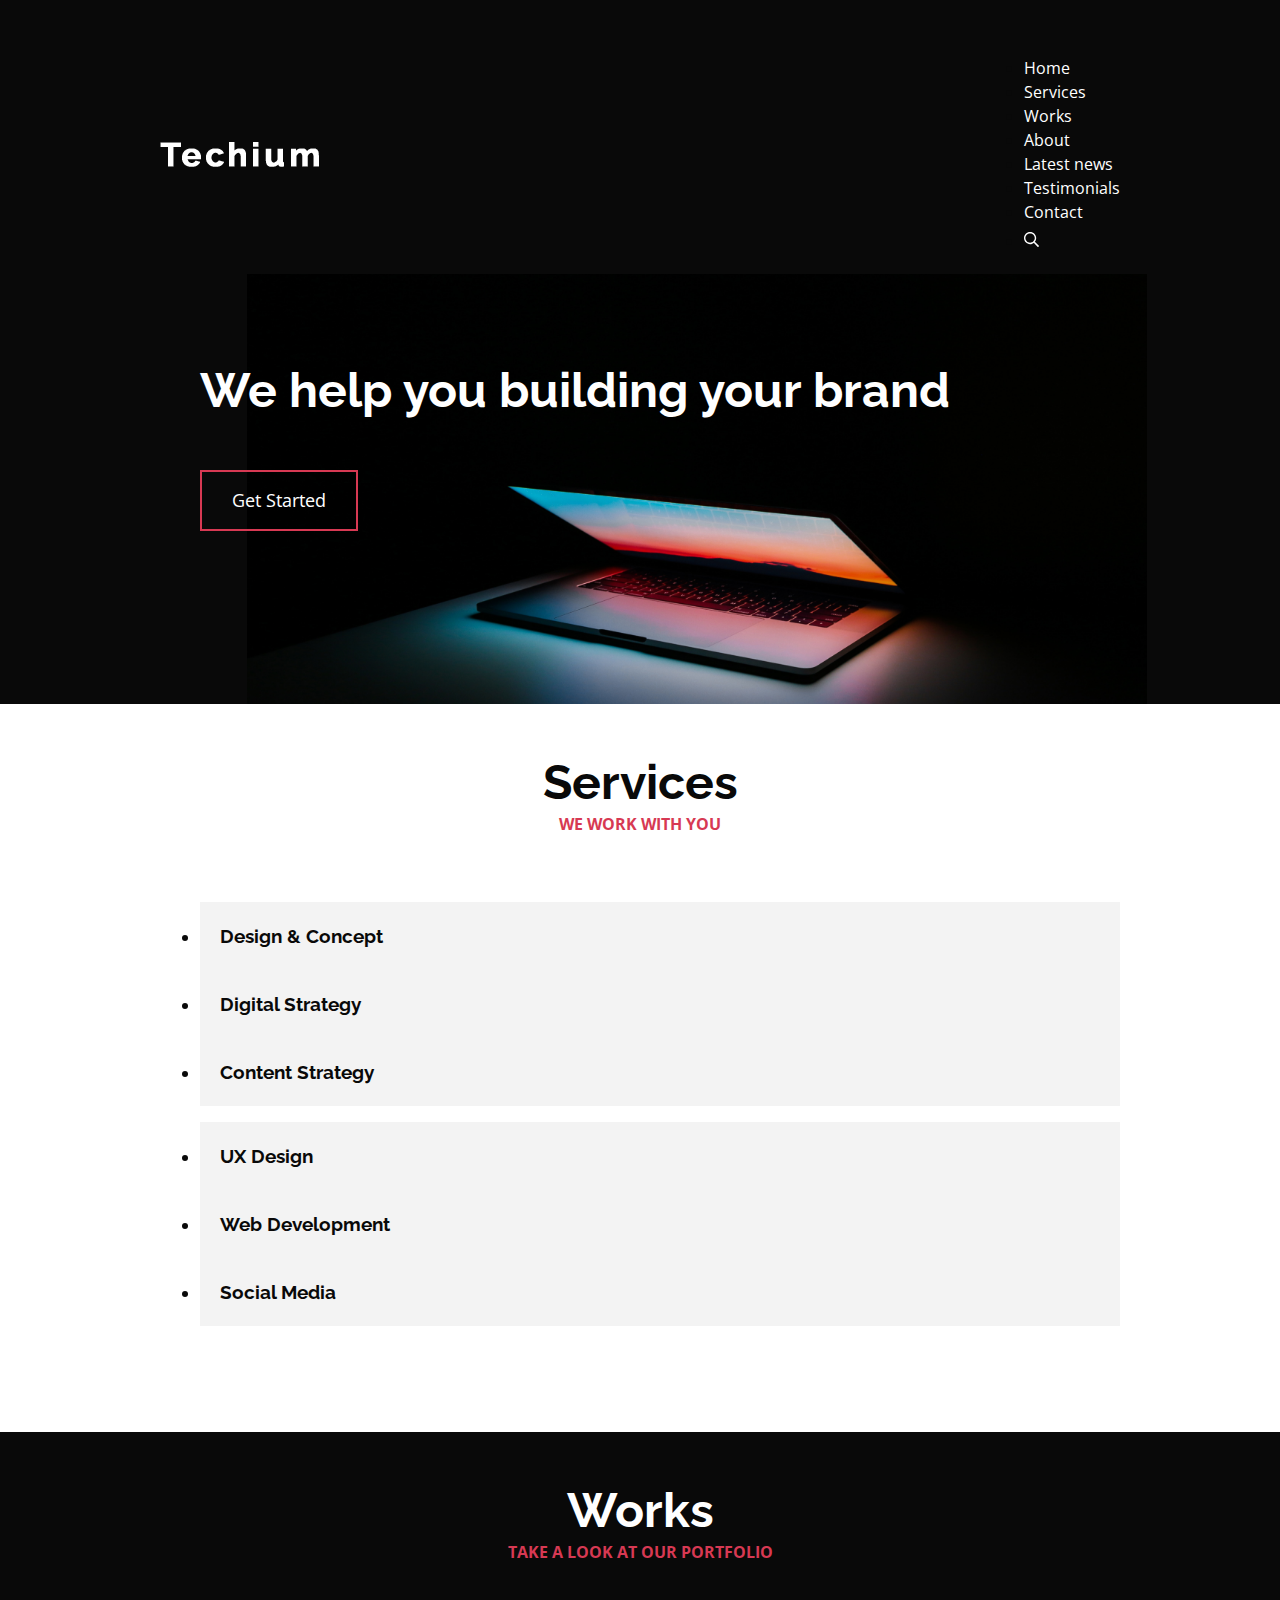
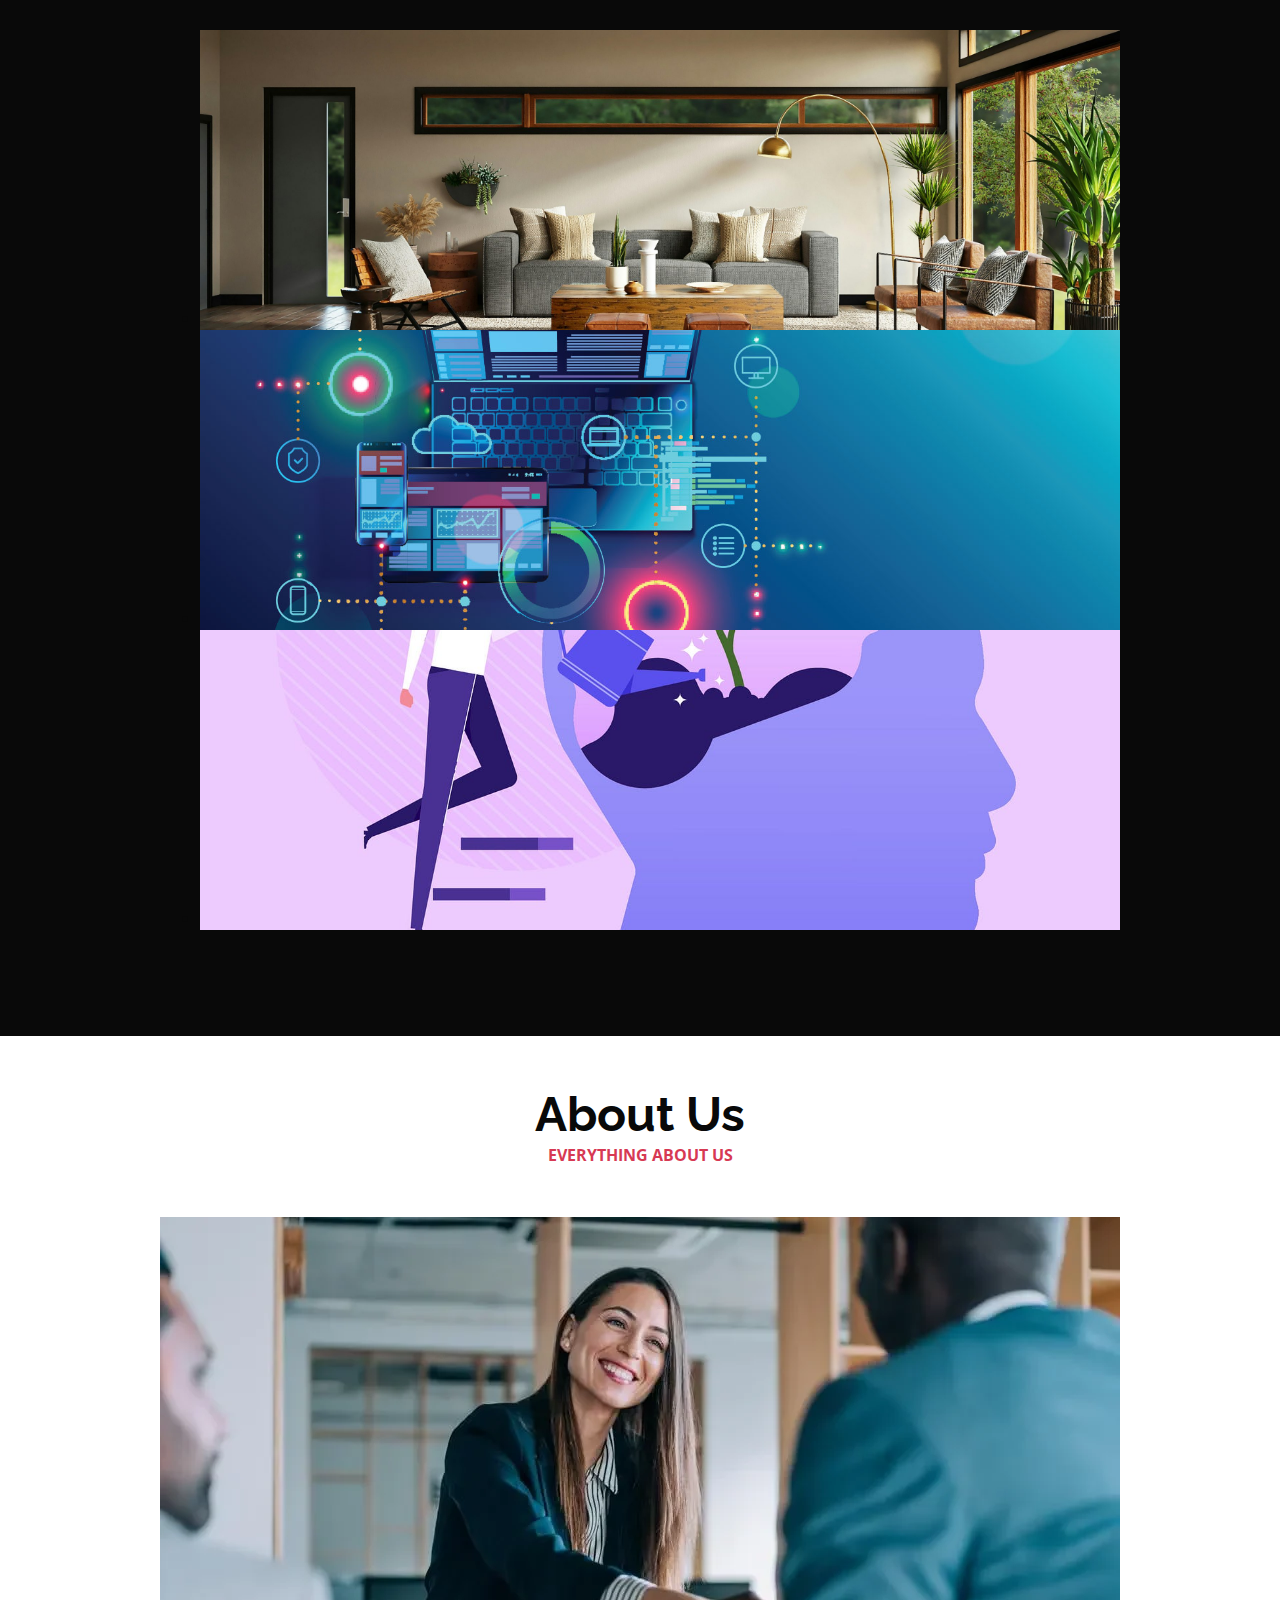
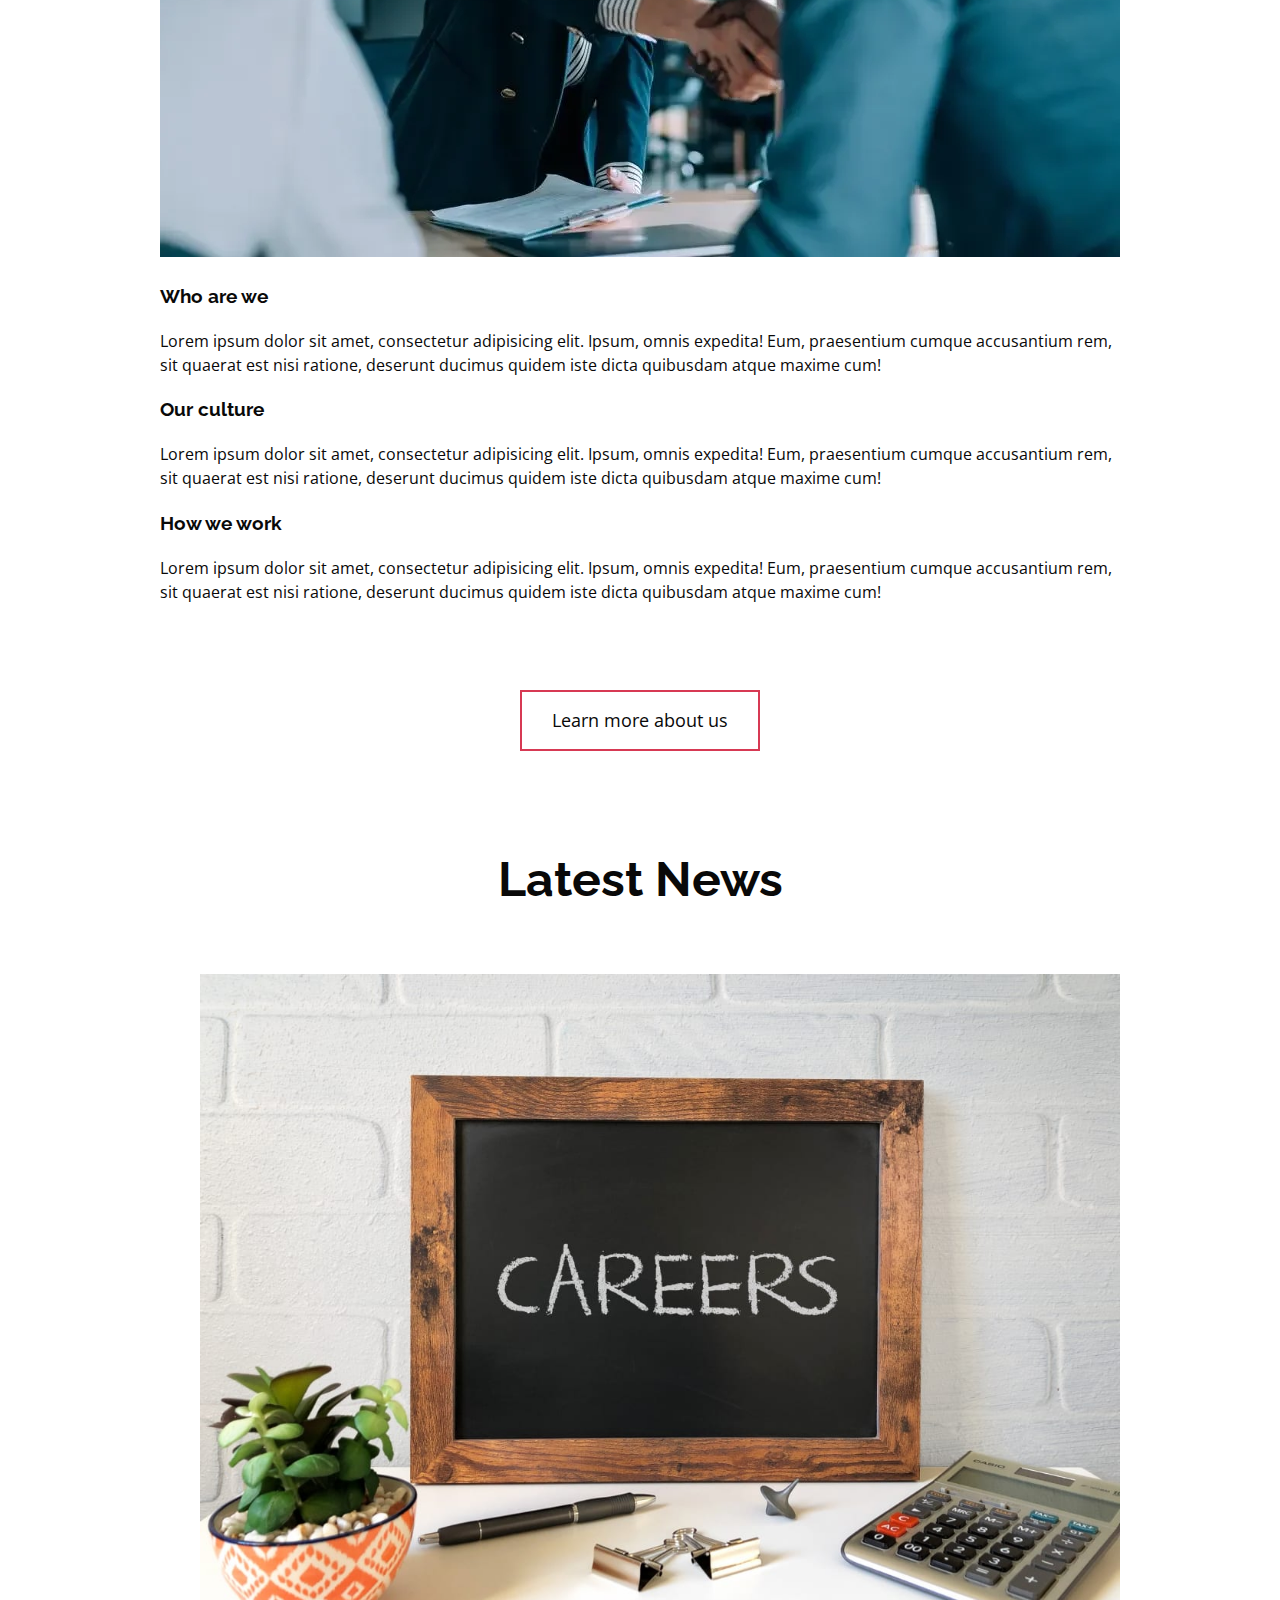
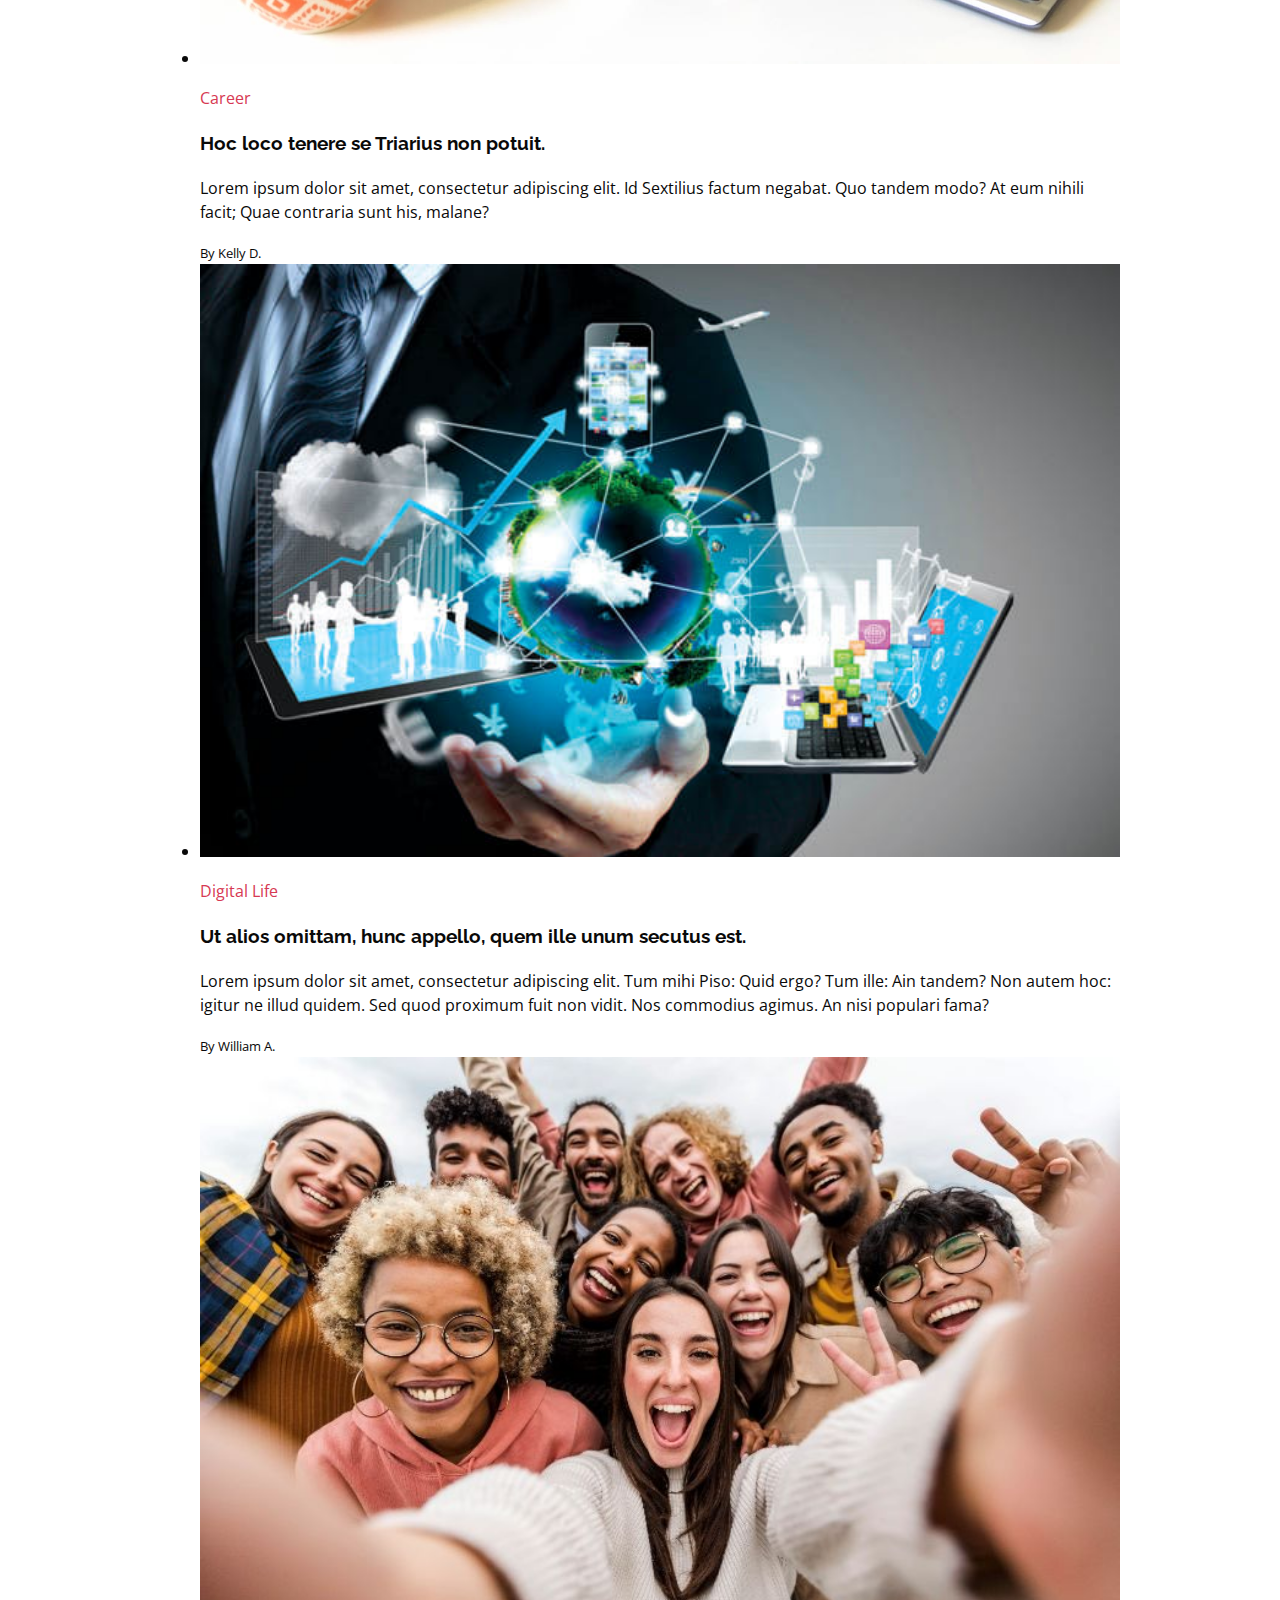
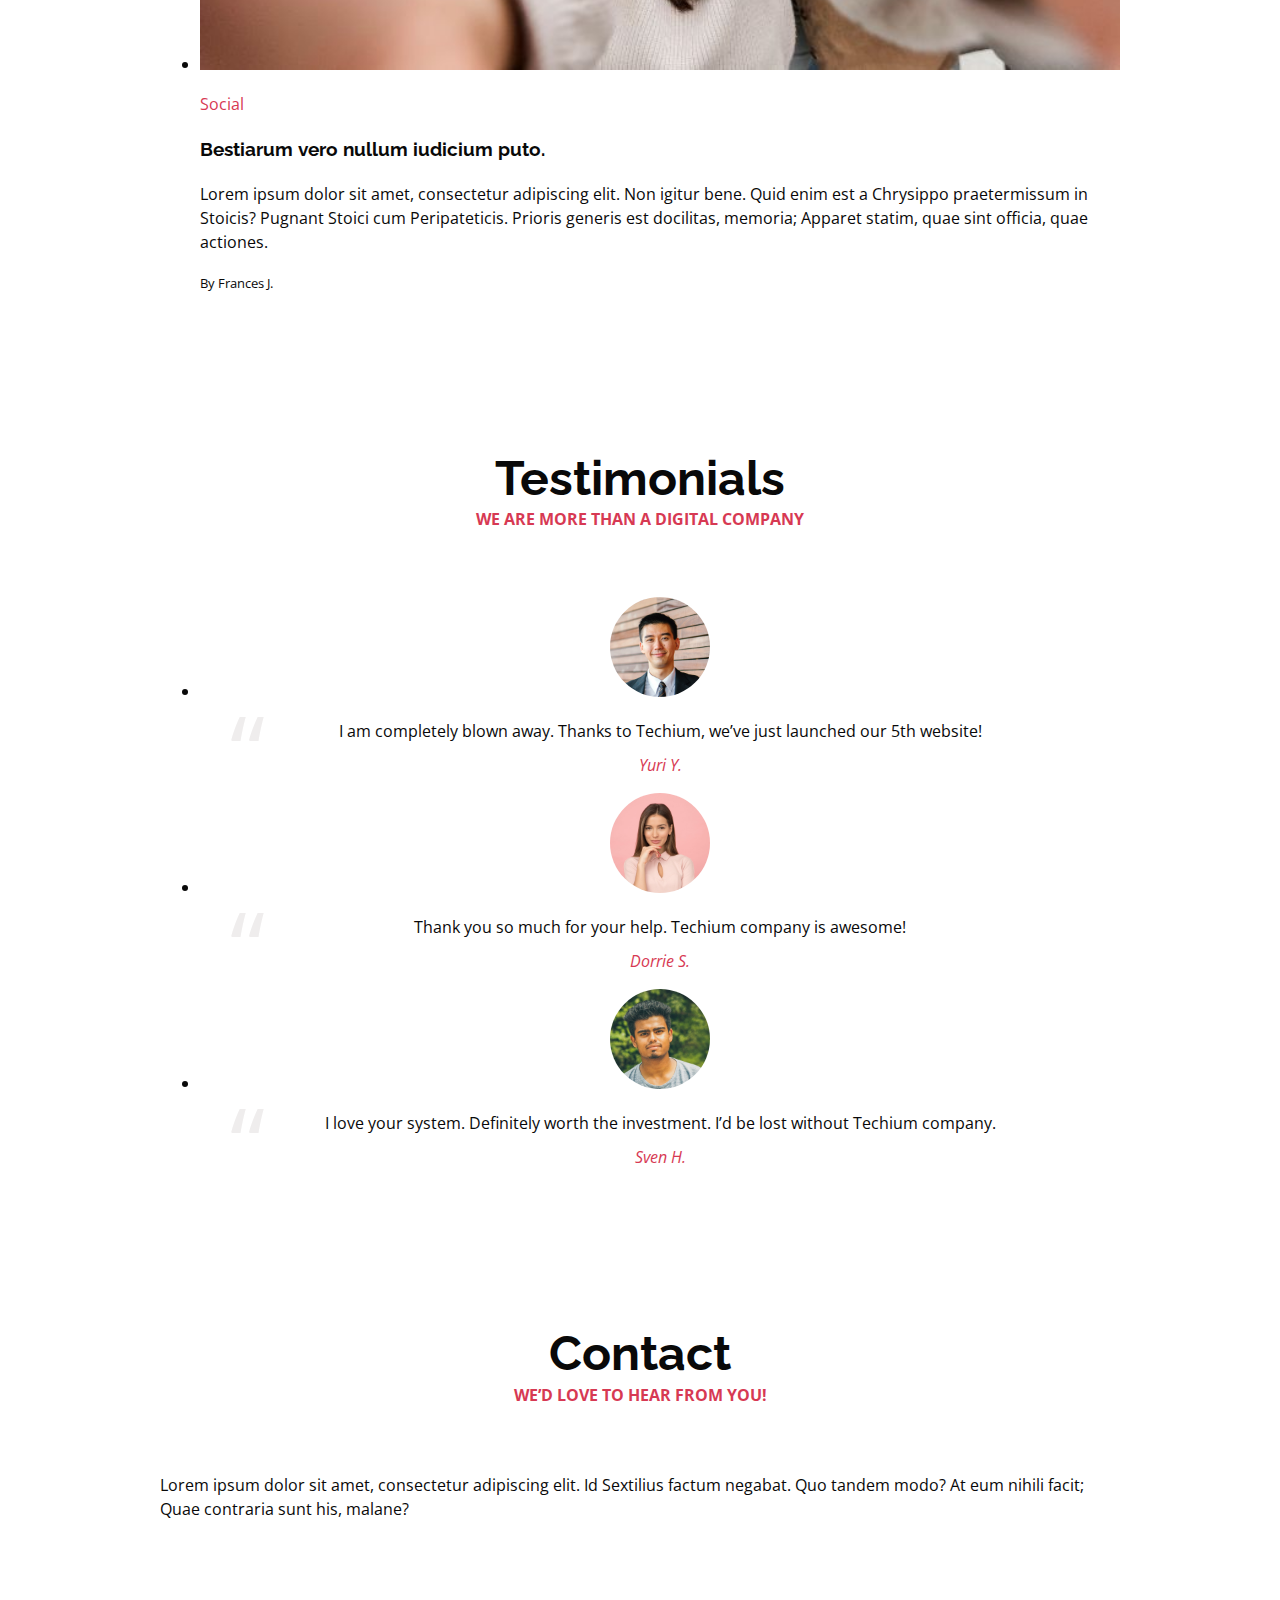
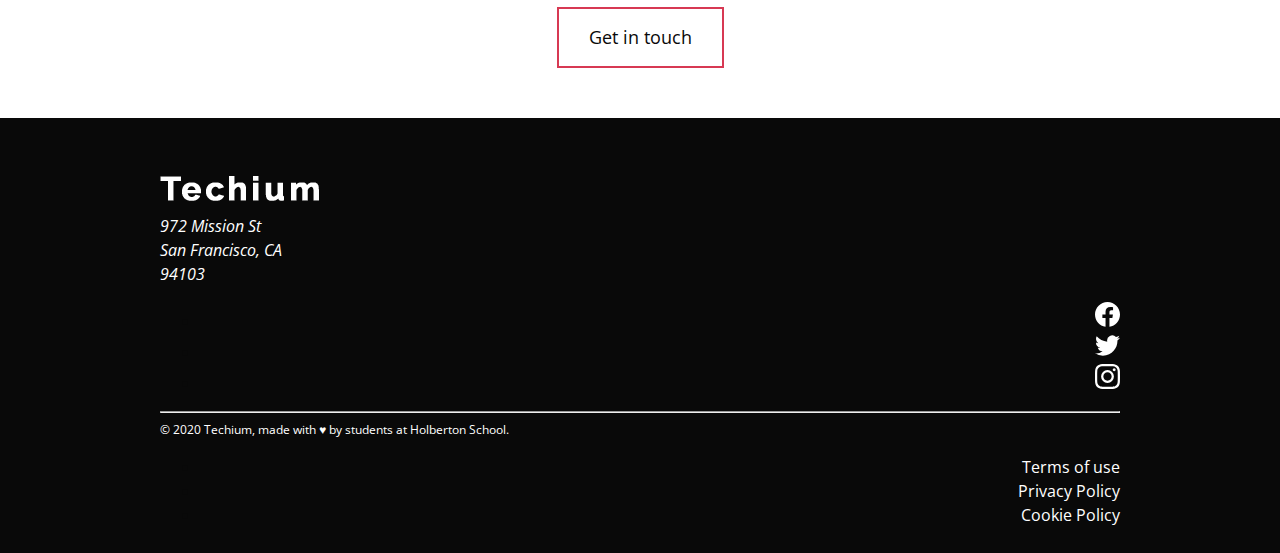
<file: responsive_design/02-1-index.html>
<!DOCTYPE html>
<html lang="en" dir="ltr">
  <head>
    <meta charset="utf-8">
    <meta name="viewport" content="width=device-width, initial-scale=1, viewport-fit=cover">
    <title>Homepage - Techium</title>
    <meta name="description" content="Description of the page less than 150 characters">
    <link rel="icon" type="image/png" href="images/favicon.jpg">
    <link href="https://fonts.googleapis.com/css?family=Open+Sans:400,700|Raleway:700&display=swap" rel="stylesheet">
    <link rel='stylesheet' href='02-1-styles.css'>
  </head>
  <body>
    <!– Header –>
    <header class="header" data-section-theme="dark">
      <div class="container">
            <div class="header-container">
        <div class="header-logo">
          <a href="#">
            <img src="images/logo-white.png" alt="Techium logo" width="160" height="40">
          </a>
        </div>
        <nav class="navbar-menu">
          <ul class="nav">
            <li class="nav-item">
              <a href="#" class="nav-link">Home</a>
            </li>
            <li class="nav-item">
              <a href="#services" class="nav-link">Services</a>
            </li>
            <li class="nav-item">
              <a href="#works" class="nav-link">Works</a>
            </li>
            <li class="nav-item">
              <a href="#about" class="nav-link">About</a>
            </li>
            <li class="nav-item">
              <a href="#latest_news" class="nav-link">Latest news</a>
            </li>
            <li class="nav-item">
              <a href="#testimonials" class="nav-link">Testimonials</a>
            </li>
            <li class="nav-item">
              <a href="#contact" class="nav-link">Contact</a>
            </li>
                        <li class="nav-item">
                <form action="#" method="post" class="form-search">
                  <input type="search" name="q" id="search-input" placeholder="Search..." aria-label="Search through site content">
                  <button class="search-button">
                    <svg viewBox="0 0 512 512" xmlns="http://www.w3.org/2000/svg" width="20" height="20" class="search-icon">
                      <title>
                        Search icon
                      </title>
                      <path d="M508.5 468.9L387.1 347.5c-2.3-2.3-5.3-3.5-8.5-3.5h-13.2c31.5-36.5 50.6-84 50.6-136C416 93.1 322.9 0 208 0S0 93.1 0 208s93.1 208 208 208c52 0 99.5-19.1 136-50.6v13.2c0 3.2 1.3 6.2 3.5 8.5l121.4 121.4c4.7 4.7 12.3 4.7 17 0l22.6-22.6c4.7-4.7 4.7-12.3 0-17zM208 368c-88.4 0-160-71.6-160-160S119.6 48 208 48s160 71.6 160 160-71.6 160-160 160z"></path>
                    </svg>
                  </button>
                </form>
              </li>
          </ul>
        </nav>
      </div>
            </div>
    </header>
    <!– Main –>
    <main>
      <!– Hero section –>
      <section class="section-hero hero-homepage" data-section-theme="dark">
        <div class="container">
          <div class="section-body">
            <section class="section-inner">
              <h2 class="section-title">We help you building your brand</h2>
              <a href="#" class="button">Get Started</a>
            </section>
          </div>
        </div>
      </section>
      <!– Services section –>
      <section id="services" class="section section-services">
        <div class="container">
          <header class="section-header">
            <h2 class="section-title">Services</h2>
            <p class="section-tagline">We work with you</p>
          </header>
          <div class="section-body">
            <ul class="row">
              <li class="col-1-3">
                <div class="card-services">
                  <h3 class="card-title"><a href="#">Design & Concept</a></h3>
                </div>
              </li>
              <li class="col-1-3">
                <div class="card-services">
                  <h3 class="card-title"><a href="#">Digital Strategy</a></h3>
                </div>
              </li>
              <li class="col-1-3">
                <div class="card-services">
                  <h3 class="card-title"><a href="#">Content Strategy</a></h3>
                </div>
              </li>
            </ul>
            <ul class="row">
              <li class="col-1-3">
                <div class="card-services">
                  <h3 class="card-title"><a href="#">UX Design</a></h3>
                </div>
              </li>
              <li class="col-1-3">
                <div class="card-services">
                  <h3 class="card-title"><a href="#">Web Development</a></h3>
                </div>
              </li>
              <li class="col-1-3">
                <div class="card-services">
                  <h3 class="card-title"><a href="#">Social Media</a></h3>
                </div>
              </li>
            </ul>
          </div>
        </div>
      </section>
      <!– Works section –>
      <section id="works" class="section section-works" data-section-theme="dark">
        <div class="container">
          <header class="section-header">
            <h2 class="section-title">Works</h2>
            <p class="section-tagline">Take a look at our portfolio</p>
          </header>
          <div class="section-body">
            <ul class="row">
              <li class="col-1-3">
                <article class="card-work">
                  <div class="card-outer">
                    <div class="card-image">
                      <img src="images/Interior-Design-scaled.jpg" alt="">
                    </div>
                    <div class="card-inner">
                      <h3 class="card-title"><a href="#">Interior Design</a></h3>
                    </div>
                  </div>
                </article>
              </li>
              <li class="col-1-3">
                <article class="card-work">
                  <div class="card-outer">
                    <div class="card-image">
                      <img src="images/web-dev.jpg" alt="">
                    </div>
                    <div class="card-inner">
                      <h3 class="card-title"><a href="#">Web Development</a></h3>
                    </div>
                  </div>
                </article>
              </li>
              <li class="col-1-3">
                <article class="card-work">
                  <div class="card-outer">
                    <div class="card-image">
                      <img src="images/personal-development.jpg" alt="">
                    </div>
                    <div class="card-inner">
                      <h3 class="card-title"><a href="#">Personal Development</a></h3>
                    </div>
                  </div>
                </article>
              </li>
            </ul>
          </div>
        </div>
      </section>
      <!– About Us section –>
      <section id="about" class="section section-about-us">
        <div class="container">
          <header class="section-header">
            <h2 class="section-title">About Us</h2>
            <p class="section-tagline">Everything about us</p>
          </header>
          <div class="section-body">
            <div class="row">
              <div class="col-1-2">
                <picture>
                  <img
                  sizes="(max-width: 960px) 100vw, 960px"
                  srcset="
                  images/about-us_usm1i0_c_scale,w_380.webp 380w,
                  images/about-us_usm1i0_c_scale,w_960.webp 960w"
                  src="about-us_usm1i0_c_scale,w_960.webp"
                  alt="">
                  </picture>
              </div>
              <div class="col-1-2">
                <h3>Who are we</h3>
                <p>Lorem ipsum dolor sit amet, consectetur adipisicing elit. Ipsum, omnis expedita! Eum, praesentium cumque accusantium rem, sit quaerat est nisi ratione, deserunt ducimus quidem iste dicta quibusdam atque maxime cum!</p>
                <h3>Our culture</h3>
                <p>Lorem ipsum dolor sit amet, consectetur adipisicing elit. Ipsum, omnis expedita! Eum, praesentium cumque accusantium rem, sit quaerat est nisi ratione, deserunt ducimus quidem iste dicta quibusdam atque maxime cum!</p>
                <h3>How we work</h3>
                <p>Lorem ipsum dolor sit amet, consectetur adipisicing elit. Ipsum, omnis expedita! Eum, praesentium cumque accusantium rem, sit quaerat est nisi ratione, deserunt ducimus quidem iste dicta quibusdam atque maxime cum!</p>
              </div>
            </div>
          </div>
          <div class="section-footer">
            <a href="#" class="button">Learn more about us</a>
          </div>
        </div>
      </section>
      <!– Latest news section –>
      <section id="latest_news" class="section section-latest-news">
        <div class="container">
          <header class="section-header">
            <h2 class="section-title">Latest News</h2>
          </header>
          <div class="section-body">
            <ul class="row">
              <li class="col-1-3">
                <article class="card-blog">
                  <div>
                    <img
                      sizes="(max-width: 1200px) 100vw, 1200px"
                      srcset="
                      images/career_c361jy_c_scale,w_380.jpg 380w,
                      images/career_c361jy_c_scale,w_879.jpg 879w,
                      images/career_c361jy_c_scale,w_1200.jpg 1200w"
                      src="career_c361jy_c_scale,w_1200.jpg"
                      alt="">
                  </div>
                  <p class="card-category">Career</p>
                  <h3><a href="#">Hoc loco tenere se Triarius non potuit.</a></h3>
                  <p>Lorem ipsum dolor sit amet, consectetur adipiscing elit. Id Sextilius factum negabat. Quo tandem modo? At eum nihili facit; Quae contraria sunt his, malane?</p>
                  <small>By Kelly D.</small>
                </article>
              </li>
              <li class="col-1-3">
                <article class="card-blog">
                  <div>
                    <img
                      sizes="(max-width: 1550px) 40vw, 620px"
                      srcset="
                      images/digital-life_bilmzo_c_scale,w_380.jpg 380w,
                      images/digital-life_bilmzo_c_scale,w_620.jpg 620w"
                      src="digital-life_bilmzo_c_scale,w_620.jpg"
                      alt="">
                  </div>
                  <p class="card-category">Digital Life</p>
                  <h3><a href="#">Ut alios omittam, hunc appello, quem ille unum secutus est.</a></h3>
                  <p>Lorem ipsum dolor sit amet, consectetur adipiscing elit. Tum mihi Piso: Quid ergo? Tum ille: Ain tandem? Non autem hoc: igitur ne illud quidem. Sed quod proximum fuit non vidit. Nos commodius agimus. An nisi populari fama?</p>
                  <small>By William A.</small>
                </article>
              </li>
              <li class="col-1-3">
                <article class="card-blog">
                  <div>
                    <img src="images/social.jpg" alt="" width="305" height="305">
                  </div>
                  <p class="card-category">Social</p>
                  <h3><a href="#">Bestiarum vero nullum iudicium puto.</a></h3>
                  <p>Lorem ipsum dolor sit amet, consectetur adipiscing elit. Non igitur bene. Quid enim est a Chrysippo praetermissum in Stoicis? Pugnant Stoici cum Peripateticis. Prioris generis est docilitas, memoria; Apparet statim, quae sint officia, quae actiones.</p>
                  <small>By Frances J.</small>
                </article>
              </li>
            </ul>
          </div>
        </div>
      </section>
      <!– Testimonials section –>
      <section id="testimonial" class="section section-testimonial">
        <div class="container">
          <header class="section-header">
            <h2 class="section-title">Testimonials</h2>
            <p class="section-tagline">We are more than a digital company</p>
          </header>
          <div class="section-body">
            <ul class="row">
              <li class="col-1-3">
                <article class="card-testimonial">
                  <img src="images/bruce.png" alt="Yuri Y. avatar" width="100" height="100" class="card-avatar">
                  <blockquote class="card-quote">
                    <p>I am completely blown away. Thanks to Techium, we’ve just launched our 5th website!
                      <cite>Yuri Y.</cite>
                    </p>
                  </blockquote>
                </article>
              </li>
              <li class="col-1-3">
                <article class="card-testimonial">
                  <img src="images/nannie.png" alt="Dorrie S. avatar" width="100" height="100" class="card-avatar">
                  <blockquote class="card-quote">
                    <p>Thank you so much for your help. Techium company is awesome!
                      <cite>Dorrie S.</cite>
                    </p>
                  </blockquote>
                </article>
              </li>
              <li class="col-1-3">
                <article class="card-testimonial">
                  <img src="images/henry.png" alt="Sven H. avatar" width="100" height="100" class="card-avatar">
                  <blockquote class="card-quote">
                    <p>I love your system. Definitely worth the investment. I’d be lost without Techium company.
                      <cite>Sven H.</cite>
                    </p>
                  </blockquote>
                </article>
              </li>
            </ul>
          </div>
        </div>
      </section>
      <!– Contact section –>
      <section id="contact" class="section section-contact">
        <div class="container">
          <header class="section-header">
            <h2 class="section-title">Contact</h2>
            <p class="section-tagline">We’d love to hear from you!</p>
          </header>
          <div class="section-body">
            <p>Lorem ipsum dolor sit amet, consectetur adipiscing elit. Id Sextilius factum negabat. Quo tandem modo? At eum nihili facit; Quae contraria sunt his, malane?</p>
          </div>
          <div class="section-footer">
            <a href="#" class="button">Get in touch</a>
          </div>
        </div>
      </section>
    </main>
    <!– Footer –>
    <footer class="footer" data-section-theme="dark">
      <div  class="container">
        <div class="row">
          <div class="col-1-2">
            <img src="images/logo-white.png" alt="Techium logo" width="160" height="40">
            <address class="footer-address">
              972 Mission St<br>
              San Francisco, CA<br>
              94103
            </address>
          </div>
          <div class="col-1-2">
            <ul class="social nav">
              <li class="social-item nav-item">
                <a href="https://www.facebook.com/HolbertonSchool/" class="social-link">
                  <svg viewbox="0 0 24 24" xmlns="http://www.w3.org/2000/svg" width="25" height="25">
                    <title>
                      Facebook icon
                    </title>
                    <path d="M23.998 12c0-6.628-5.372-12-11.999-12C5.372 0 0 5.372 0 12c0 5.988 4.388 10.952 10.124 11.852v-8.384H7.078v-3.469h3.046V9.356c0-3.008 1.792-4.669 4.532-4.669 1.313 0 2.686.234 2.686.234v2.953H15.83c-1.49 0-1.955.925-1.955 1.874V12h3.328l-.532 3.469h-2.796v8.384c5.736-.9 10.124-5.864 10.124-11.853z"/>
                  </svg>
                </a>
              </li>
              <li class="social-item nav-item">
                <a href="https://twitter.com/holbertonschool" class="social-link">
                  <svg viewbox="0 0 24 24" xmlns="http://www.w3.org/2000/svg" width="25" height="25">
                    <title>
                      Twitter icon
                    </title>
                    <path d="M23.954 4.569a10 10 0 0 1-2.825.775 4.958 4.958 0 0 0 2.163-2.723c-.951.555-2.005.959-3.127 1.184a4.92 4.92 0 0 0-8.384 4.482C7.691 8.094 4.066 6.13 1.64 3.161a4.822 4.822 0 0 0-.666 2.475c0 1.71.87 3.213 2.188 4.096a4.904 4.904 0 0 1-2.228-.616v.061a4.923 4.923 0 0 0 3.946 4.827 4.996 4.996 0 0 1-2.212.085 4.937 4.937 0 0 0 4.604 3.417 9.868 9.868 0 0 1-6.102 2.105c-.39 0-.779-.023-1.17-.067a13.995 13.995 0 0 0 7.557 2.209c9.054 0 13.999-7.496 13.999-13.986 0-.209 0-.42-.015-.63a9.936 9.936 0 0 0 2.46-2.548l-.047-.02z"/>
                  </svg>
                </a>
              </li>
              <li class="social-item nav-item">
                <a href="https://www.instagram.com/holbertonschool/" class="social-link">
                  <svg viewbox="0 0 24 24" xmlns="http://www.w3.org/2000/svg" width="25" height="25">
                    <title>
                      Instagram icon
                    </title>
                    <path d="M12 0C8.74 0 8.333.015 7.053.072 5.775.132 4.905.333 4.14.63c-.789.306-1.459.717-2.126 1.384S.935 3.35.63 4.14C.333 4.905.131 5.775.072 7.053.012 8.333 0 8.74 0 12s.015 3.667.072 4.947c.06 1.277.261 2.148.558 2.913a5.885 5.885 0 0 0 1.384 2.126A5.868 5.868 0 0 0 4.14 23.37c.766.296 1.636.499 2.913.558C8.333 23.988 8.74 24 12 24s3.667-.015 4.947-.072c1.277-.06 2.148-.262 2.913-.558a5.898 5.898 0 0 0 2.126-1.384 5.86 5.86 0 0 0 1.384-2.126c.296-.765.499-1.636.558-2.913.06-1.28.072-1.687.072-4.947s-.015-3.667-.072-4.947c-.06-1.277-.262-2.149-.558-2.913a5.89 5.89 0 0 0-1.384-2.126A5.847 5.847 0 0 0 19.86.63c-.765-.297-1.636-.499-2.913-.558C15.667.012 15.26 0 12 0zm0 2.16c3.203 0 3.585.016 4.85.071 1.17.055 1.805.249 2.227.415.562.217.96.477 1.382.896.419.42.679.819.896 1.381.164.422.36 1.057.413 2.227.057 1.266.07 1.646.07 4.85s-.015 3.585-.074 4.85c-.061 1.17-.256 1.805-.421 2.227a3.81 3.81 0 0 1-.899 1.382 3.744 3.744 0 0 1-1.38.896c-.42.164-1.065.36-2.235.413-1.274.057-1.649.07-4.859.07-3.211 0-3.586-.015-4.859-.074-1.171-.061-1.816-.256-2.236-.421a3.716 3.716 0 0 1-1.379-.899 3.644 3.644 0 0 1-.9-1.38c-.165-.42-.359-1.065-.42-2.235-.045-1.26-.061-1.649-.061-4.844 0-3.196.016-3.586.061-4.861.061-1.17.255-1.814.42-2.234.21-.57.479-.96.9-1.381.419-.419.81-.689 1.379-.898.42-.166 1.051-.361 2.221-.421 1.275-.045 1.65-.06 4.859-.06l.045.03zm0 3.678a6.162 6.162 0 1 0 0 12.324 6.162 6.162 0 1 0 0-12.324zM12 16c-2.21 0-4-1.79-4-4s1.79-4 4-4 4 1.79 4 4-1.79 4-4 4zm7.846-10.405a1.441 1.441 0 0 1-2.88 0 1.44 1.44 0 0 1 2.88 0z"/>
                  </svg>
                </a>
              </li>
            </ul>
          </div>
        </div>
        <hr>
        <div class="row">
          <div class="col-1-2">
            <p class="footer-copyright">© 2020 Techium, made with ♥ by students at Holberton School.</p>
          </div>
          <div class="col-1-2">
            <ul class="footer-nav nav">
              <li class="footer-nav-item nav-item">
                <a href="#" class="footer-nav-link">Terms of use</a>
              </li>
              <li class="footer-nav-item nav-item">
                <a href="#" class="footer-nav-link">Privacy Policy</a>
              </li>
              <li class="footer-nav-item nav-item">
                <a href="#" class="footer-nav-link">Cookie Policy</a>
              </li>
            </ul>
          </div>
        </div>
      </div>
    </footer>
  </body>
</html>
</file>
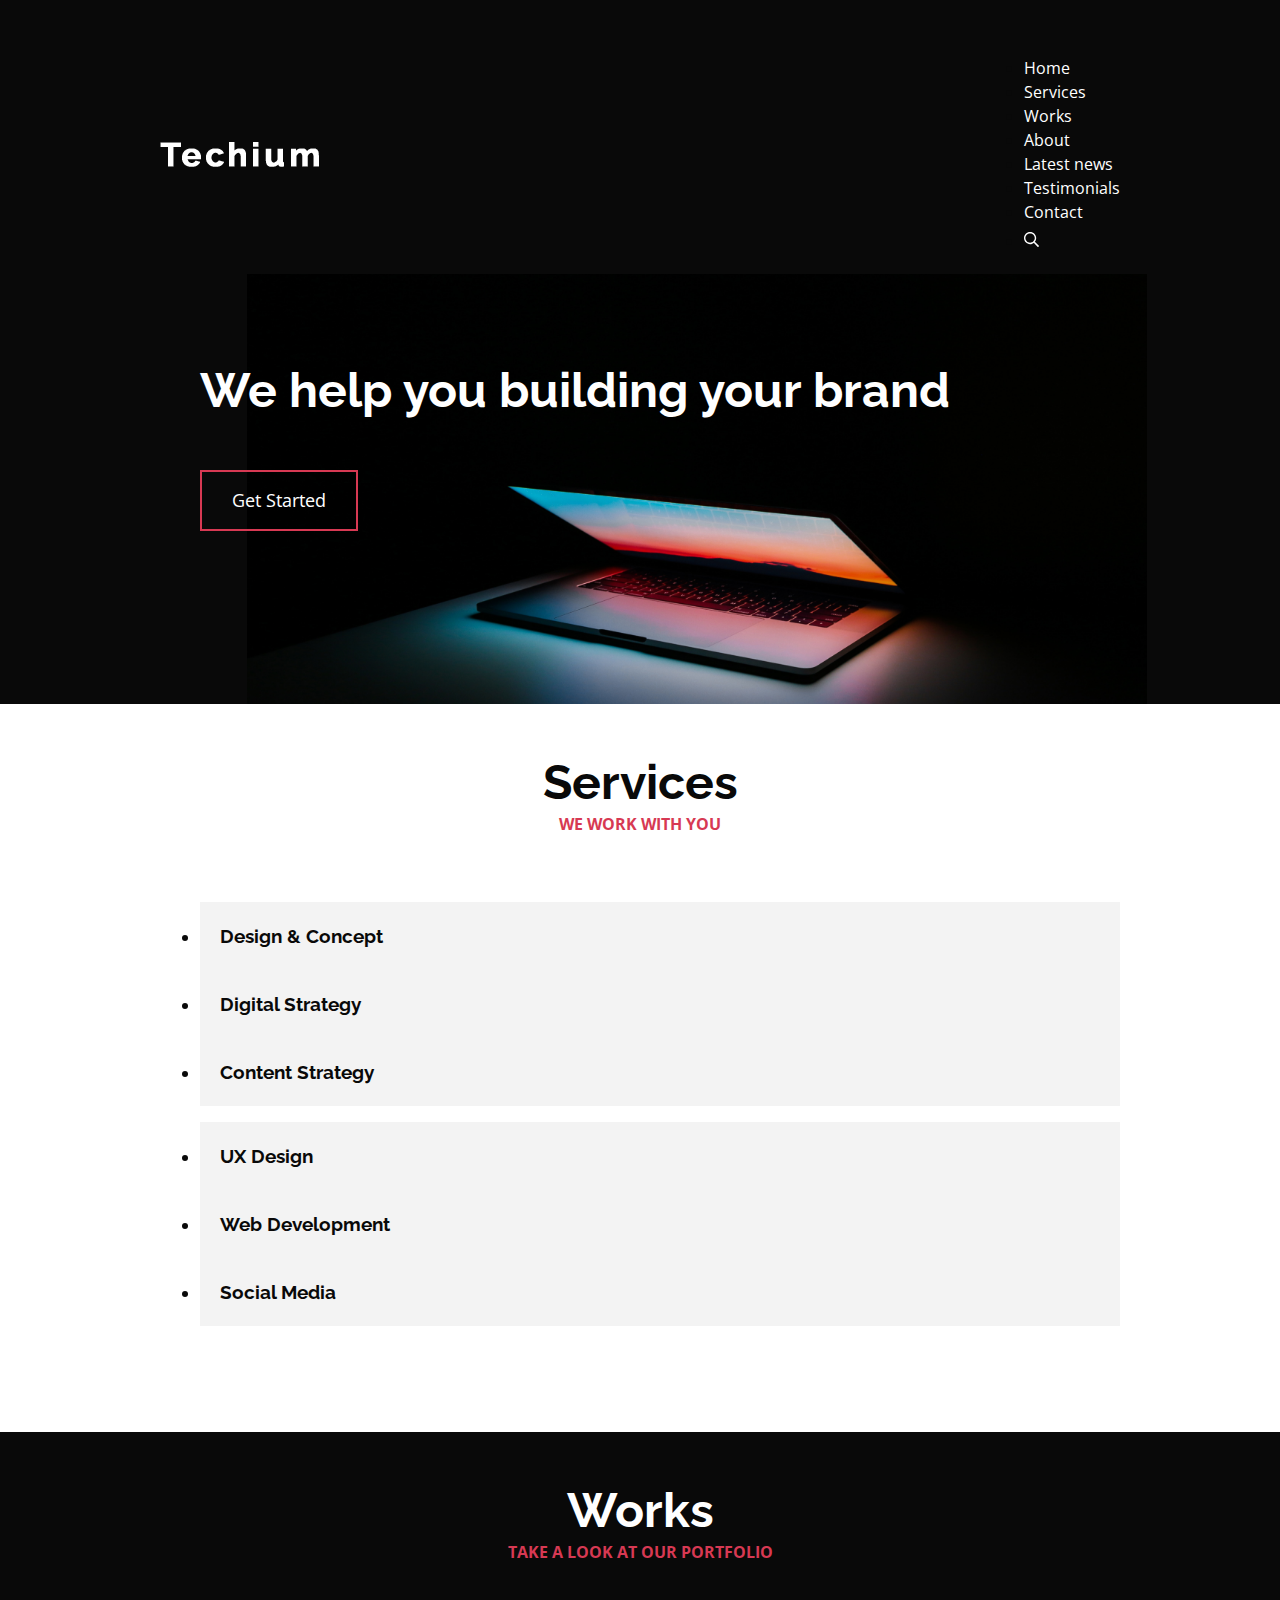
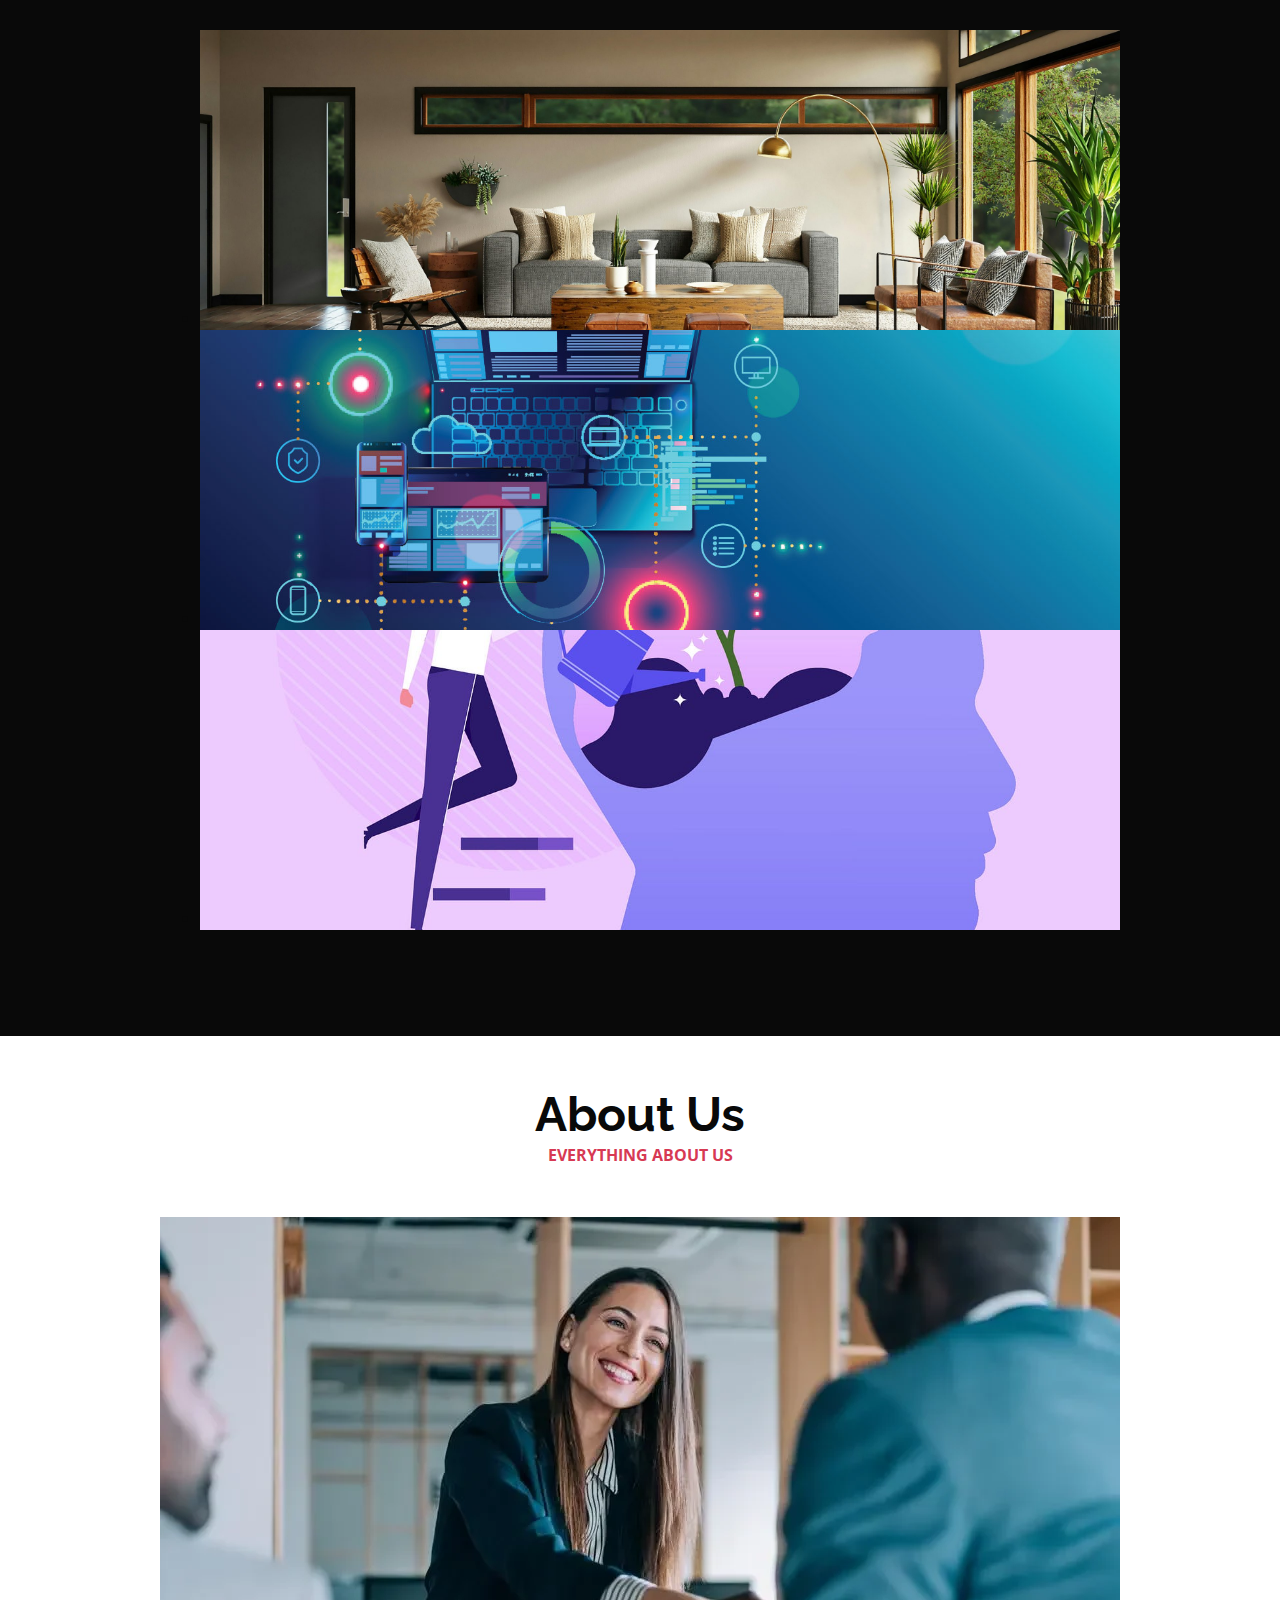
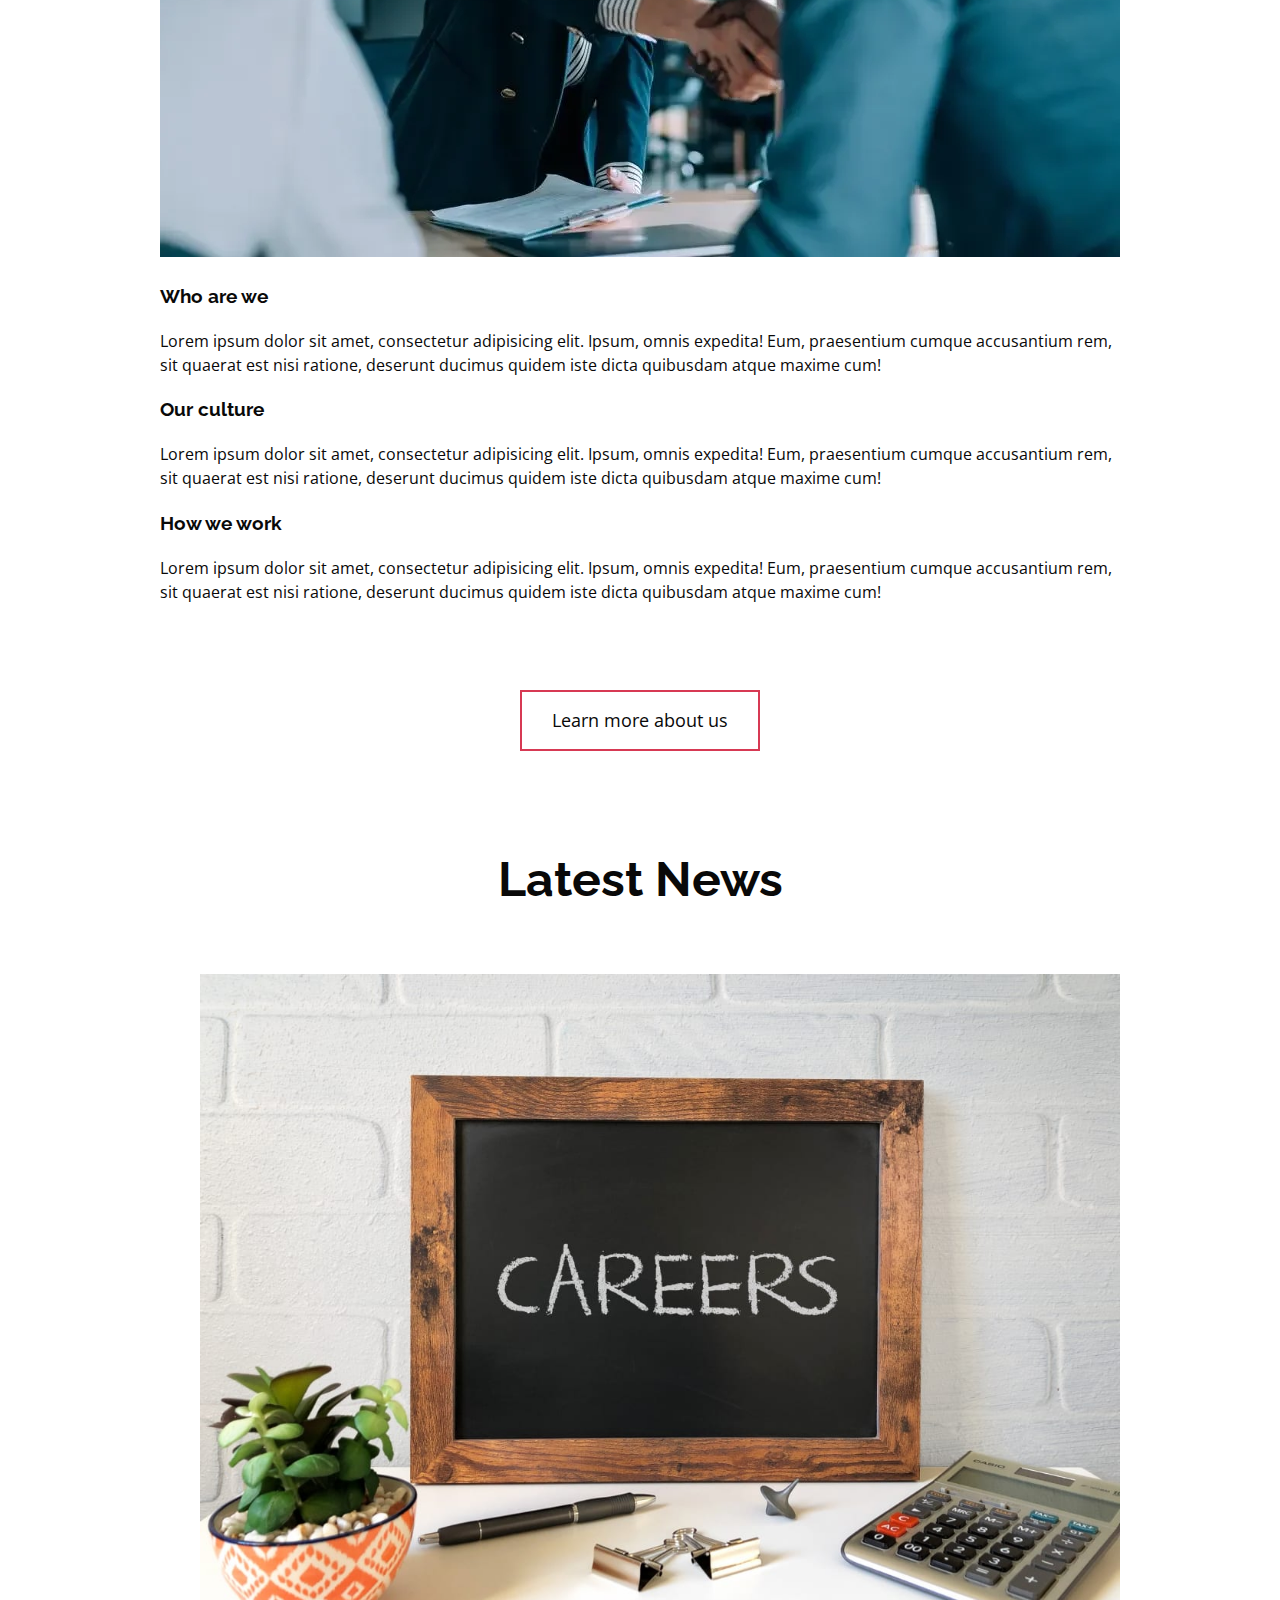
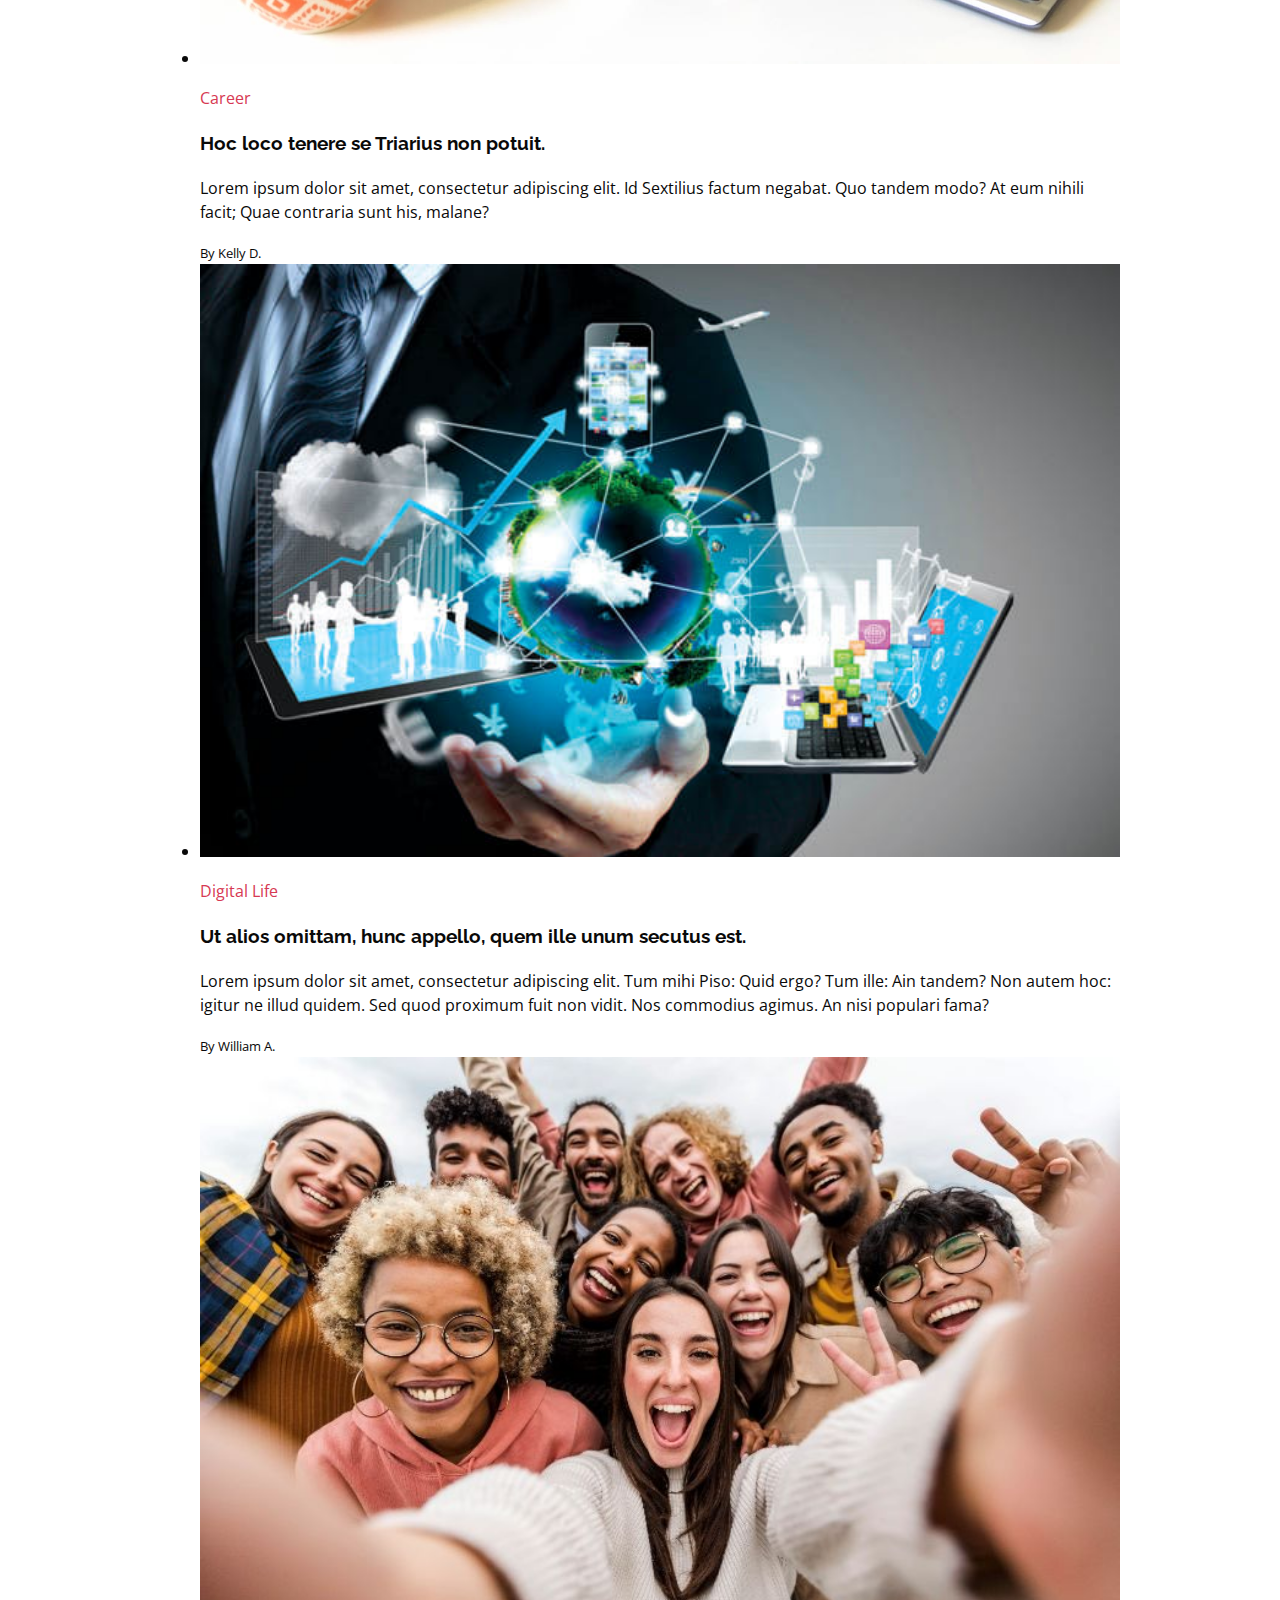
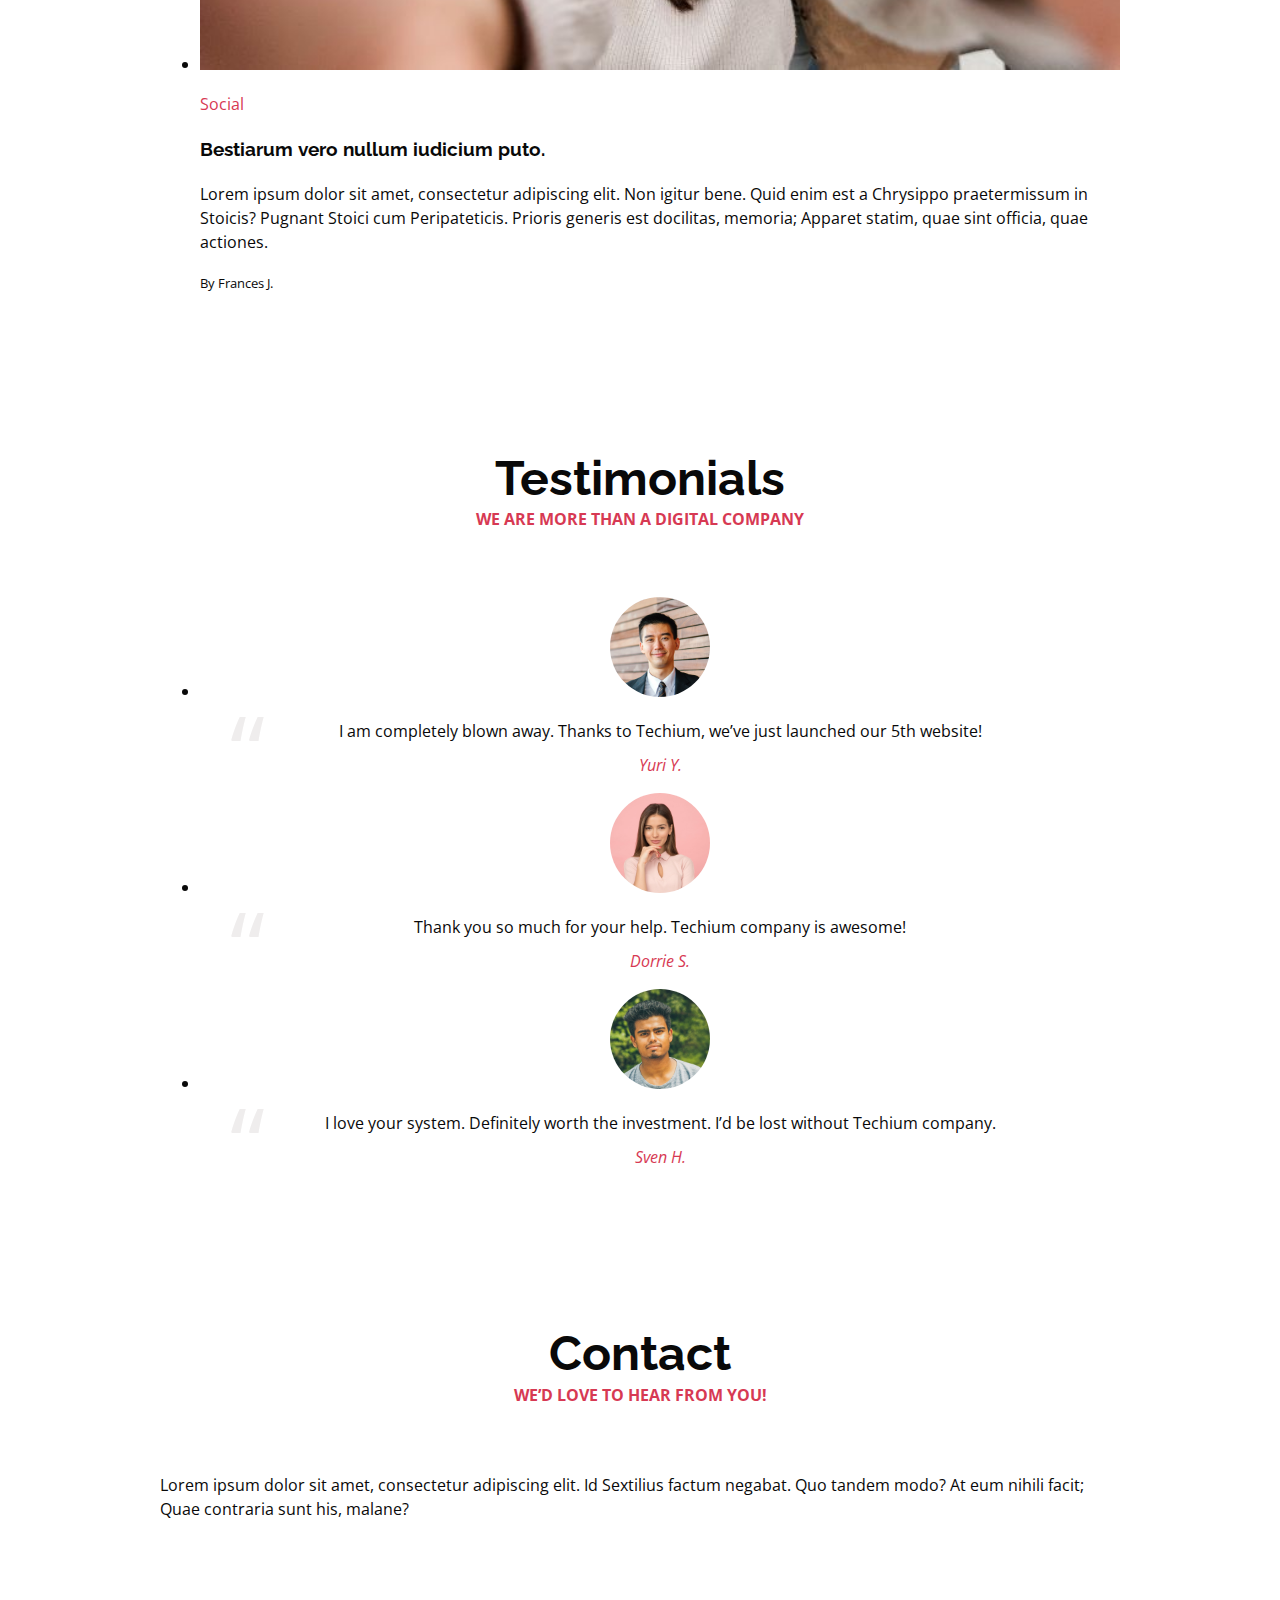
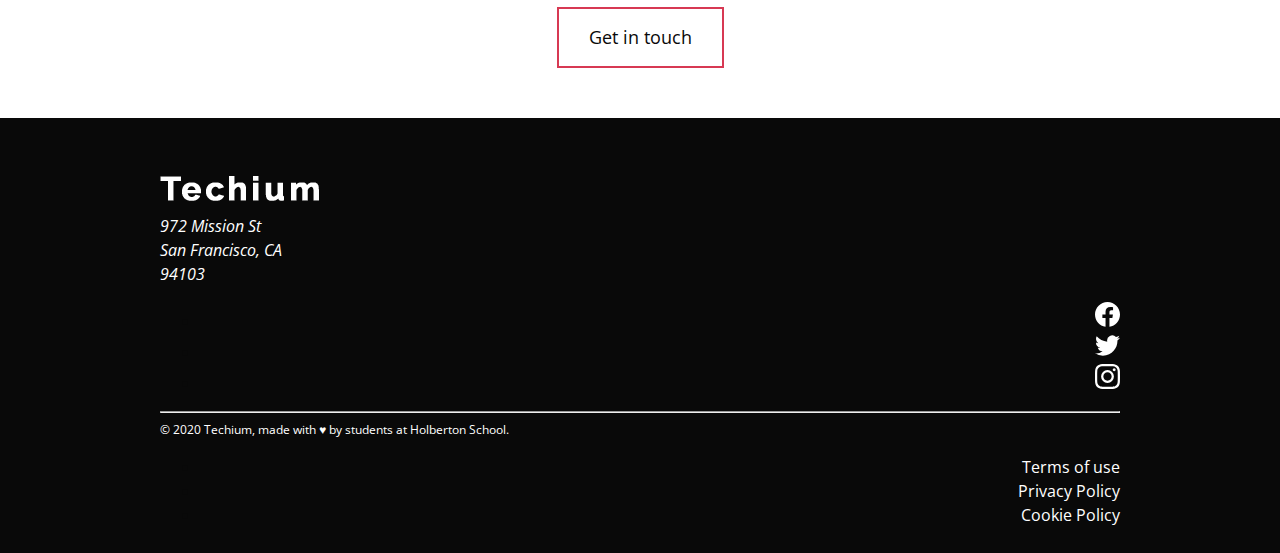
<file: responsive_design/03-index.html>
<!DOCTYPE html>
<html lang="en" dir="ltr">
  <head>
    <meta charset="utf-8">
    <meta name="viewport" content="width=device-width, initial-scale=1, viewport-fit=cover">
    <title>Homepage - Techium</title>
    <meta name="description" content="Description of the page less than 150 characters">
    <link rel="icon" type="image/png" href="images/favicon.jpg">
    <link href="https://fonts.googleapis.com/css?family=Open+Sans:400,700|Raleway:700&display=swap" rel="stylesheet">
    <link rel='stylesheet' href='03-styles.css'>
  </head>
  <body>
    <!– Header –>
    <header class="header" data-section-theme="dark">
      <div class="container">
            <div class="header-container">
        <div class="header-logo">
          <a href="#">
            <img src="images/logo-white.png" alt="Techium logo" width="160" height="40">
          </a>
        </div>
        <nav class="navbar-menu">
          <ul class="nav">
            <li class="nav-item">
              <a href="#" class="nav-link">Home</a>
            </li>
            <li class="nav-item">
              <a href="#services" class="nav-link">Services</a>
            </li>
            <li class="nav-item">
              <a href="#works" class="nav-link">Works</a>
            </li>
            <li class="nav-item">
              <a href="#about" class="nav-link">About</a>
            </li>
            <li class="nav-item">
              <a href="#latest_news" class="nav-link">Latest news</a>
            </li>
            <li class="nav-item">
              <a href="#testimonials" class="nav-link">Testimonials</a>
            </li>
            <li class="nav-item">
              <a href="#contact" class="nav-link">Contact</a>
            </li>
                        <li class="nav-item">
                <form action="#" method="post" class="form-search">
                  <input type="search" name="q" id="search-input" placeholder="Search..." aria-label="Search through site content">
                  <button class="search-button">
                    <svg viewBox="0 0 512 512" xmlns="http://www.w3.org/2000/svg" width="20" height="20" class="search-icon">
                      <title>
                        Search icon
                      </title>
                      <path d="M508.5 468.9L387.1 347.5c-2.3-2.3-5.3-3.5-8.5-3.5h-13.2c31.5-36.5 50.6-84 50.6-136C416 93.1 322.9 0 208 0S0 93.1 0 208s93.1 208 208 208c52 0 99.5-19.1 136-50.6v13.2c0 3.2 1.3 6.2 3.5 8.5l121.4 121.4c4.7 4.7 12.3 4.7 17 0l22.6-22.6c4.7-4.7 4.7-12.3 0-17zM208 368c-88.4 0-160-71.6-160-160S119.6 48 208 48s160 71.6 160 160-71.6 160-160 160z"></path>
                    </svg>
                  </button>
                </form>
              </li>
          </ul>
        </nav>
      </div>
            </div>
    </header>
    <!– Main –>
    <main>
      <!– Hero section –>
      <section class="section-hero hero-homepage" data-section-theme="dark">
        <div class="container">
          <div class="section-body">
            <section class="section-inner">
              <h2 class="section-title">We help you building your brand</h2>
              <a href="#" class="button">Get Started</a>
            </section>
          </div>
        </div>
      </section>
      <!– Services section –>
      <section id="services" class="section section-services">
        <div class="container">
          <header class="section-header">
            <h2 class="section-title">Services</h2>
            <p class="section-tagline">We work with you</p>
          </header>
          <div class="section-body">
            <ul class="row">
              <li class="col-1-3">
                <div class="card-services">
                  <h3 class="card-title"><a href="#">Design & Concept</a></h3>
                </div>
              </li>
              <li class="col-1-3">
                <div class="card-services">
                  <h3 class="card-title"><a href="#">Digital Strategy</a></h3>
                </div>
              </li>
              <li class="col-1-3">
                <div class="card-services">
                  <h3 class="card-title"><a href="#">Content Strategy</a></h3>
                </div>
              </li>
            </ul>
            <ul class="row">
              <li class="col-1-3">
                <div class="card-services">
                  <h3 class="card-title"><a href="#">UX Design</a></h3>
                </div>
              </li>
              <li class="col-1-3">
                <div class="card-services">
                  <h3 class="card-title"><a href="#">Web Development</a></h3>
                </div>
              </li>
              <li class="col-1-3">
                <div class="card-services">
                  <h3 class="card-title"><a href="#">Social Media</a></h3>
                </div>
              </li>
            </ul>
          </div>
        </div>
      </section>
      <!– Works section –>
      <section id="works" class="section section-works" data-section-theme="dark">
        <div class="container">
          <header class="section-header">
            <h2 class="section-title">Works</h2>
            <p class="section-tagline">Take a look at our portfolio</p>
          </header>
          <div class="section-body">
            <ul class="row">
              <li class="col-1-3">
                <article class="card-work">
                  <div class="card-outer">
                    <div class="card-image">
                      <img src="images/Interior-Design-scaled.jpg" alt="">
                    </div>
                    <div class="card-inner">
                      <h3 class="card-title"><a href="#">Interior Design</a></h3>
                    </div>
                  </div>
                </article>
              </li>
              <li class="col-1-3">
                <article class="card-work">
                  <div class="card-outer">
                    <div class="card-image">
                      <img src="images/web-dev.jpg" alt="">
                    </div>
                    <div class="card-inner">
                      <h3 class="card-title"><a href="#">Web Development</a></h3>
                    </div>
                  </div>
                </article>
              </li>
              <li class="col-1-3">
                <article class="card-work">
                  <div class="card-outer">
                    <div class="card-image">
                      <img src="images/personal-development.jpg" alt="">
                    </div>
                    <div class="card-inner">
                      <h3 class="card-title"><a href="#">Personal Development</a></h3>
                    </div>
                  </div>
                </article>
              </li>
            </ul>
          </div>
        </div>
      </section>
      <!– About Us section –>
      <section id="about" class="section section-about-us">
        <div class="container">
          <header class="section-header">
            <h2 class="section-title">About Us</h2>
            <p class="section-tagline">Everything about us</p>
          </header>
          <div class="section-body">
            <div class="row">
              <div class="col-1-2">
                <picture>
                  <img
                  sizes="(max-width: 960px) 100vw, 960px"
                  srcset="
                  images/about-us_usm1i0_c_scale,w_380.webp 380w,
                  images/about-us_usm1i0_c_scale,w_960.webp 960w"
                  src="about-us_usm1i0_c_scale,w_960.webp"
                  alt="">
                  </picture>
              </div>
              <div class="col-1-2">
                <h3>Who are we</h3>
                <p>Lorem ipsum dolor sit amet, consectetur adipisicing elit. Ipsum, omnis expedita! Eum, praesentium cumque accusantium rem, sit quaerat est nisi ratione, deserunt ducimus quidem iste dicta quibusdam atque maxime cum!</p>
                <h3>Our culture</h3>
                <p>Lorem ipsum dolor sit amet, consectetur adipisicing elit. Ipsum, omnis expedita! Eum, praesentium cumque accusantium rem, sit quaerat est nisi ratione, deserunt ducimus quidem iste dicta quibusdam atque maxime cum!</p>
                <h3>How we work</h3>
                <p>Lorem ipsum dolor sit amet, consectetur adipisicing elit. Ipsum, omnis expedita! Eum, praesentium cumque accusantium rem, sit quaerat est nisi ratione, deserunt ducimus quidem iste dicta quibusdam atque maxime cum!</p>
              </div>
            </div>
          </div>
          <div class="section-footer">
            <a href="#" class="button">Learn more about us</a>
          </div>
        </div>
      </section>
      <!– Latest news section –>
      <section id="latest_news" class="section section-latest-news">
        <div class="container">
          <header class="section-header">
            <h2 class="section-title">Latest News</h2>
          </header>
          <div class="section-body">
            <ul class="row">
              <li class="col-1-3">
                <article class="card-blog">
                  <div>
                    <img
                      sizes="(max-width: 1200px) 100vw, 1200px"
                      srcset="
                      images/career_c361jy_c_scale,w_380.jpg 380w,
                      images/career_c361jy_c_scale,w_879.jpg 879w,
                      images/career_c361jy_c_scale,w_1200.jpg 1200w"
                      src="career_c361jy_c_scale,w_1200.jpg"
                      alt="">
                  </div>
                  <p class="card-category">Career</p>
                  <h3><a href="#">Hoc loco tenere se Triarius non potuit.</a></h3>
                  <p>Lorem ipsum dolor sit amet, consectetur adipiscing elit. Id Sextilius factum negabat. Quo tandem modo? At eum nihili facit; Quae contraria sunt his, malane?</p>
                  <small>By Kelly D.</small>
                </article>
              </li>
              <li class="col-1-3">
                <article class="card-blog">
                  <div>
                    <img
                      sizes="(max-width: 1550px) 40vw, 620px"
                      srcset="
                      images/digital-life_bilmzo_c_scale,w_380.jpg 380w,
                      images/digital-life_bilmzo_c_scale,w_620.jpg 620w"
                      src="digital-life_bilmzo_c_scale,w_620.jpg"
                      alt="">
                  </div>
                  <p class="card-category">Digital Life</p>
                  <h3><a href="#">Ut alios omittam, hunc appello, quem ille unum secutus est.</a></h3>
                  <p>Lorem ipsum dolor sit amet, consectetur adipiscing elit. Tum mihi Piso: Quid ergo? Tum ille: Ain tandem? Non autem hoc: igitur ne illud quidem. Sed quod proximum fuit non vidit. Nos commodius agimus. An nisi populari fama?</p>
                  <small>By William A.</small>
                </article>
              </li>
              <li class="col-1-3">
                <article class="card-blog">
                  <div>
                    <img src="images/social.jpg" alt="" width="305" height="305">
                  </div>
                  <p class="card-category">Social</p>
                  <h3><a href="#">Bestiarum vero nullum iudicium puto.</a></h3>
                  <p>Lorem ipsum dolor sit amet, consectetur adipiscing elit. Non igitur bene. Quid enim est a Chrysippo praetermissum in Stoicis? Pugnant Stoici cum Peripateticis. Prioris generis est docilitas, memoria; Apparet statim, quae sint officia, quae actiones.</p>
                  <small>By Frances J.</small>
                </article>
              </li>
            </ul>
          </div>
        </div>
      </section>
      <!– Testimonials section –>
      <section id="testimonial" class="section section-testimonial">
        <div class="container">
          <header class="section-header">
            <h2 class="section-title">Testimonials</h2>
            <p class="section-tagline">We are more than a digital company</p>
          </header>
          <div class="section-body">
            <ul class="row">
              <li class="col-1-3">
                <article class="card-testimonial">
                  <img src="images/bruce.png" alt="Yuri Y. avatar" width="100" height="100" class="card-avatar">
                  <blockquote class="card-quote">
                    <p>I am completely blown away. Thanks to Techium, we’ve just launched our 5th website!
                      <cite>Yuri Y.</cite>
                    </p>
                  </blockquote>
                </article>
              </li>
              <li class="col-1-3">
                <article class="card-testimonial">
                  <img src="images/nannie.png" alt="Dorrie S. avatar" width="100" height="100" class="card-avatar">
                  <blockquote class="card-quote">
                    <p>Thank you so much for your help. Techium company is awesome!
                      <cite>Dorrie S.</cite>
                    </p>
                  </blockquote>
                </article>
              </li>
              <li class="col-1-3">
                <article class="card-testimonial">
                  <img src="images/henry.png" alt="Sven H. avatar" width="100" height="100" class="card-avatar">
                  <blockquote class="card-quote">
                    <p>I love your system. Definitely worth the investment. I’d be lost without Techium company.
                      <cite>Sven H.</cite>
                    </p>
                  </blockquote>
                </article>
              </li>
            </ul>
          </div>
        </div>
      </section>
      <!– Contact section –>
      <section id="contact" class="section section-contact">
        <div class="container">
          <header class="section-header">
            <h2 class="section-title">Contact</h2>
            <p class="section-tagline">We’d love to hear from you!</p>
          </header>
          <div class="section-body">
            <p>Lorem ipsum dolor sit amet, consectetur adipiscing elit. Id Sextilius factum negabat. Quo tandem modo? At eum nihili facit; Quae contraria sunt his, malane?</p>
          </div>
          <div class="section-footer">
            <a href="#" class="button">Get in touch</a>
          </div>
        </div>
      </section>
    </main>
    <!– Footer –>
    <footer class="footer" data-section-theme="dark">
      <div  class="container">
        <div class="row">
          <div class="col-1-2">
            <img src="images/logo-white.png" alt="Techium logo" width="160" height="40">
            <address class="footer-address">
              972 Mission St<br>
              San Francisco, CA<br>
              94103
            </address>
          </div>
          <div class="col-1-2">
            <ul class="social nav">
              <li class="social-item nav-item">
                <a href="https://www.facebook.com/HolbertonSchool/" class="social-link">
                  <svg viewbox="0 0 24 24" xmlns="http://www.w3.org/2000/svg" width="25" height="25">
                    <title>
                      Facebook icon
                    </title>
                    <path d="M23.998 12c0-6.628-5.372-12-11.999-12C5.372 0 0 5.372 0 12c0 5.988 4.388 10.952 10.124 11.852v-8.384H7.078v-3.469h3.046V9.356c0-3.008 1.792-4.669 4.532-4.669 1.313 0 2.686.234 2.686.234v2.953H15.83c-1.49 0-1.955.925-1.955 1.874V12h3.328l-.532 3.469h-2.796v8.384c5.736-.9 10.124-5.864 10.124-11.853z"/>
                  </svg>
                </a>
              </li>
              <li class="social-item nav-item">
                <a href="https://twitter.com/holbertonschool" class="social-link">
                  <svg viewbox="0 0 24 24" xmlns="http://www.w3.org/2000/svg" width="25" height="25">
                    <title>
                      Twitter icon
                    </title>
                    <path d="M23.954 4.569a10 10 0 0 1-2.825.775 4.958 4.958 0 0 0 2.163-2.723c-.951.555-2.005.959-3.127 1.184a4.92 4.92 0 0 0-8.384 4.482C7.691 8.094 4.066 6.13 1.64 3.161a4.822 4.822 0 0 0-.666 2.475c0 1.71.87 3.213 2.188 4.096a4.904 4.904 0 0 1-2.228-.616v.061a4.923 4.923 0 0 0 3.946 4.827 4.996 4.996 0 0 1-2.212.085 4.937 4.937 0 0 0 4.604 3.417 9.868 9.868 0 0 1-6.102 2.105c-.39 0-.779-.023-1.17-.067a13.995 13.995 0 0 0 7.557 2.209c9.054 0 13.999-7.496 13.999-13.986 0-.209 0-.42-.015-.63a9.936 9.936 0 0 0 2.46-2.548l-.047-.02z"/>
                  </svg>
                </a>
              </li>
              <li class="social-item nav-item">
                <a href="https://www.instagram.com/holbertonschool/" class="social-link">
                  <svg viewbox="0 0 24 24" xmlns="http://www.w3.org/2000/svg" width="25" height="25">
                    <title>
                      Instagram icon
                    </title>
                    <path d="M12 0C8.74 0 8.333.015 7.053.072 5.775.132 4.905.333 4.14.63c-.789.306-1.459.717-2.126 1.384S.935 3.35.63 4.14C.333 4.905.131 5.775.072 7.053.012 8.333 0 8.74 0 12s.015 3.667.072 4.947c.06 1.277.261 2.148.558 2.913a5.885 5.885 0 0 0 1.384 2.126A5.868 5.868 0 0 0 4.14 23.37c.766.296 1.636.499 2.913.558C8.333 23.988 8.74 24 12 24s3.667-.015 4.947-.072c1.277-.06 2.148-.262 2.913-.558a5.898 5.898 0 0 0 2.126-1.384 5.86 5.86 0 0 0 1.384-2.126c.296-.765.499-1.636.558-2.913.06-1.28.072-1.687.072-4.947s-.015-3.667-.072-4.947c-.06-1.277-.262-2.149-.558-2.913a5.89 5.89 0 0 0-1.384-2.126A5.847 5.847 0 0 0 19.86.63c-.765-.297-1.636-.499-2.913-.558C15.667.012 15.26 0 12 0zm0 2.16c3.203 0 3.585.016 4.85.071 1.17.055 1.805.249 2.227.415.562.217.96.477 1.382.896.419.42.679.819.896 1.381.164.422.36 1.057.413 2.227.057 1.266.07 1.646.07 4.85s-.015 3.585-.074 4.85c-.061 1.17-.256 1.805-.421 2.227a3.81 3.81 0 0 1-.899 1.382 3.744 3.744 0 0 1-1.38.896c-.42.164-1.065.36-2.235.413-1.274.057-1.649.07-4.859.07-3.211 0-3.586-.015-4.859-.074-1.171-.061-1.816-.256-2.236-.421a3.716 3.716 0 0 1-1.379-.899 3.644 3.644 0 0 1-.9-1.38c-.165-.42-.359-1.065-.42-2.235-.045-1.26-.061-1.649-.061-4.844 0-3.196.016-3.586.061-4.861.061-1.17.255-1.814.42-2.234.21-.57.479-.96.9-1.381.419-.419.81-.689 1.379-.898.42-.166 1.051-.361 2.221-.421 1.275-.045 1.65-.06 4.859-.06l.045.03zm0 3.678a6.162 6.162 0 1 0 0 12.324 6.162 6.162 0 1 0 0-12.324zM12 16c-2.21 0-4-1.79-4-4s1.79-4 4-4 4 1.79 4 4-1.79 4-4 4zm7.846-10.405a1.441 1.441 0 0 1-2.88 0 1.44 1.44 0 0 1 2.88 0z"/>
                  </svg>
                </a>
              </li>
            </ul>
          </div>
        </div>
        <hr>
        <div class="row">
          <div class="col-1-2">
            <p class="footer-copyright">© 2020 Techium, made with ♥ by students at Holberton School.</p>
          </div>
          <div class="col-1-2">
            <ul class="footer-nav nav">
              <li class="footer-nav-item nav-item">
                <a href="#" class="footer-nav-link">Terms of use</a>
              </li>
              <li class="footer-nav-item nav-item">
                <a href="#" class="footer-nav-link">Privacy Policy</a>
              </li>
              <li class="footer-nav-item nav-item">
                <a href="#" class="footer-nav-link">Cookie Policy</a>
              </li>
            </ul>
          </div>
        </div>
      </div>
    </footer>
  </body>
</html>
</file>
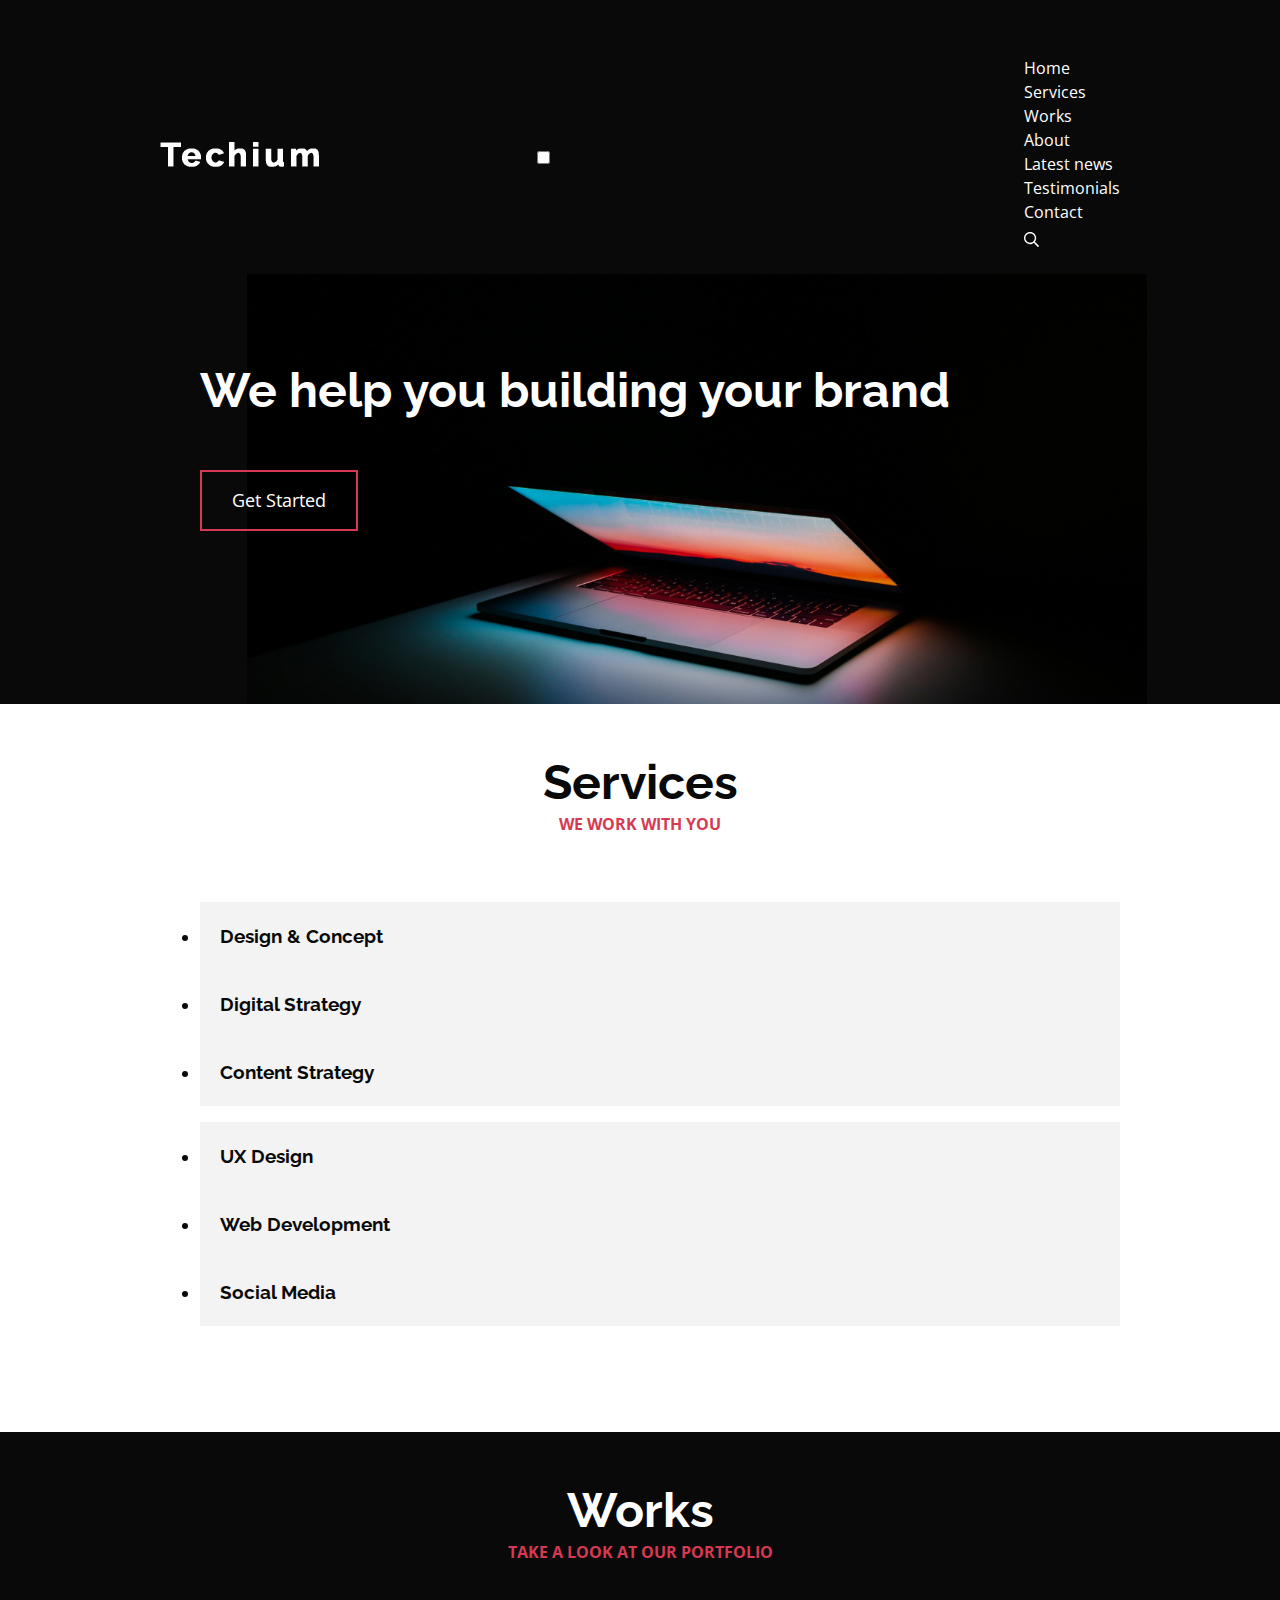
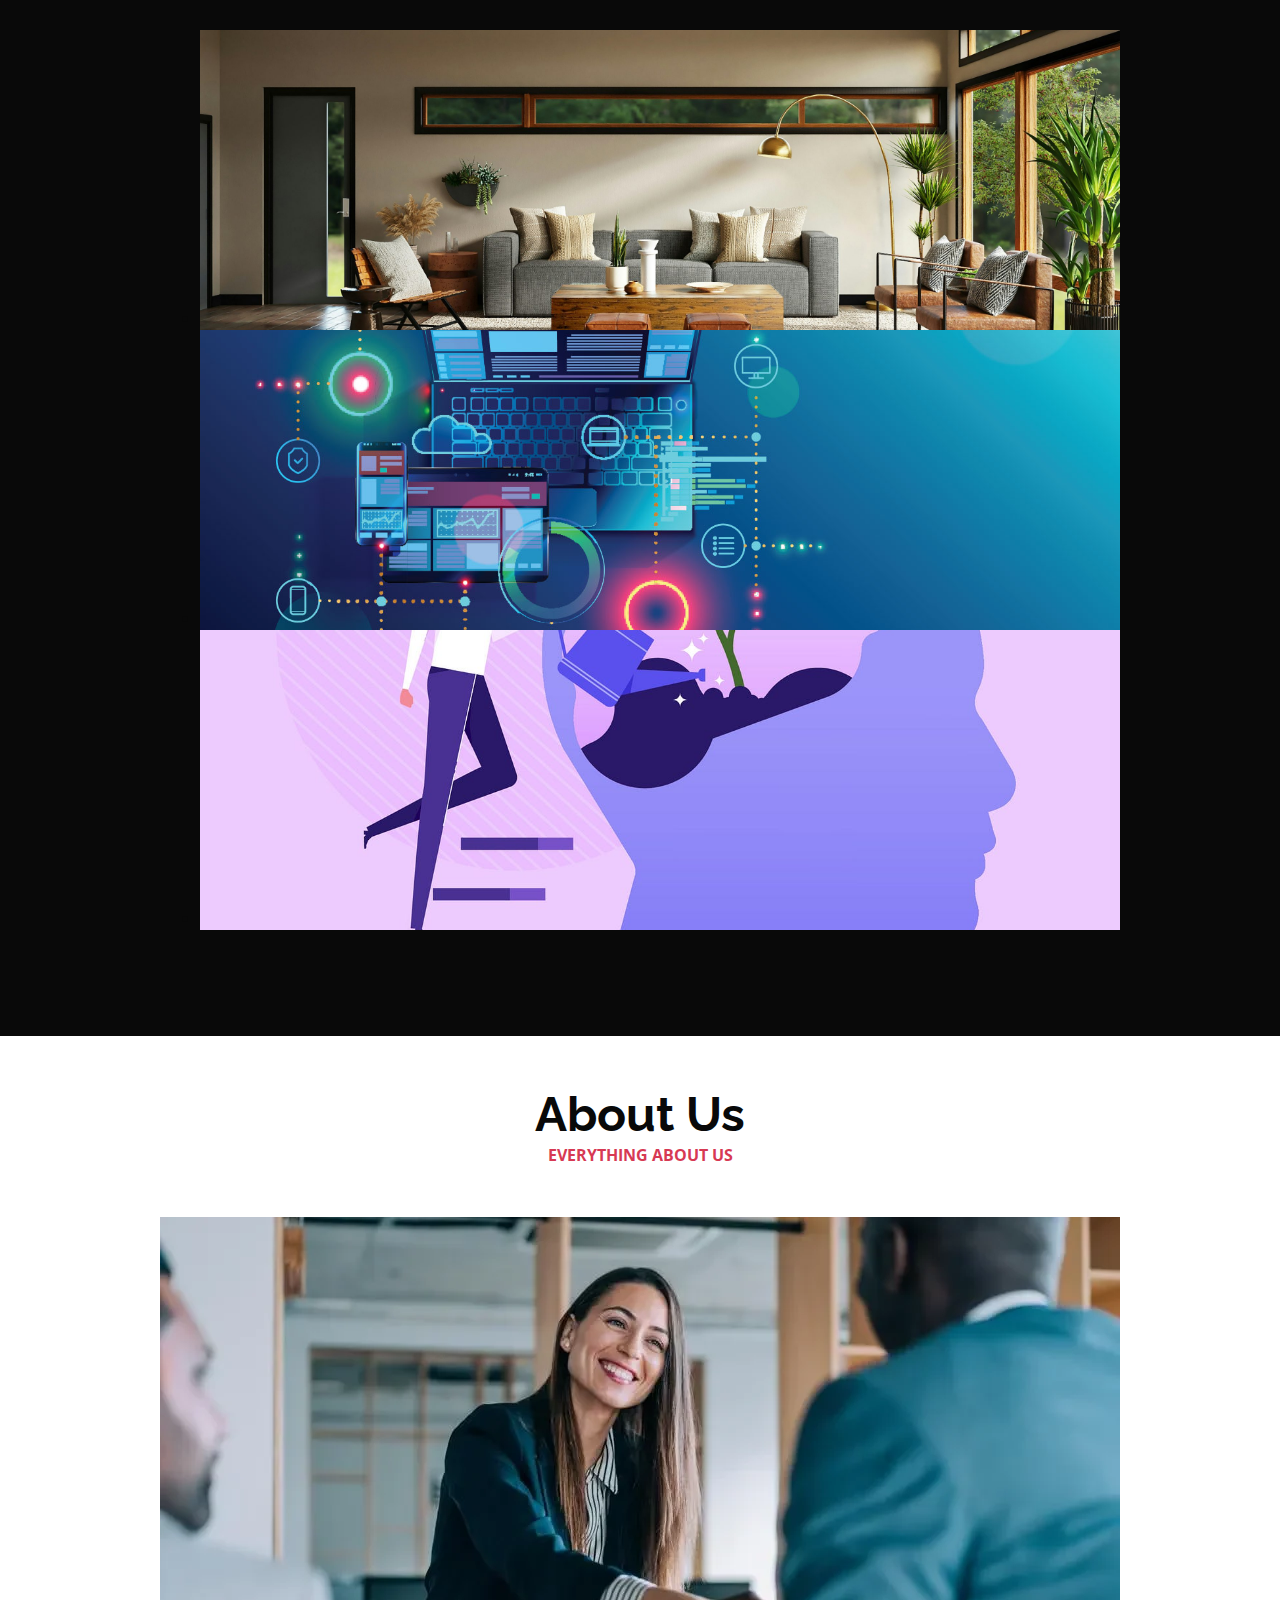
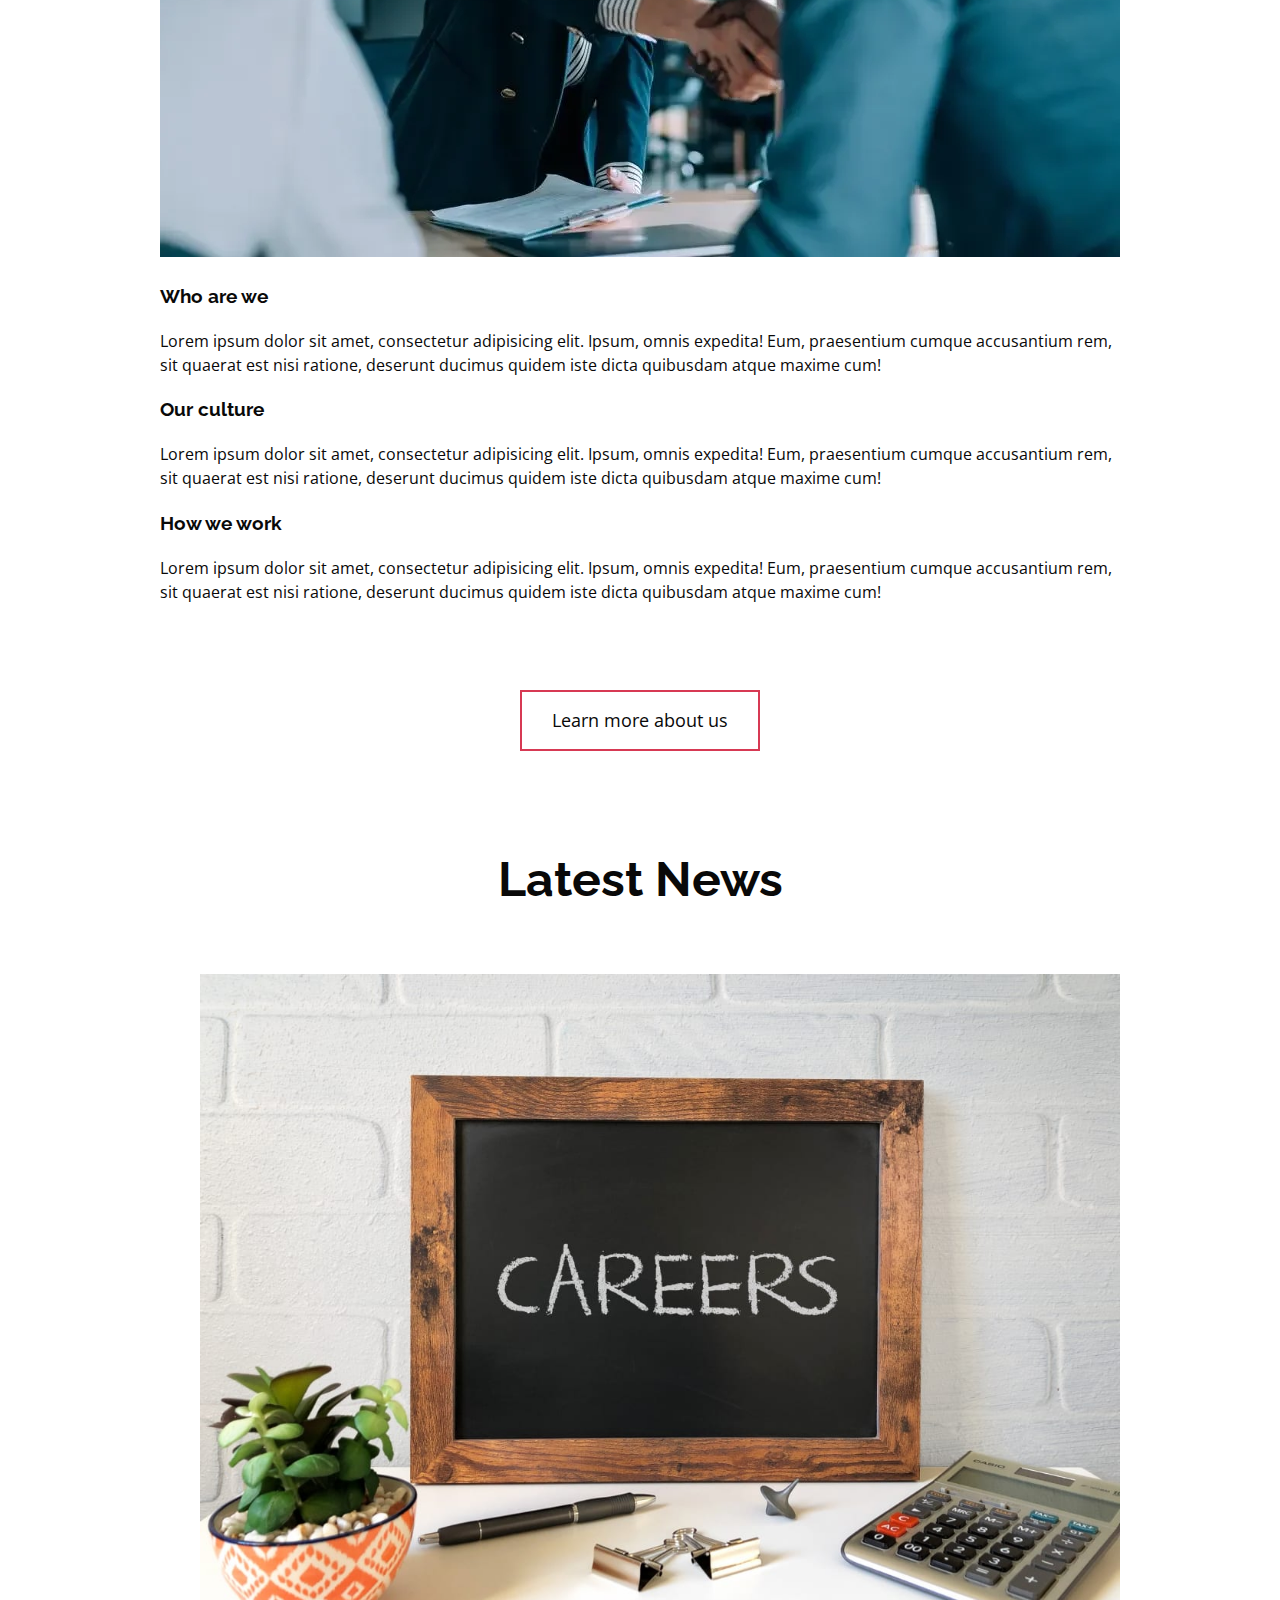
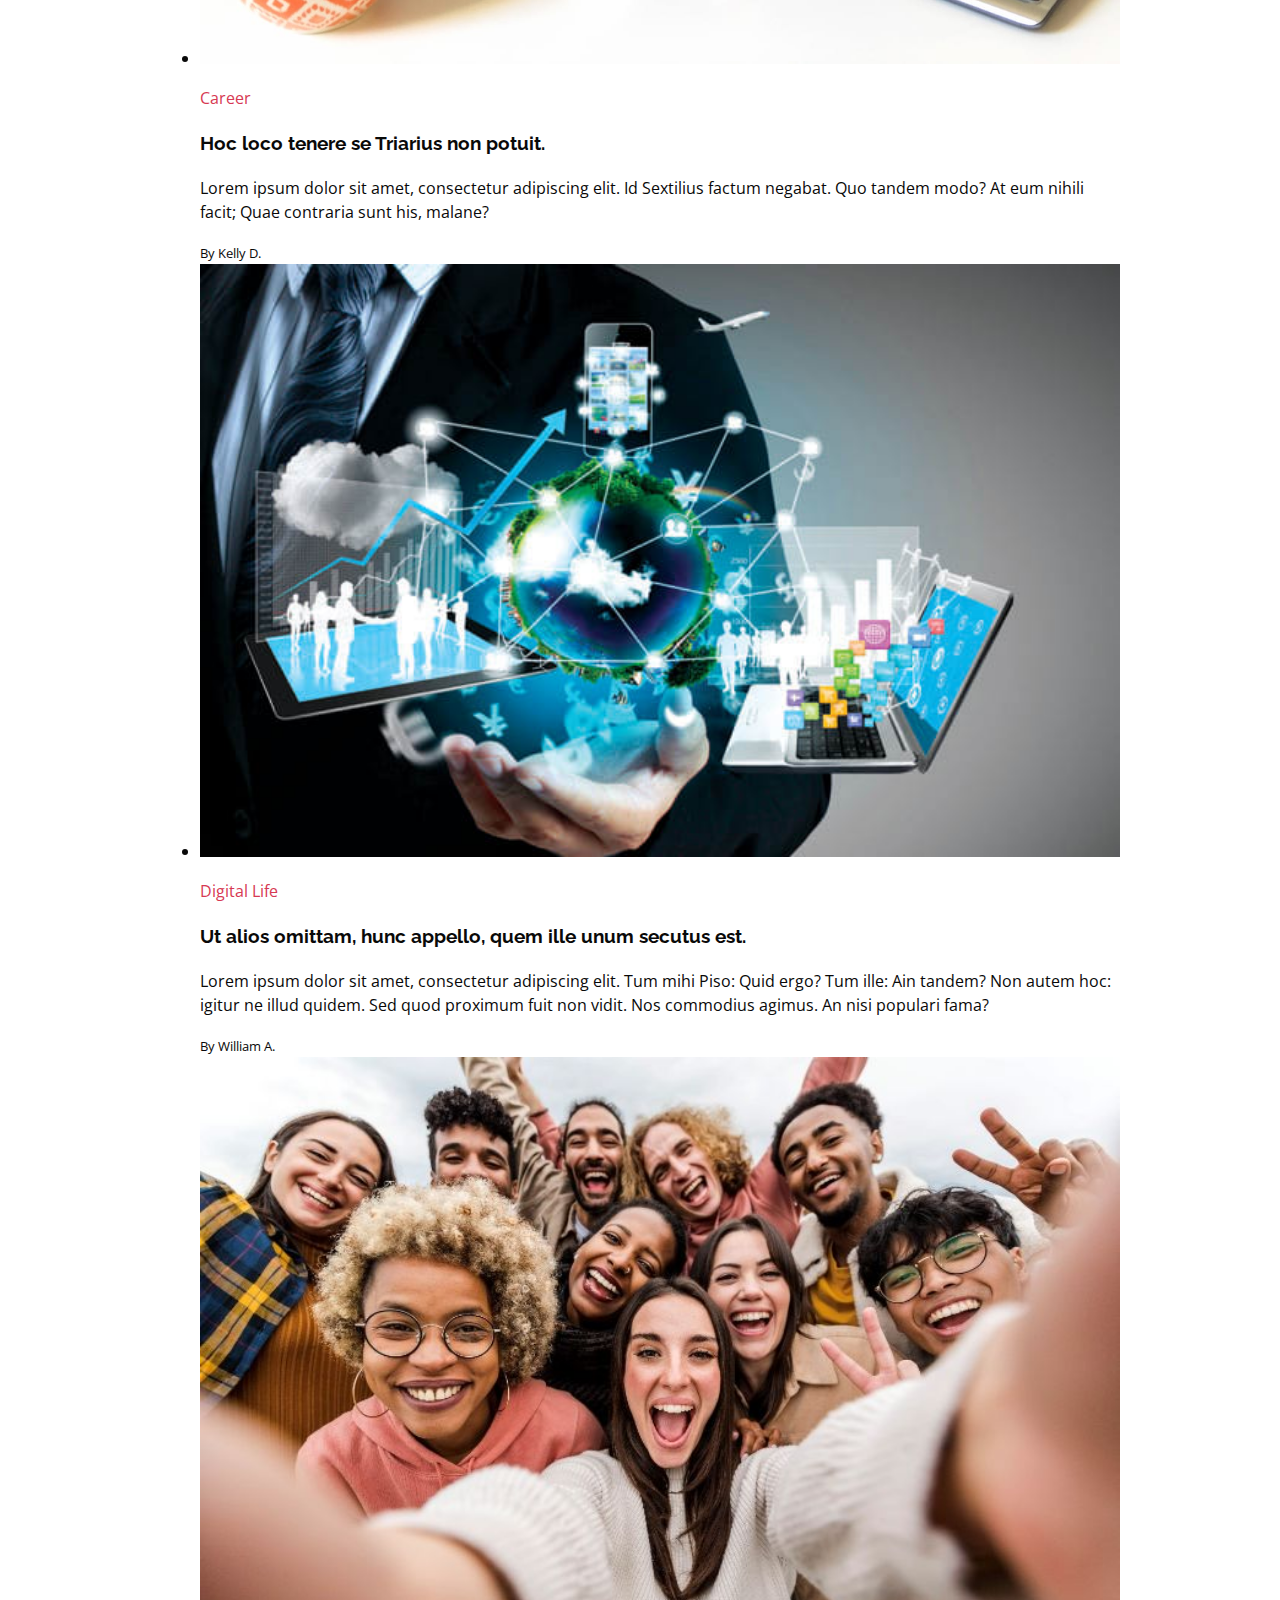
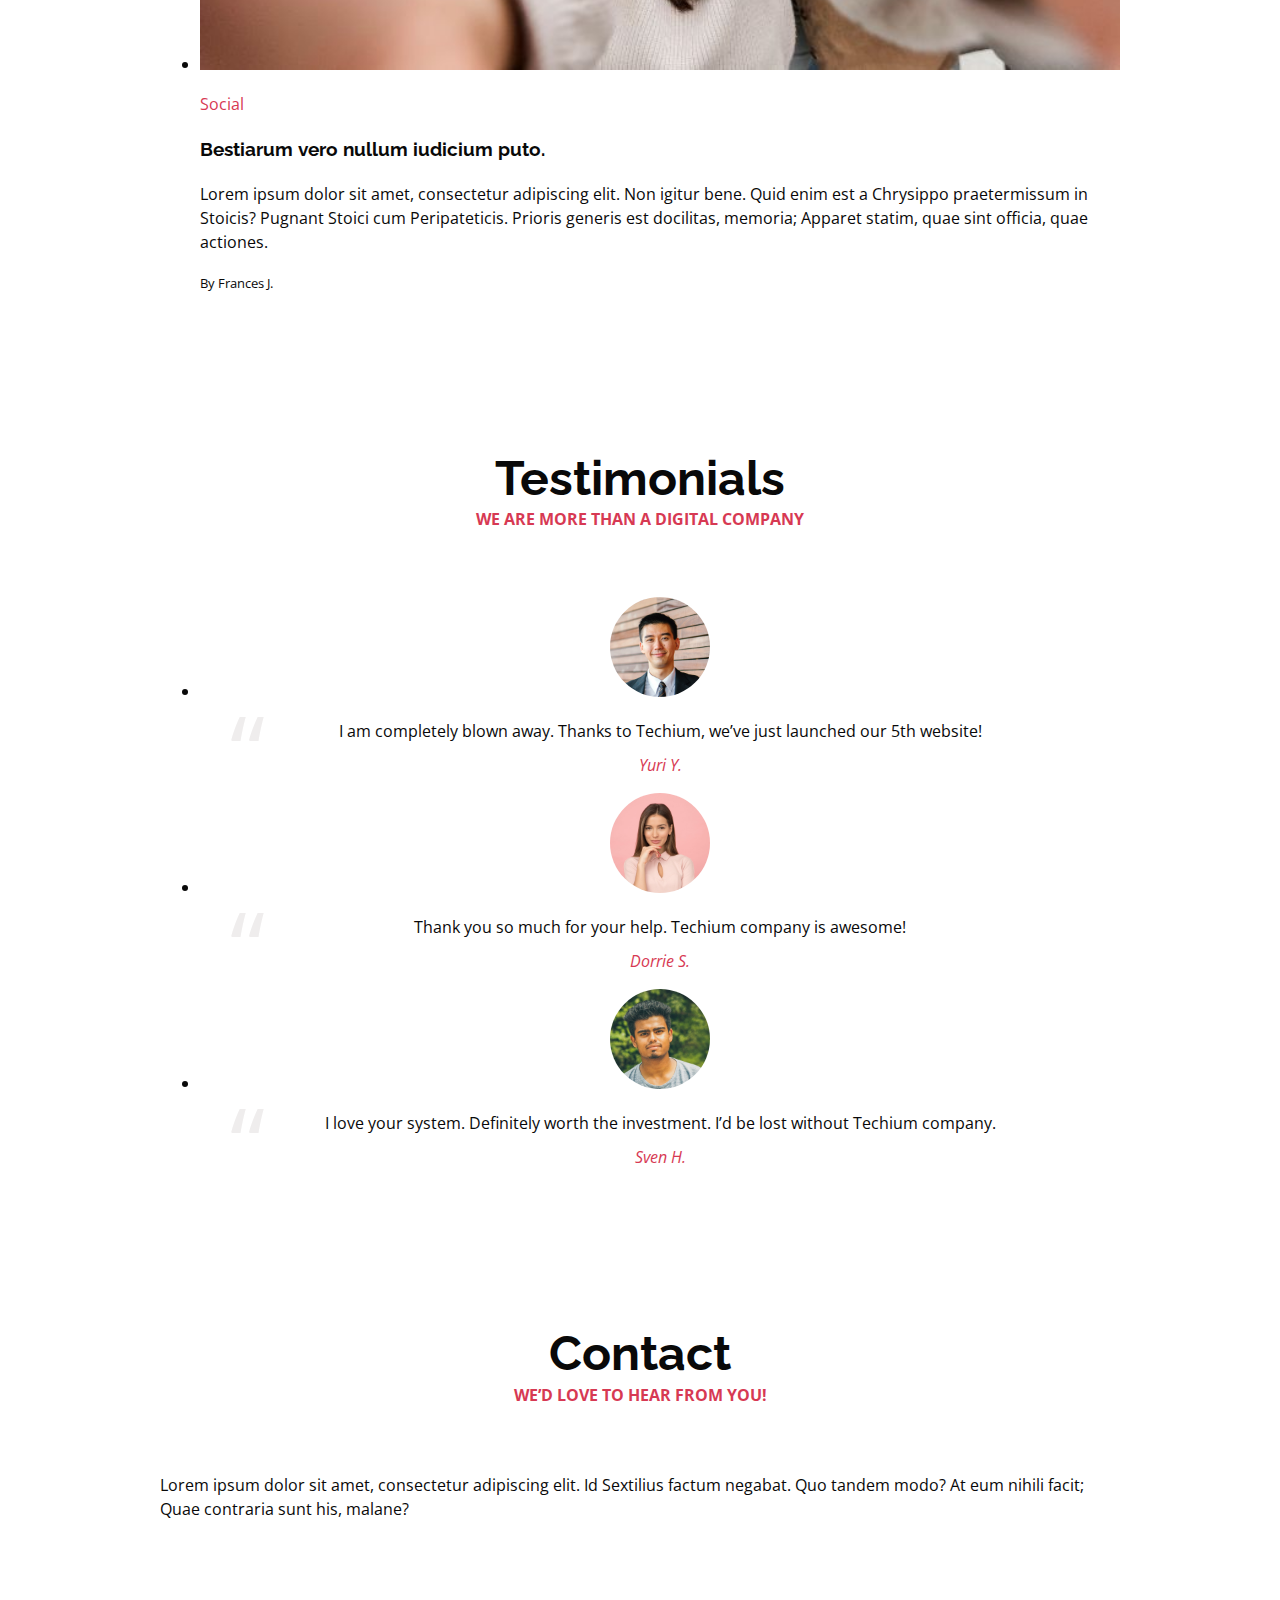
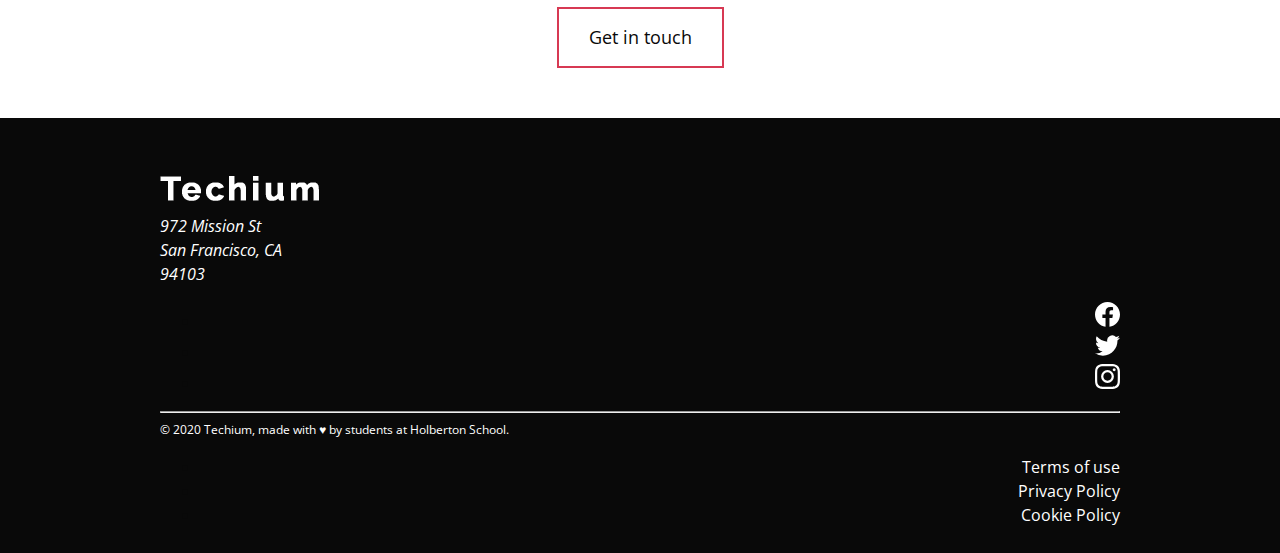
<file: responsive_design/04-index.html>
<!DOCTYPE html>
<html lang="en" dir="ltr">
  <head>
    <meta charset="utf-8">
    <meta name="viewport" content="width=device-width, initial-scale=1, viewport-fit=cover">
    <title>Homepage - Techium</title>
    <meta name="description" content="Description of the page less than 150 characters">
    <link rel="icon" type="image/png" href="images/favicon.jpg">
    <link href="https://fonts.googleapis.com/css?family=Open+Sans:400,700|Raleway:700&display=swap" rel="stylesheet">
    <link rel='stylesheet' href='04-styles.css'>
  </head>
  <body>
    <!– Header –>
    <header class="header" data-section-theme="dark">
      <div class="container">
            <div class="header-container">
        <div class="header-logo">
          <a href="#">
            <img src="images/logo-white.png" alt="Techium logo" width="160" height="40">
          </a>
        </div>
        <input class="menu-btn" type="checkbox" id="menu-btn">
        <label class="menu-icon" for="menu-btn">
          <span class="navicon"></span>
        </label>
        <nav class="navbar-menu">
          <ul class="nav">
            <li class="nav-item">
              <a href="#" class="nav-link">Home</a>
            </li>
            <li class="nav-item">
              <a href="#services" class="nav-link">Services</a>
            </li>
            <li class="nav-item">
              <a href="#works" class="nav-link">Works</a>
            </li>
            <li class="nav-item">
              <a href="#about" class="nav-link">About</a>
            </li>
            <li class="nav-item">
              <a href="#latest_news" class="nav-link">Latest news</a>
            </li>
            <li class="nav-item">
              <a href="#testimonials" class="nav-link">Testimonials</a>
            </li>
            <li class="nav-item">
              <a href="#contact" class="nav-link">Contact</a>
            </li>
                        <li class="nav-item">
                <form action="#" method="post" class="form-search">
                  <input type="search" name="q" id="search-input" placeholder="Search..." aria-label="Search through site content">
                  <button class="search-button">
                    <svg viewBox="0 0 512 512" xmlns="http://www.w3.org/2000/svg" width="20" height="20" class="search-icon">
                      <title>
                        Search icon
                      </title>
                      <path d="M508.5 468.9L387.1 347.5c-2.3-2.3-5.3-3.5-8.5-3.5h-13.2c31.5-36.5 50.6-84 50.6-136C416 93.1 322.9 0 208 0S0 93.1 0 208s93.1 208 208 208c52 0 99.5-19.1 136-50.6v13.2c0 3.2 1.3 6.2 3.5 8.5l121.4 121.4c4.7 4.7 12.3 4.7 17 0l22.6-22.6c4.7-4.7 4.7-12.3 0-17zM208 368c-88.4 0-160-71.6-160-160S119.6 48 208 48s160 71.6 160 160-71.6 160-160 160z"></path>
                    </svg>
                  </button>
                </form>
              </li>
          </ul>
        </nav>
      </div>
            </div>
    </header>
    <!– Main –>
    <main>
      <!– Hero section –>
      <section class="section-hero hero-homepage" data-section-theme="dark">
        <div class="container">
          <div class="section-body">
            <section class="section-inner">
              <h2 class="section-title">We help you building your brand</h2>
              <a href="#" class="button">Get Started</a>
            </section>
          </div>
        </div>
      </section>
      <!– Services section –>
      <section id="services" class="section section-services">
        <div class="container">
          <header class="section-header">
            <h2 class="section-title">Services</h2>
            <p class="section-tagline">We work with you</p>
          </header>
          <div class="section-body">
            <ul class="row">
              <li class="col-1-3">
                <div class="card-services">
                  <h3 class="card-title"><a href="#">Design & Concept</a></h3>
                </div>
              </li>
              <li class="col-1-3">
                <div class="card-services">
                  <h3 class="card-title"><a href="#">Digital Strategy</a></h3>
                </div>
              </li>
              <li class="col-1-3">
                <div class="card-services">
                  <h3 class="card-title"><a href="#">Content Strategy</a></h3>
                </div>
              </li>
            </ul>
            <ul class="row">
              <li class="col-1-3">
                <div class="card-services">
                  <h3 class="card-title"><a href="#">UX Design</a></h3>
                </div>
              </li>
              <li class="col-1-3">
                <div class="card-services">
                  <h3 class="card-title"><a href="#">Web Development</a></h3>
                </div>
              </li>
              <li class="col-1-3">
                <div class="card-services">
                  <h3 class="card-title"><a href="#">Social Media</a></h3>
                </div>
              </li>
            </ul>
          </div>
        </div>
      </section>
      <!– Works section –>
      <section id="works" class="section section-works" data-section-theme="dark">
        <div class="container">
          <header class="section-header">
            <h2 class="section-title">Works</h2>
            <p class="section-tagline">Take a look at our portfolio</p>
          </header>
          <div class="section-body">
            <ul class="row">
              <li class="col-1-3">
                <article class="card-work">
                  <div class="card-outer">
                    <div class="card-image">
                      <img src="images/Interior-Design-scaled.jpg" alt="">
                    </div>
                    <div class="card-inner">
                      <h3 class="card-title"><a href="#">Interior Design</a></h3>
                    </div>
                  </div>
                </article>
              </li>
              <li class="col-1-3">
                <article class="card-work">
                  <div class="card-outer">
                    <div class="card-image">
                      <img src="images/web-dev.jpg" alt="">
                    </div>
                    <div class="card-inner">
                      <h3 class="card-title"><a href="#">Web Development</a></h3>
                    </div>
                  </div>
                </article>
              </li>
              <li class="col-1-3">
                <article class="card-work">
                  <div class="card-outer">
                    <div class="card-image">
                      <img src="images/personal-development.jpg" alt="">
                    </div>
                    <div class="card-inner">
                      <h3 class="card-title"><a href="#">Personal Development</a></h3>
                    </div>
                  </div>
                </article>
              </li>
            </ul>
          </div>
        </div>
      </section>
      <!– About Us section –>
      <section id="about" class="section section-about-us">
        <div class="container">
          <header class="section-header">
            <h2 class="section-title">About Us</h2>
            <p class="section-tagline">Everything about us</p>
          </header>
          <div class="section-body">
            <div class="row">
              <div class="col-1-2">
                <picture>
                  <img
                  sizes="(max-width: 960px) 100vw, 960px"
                  srcset="
                  images/about-us_usm1i0_c_scale,w_380.webp 380w,
                  images/about-us_usm1i0_c_scale,w_960.webp 960w"
                  src="about-us_usm1i0_c_scale,w_960.webp"
                  alt="">
                  </picture>
              </div>
              <div class="col-1-2">
                <h3>Who are we</h3>
                <p>Lorem ipsum dolor sit amet, consectetur adipisicing elit. Ipsum, omnis expedita! Eum, praesentium cumque accusantium rem, sit quaerat est nisi ratione, deserunt ducimus quidem iste dicta quibusdam atque maxime cum!</p>
                <h3>Our culture</h3>
                <p>Lorem ipsum dolor sit amet, consectetur adipisicing elit. Ipsum, omnis expedita! Eum, praesentium cumque accusantium rem, sit quaerat est nisi ratione, deserunt ducimus quidem iste dicta quibusdam atque maxime cum!</p>
                <h3>How we work</h3>
                <p>Lorem ipsum dolor sit amet, consectetur adipisicing elit. Ipsum, omnis expedita! Eum, praesentium cumque accusantium rem, sit quaerat est nisi ratione, deserunt ducimus quidem iste dicta quibusdam atque maxime cum!</p>
              </div>
            </div>
          </div>
          <div class="section-footer">
            <a href="#" class="button">Learn more about us</a>
          </div>
        </div>
      </section>
      <!– Latest news section –>
      <section id="latest_news" class="section section-latest-news">
        <div class="container">
          <header class="section-header">
            <h2 class="section-title">Latest News</h2>
          </header>
          <div class="section-body">
            <ul class="row">
              <li class="col-1-3">
                <article class="card-blog">
                  <div>
                    <img
                      sizes="(max-width: 1200px) 100vw, 1200px"
                      srcset="
                      images/career_c361jy_c_scale,w_380.jpg 380w,
                      images/career_c361jy_c_scale,w_879.jpg 879w,
                      images/career_c361jy_c_scale,w_1200.jpg 1200w"
                      src="career_c361jy_c_scale,w_1200.jpg"
                      alt="">
                  </div>
                  <p class="card-category">Career</p>
                  <h3><a href="#">Hoc loco tenere se Triarius non potuit.</a></h3>
                  <p>Lorem ipsum dolor sit amet, consectetur adipiscing elit. Id Sextilius factum negabat. Quo tandem modo? At eum nihili facit; Quae contraria sunt his, malane?</p>
                  <small>By Kelly D.</small>
                </article>
              </li>
              <li class="col-1-3">
                <article class="card-blog">
                  <div>
                    <img
                      sizes="(max-width: 1550px) 40vw, 620px"
                      srcset="
                      images/digital-life_bilmzo_c_scale,w_380.jpg 380w,
                      images/digital-life_bilmzo_c_scale,w_620.jpg 620w"
                      src="digital-life_bilmzo_c_scale,w_620.jpg"
                      alt="">
                  </div>
                  <p class="card-category">Digital Life</p>
                  <h3><a href="#">Ut alios omittam, hunc appello, quem ille unum secutus est.</a></h3>
                  <p>Lorem ipsum dolor sit amet, consectetur adipiscing elit. Tum mihi Piso: Quid ergo? Tum ille: Ain tandem? Non autem hoc: igitur ne illud quidem. Sed quod proximum fuit non vidit. Nos commodius agimus. An nisi populari fama?</p>
                  <small>By William A.</small>
                </article>
              </li>
              <li class="col-1-3">
                <article class="card-blog">
                  <div>
                    <img src="images/social.jpg" alt="" width="305" height="305">
                  </div>
                  <p class="card-category">Social</p>
                  <h3><a href="#">Bestiarum vero nullum iudicium puto.</a></h3>
                  <p>Lorem ipsum dolor sit amet, consectetur adipiscing elit. Non igitur bene. Quid enim est a Chrysippo praetermissum in Stoicis? Pugnant Stoici cum Peripateticis. Prioris generis est docilitas, memoria; Apparet statim, quae sint officia, quae actiones.</p>
                  <small>By Frances J.</small>
                </article>
              </li>
            </ul>
          </div>
        </div>
      </section>
      <!– Testimonials section –>
      <section id="testimonial" class="section section-testimonial">
        <div class="container">
          <header class="section-header">
            <h2 class="section-title">Testimonials</h2>
            <p class="section-tagline">We are more than a digital company</p>
          </header>
          <div class="section-body">
            <ul class="row">
              <li class="col-1-3">
                <article class="card-testimonial">
                  <img src="images/bruce.png" alt="Yuri Y. avatar" width="100" height="100" class="card-avatar">
                  <blockquote class="card-quote">
                    <p>I am completely blown away. Thanks to Techium, we’ve just launched our 5th website!
                      <cite>Yuri Y.</cite>
                    </p>
                  </blockquote>
                </article>
              </li>
              <li class="col-1-3">
                <article class="card-testimonial">
                  <img src="images/nannie.png" alt="Dorrie S. avatar" width="100" height="100" class="card-avatar">
                  <blockquote class="card-quote">
                    <p>Thank you so much for your help. Techium company is awesome!
                      <cite>Dorrie S.</cite>
                    </p>
                  </blockquote>
                </article>
              </li>
              <li class="col-1-3">
                <article class="card-testimonial">
                  <img src="images/henry.png" alt="Sven H. avatar" width="100" height="100" class="card-avatar">
                  <blockquote class="card-quote">
                    <p>I love your system. Definitely worth the investment. I’d be lost without Techium company.
                      <cite>Sven H.</cite>
                    </p>
                  </blockquote>
                </article>
              </li>
            </ul>
          </div>
        </div>
      </section>
      <!– Contact section –>
      <section id="contact" class="section section-contact">
        <div class="container">
          <header class="section-header">
            <h2 class="section-title">Contact</h2>
            <p class="section-tagline">We’d love to hear from you!</p>
          </header>
          <div class="section-body">
            <p>Lorem ipsum dolor sit amet, consectetur adipiscing elit. Id Sextilius factum negabat. Quo tandem modo? At eum nihili facit; Quae contraria sunt his, malane?</p>
          </div>
          <div class="section-footer">
            <a href="#" class="button">Get in touch</a>
          </div>
        </div>
      </section>
    </main>
    <!– Footer –>
    <footer class="footer" data-section-theme="dark">
      <div  class="container">
        <div class="row">
          <div class="col-1-2">
            <img src="images/logo-white.png" alt="Techium logo" width="160" height="40">
            <address class="footer-address">
              972 Mission St<br>
              San Francisco, CA<br>
              94103
            </address>
          </div>
          <div class="col-1-2">
            <ul class="social nav">
              <li class="social-item nav-item">
                <a href="https://www.facebook.com/HolbertonSchool/" class="social-link">
                  <svg viewbox="0 0 24 24" xmlns="http://www.w3.org/2000/svg" width="25" height="25">
                    <title>
                      Facebook icon
                    </title>
                    <path d="M23.998 12c0-6.628-5.372-12-11.999-12C5.372 0 0 5.372 0 12c0 5.988 4.388 10.952 10.124 11.852v-8.384H7.078v-3.469h3.046V9.356c0-3.008 1.792-4.669 4.532-4.669 1.313 0 2.686.234 2.686.234v2.953H15.83c-1.49 0-1.955.925-1.955 1.874V12h3.328l-.532 3.469h-2.796v8.384c5.736-.9 10.124-5.864 10.124-11.853z"/>
                  </svg>
                </a>
              </li>
              <li class="social-item nav-item">
                <a href="https://twitter.com/holbertonschool" class="social-link">
                  <svg viewbox="0 0 24 24" xmlns="http://www.w3.org/2000/svg" width="25" height="25">
                    <title>
                      Twitter icon
                    </title>
                    <path d="M23.954 4.569a10 10 0 0 1-2.825.775 4.958 4.958 0 0 0 2.163-2.723c-.951.555-2.005.959-3.127 1.184a4.92 4.92 0 0 0-8.384 4.482C7.691 8.094 4.066 6.13 1.64 3.161a4.822 4.822 0 0 0-.666 2.475c0 1.71.87 3.213 2.188 4.096a4.904 4.904 0 0 1-2.228-.616v.061a4.923 4.923 0 0 0 3.946 4.827 4.996 4.996 0 0 1-2.212.085 4.937 4.937 0 0 0 4.604 3.417 9.868 9.868 0 0 1-6.102 2.105c-.39 0-.779-.023-1.17-.067a13.995 13.995 0 0 0 7.557 2.209c9.054 0 13.999-7.496 13.999-13.986 0-.209 0-.42-.015-.63a9.936 9.936 0 0 0 2.46-2.548l-.047-.02z"/>
                  </svg>
                </a>
              </li>
              <li class="social-item nav-item">
                <a href="https://www.instagram.com/holbertonschool/" class="social-link">
                  <svg viewbox="0 0 24 24" xmlns="http://www.w3.org/2000/svg" width="25" height="25">
                    <title>
                      Instagram icon
                    </title>
                    <path d="M12 0C8.74 0 8.333.015 7.053.072 5.775.132 4.905.333 4.14.63c-.789.306-1.459.717-2.126 1.384S.935 3.35.63 4.14C.333 4.905.131 5.775.072 7.053.012 8.333 0 8.74 0 12s.015 3.667.072 4.947c.06 1.277.261 2.148.558 2.913a5.885 5.885 0 0 0 1.384 2.126A5.868 5.868 0 0 0 4.14 23.37c.766.296 1.636.499 2.913.558C8.333 23.988 8.74 24 12 24s3.667-.015 4.947-.072c1.277-.06 2.148-.262 2.913-.558a5.898 5.898 0 0 0 2.126-1.384 5.86 5.86 0 0 0 1.384-2.126c.296-.765.499-1.636.558-2.913.06-1.28.072-1.687.072-4.947s-.015-3.667-.072-4.947c-.06-1.277-.262-2.149-.558-2.913a5.89 5.89 0 0 0-1.384-2.126A5.847 5.847 0 0 0 19.86.63c-.765-.297-1.636-.499-2.913-.558C15.667.012 15.26 0 12 0zm0 2.16c3.203 0 3.585.016 4.85.071 1.17.055 1.805.249 2.227.415.562.217.96.477 1.382.896.419.42.679.819.896 1.381.164.422.36 1.057.413 2.227.057 1.266.07 1.646.07 4.85s-.015 3.585-.074 4.85c-.061 1.17-.256 1.805-.421 2.227a3.81 3.81 0 0 1-.899 1.382 3.744 3.744 0 0 1-1.38.896c-.42.164-1.065.36-2.235.413-1.274.057-1.649.07-4.859.07-3.211 0-3.586-.015-4.859-.074-1.171-.061-1.816-.256-2.236-.421a3.716 3.716 0 0 1-1.379-.899 3.644 3.644 0 0 1-.9-1.38c-.165-.42-.359-1.065-.42-2.235-.045-1.26-.061-1.649-.061-4.844 0-3.196.016-3.586.061-4.861.061-1.17.255-1.814.42-2.234.21-.57.479-.96.9-1.381.419-.419.81-.689 1.379-.898.42-.166 1.051-.361 2.221-.421 1.275-.045 1.65-.06 4.859-.06l.045.03zm0 3.678a6.162 6.162 0 1 0 0 12.324 6.162 6.162 0 1 0 0-12.324zM12 16c-2.21 0-4-1.79-4-4s1.79-4 4-4 4 1.79 4 4-1.79 4-4 4zm7.846-10.405a1.441 1.441 0 0 1-2.88 0 1.44 1.44 0 0 1 2.88 0z"/>
                  </svg>
                </a>
              </li>
            </ul>
          </div>
        </div>
        <hr>
        <div class="row">
          <div class="col-1-2">
            <p class="footer-copyright">© 2020 Techium, made with ♥ by students at Holberton School.</p>
          </div>
          <div class="col-1-2">
            <ul class="footer-nav nav">
              <li class="footer-nav-item nav-item">
                <a href="#" class="footer-nav-link">Terms of use</a>
              </li>
              <li class="footer-nav-item nav-item">
                <a href="#" class="footer-nav-link">Privacy Policy</a>
              </li>
              <li class="footer-nav-item nav-item">
                <a href="#" class="footer-nav-link">Cookie Policy</a>
              </li>
            </ul>
          </div>
        </div>
      </div>
    </footer>
  </body>
</html>
</file>
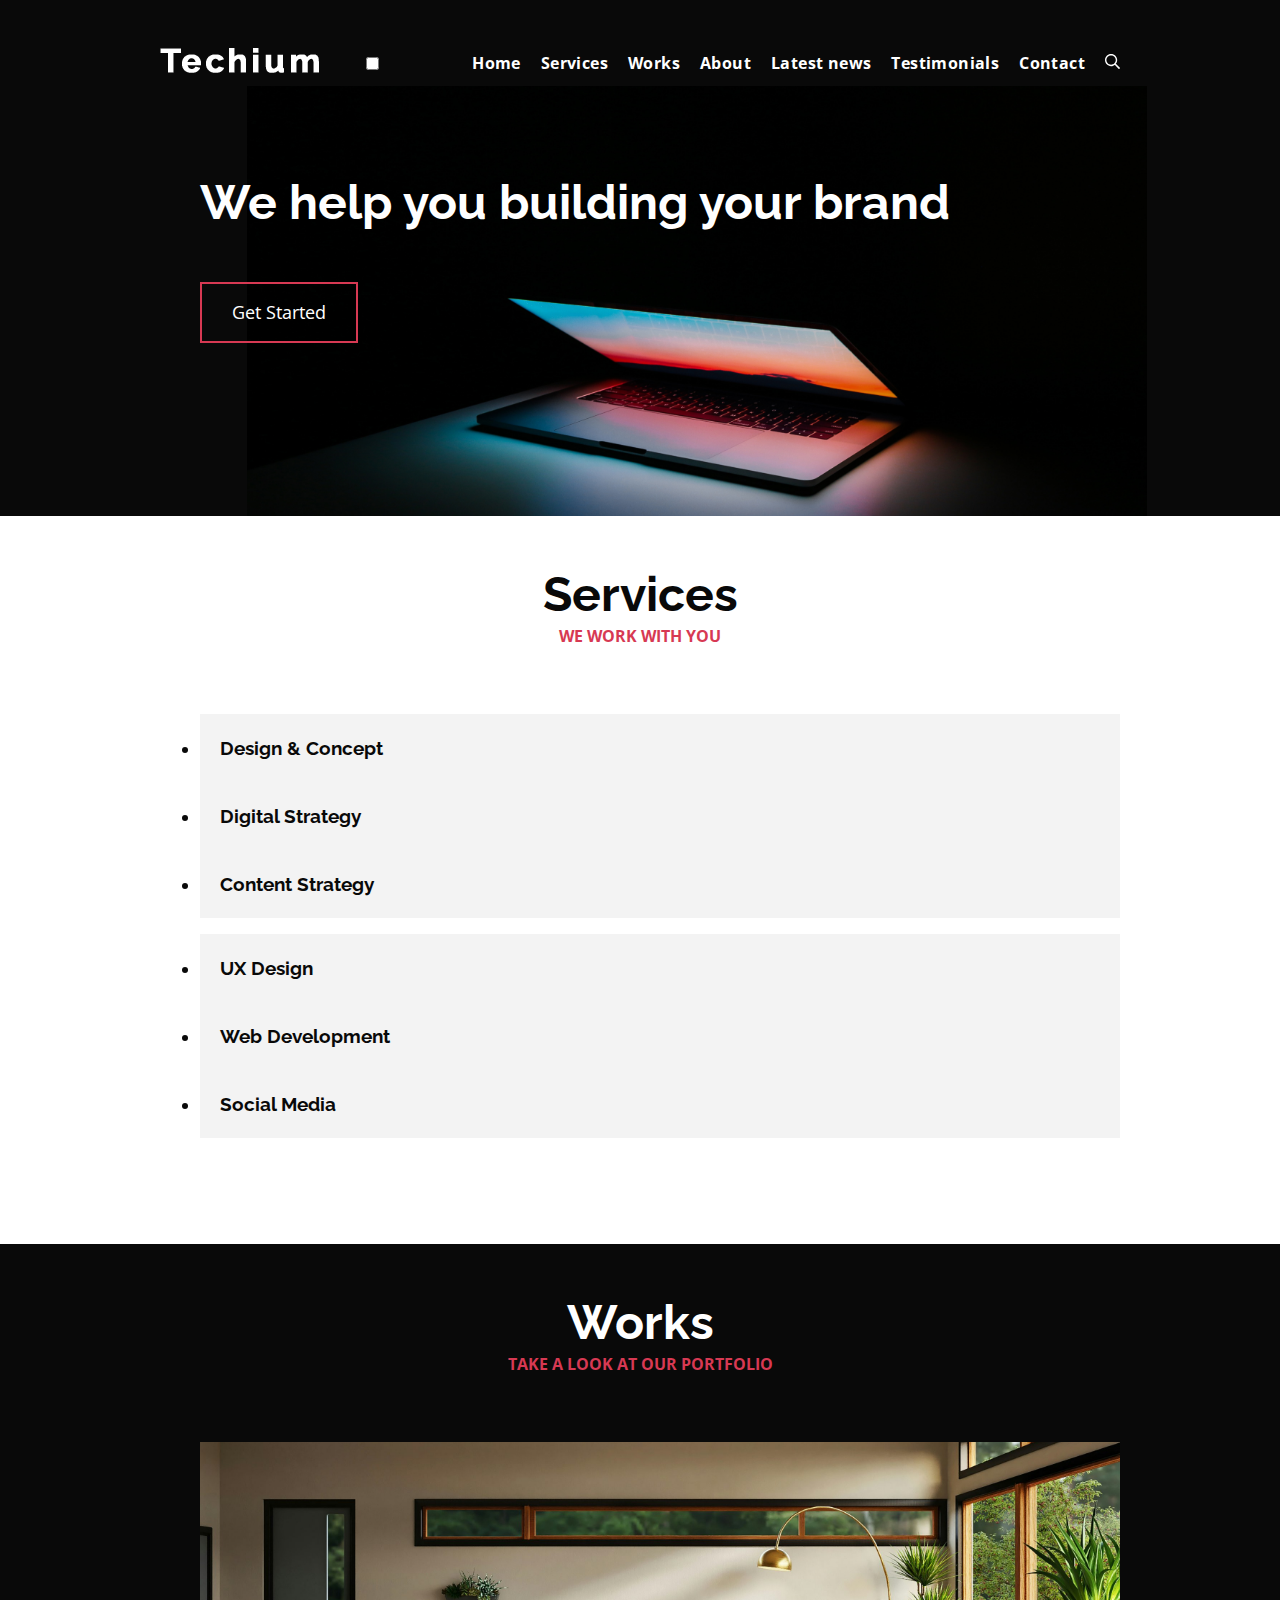
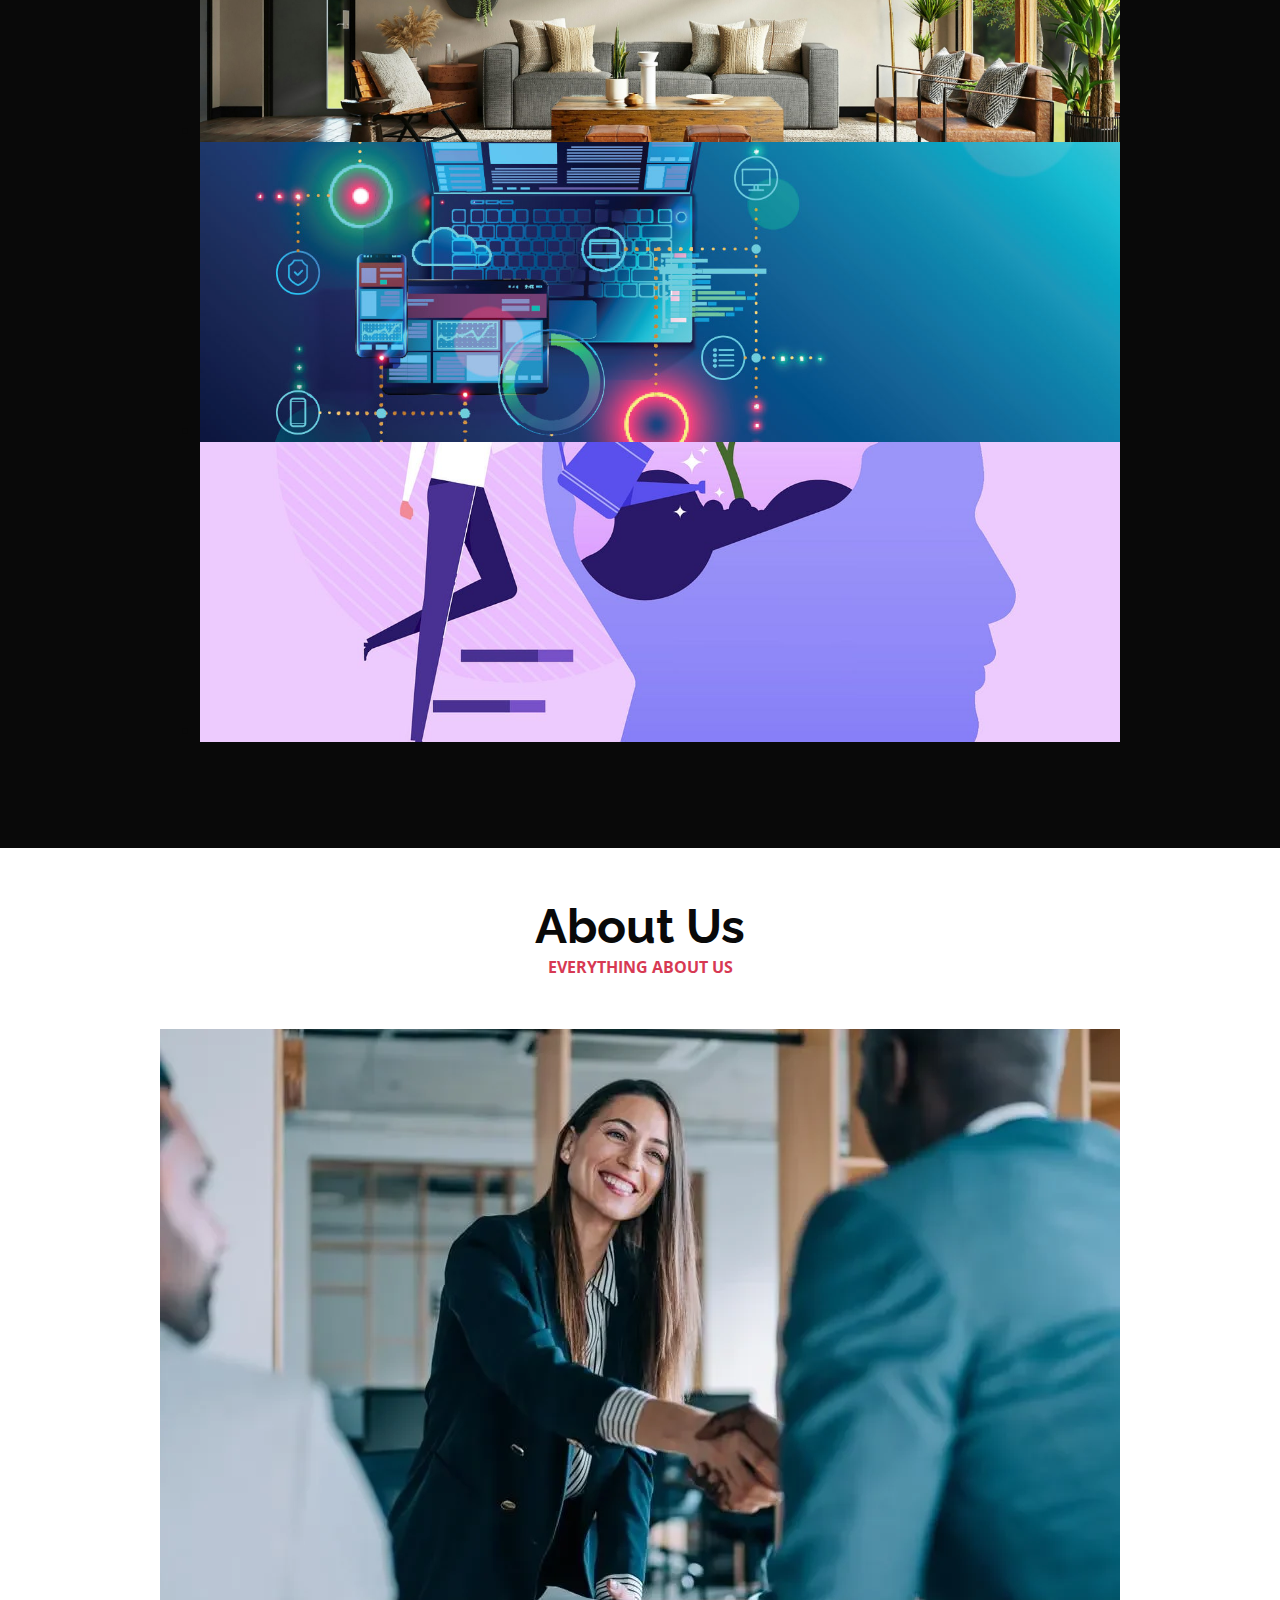
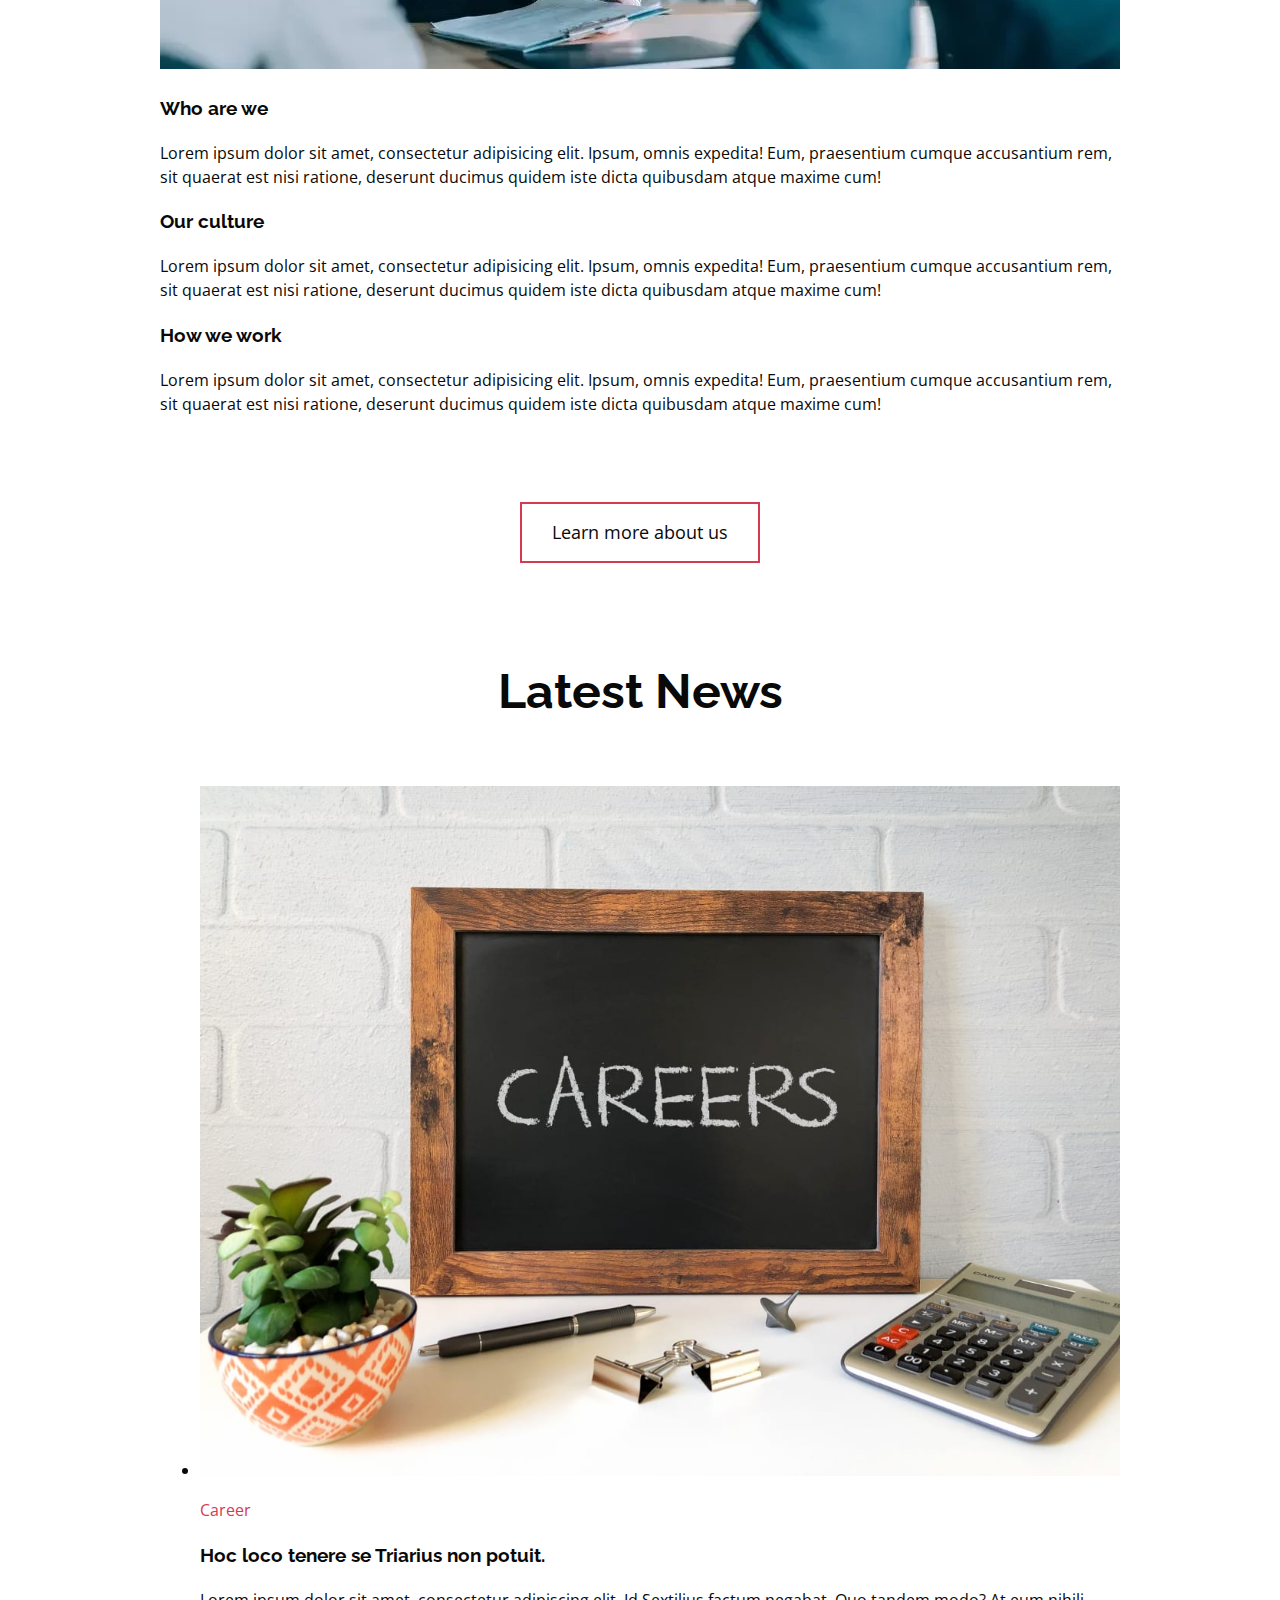
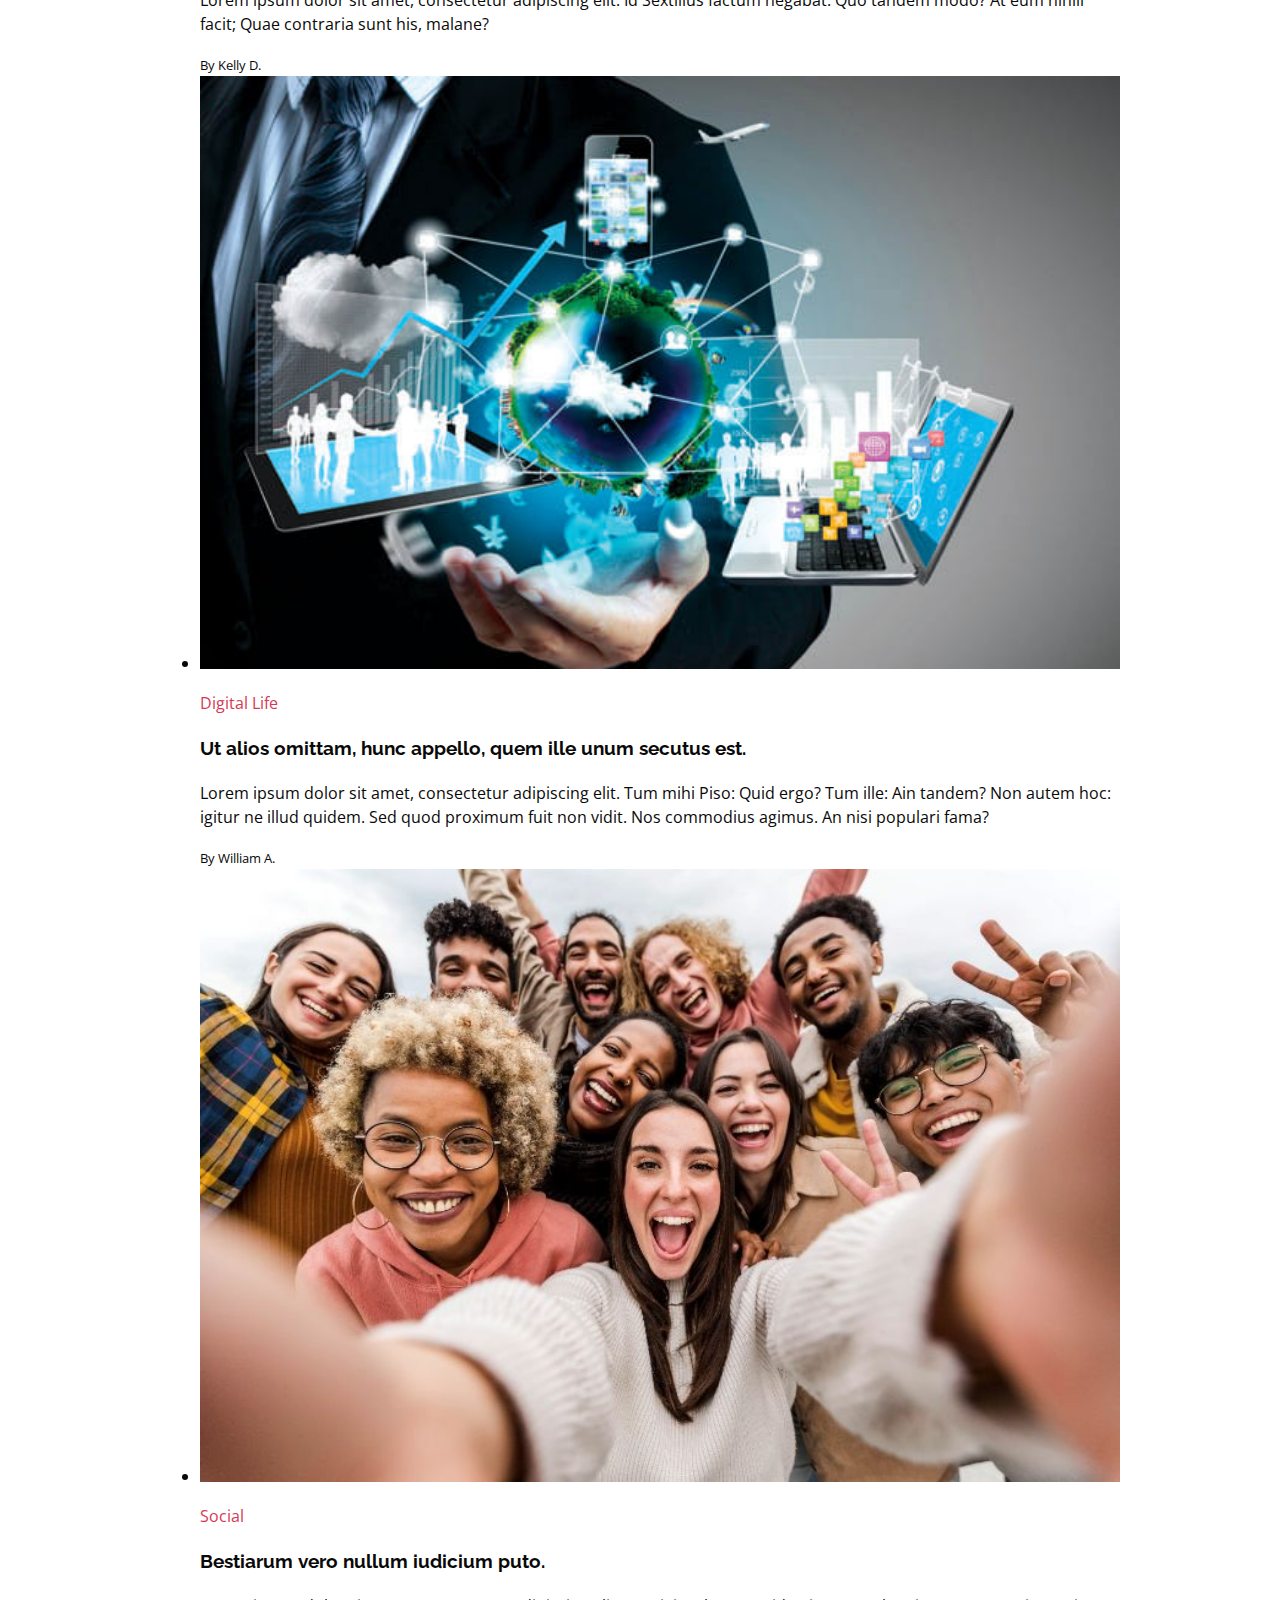
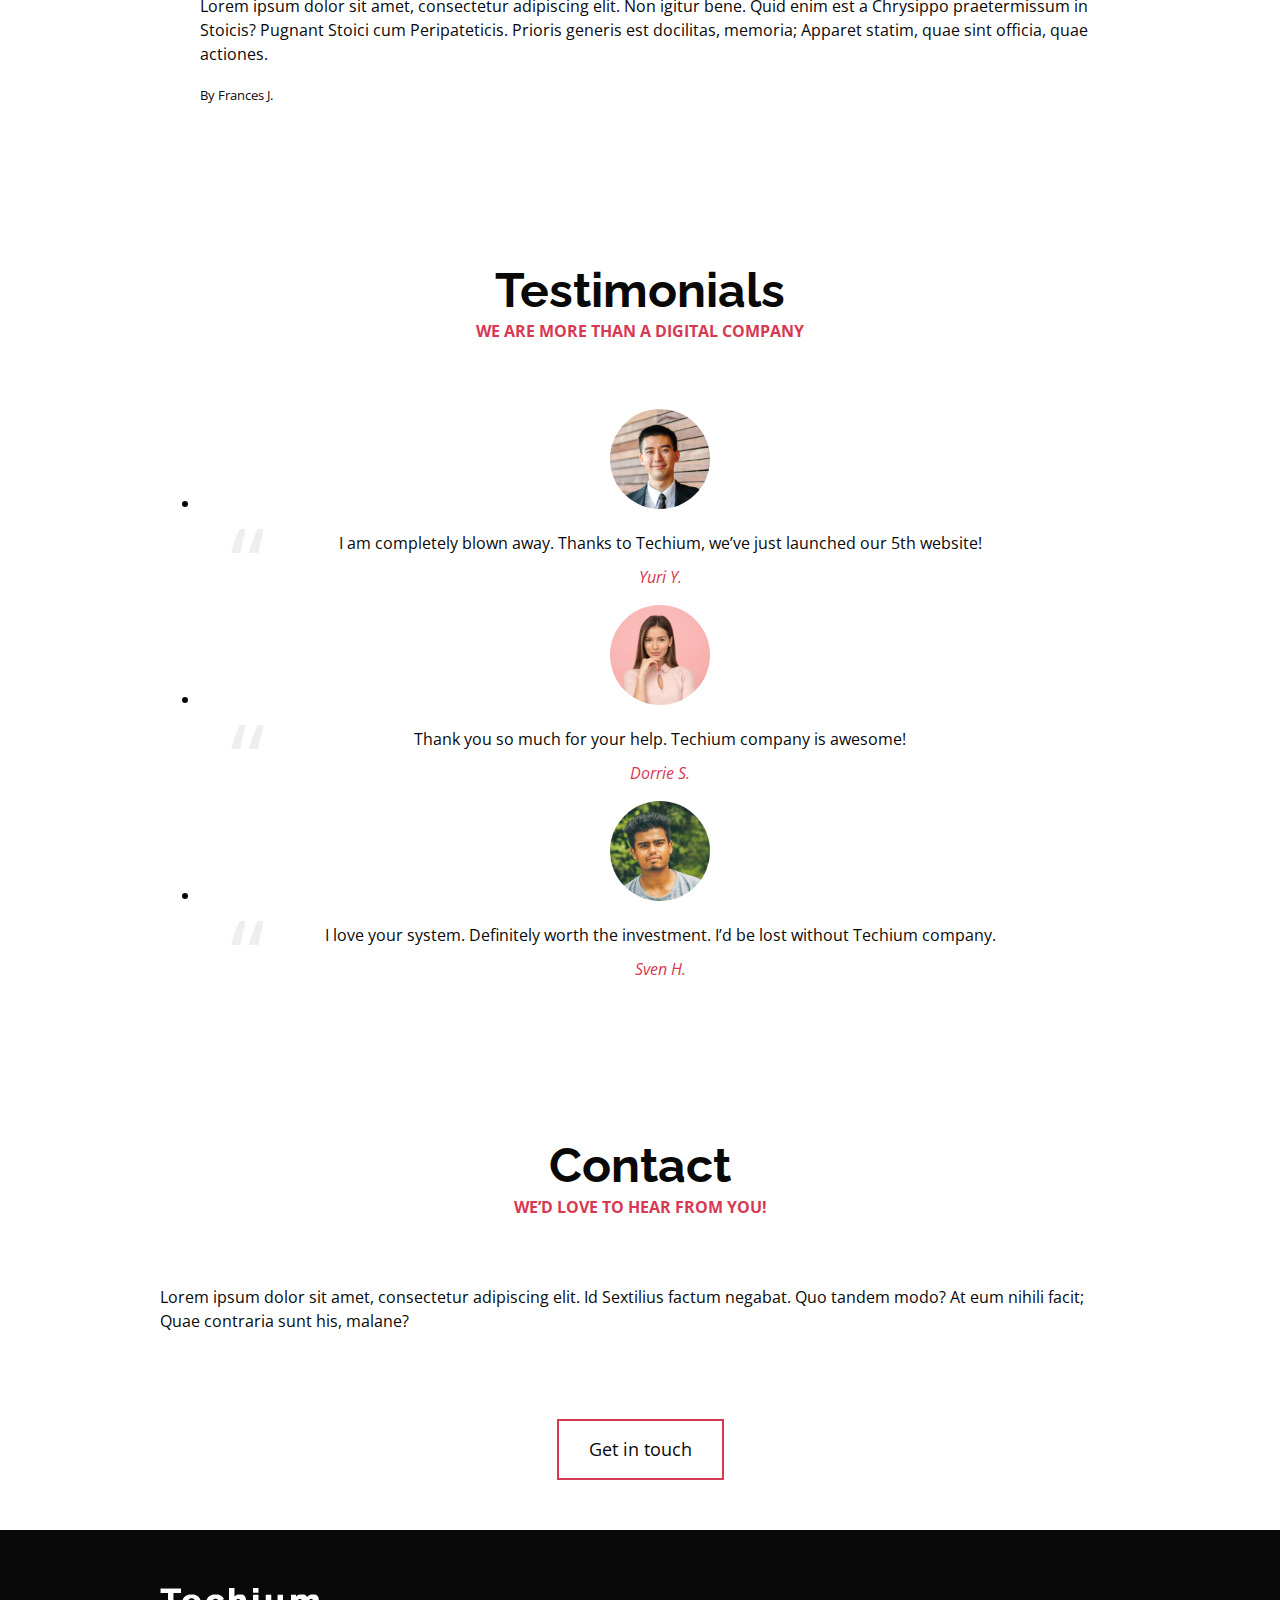
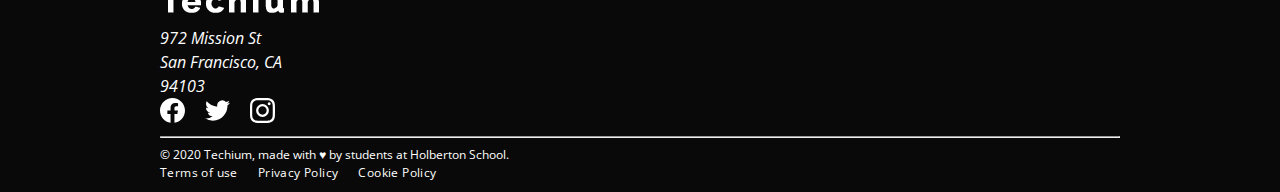
<file: responsive_design/05-index.html>
<!DOCTYPE html>
<html lang="en" dir="ltr">
  <head>
    <meta charset="utf-8">
    <meta name="viewport" content="width=device-width, initial-scale=1, viewport-fit=cover">
    <title>Homepage - Techium</title>
    <meta name="description" content="Description of the page less than 150 characters">
    <link rel="icon" type="image/png" href="images/favicon.jpg">
    <link href="https://fonts.googleapis.com/css?family=Open+Sans:400,700|Raleway:700&display=swap" rel="stylesheet">
    <link rel='stylesheet' href='05-styles.css'>
  </head>
  <body>
    <!– Header –>
    <header class="header" data-section-theme="dark">
      <div class="container">
            <div class="header-container">
        <div class="header-logo">
          <a href="#">
            <img src="images/logo-white.png" alt="Techium logo" width="160" height="40">
          </a>
        </div>
        <input class="menu-btn" type="checkbox" id="menu-btn">
        <label class="menu-icon" for="menu-btn">
          <span class="navicon"></span>
        </label>
        <nav class="navbar-menu">
          <ul class="nav">
            <li class="nav-item">
              <a href="#" class="nav-link">Home</a>
            </li>
            <li class="nav-item">
              <a href="#services" class="nav-link">Services</a>
            </li>
            <li class="nav-item">
              <a href="#works" class="nav-link">Works</a>
            </li>
            <li class="nav-item">
              <a href="#about" class="nav-link">About</a>
            </li>
            <li class="nav-item">
              <a href="#latest_news" class="nav-link">Latest news</a>
            </li>
            <li class="nav-item">
              <a href="#testimonials" class="nav-link">Testimonials</a>
            </li>
            <li class="nav-item">
              <a href="#contact" class="nav-link">Contact</a>
            </li>
                        <li class="nav-item">
                <form action="#" method="post" class="form-search">
                  <input type="search" name="q" id="search-input" placeholder="Search..." aria-label="Search through site content">
                  <button class="search-button">
                    <svg viewBox="0 0 512 512" xmlns="http://www.w3.org/2000/svg" width="20" height="20" class="search-icon">
                      <title>
                        Search icon
                      </title>
                      <path d="M508.5 468.9L387.1 347.5c-2.3-2.3-5.3-3.5-8.5-3.5h-13.2c31.5-36.5 50.6-84 50.6-136C416 93.1 322.9 0 208 0S0 93.1 0 208s93.1 208 208 208c52 0 99.5-19.1 136-50.6v13.2c0 3.2 1.3 6.2 3.5 8.5l121.4 121.4c4.7 4.7 12.3 4.7 17 0l22.6-22.6c4.7-4.7 4.7-12.3 0-17zM208 368c-88.4 0-160-71.6-160-160S119.6 48 208 48s160 71.6 160 160-71.6 160-160 160z"></path>
                    </svg>
                  </button>
                </form>
              </li>
          </ul>
        </nav>
      </div>
            </div>
    </header>
    <!– Main –>
    <main>
      <!– Hero section –>
      <section class="section-hero hero-homepage" data-section-theme="dark">
        <div class="container">
          <div class="section-body">
            <section class="section-inner">
              <h2 class="section-title">We help you building your brand</h2>
              <a href="#" class="button">Get Started</a>
            </section>
          </div>
        </div>
      </section>
      <!– Services section –>
      <section id="services" class="section section-services">
        <div class="container">
          <header class="section-header">
            <h2 class="section-title">Services</h2>
            <p class="section-tagline">We work with you</p>
          </header>
          <div class="section-body">
            <ul class="row">
              <li class="col-1-3">
                <div class="card-services">
                  <h3 class="card-title"><a href="#">Design & Concept</a></h3>
                </div>
              </li>
              <li class="col-1-3">
                <div class="card-services">
                  <h3 class="card-title"><a href="#">Digital Strategy</a></h3>
                </div>
              </li>
              <li class="col-1-3">
                <div class="card-services">
                  <h3 class="card-title"><a href="#">Content Strategy</a></h3>
                </div>
              </li>
            </ul>
            <ul class="row">
              <li class="col-1-3">
                <div class="card-services">
                  <h3 class="card-title"><a href="#">UX Design</a></h3>
                </div>
              </li>
              <li class="col-1-3">
                <div class="card-services">
                  <h3 class="card-title"><a href="#">Web Development</a></h3>
                </div>
              </li>
              <li class="col-1-3">
                <div class="card-services">
                  <h3 class="card-title"><a href="#">Social Media</a></h3>
                </div>
              </li>
            </ul>
          </div>
        </div>
      </section>
      <!– Works section –>
      <section id="works" class="section section-works" data-section-theme="dark">
        <div class="container">
          <header class="section-header">
            <h2 class="section-title">Works</h2>
            <p class="section-tagline">Take a look at our portfolio</p>
          </header>
          <div class="section-body">
            <ul class="row">
              <li class="col-1-3">
                <article class="card-work">
                  <div class="card-outer">
                    <div class="card-image">
                      <img src="images/Interior-Design-scaled.jpg" alt="">
                    </div>
                    <div class="card-inner">
                      <h3 class="card-title"><a href="#">Interior Design</a></h3>
                    </div>
                  </div>
                </article>
              </li>
              <li class="col-1-3">
                <article class="card-work">
                  <div class="card-outer">
                    <div class="card-image">
                      <img src="images/web-dev.jpg" alt="">
                    </div>
                    <div class="card-inner">
                      <h3 class="card-title"><a href="#">Web Development</a></h3>
                    </div>
                  </div>
                </article>
              </li>
              <li class="col-1-3">
                <article class="card-work">
                  <div class="card-outer">
                    <div class="card-image">
                      <img src="images/personal-development.jpg" alt="">
                    </div>
                    <div class="card-inner">
                      <h3 class="card-title"><a href="#">Personal Development</a></h3>
                    </div>
                  </div>
                </article>
              </li>
            </ul>
          </div>
        </div>
      </section>
      <!– About Us section –>
      <section id="about" class="section section-about-us">
        <div class="container">
          <header class="section-header">
            <h2 class="section-title">About Us</h2>
            <p class="section-tagline">Everything about us</p>
          </header>
          <div class="section-body">
            <div class="row">
              <div class="col-1-2">
                <picture>
                  <img
                  sizes="(max-width: 960px) 100vw, 960px"
                  srcset="
                  images/about-us_usm1i0_c_scale,w_380.webp 380w,
                  images/about-us_usm1i0_c_scale,w_960.webp 960w"
                  src="about-us_usm1i0_c_scale,w_960.webp"
                  alt="">
                  </picture>
              </div>
              <div class="col-1-2">
                <h3>Who are we</h3>
                <p>Lorem ipsum dolor sit amet, consectetur adipisicing elit. Ipsum, omnis expedita! Eum, praesentium cumque accusantium rem, sit quaerat est nisi ratione, deserunt ducimus quidem iste dicta quibusdam atque maxime cum!</p>
                <h3>Our culture</h3>
                <p>Lorem ipsum dolor sit amet, consectetur adipisicing elit. Ipsum, omnis expedita! Eum, praesentium cumque accusantium rem, sit quaerat est nisi ratione, deserunt ducimus quidem iste dicta quibusdam atque maxime cum!</p>
                <h3>How we work</h3>
                <p>Lorem ipsum dolor sit amet, consectetur adipisicing elit. Ipsum, omnis expedita! Eum, praesentium cumque accusantium rem, sit quaerat est nisi ratione, deserunt ducimus quidem iste dicta quibusdam atque maxime cum!</p>
              </div>
            </div>
          </div>
          <div class="section-footer">
            <a href="#" class="button">Learn more about us</a>
          </div>
        </div>
      </section>
      <!– Latest news section –>
      <section id="latest_news" class="section section-latest-news">
        <div class="container">
          <header class="section-header">
            <h2 class="section-title">Latest News</h2>
          </header>
          <div class="section-body">
            <ul class="row">
              <li class="col-1-3">
                <article class="card-blog">
                  <div>
                    <img
                      sizes="(max-width: 1200px) 100vw, 1200px"
                      srcset="
                      images/career_c361jy_c_scale,w_380.jpg 380w,
                      images/career_c361jy_c_scale,w_879.jpg 879w,
                      images/career_c361jy_c_scale,w_1200.jpg 1200w"
                      src="career_c361jy_c_scale,w_1200.jpg"
                      alt="">
                  </div>
                  <p class="card-category">Career</p>
                  <h3><a href="#">Hoc loco tenere se Triarius non potuit.</a></h3>
                  <p>Lorem ipsum dolor sit amet, consectetur adipiscing elit. Id Sextilius factum negabat. Quo tandem modo? At eum nihili facit; Quae contraria sunt his, malane?</p>
                  <small>By Kelly D.</small>
                </article>
              </li>
              <li class="col-1-3">
                <article class="card-blog">
                  <div>
                    <img
                      sizes="(max-width: 1550px) 40vw, 620px"
                      srcset="
                      images/digital-life_bilmzo_c_scale,w_380.jpg 380w,
                      images/digital-life_bilmzo_c_scale,w_620.jpg 620w"
                      src="digital-life_bilmzo_c_scale,w_620.jpg"
                      alt="">
                  </div>
                  <p class="card-category">Digital Life</p>
                  <h3><a href="#">Ut alios omittam, hunc appello, quem ille unum secutus est.</a></h3>
                  <p>Lorem ipsum dolor sit amet, consectetur adipiscing elit. Tum mihi Piso: Quid ergo? Tum ille: Ain tandem? Non autem hoc: igitur ne illud quidem. Sed quod proximum fuit non vidit. Nos commodius agimus. An nisi populari fama?</p>
                  <small>By William A.</small>
                </article>
              </li>
              <li class="col-1-3">
                <article class="card-blog">
                  <div>
                    <img src="images/social.jpg" alt="" width="305" height="305">
                  </div>
                  <p class="card-category">Social</p>
                  <h3><a href="#">Bestiarum vero nullum iudicium puto.</a></h3>
                  <p>Lorem ipsum dolor sit amet, consectetur adipiscing elit. Non igitur bene. Quid enim est a Chrysippo praetermissum in Stoicis? Pugnant Stoici cum Peripateticis. Prioris generis est docilitas, memoria; Apparet statim, quae sint officia, quae actiones.</p>
                  <small>By Frances J.</small>
                </article>
              </li>
            </ul>
          </div>
        </div>
      </section>
      <!– Testimonials section –>
      <section id="testimonial" class="section section-testimonial">
        <div class="container">
          <header class="section-header">
            <h2 class="section-title">Testimonials</h2>
            <p class="section-tagline">We are more than a digital company</p>
          </header>
          <div class="section-body">
            <ul class="row">
              <li class="col-1-3">
                <article class="card-testimonial">
                  <img src="images/bruce.png" alt="Yuri Y. avatar" width="100" height="100" class="card-avatar">
                  <blockquote class="card-quote">
                    <p>I am completely blown away. Thanks to Techium, we’ve just launched our 5th website!
                      <cite>Yuri Y.</cite>
                    </p>
                  </blockquote>
                </article>
              </li>
              <li class="col-1-3">
                <article class="card-testimonial">
                  <img src="images/nannie.png" alt="Dorrie S. avatar" width="100" height="100" class="card-avatar">
                  <blockquote class="card-quote">
                    <p>Thank you so much for your help. Techium company is awesome!
                      <cite>Dorrie S.</cite>
                    </p>
                  </blockquote>
                </article>
              </li>
              <li class="col-1-3">
                <article class="card-testimonial">
                  <img src="images/henry.png" alt="Sven H. avatar" width="100" height="100" class="card-avatar">
                  <blockquote class="card-quote">
                    <p>I love your system. Definitely worth the investment. I’d be lost without Techium company.
                      <cite>Sven H.</cite>
                    </p>
                  </blockquote>
                </article>
              </li>
            </ul>
          </div>
        </div>
      </section>
      <!– Contact section –>
      <section id="contact" class="section section-contact">
        <div class="container">
          <header class="section-header">
            <h2 class="section-title">Contact</h2>
            <p class="section-tagline">We’d love to hear from you!</p>
          </header>
          <div class="section-body">
            <p>Lorem ipsum dolor sit amet, consectetur adipiscing elit. Id Sextilius factum negabat. Quo tandem modo? At eum nihili facit; Quae contraria sunt his, malane?</p>
          </div>
          <div class="section-footer">
            <a href="#" class="button">Get in touch</a>
          </div>
        </div>
      </section>
    </main>
    <!– Footer –>
    <footer class="footer" data-section-theme="dark">
      <div  class="container">
        <div class="row">
          <div class="col-1-2">
            <img src="images/logo-white.png" alt="Techium logo" width="160" height="40">
            <address class="footer-address">
              972 Mission St<br>
              San Francisco, CA<br>
              94103
            </address>
          </div>
          <div class="col-1-2">
            <ul class="social nav">
              <li class="social-item nav-item">
                <a href="https://www.facebook.com/HolbertonSchool/" class="social-link">
                  <svg viewbox="0 0 24 24" xmlns="http://www.w3.org/2000/svg" width="25" height="25">
                    <title>
                      Facebook icon
                    </title>
                    <path d="M23.998 12c0-6.628-5.372-12-11.999-12C5.372 0 0 5.372 0 12c0 5.988 4.388 10.952 10.124 11.852v-8.384H7.078v-3.469h3.046V9.356c0-3.008 1.792-4.669 4.532-4.669 1.313 0 2.686.234 2.686.234v2.953H15.83c-1.49 0-1.955.925-1.955 1.874V12h3.328l-.532 3.469h-2.796v8.384c5.736-.9 10.124-5.864 10.124-11.853z"/>
                  </svg>
                </a>
              </li>
              <li class="social-item nav-item">
                <a href="https://twitter.com/holbertonschool" class="social-link">
                  <svg viewbox="0 0 24 24" xmlns="http://www.w3.org/2000/svg" width="25" height="25">
                    <title>
                      Twitter icon
                    </title>
                    <path d="M23.954 4.569a10 10 0 0 1-2.825.775 4.958 4.958 0 0 0 2.163-2.723c-.951.555-2.005.959-3.127 1.184a4.92 4.92 0 0 0-8.384 4.482C7.691 8.094 4.066 6.13 1.64 3.161a4.822 4.822 0 0 0-.666 2.475c0 1.71.87 3.213 2.188 4.096a4.904 4.904 0 0 1-2.228-.616v.061a4.923 4.923 0 0 0 3.946 4.827 4.996 4.996 0 0 1-2.212.085 4.937 4.937 0 0 0 4.604 3.417 9.868 9.868 0 0 1-6.102 2.105c-.39 0-.779-.023-1.17-.067a13.995 13.995 0 0 0 7.557 2.209c9.054 0 13.999-7.496 13.999-13.986 0-.209 0-.42-.015-.63a9.936 9.936 0 0 0 2.46-2.548l-.047-.02z"/>
                  </svg>
                </a>
              </li>
              <li class="social-item nav-item">
                <a href="https://www.instagram.com/holbertonschool/" class="social-link">
                  <svg viewbox="0 0 24 24" xmlns="http://www.w3.org/2000/svg" width="25" height="25">
                    <title>
                      Instagram icon
                    </title>
                    <path d="M12 0C8.74 0 8.333.015 7.053.072 5.775.132 4.905.333 4.14.63c-.789.306-1.459.717-2.126 1.384S.935 3.35.63 4.14C.333 4.905.131 5.775.072 7.053.012 8.333 0 8.74 0 12s.015 3.667.072 4.947c.06 1.277.261 2.148.558 2.913a5.885 5.885 0 0 0 1.384 2.126A5.868 5.868 0 0 0 4.14 23.37c.766.296 1.636.499 2.913.558C8.333 23.988 8.74 24 12 24s3.667-.015 4.947-.072c1.277-.06 2.148-.262 2.913-.558a5.898 5.898 0 0 0 2.126-1.384 5.86 5.86 0 0 0 1.384-2.126c.296-.765.499-1.636.558-2.913.06-1.28.072-1.687.072-4.947s-.015-3.667-.072-4.947c-.06-1.277-.262-2.149-.558-2.913a5.89 5.89 0 0 0-1.384-2.126A5.847 5.847 0 0 0 19.86.63c-.765-.297-1.636-.499-2.913-.558C15.667.012 15.26 0 12 0zm0 2.16c3.203 0 3.585.016 4.85.071 1.17.055 1.805.249 2.227.415.562.217.96.477 1.382.896.419.42.679.819.896 1.381.164.422.36 1.057.413 2.227.057 1.266.07 1.646.07 4.85s-.015 3.585-.074 4.85c-.061 1.17-.256 1.805-.421 2.227a3.81 3.81 0 0 1-.899 1.382 3.744 3.744 0 0 1-1.38.896c-.42.164-1.065.36-2.235.413-1.274.057-1.649.07-4.859.07-3.211 0-3.586-.015-4.859-.074-1.171-.061-1.816-.256-2.236-.421a3.716 3.716 0 0 1-1.379-.899 3.644 3.644 0 0 1-.9-1.38c-.165-.42-.359-1.065-.42-2.235-.045-1.26-.061-1.649-.061-4.844 0-3.196.016-3.586.061-4.861.061-1.17.255-1.814.42-2.234.21-.57.479-.96.9-1.381.419-.419.81-.689 1.379-.898.42-.166 1.051-.361 2.221-.421 1.275-.045 1.65-.06 4.859-.06l.045.03zm0 3.678a6.162 6.162 0 1 0 0 12.324 6.162 6.162 0 1 0 0-12.324zM12 16c-2.21 0-4-1.79-4-4s1.79-4 4-4 4 1.79 4 4-1.79 4-4 4zm7.846-10.405a1.441 1.441 0 0 1-2.88 0 1.44 1.44 0 0 1 2.88 0z"/>
                  </svg>
                </a>
              </li>
            </ul>
          </div>
        </div>
        <hr>
        <div class="row">
          <div class="col-1-2">
            <p class="footer-copyright">© 2020 Techium, made with ♥ by students at Holberton School.</p>
          </div>
          <div class="col-1-2">
            <ul class="footer-nav nav">
              <li class="footer-nav-item nav-item">
                <a href="#" class="footer-nav-link">Terms of use</a>
              </li>
              <li class="footer-nav-item nav-item">
                <a href="#" class="footer-nav-link">Privacy Policy</a>
              </li>
              <li class="footer-nav-item nav-item">
                <a href="#" class="footer-nav-link">Cookie Policy</a>
              </li>
            </ul>
          </div>
        </div>
      </div>
    </footer>
  </body>
</html>
</file>
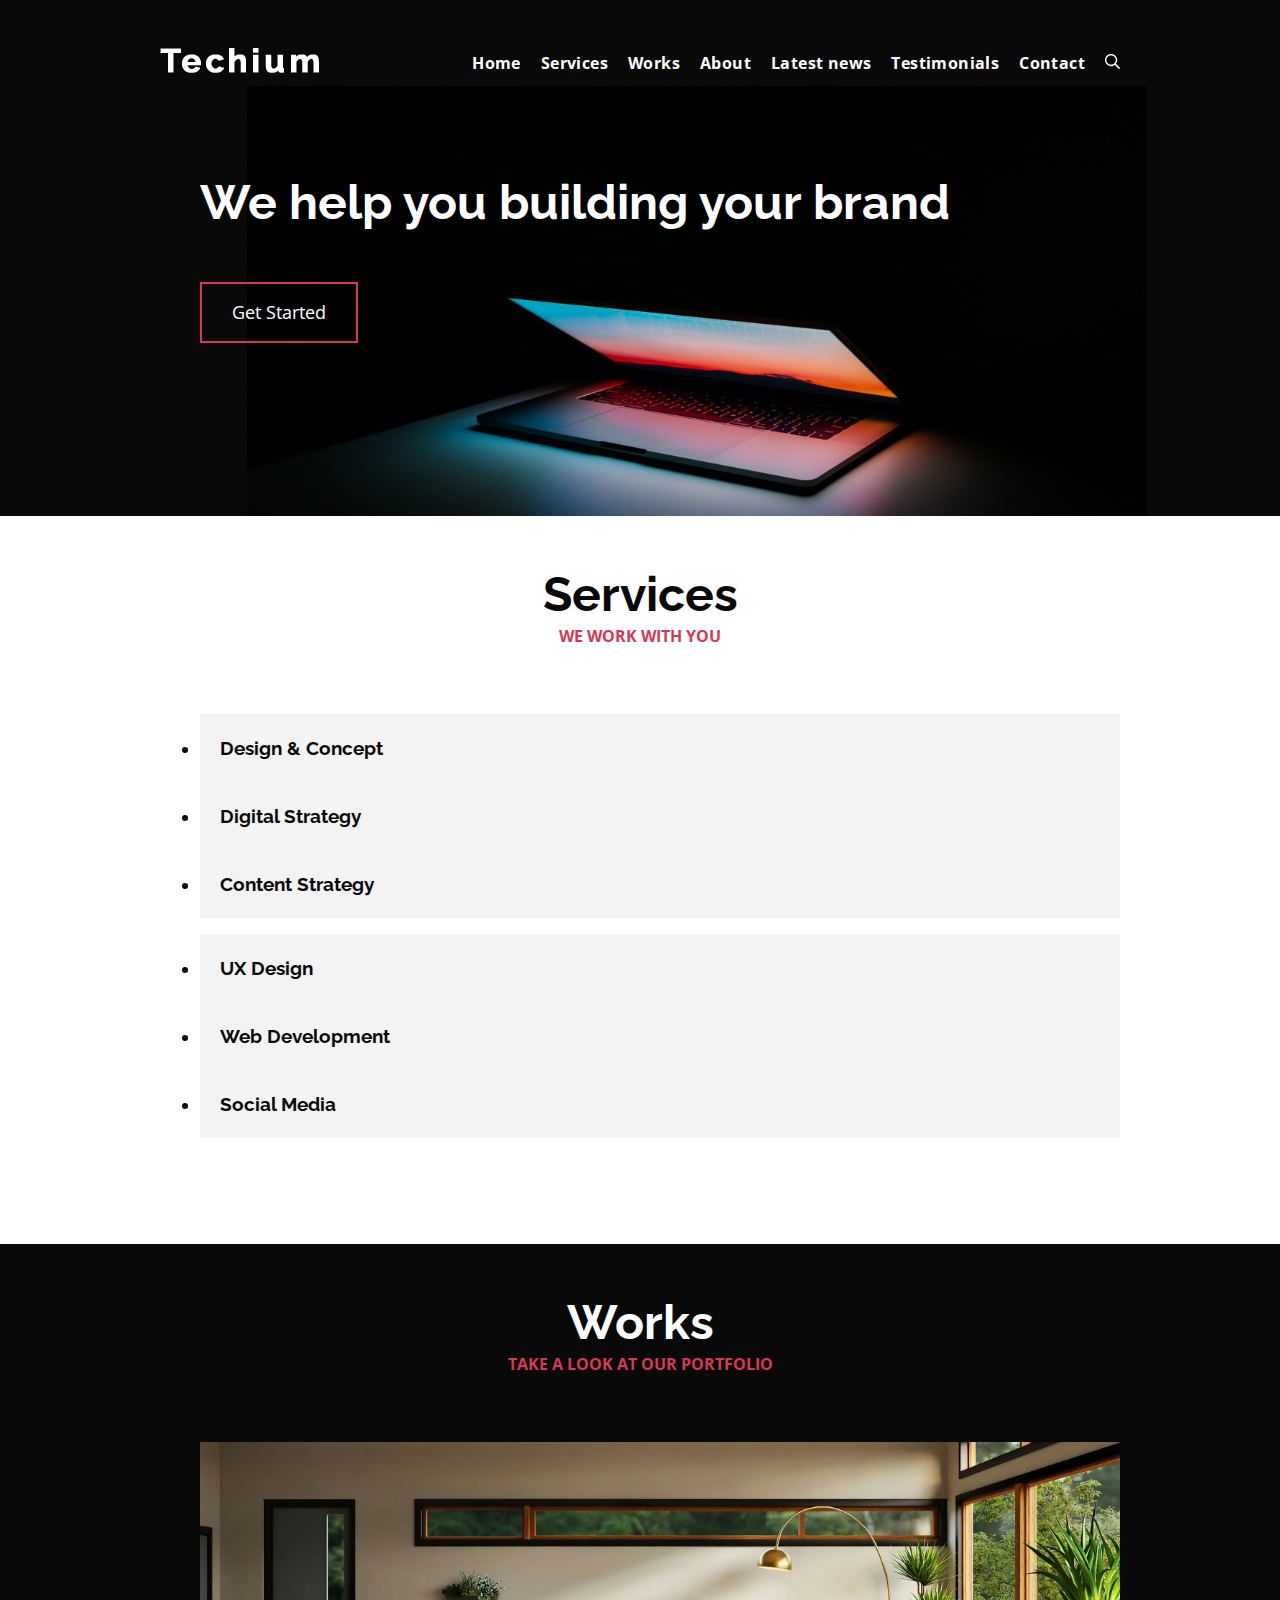
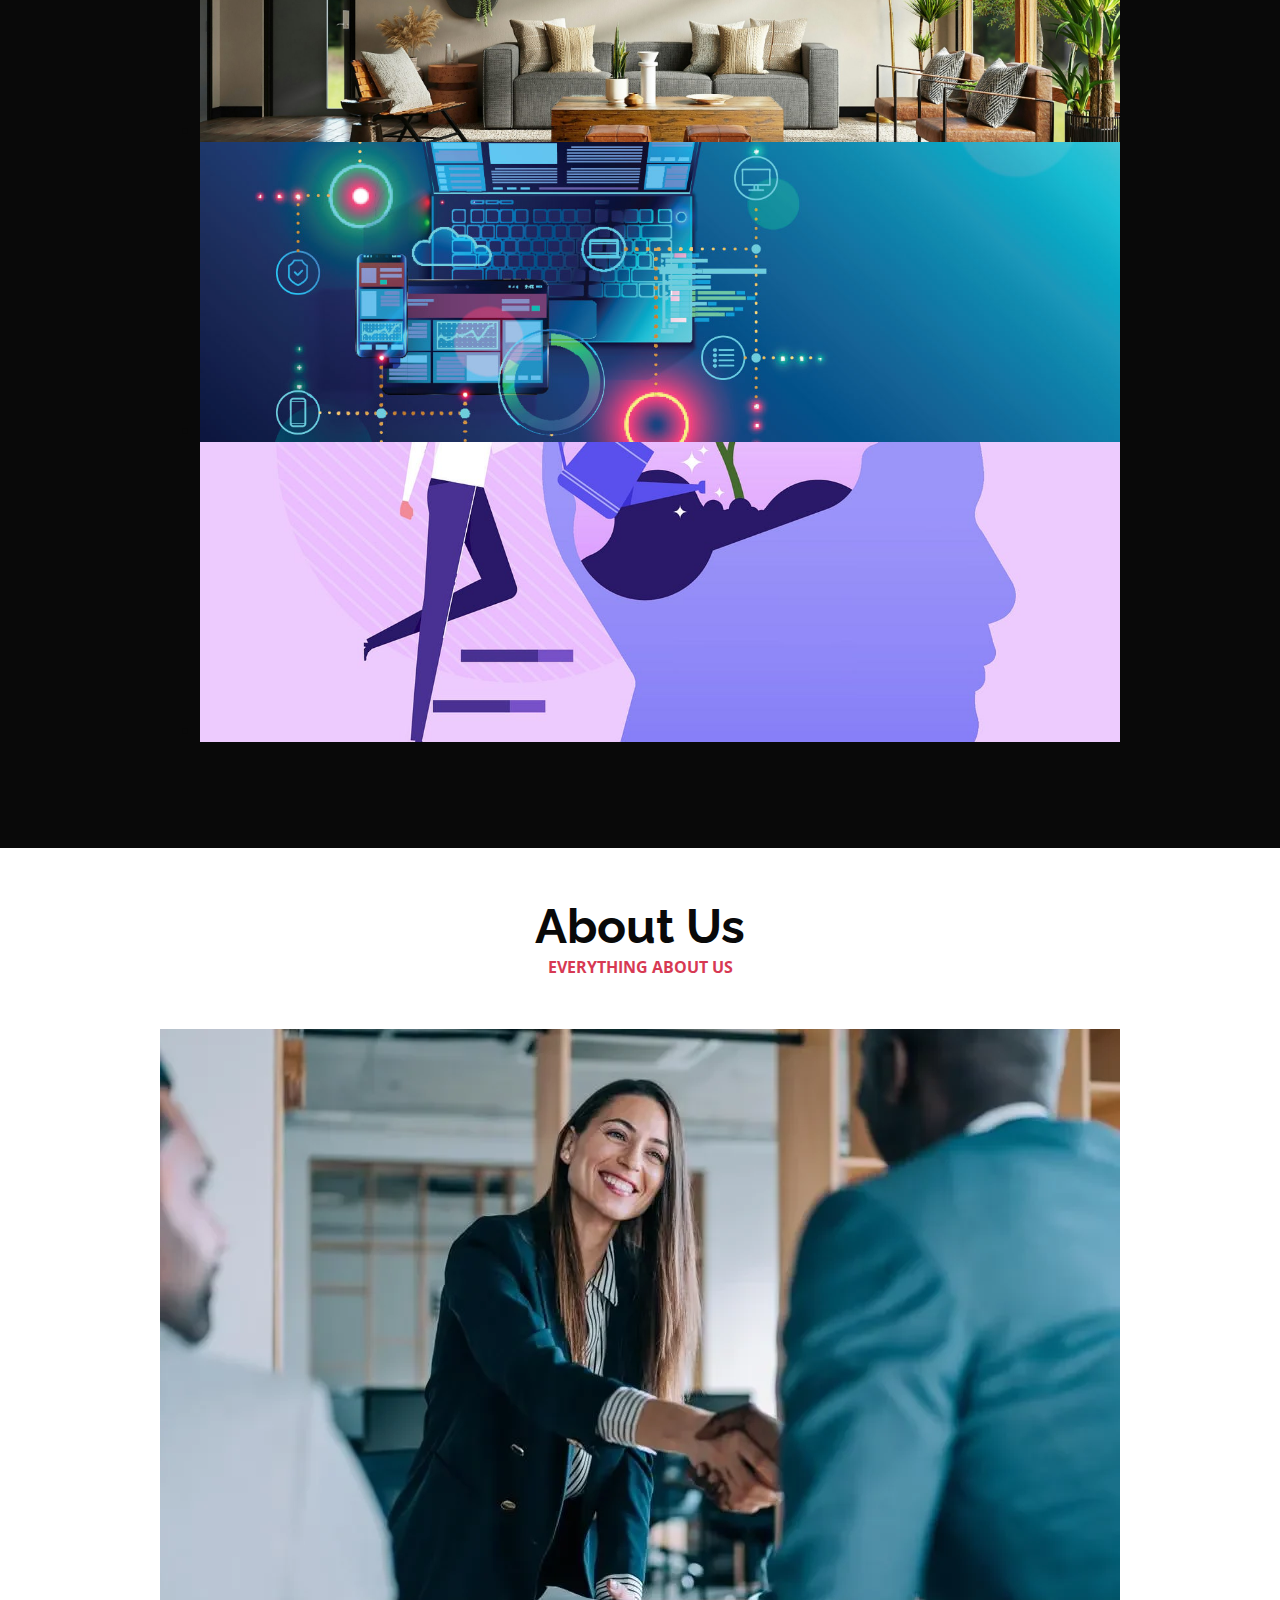
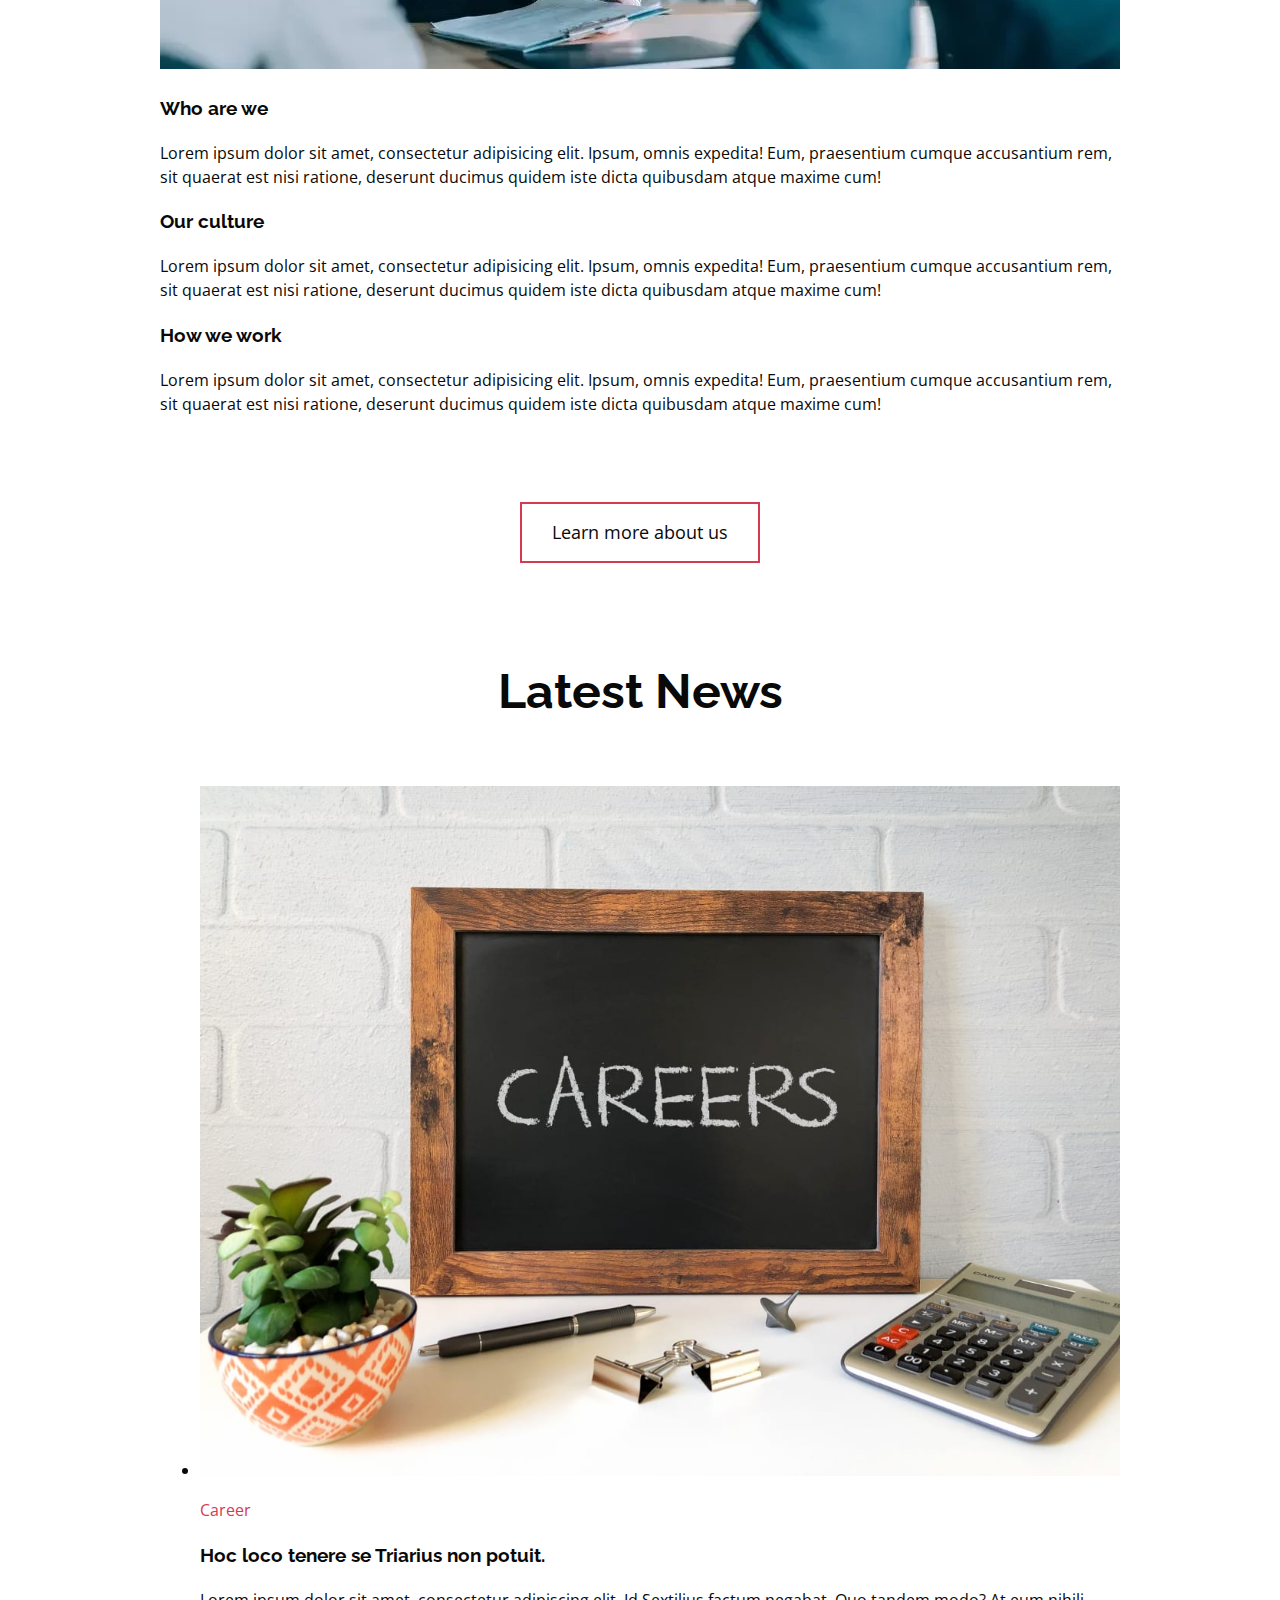
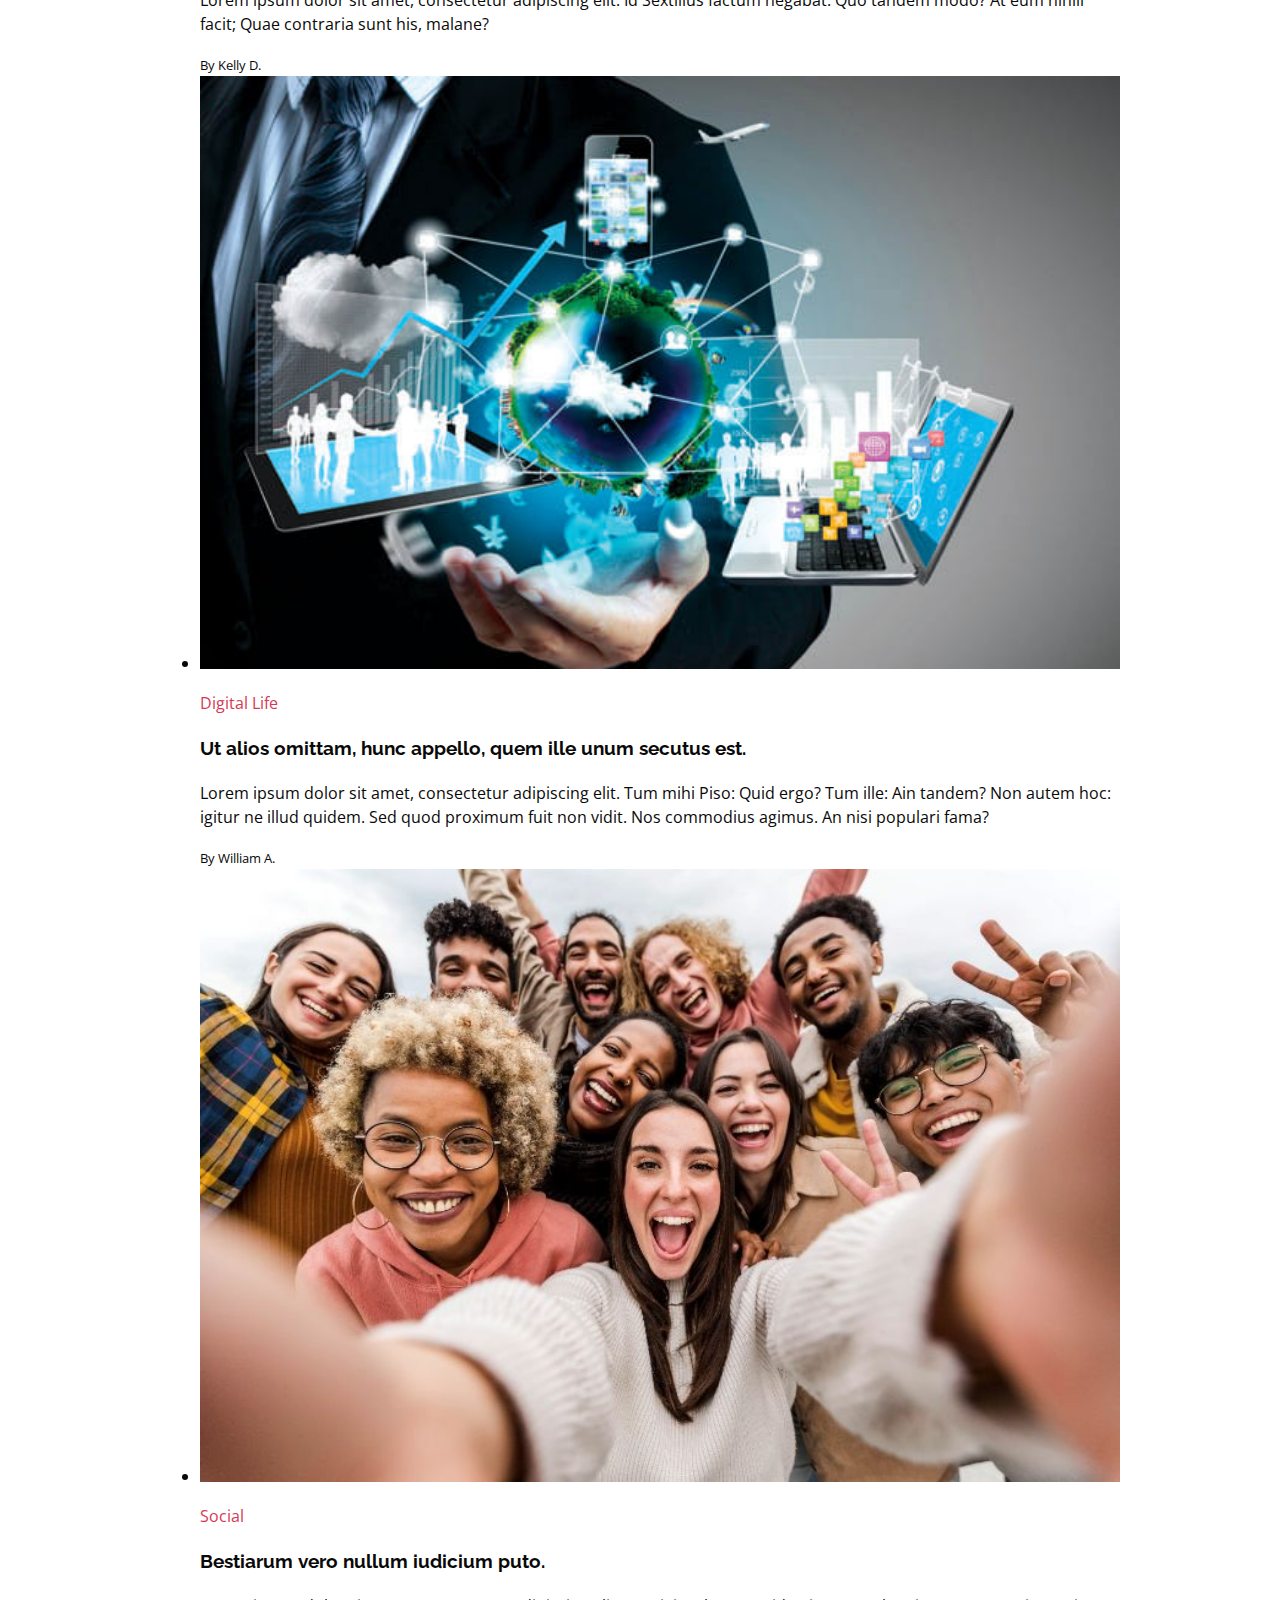
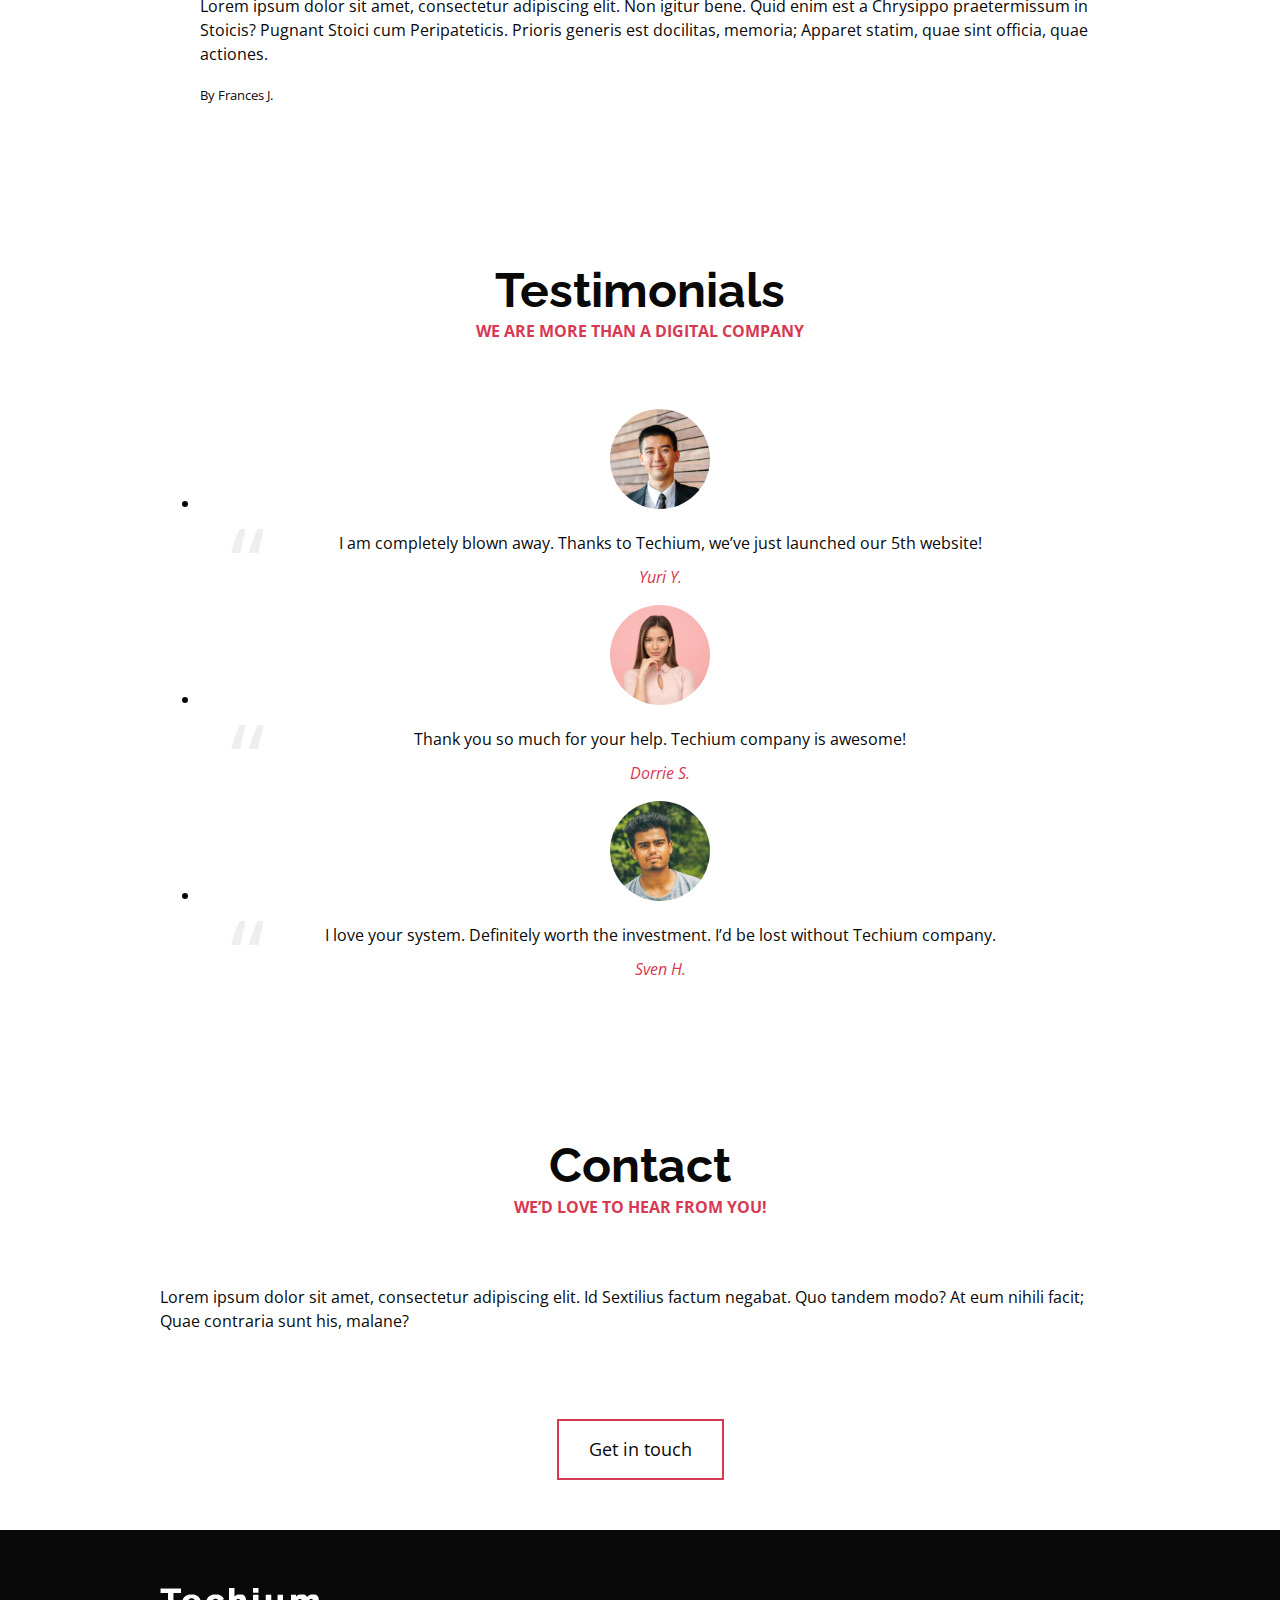
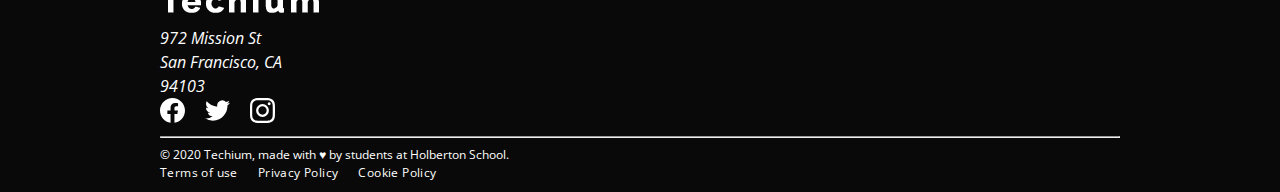
<file: responsive_design/06-index.html>
<!DOCTYPE html>
<html lang="en" dir="ltr">
  <head>
    <meta charset="utf-8">
    <meta name="viewport" content="width=device-width, initial-scale=1, viewport-fit=cover">
    <title>Homepage - Techium</title>
    <meta name="description" content="Description of the page less than 150 characters">
    <link rel="icon" type="image/png" href="images/favicon.jpg">
    <link href="https://fonts.googleapis.com/css?family=Open+Sans:400,700|Raleway:700&display=swap" rel="stylesheet">
    <link rel='stylesheet' href='06-styles.css'>
  </head>
  <body>
    <!– Header –>
    <header class="header" data-section-theme="dark">
      <div class="container">
            <div class="header-container">
        <div class="header-logo">
          <a href="#">
            <img src="images/logo-white.png" alt="Techium logo" width="160" height="40">
          </a>
        </div>
        <input class="menu-btn" type="checkbox" id="menu-btn">
        <label class="menu-icon" for="menu-btn">
          <span class="navicon"></span>
        </label>
        <nav class="navbar-menu">
          <ul class="nav">
            <li class="nav-item">
              <a href="#" class="nav-link">Home</a>
            </li>
            <li class="nav-item">
              <a href="#services" class="nav-link">Services</a>
            </li>
            <li class="nav-item">
              <a href="#works" class="nav-link">Works</a>
            </li>
            <li class="nav-item">
              <a href="#about" class="nav-link">About</a>
            </li>
            <li class="nav-item">
              <a href="#latest_news" class="nav-link">Latest news</a>
            </li>
            <li class="nav-item">
              <a href="#testimonials" class="nav-link">Testimonials</a>
            </li>
            <li class="nav-item">
              <a href="#contact" class="nav-link">Contact</a>
            </li>
                        <li class="nav-item">
                <form action="#" method="post" class="form-search">
                  <input type="search" name="q" id="search-input" placeholder="Search..." aria-label="Search through site content">
                  <button class="search-button">
                    <svg viewBox="0 0 512 512" xmlns="http://www.w3.org/2000/svg" width="20" height="20" class="search-icon">
                      <title>
                        Search icon
                      </title>
                      <path d="M508.5 468.9L387.1 347.5c-2.3-2.3-5.3-3.5-8.5-3.5h-13.2c31.5-36.5 50.6-84 50.6-136C416 93.1 322.9 0 208 0S0 93.1 0 208s93.1 208 208 208c52 0 99.5-19.1 136-50.6v13.2c0 3.2 1.3 6.2 3.5 8.5l121.4 121.4c4.7 4.7 12.3 4.7 17 0l22.6-22.6c4.7-4.7 4.7-12.3 0-17zM208 368c-88.4 0-160-71.6-160-160S119.6 48 208 48s160 71.6 160 160-71.6 160-160 160z"></path>
                    </svg>
                  </button>
                </form>
              </li>
          </ul>
        </nav>
      </div>
            </div>
    </header>
    <!– Main –>
    <main>
      <!– Hero section –>
      <section class="section-hero hero-homepage" data-section-theme="dark">
        <div class="container">
          <div class="section-body">
            <section class="section-inner">
              <h2 class="section-title">We help you building your brand</h2>
              <a href="#" class="button">Get Started</a>
            </section>
          </div>
        </div>
      </section>
      <!– Services section –>
      <section id="services" class="section section-services">
        <div class="container">
          <header class="section-header">
            <h2 class="section-title">Services</h2>
            <p class="section-tagline">We work with you</p>
          </header>
          <div class="section-body">
            <ul class="row">
              <li class="col-1-3">
                <div class="card-services">
                  <h3 class="card-title"><a href="#">Design & Concept</a></h3>
                </div>
              </li>
              <li class="col-1-3">
                <div class="card-services">
                  <h3 class="card-title"><a href="#">Digital Strategy</a></h3>
                </div>
              </li>
              <li class="col-1-3">
                <div class="card-services">
                  <h3 class="card-title"><a href="#">Content Strategy</a></h3>
                </div>
              </li>
            </ul>
            <ul class="row">
              <li class="col-1-3">
                <div class="card-services">
                  <h3 class="card-title"><a href="#">UX Design</a></h3>
                </div>
              </li>
              <li class="col-1-3">
                <div class="card-services">
                  <h3 class="card-title"><a href="#">Web Development</a></h3>
                </div>
              </li>
              <li class="col-1-3">
                <div class="card-services">
                  <h3 class="card-title"><a href="#">Social Media</a></h3>
                </div>
              </li>
            </ul>
          </div>
        </div>
      </section>
      <!– Works section –>
      <section id="works" class="section section-works" data-section-theme="dark">
        <div class="container">
          <header class="section-header">
            <h2 class="section-title">Works</h2>
            <p class="section-tagline">Take a look at our portfolio</p>
          </header>
          <div class="section-body">
            <ul class="row">
              <li class="col-1-3">
                <article class="card-work">
                  <div class="card-outer">
                    <div class="card-image">
                      <img src="images/Interior-Design-scaled.jpg" alt="">
                    </div>
                    <div class="card-inner">
                      <h3 class="card-title"><a href="#">Interior Design</a></h3>
                    </div>
                  </div>
                </article>
              </li>
              <li class="col-1-3">
                <article class="card-work">
                  <div class="card-outer">
                    <div class="card-image">
                      <img src="images/web-dev.jpg" alt="">
                    </div>
                    <div class="card-inner">
                      <h3 class="card-title"><a href="#">Web Development</a></h3>
                    </div>
                  </div>
                </article>
              </li>
              <li class="col-1-3">
                <article class="card-work">
                  <div class="card-outer">
                    <div class="card-image">
                      <img src="images/personal-development.jpg" alt="">
                    </div>
                    <div class="card-inner">
                      <h3 class="card-title"><a href="#">Personal Development</a></h3>
                    </div>
                  </div>
                </article>
              </li>
            </ul>
          </div>
        </div>
      </section>
      <!– About Us section –>
      <section id="about" class="section section-about-us">
        <div class="container">
          <header class="section-header">
            <h2 class="section-title">About Us</h2>
            <p class="section-tagline">Everything about us</p>
          </header>
          <div class="section-body">
            <div class="row">
              <div class="col-1-2">
                <picture>
                  <img
                  sizes="(max-width: 960px) 100vw, 960px"
                  srcset="
                  images/about-us_usm1i0_c_scale,w_380.webp 380w,
                  images/about-us_usm1i0_c_scale,w_960.webp 960w"
                  src="about-us_usm1i0_c_scale,w_960.webp"
                  alt="">
                  </picture>
              </div>
              <div class="col-1-2">
                <h3>Who are we</h3>
                <p>Lorem ipsum dolor sit amet, consectetur adipisicing elit. Ipsum, omnis expedita! Eum, praesentium cumque accusantium rem, sit quaerat est nisi ratione, deserunt ducimus quidem iste dicta quibusdam atque maxime cum!</p>
                <h3>Our culture</h3>
                <p>Lorem ipsum dolor sit amet, consectetur adipisicing elit. Ipsum, omnis expedita! Eum, praesentium cumque accusantium rem, sit quaerat est nisi ratione, deserunt ducimus quidem iste dicta quibusdam atque maxime cum!</p>
                <h3>How we work</h3>
                <p>Lorem ipsum dolor sit amet, consectetur adipisicing elit. Ipsum, omnis expedita! Eum, praesentium cumque accusantium rem, sit quaerat est nisi ratione, deserunt ducimus quidem iste dicta quibusdam atque maxime cum!</p>
              </div>
            </div>
          </div>
          <div class="section-footer">
            <a href="#" class="button">Learn more about us</a>
          </div>
        </div>
      </section>
      <!– Latest news section –>
      <section id="latest_news" class="section section-latest-news">
        <div class="container">
          <header class="section-header">
            <h2 class="section-title">Latest News</h2>
          </header>
          <div class="section-body">
            <ul class="row">
              <li class="col-1-3">
                <article class="card-blog">
                  <div>
                    <img
                      sizes="(max-width: 1200px) 100vw, 1200px"
                      srcset="
                      images/career_c361jy_c_scale,w_380.jpg 380w,
                      images/career_c361jy_c_scale,w_879.jpg 879w,
                      images/career_c361jy_c_scale,w_1200.jpg 1200w"
                      src="career_c361jy_c_scale,w_1200.jpg"
                      alt="">
                  </div>
                  <p class="card-category">Career</p>
                  <h3><a href="#">Hoc loco tenere se Triarius non potuit.</a></h3>
                  <p>Lorem ipsum dolor sit amet, consectetur adipiscing elit. Id Sextilius factum negabat. Quo tandem modo? At eum nihili facit; Quae contraria sunt his, malane?</p>
                  <small>By Kelly D.</small>
                </article>
              </li>
              <li class="col-1-3">
                <article class="card-blog">
                  <div>
                    <img
                      sizes="(max-width: 1550px) 40vw, 620px"
                      srcset="
                      images/digital-life_bilmzo_c_scale,w_380.jpg 380w,
                      images/digital-life_bilmzo_c_scale,w_620.jpg 620w"
                      src="digital-life_bilmzo_c_scale,w_620.jpg"
                      alt="">
                  </div>
                  <p class="card-category">Digital Life</p>
                  <h3><a href="#">Ut alios omittam, hunc appello, quem ille unum secutus est.</a></h3>
                  <p>Lorem ipsum dolor sit amet, consectetur adipiscing elit. Tum mihi Piso: Quid ergo? Tum ille: Ain tandem? Non autem hoc: igitur ne illud quidem. Sed quod proximum fuit non vidit. Nos commodius agimus. An nisi populari fama?</p>
                  <small>By William A.</small>
                </article>
              </li>
              <li class="col-1-3">
                <article class="card-blog">
                  <div>
                    <img src="images/social.jpg" alt="" width="305" height="305">
                  </div>
                  <p class="card-category">Social</p>
                  <h3><a href="#">Bestiarum vero nullum iudicium puto.</a></h3>
                  <p>Lorem ipsum dolor sit amet, consectetur adipiscing elit. Non igitur bene. Quid enim est a Chrysippo praetermissum in Stoicis? Pugnant Stoici cum Peripateticis. Prioris generis est docilitas, memoria; Apparet statim, quae sint officia, quae actiones.</p>
                  <small>By Frances J.</small>
                </article>
              </li>
            </ul>
          </div>
        </div>
      </section>
      <!– Testimonials section –>
      <section id="testimonial" class="section section-testimonial">
        <div class="container">
          <header class="section-header">
            <h2 class="section-title">Testimonials</h2>
            <p class="section-tagline">We are more than a digital company</p>
          </header>
          <div class="section-body">
            <ul class="row">
              <li class="col-1-3">
                <article class="card-testimonial">
                  <img src="images/bruce.png" alt="Yuri Y. avatar" width="100" height="100" class="card-avatar">
                  <blockquote class="card-quote">
                    <p>I am completely blown away. Thanks to Techium, we’ve just launched our 5th website!
                      <cite>Yuri Y.</cite>
                    </p>
                  </blockquote>
                </article>
              </li>
              <li class="col-1-3">
                <article class="card-testimonial">
                  <img src="images/nannie.png" alt="Dorrie S. avatar" width="100" height="100" class="card-avatar">
                  <blockquote class="card-quote">
                    <p>Thank you so much for your help. Techium company is awesome!
                      <cite>Dorrie S.</cite>
                    </p>
                  </blockquote>
                </article>
              </li>
              <li class="col-1-3">
                <article class="card-testimonial">
                  <img src="images/henry.png" alt="Sven H. avatar" width="100" height="100" class="card-avatar">
                  <blockquote class="card-quote">
                    <p>I love your system. Definitely worth the investment. I’d be lost without Techium company.
                      <cite>Sven H.</cite>
                    </p>
                  </blockquote>
                </article>
              </li>
            </ul>
          </div>
        </div>
      </section>
      <!– Contact section –>
      <section id="contact" class="section section-contact">
        <div class="container">
          <header class="section-header">
            <h2 class="section-title">Contact</h2>
            <p class="section-tagline">We’d love to hear from you!</p>
          </header>
          <div class="section-body">
            <p>Lorem ipsum dolor sit amet, consectetur adipiscing elit. Id Sextilius factum negabat. Quo tandem modo? At eum nihili facit; Quae contraria sunt his, malane?</p>
          </div>
          <div class="section-footer">
            <a href="#" class="button">Get in touch</a>
          </div>
        </div>
      </section>
    </main>
    <!– Footer –>
    <footer class="footer" data-section-theme="dark">
      <div  class="container">
        <div class="row">
          <div class="col-1-2">
            <img src="images/logo-white.png" alt="Techium logo" width="160" height="40">
            <address class="footer-address">
              972 Mission St<br>
              San Francisco, CA<br>
              94103
            </address>
          </div>
          <div class="col-1-2">
            <ul class="social nav">
              <li class="social-item nav-item">
                <a href="https://www.facebook.com/HolbertonSchool/" class="social-link">
                  <svg viewbox="0 0 24 24" xmlns="http://www.w3.org/2000/svg" width="25" height="25">
                    <title>
                      Facebook icon
                    </title>
                    <path d="M23.998 12c0-6.628-5.372-12-11.999-12C5.372 0 0 5.372 0 12c0 5.988 4.388 10.952 10.124 11.852v-8.384H7.078v-3.469h3.046V9.356c0-3.008 1.792-4.669 4.532-4.669 1.313 0 2.686.234 2.686.234v2.953H15.83c-1.49 0-1.955.925-1.955 1.874V12h3.328l-.532 3.469h-2.796v8.384c5.736-.9 10.124-5.864 10.124-11.853z"/>
                  </svg>
                </a>
              </li>
              <li class="social-item nav-item">
                <a href="https://twitter.com/holbertonschool" class="social-link">
                  <svg viewbox="0 0 24 24" xmlns="http://www.w3.org/2000/svg" width="25" height="25">
                    <title>
                      Twitter icon
                    </title>
                    <path d="M23.954 4.569a10 10 0 0 1-2.825.775 4.958 4.958 0 0 0 2.163-2.723c-.951.555-2.005.959-3.127 1.184a4.92 4.92 0 0 0-8.384 4.482C7.691 8.094 4.066 6.13 1.64 3.161a4.822 4.822 0 0 0-.666 2.475c0 1.71.87 3.213 2.188 4.096a4.904 4.904 0 0 1-2.228-.616v.061a4.923 4.923 0 0 0 3.946 4.827 4.996 4.996 0 0 1-2.212.085 4.937 4.937 0 0 0 4.604 3.417 9.868 9.868 0 0 1-6.102 2.105c-.39 0-.779-.023-1.17-.067a13.995 13.995 0 0 0 7.557 2.209c9.054 0 13.999-7.496 13.999-13.986 0-.209 0-.42-.015-.63a9.936 9.936 0 0 0 2.46-2.548l-.047-.02z"/>
                  </svg>
                </a>
              </li>
              <li class="social-item nav-item">
                <a href="https://www.instagram.com/holbertonschool/" class="social-link">
                  <svg viewbox="0 0 24 24" xmlns="http://www.w3.org/2000/svg" width="25" height="25">
                    <title>
                      Instagram icon
                    </title>
                    <path d="M12 0C8.74 0 8.333.015 7.053.072 5.775.132 4.905.333 4.14.63c-.789.306-1.459.717-2.126 1.384S.935 3.35.63 4.14C.333 4.905.131 5.775.072 7.053.012 8.333 0 8.74 0 12s.015 3.667.072 4.947c.06 1.277.261 2.148.558 2.913a5.885 5.885 0 0 0 1.384 2.126A5.868 5.868 0 0 0 4.14 23.37c.766.296 1.636.499 2.913.558C8.333 23.988 8.74 24 12 24s3.667-.015 4.947-.072c1.277-.06 2.148-.262 2.913-.558a5.898 5.898 0 0 0 2.126-1.384 5.86 5.86 0 0 0 1.384-2.126c.296-.765.499-1.636.558-2.913.06-1.28.072-1.687.072-4.947s-.015-3.667-.072-4.947c-.06-1.277-.262-2.149-.558-2.913a5.89 5.89 0 0 0-1.384-2.126A5.847 5.847 0 0 0 19.86.63c-.765-.297-1.636-.499-2.913-.558C15.667.012 15.26 0 12 0zm0 2.16c3.203 0 3.585.016 4.85.071 1.17.055 1.805.249 2.227.415.562.217.96.477 1.382.896.419.42.679.819.896 1.381.164.422.36 1.057.413 2.227.057 1.266.07 1.646.07 4.85s-.015 3.585-.074 4.85c-.061 1.17-.256 1.805-.421 2.227a3.81 3.81 0 0 1-.899 1.382 3.744 3.744 0 0 1-1.38.896c-.42.164-1.065.36-2.235.413-1.274.057-1.649.07-4.859.07-3.211 0-3.586-.015-4.859-.074-1.171-.061-1.816-.256-2.236-.421a3.716 3.716 0 0 1-1.379-.899 3.644 3.644 0 0 1-.9-1.38c-.165-.42-.359-1.065-.42-2.235-.045-1.26-.061-1.649-.061-4.844 0-3.196.016-3.586.061-4.861.061-1.17.255-1.814.42-2.234.21-.57.479-.96.9-1.381.419-.419.81-.689 1.379-.898.42-.166 1.051-.361 2.221-.421 1.275-.045 1.65-.06 4.859-.06l.045.03zm0 3.678a6.162 6.162 0 1 0 0 12.324 6.162 6.162 0 1 0 0-12.324zM12 16c-2.21 0-4-1.79-4-4s1.79-4 4-4 4 1.79 4 4-1.79 4-4 4zm7.846-10.405a1.441 1.441 0 0 1-2.88 0 1.44 1.44 0 0 1 2.88 0z"/>
                  </svg>
                </a>
              </li>
            </ul>
          </div>
        </div>
        <hr>
        <div class="row">
          <div class="col-1-2">
            <p class="footer-copyright">© 2020 Techium, made with ♥ by students at Holberton School.</p>
          </div>
          <div class="col-1-2">
            <ul class="footer-nav nav">
              <li class="footer-nav-item nav-item">
                <a href="#" class="footer-nav-link">Terms of use</a>
              </li>
              <li class="footer-nav-item nav-item">
                <a href="#" class="footer-nav-link">Privacy Policy</a>
              </li>
              <li class="footer-nav-item nav-item">
                <a href="#" class="footer-nav-link">Cookie Policy</a>
              </li>
            </ul>
          </div>
        </div>
      </div>
    </footer>
  </body>
</html>
</file>
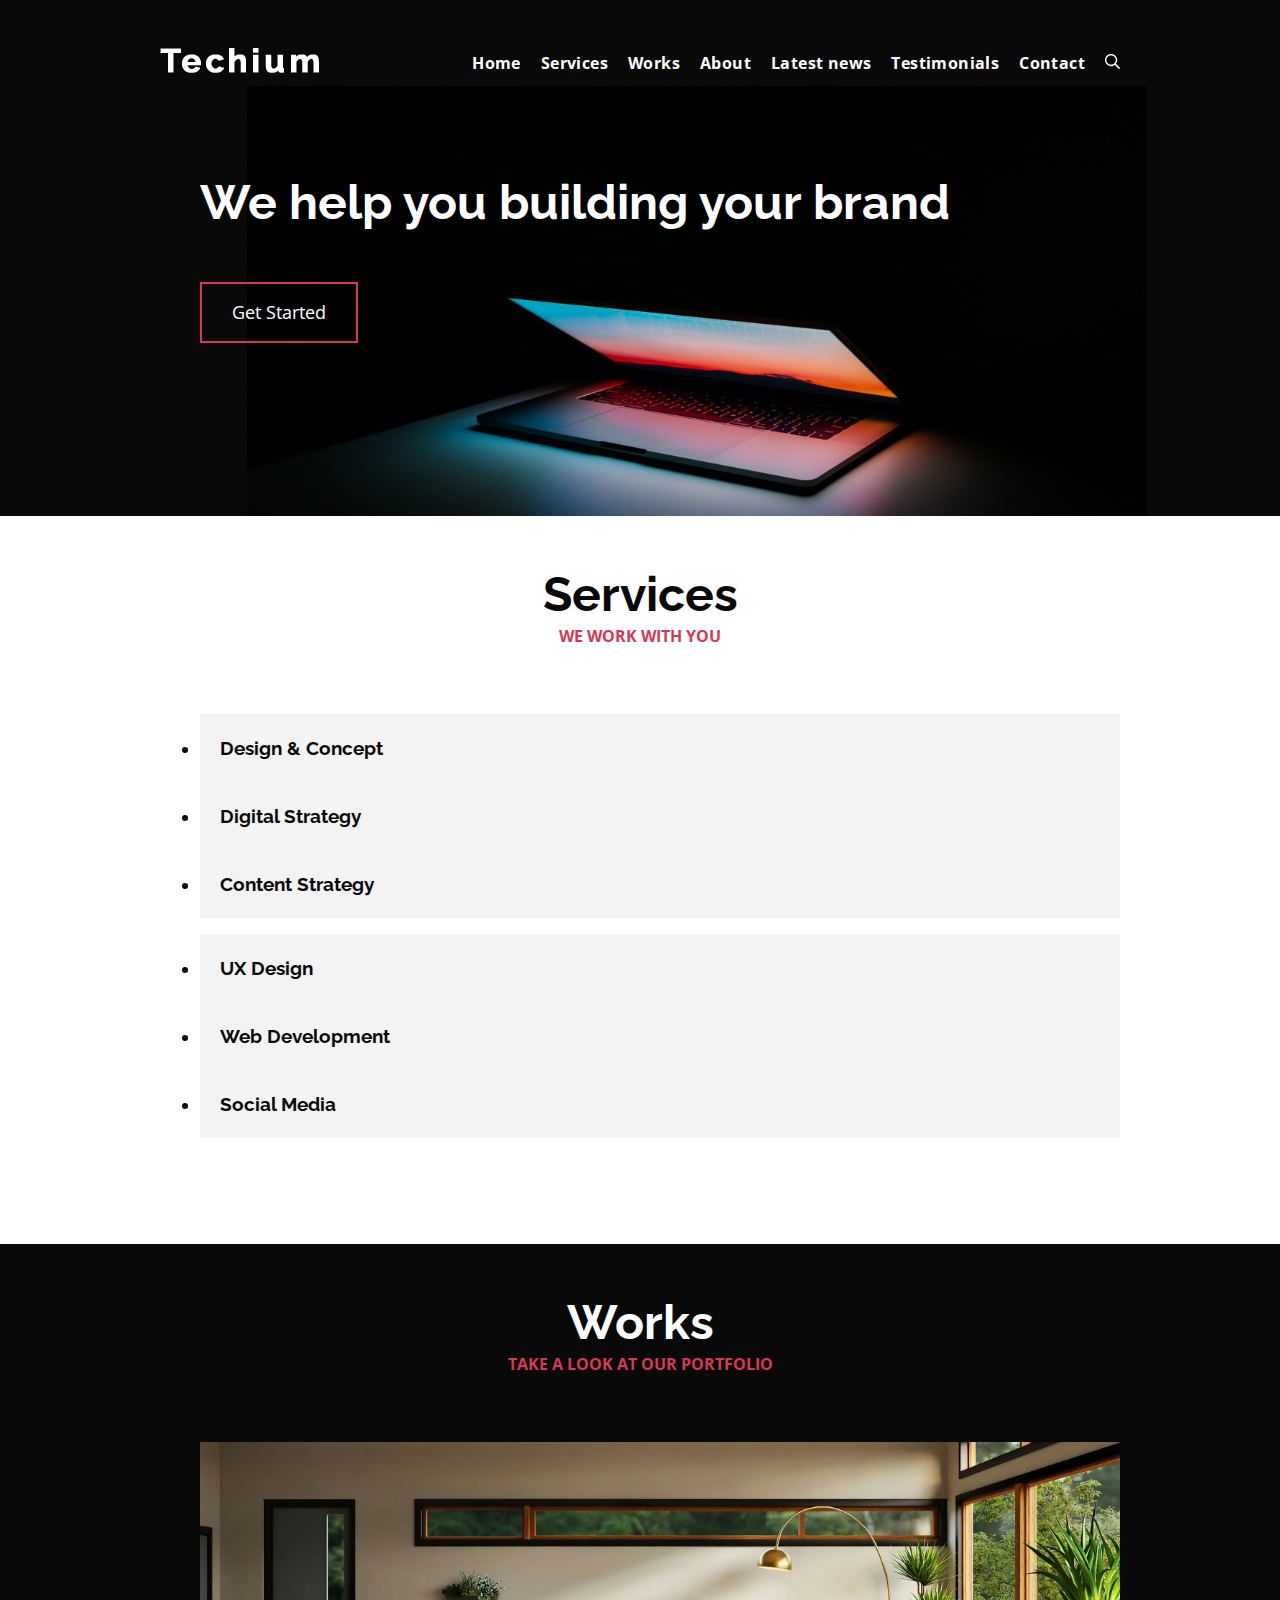
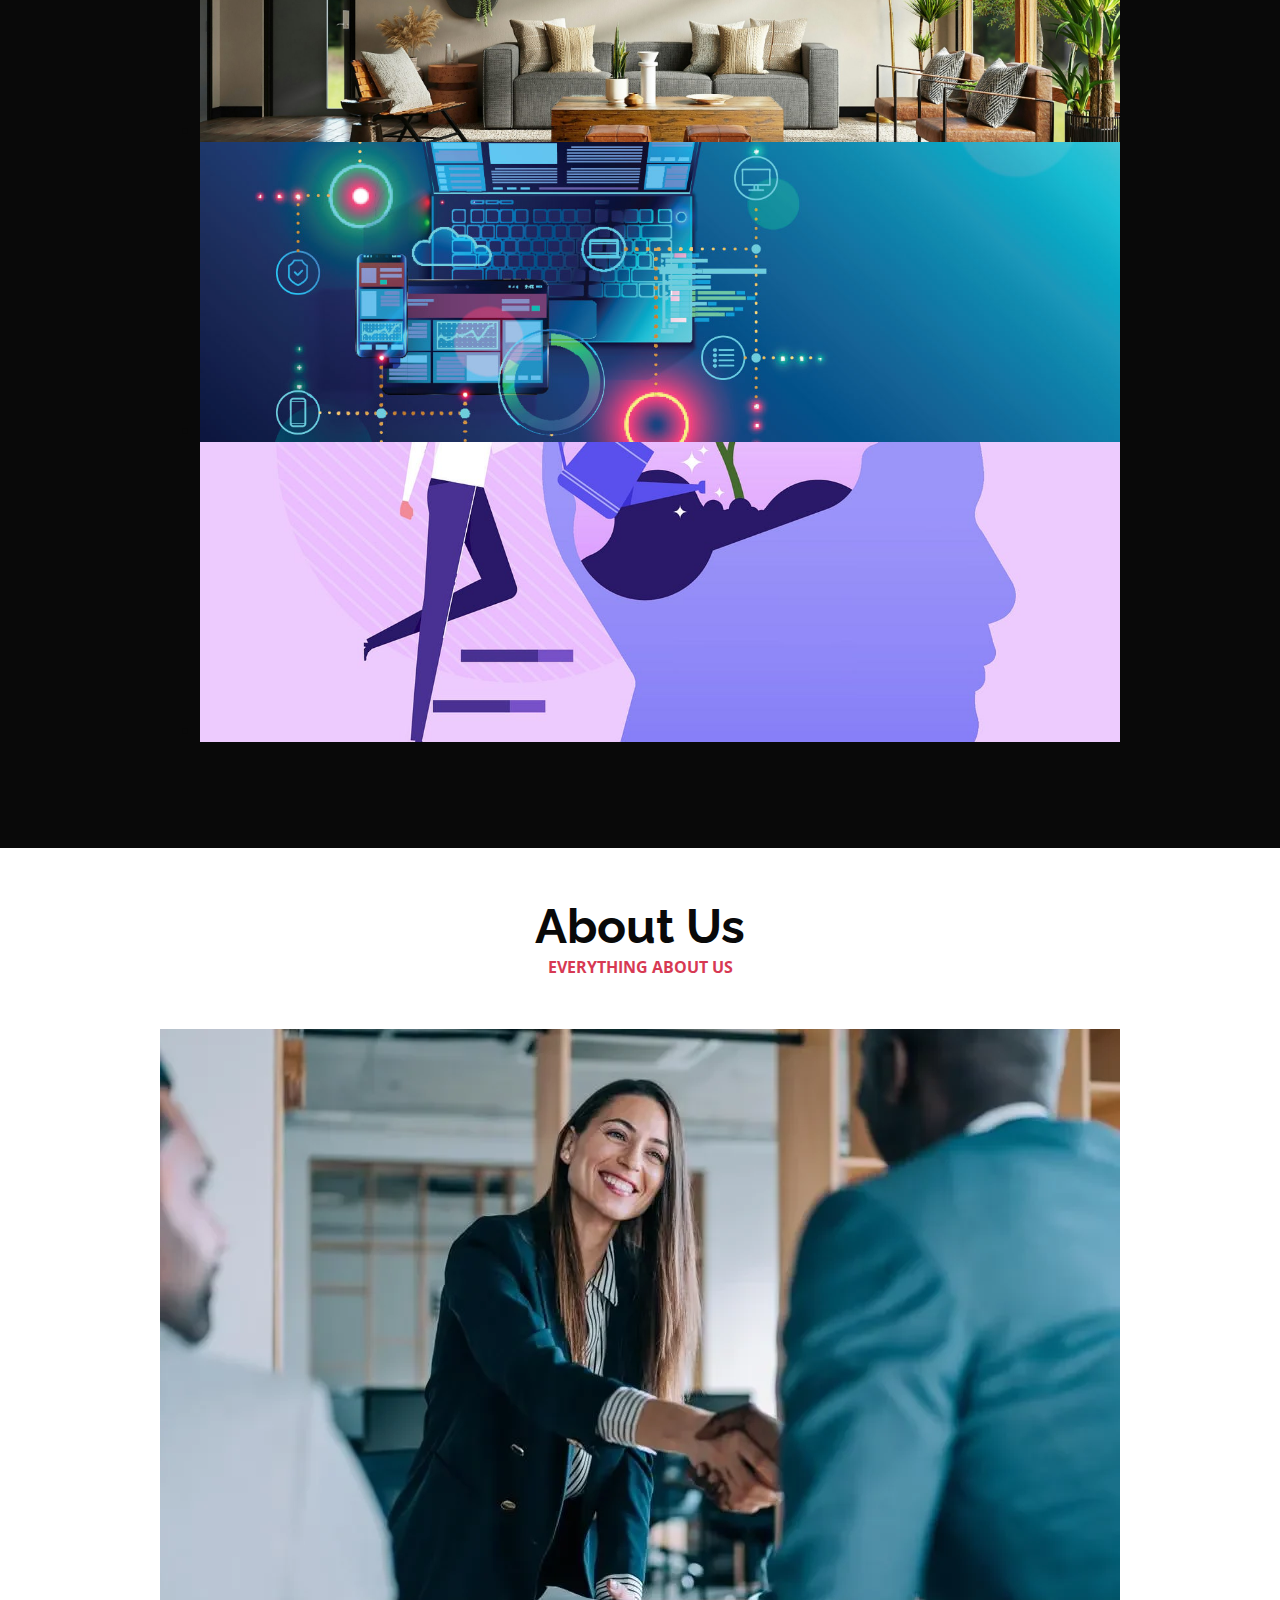
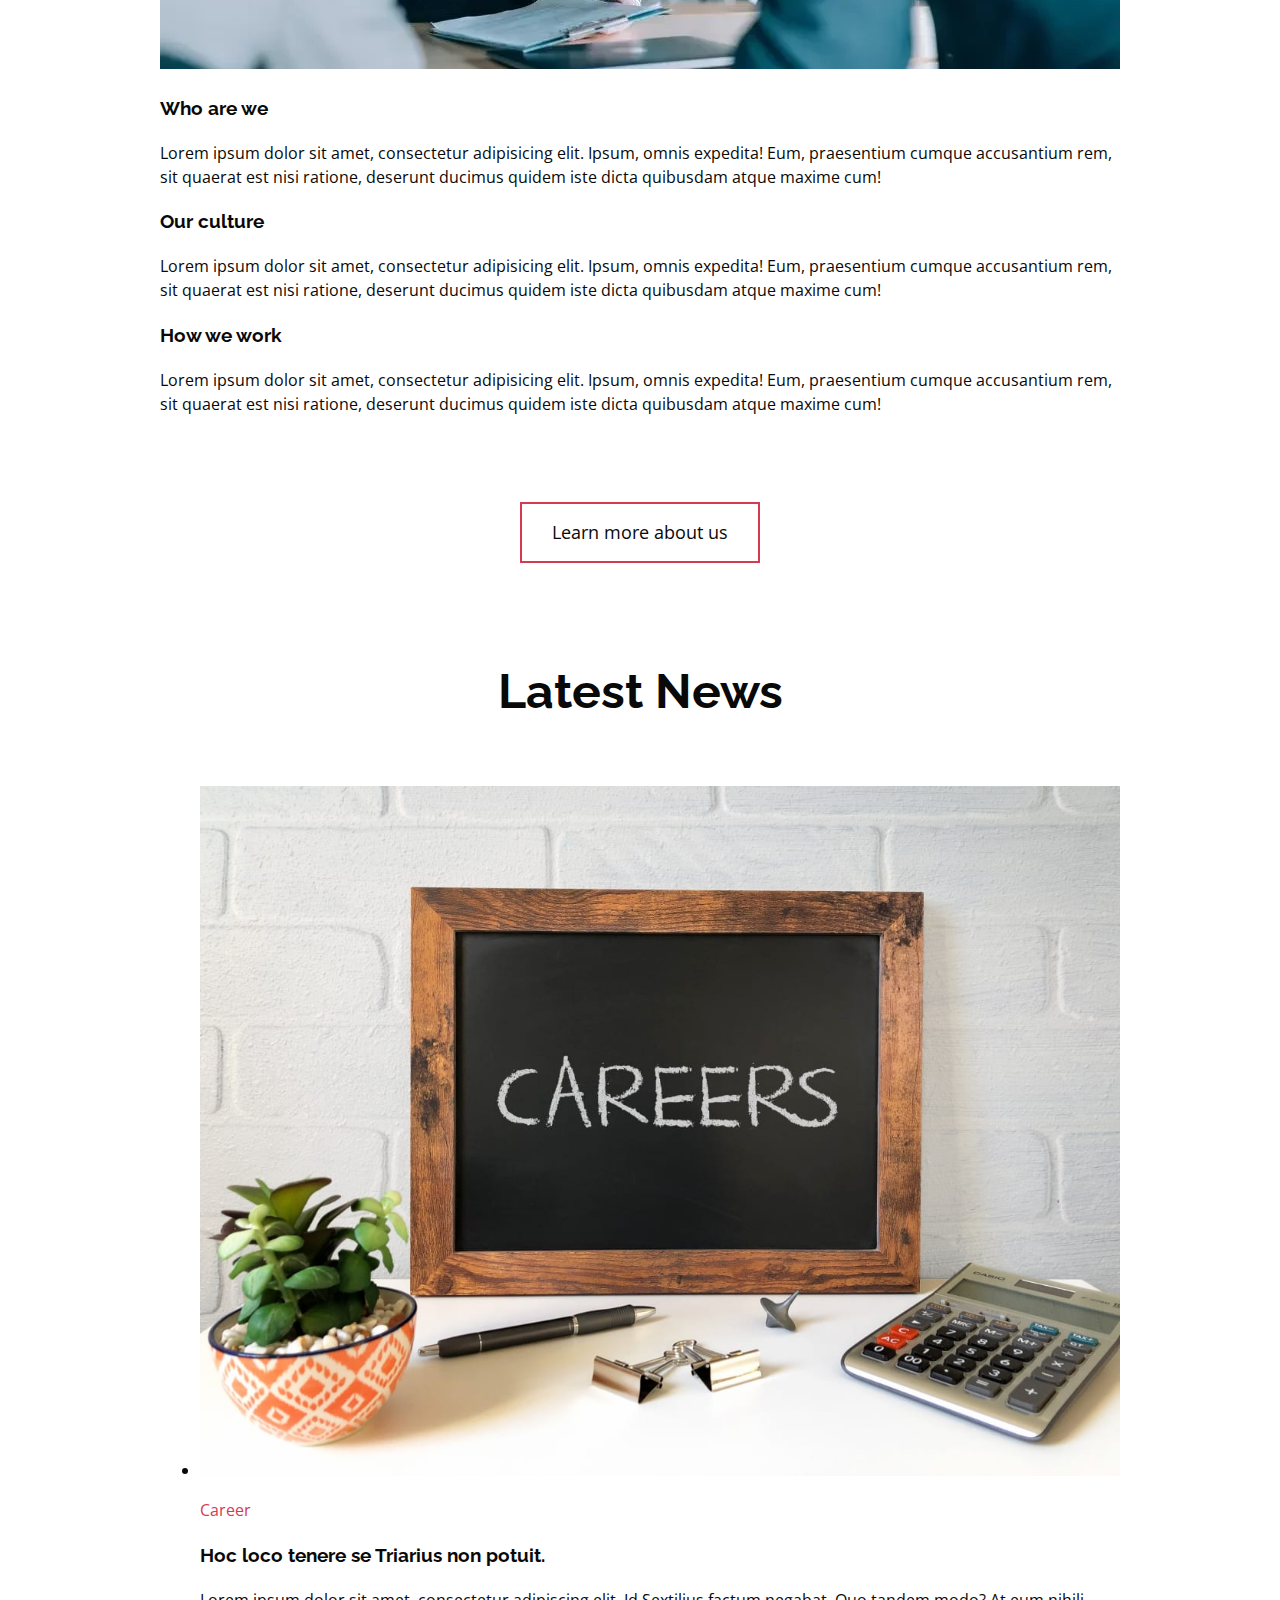
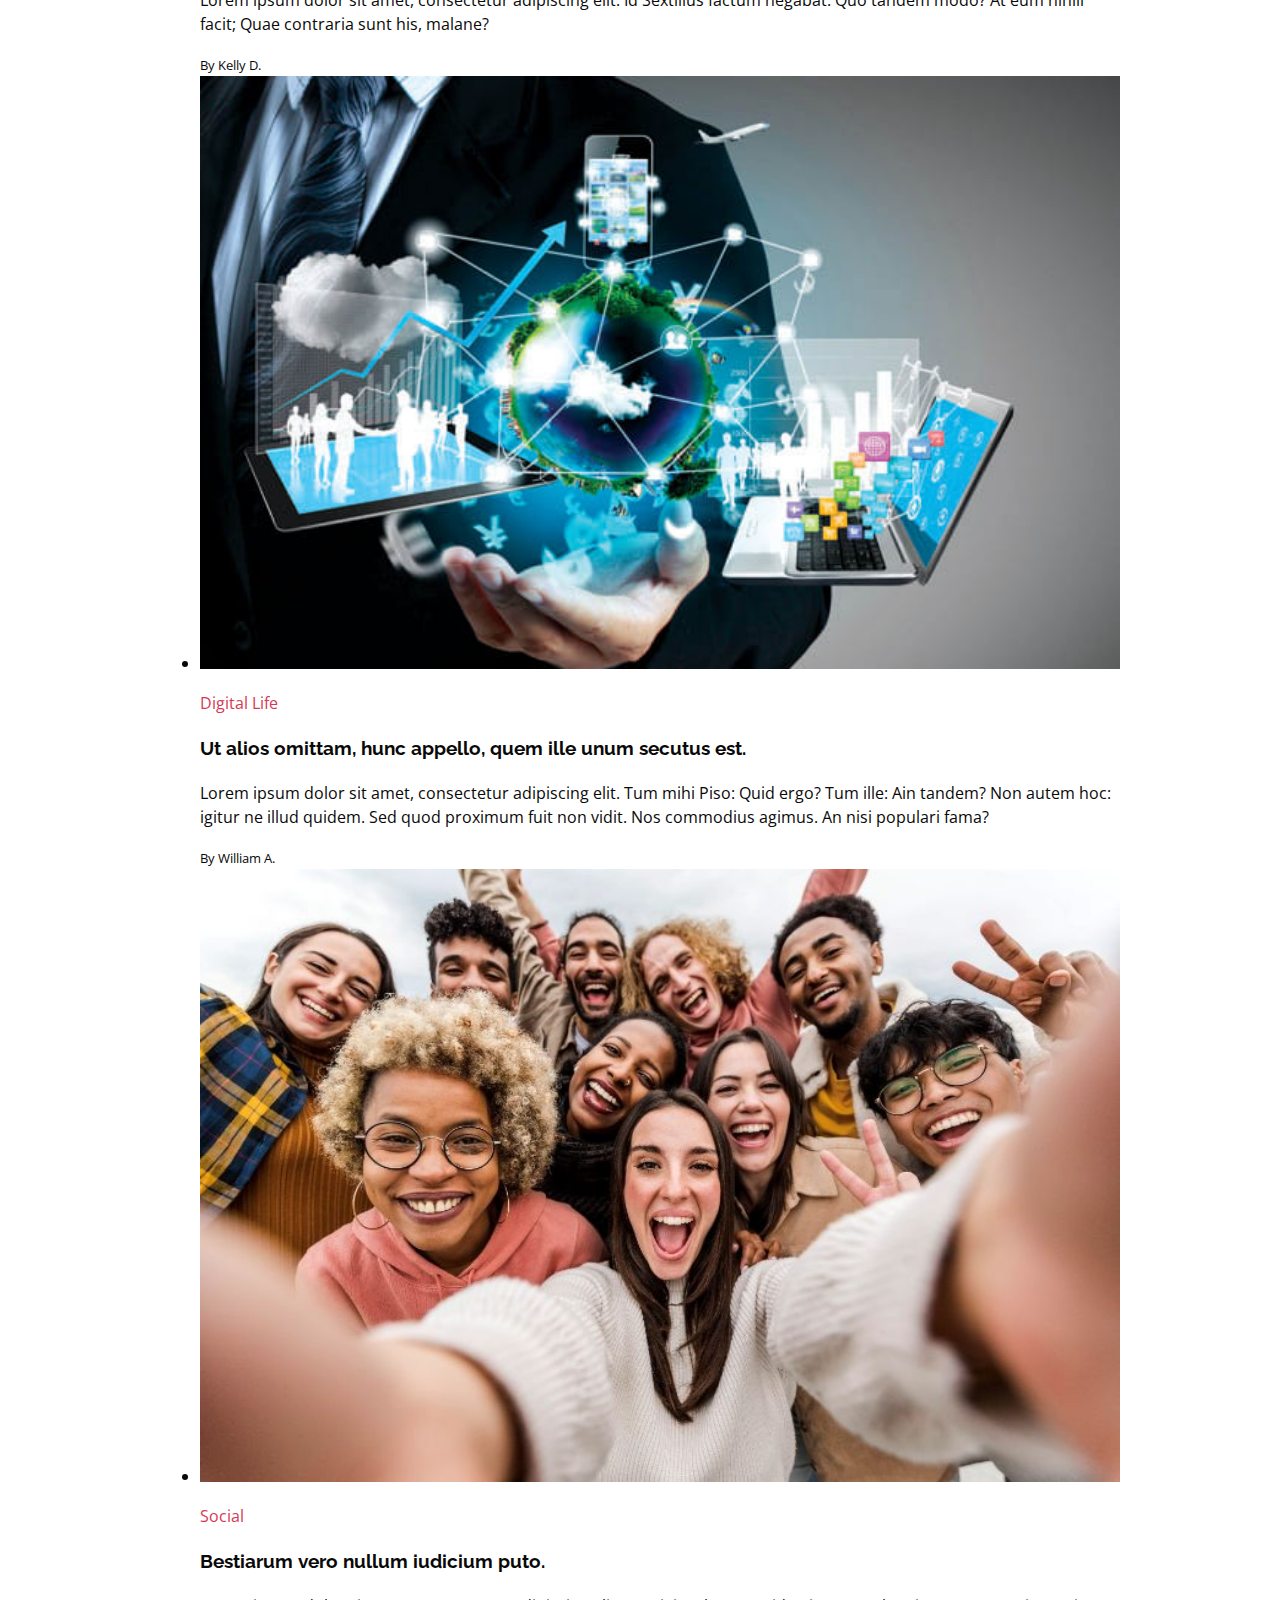
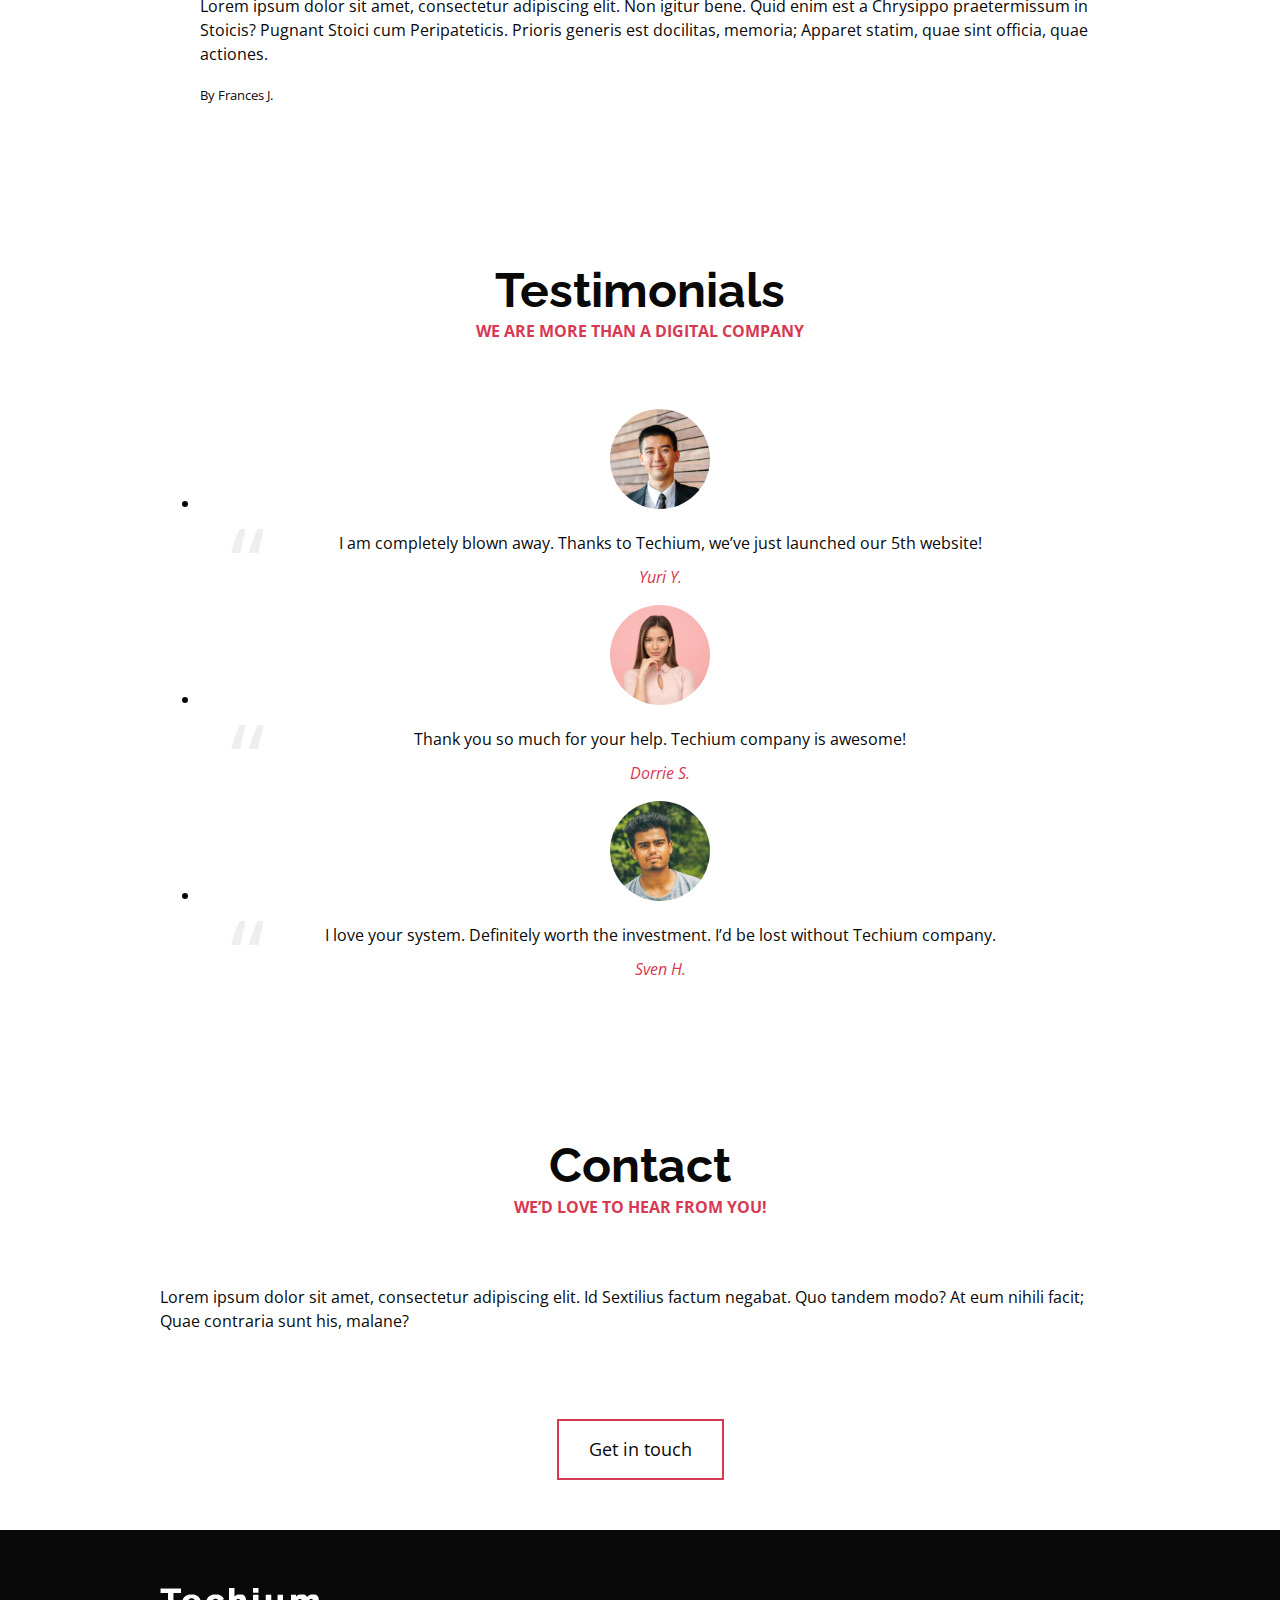
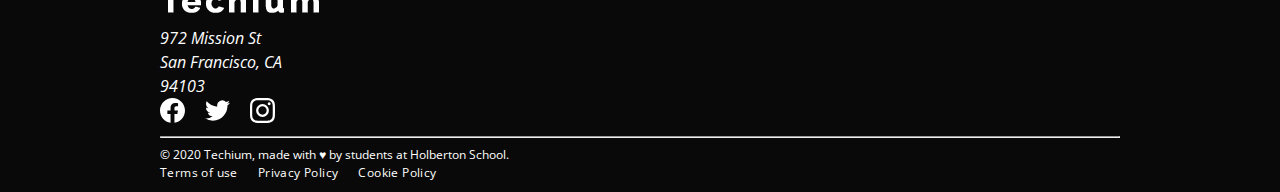
<file: responsive_design/07-index.html>
<!DOCTYPE html>
<html lang="en" dir="ltr">
  <head>
    <meta charset="utf-8">
    <meta name="viewport" content="width=device-width, initial-scale=1, viewport-fit=cover">
    <title>Homepage - Techium</title>
    <meta name="description" content="Description of the page less than 150 characters">
    <link rel="icon" type="image/png" href="images/favicon.jpg">
    <link href="https://fonts.googleapis.com/css?family=Open+Sans:400,700|Raleway:700&display=swap" rel="stylesheet">
    <link rel='stylesheet' href='07-styles.css'>
  </head>
  <body>
    <!– Header –>
    <header class="header" data-section-theme="dark">
      <div class="container">
            <div class="header-container">
        <div class="header-logo">
          <a href="#">
            <img src="images/logo-white.png" alt="Techium logo" width="160" height="40">
          </a>
        </div>
        <input class="menu-btn" type="checkbox" id="menu-btn">
        <label class="menu-icon" for="menu-btn">
          <span class="navicon"></span>
        </label>
        <nav class="navbar-menu">
          <ul class="nav">
            <li class="nav-item">
              <a href="#" class="nav-link">Home</a>
            </li>
            <li class="nav-item">
              <a href="#services" class="nav-link">Services</a>
            </li>
            <li class="nav-item">
              <a href="#works" class="nav-link">Works</a>
            </li>
            <li class="nav-item">
              <a href="#about" class="nav-link">About</a>
            </li>
            <li class="nav-item">
              <a href="#latest_news" class="nav-link">Latest news</a>
            </li>
            <li class="nav-item">
              <a href="#testimonials" class="nav-link">Testimonials</a>
            </li>
            <li class="nav-item">
              <a href="#contact" class="nav-link">Contact</a>
            </li>
                        <li class="nav-item">
                <form action="#" method="post" class="form-search">
                  <input type="search" name="q" id="search-input" placeholder="Search..." aria-label="Search through site content">
                  <button class="search-button">
                    <svg viewBox="0 0 512 512" xmlns="http://www.w3.org/2000/svg" width="20" height="20" class="search-icon">
                      <title>
                        Search icon
                      </title>
                      <path d="M508.5 468.9L387.1 347.5c-2.3-2.3-5.3-3.5-8.5-3.5h-13.2c31.5-36.5 50.6-84 50.6-136C416 93.1 322.9 0 208 0S0 93.1 0 208s93.1 208 208 208c52 0 99.5-19.1 136-50.6v13.2c0 3.2 1.3 6.2 3.5 8.5l121.4 121.4c4.7 4.7 12.3 4.7 17 0l22.6-22.6c4.7-4.7 4.7-12.3 0-17zM208 368c-88.4 0-160-71.6-160-160S119.6 48 208 48s160 71.6 160 160-71.6 160-160 160z"></path>
                    </svg>
                  </button>
                </form>
              </li>
          </ul>
        </nav>
      </div>
            </div>
    </header>
    <!– Main –>
    <main>
      <!– Hero section –>
      <section class="section-hero hero-homepage" data-section-theme="dark">
        <div class="container">
          <div class="section-body">
            <section class="section-inner">
              <h2 class="section-title">We help you building your brand</h2>
              <a href="#" class="button">Get Started</a>
            </section>
          </div>
        </div>
      </section>
      <!– Services section –>
      <section id="services" class="section section-services">
        <div class="container">
          <header class="section-header">
            <h2 class="section-title">Services</h2>
            <p class="section-tagline">We work with you</p>
          </header>
          <div class="section-body">
            <ul class="row">
              <li class="col-1-3">
                <div class="card-services">
                  <h3 class="card-title"><a href="#">Design & Concept</a></h3>
                </div>
              </li>
              <li class="col-1-3">
                <div class="card-services">
                  <h3 class="card-title"><a href="#">Digital Strategy</a></h3>
                </div>
              </li>
              <li class="col-1-3">
                <div class="card-services">
                  <h3 class="card-title"><a href="#">Content Strategy</a></h3>
                </div>
              </li>
            </ul>
            <ul class="row">
              <li class="col-1-3">
                <div class="card-services">
                  <h3 class="card-title"><a href="#">UX Design</a></h3>
                </div>
              </li>
              <li class="col-1-3">
                <div class="card-services">
                  <h3 class="card-title"><a href="#">Web Development</a></h3>
                </div>
              </li>
              <li class="col-1-3">
                <div class="card-services">
                  <h3 class="card-title"><a href="#">Social Media</a></h3>
                </div>
              </li>
            </ul>
          </div>
        </div>
      </section>
      <!– Works section –>
      <section id="works" class="section section-works" data-section-theme="dark">
        <div class="container">
          <header class="section-header">
            <h2 class="section-title">Works</h2>
            <p class="section-tagline">Take a look at our portfolio</p>
          </header>
          <div class="section-body">
            <ul class="row">
              <li class="col-1-3">
                <article class="card-work">
                  <div class="card-outer">
                    <div class="card-image">
                      <img src="images/Interior-Design-scaled.jpg" alt="">
                    </div>
                    <div class="card-inner">
                      <h3 class="card-title"><a href="#">Interior Design</a></h3>
                    </div>
                  </div>
                </article>
              </li>
              <li class="col-1-3">
                <article class="card-work">
                  <div class="card-outer">
                    <div class="card-image">
                      <img src="images/web-dev.jpg" alt="">
                    </div>
                    <div class="card-inner">
                      <h3 class="card-title"><a href="#">Web Development</a></h3>
                    </div>
                  </div>
                </article>
              </li>
              <li class="col-1-3">
                <article class="card-work">
                  <div class="card-outer">
                    <div class="card-image">
                      <img src="images/personal-development.jpg" alt="">
                    </div>
                    <div class="card-inner">
                      <h3 class="card-title"><a href="#">Personal Development</a></h3>
                    </div>
                  </div>
                </article>
              </li>
            </ul>
          </div>
        </div>
      </section>
      <!– About Us section –>
      <section id="about" class="section section-about-us">
        <div class="container">
          <header class="section-header">
            <h2 class="section-title">About Us</h2>
            <p class="section-tagline">Everything about us</p>
          </header>
          <div class="section-body">
            <div class="row">
              <div class="col-1-2">
                <picture>
                  <img
                  sizes="(max-width: 960px) 100vw, 960px"
                  srcset="
                  images/about-us_usm1i0_c_scale,w_380.webp 380w,
                  images/about-us_usm1i0_c_scale,w_960.webp 960w"
                  src="about-us_usm1i0_c_scale,w_960.webp"
                  alt="">
                  </picture>
              </div>
              <div class="col-1-2">
                <h3>Who are we</h3>
                <p>Lorem ipsum dolor sit amet, consectetur adipisicing elit. Ipsum, omnis expedita! Eum, praesentium cumque accusantium rem, sit quaerat est nisi ratione, deserunt ducimus quidem iste dicta quibusdam atque maxime cum!</p>
                <h3>Our culture</h3>
                <p>Lorem ipsum dolor sit amet, consectetur adipisicing elit. Ipsum, omnis expedita! Eum, praesentium cumque accusantium rem, sit quaerat est nisi ratione, deserunt ducimus quidem iste dicta quibusdam atque maxime cum!</p>
                <h3>How we work</h3>
                <p>Lorem ipsum dolor sit amet, consectetur adipisicing elit. Ipsum, omnis expedita! Eum, praesentium cumque accusantium rem, sit quaerat est nisi ratione, deserunt ducimus quidem iste dicta quibusdam atque maxime cum!</p>
              </div>
            </div>
          </div>
          <div class="section-footer">
            <a href="#" class="button">Learn more about us</a>
          </div>
        </div>
      </section>
      <!– Latest news section –>
      <section id="latest_news" class="section section-latest-news">
        <div class="container">
          <header class="section-header">
            <h2 class="section-title">Latest News</h2>
          </header>
          <div class="section-body">
            <ul class="row">
              <li class="col-1-3">
                <article class="card-blog">
                  <div>
                    <img
                      sizes="(max-width: 1200px) 100vw, 1200px"
                      srcset="
                      images/career_c361jy_c_scale,w_380.jpg 380w,
                      images/career_c361jy_c_scale,w_879.jpg 879w,
                      images/career_c361jy_c_scale,w_1200.jpg 1200w"
                      src="career_c361jy_c_scale,w_1200.jpg"
                      alt="">
                  </div>
                  <p class="card-category">Career</p>
                  <h3><a href="#">Hoc loco tenere se Triarius non potuit.</a></h3>
                  <p>Lorem ipsum dolor sit amet, consectetur adipiscing elit. Id Sextilius factum negabat. Quo tandem modo? At eum nihili facit; Quae contraria sunt his, malane?</p>
                  <small>By Kelly D.</small>
                </article>
              </li>
              <li class="col-1-3">
                <article class="card-blog">
                  <div>
                    <img
                      sizes="(max-width: 1550px) 40vw, 620px"
                      srcset="
                      images/digital-life_bilmzo_c_scale,w_380.jpg 380w,
                      images/digital-life_bilmzo_c_scale,w_620.jpg 620w"
                      src="digital-life_bilmzo_c_scale,w_620.jpg"
                      alt="">
                  </div>
                  <p class="card-category">Digital Life</p>
                  <h3><a href="#">Ut alios omittam, hunc appello, quem ille unum secutus est.</a></h3>
                  <p>Lorem ipsum dolor sit amet, consectetur adipiscing elit. Tum mihi Piso: Quid ergo? Tum ille: Ain tandem? Non autem hoc: igitur ne illud quidem. Sed quod proximum fuit non vidit. Nos commodius agimus. An nisi populari fama?</p>
                  <small>By William A.</small>
                </article>
              </li>
              <li class="col-1-3">
                <article class="card-blog">
                  <div>
                    <img src="images/social.jpg" alt="" width="305" height="305">
                  </div>
                  <p class="card-category">Social</p>
                  <h3><a href="#">Bestiarum vero nullum iudicium puto.</a></h3>
                  <p>Lorem ipsum dolor sit amet, consectetur adipiscing elit. Non igitur bene. Quid enim est a Chrysippo praetermissum in Stoicis? Pugnant Stoici cum Peripateticis. Prioris generis est docilitas, memoria; Apparet statim, quae sint officia, quae actiones.</p>
                  <small>By Frances J.</small>
                </article>
              </li>
            </ul>
          </div>
        </div>
      </section>
      <!– Testimonials section –>
      <section id="testimonial" class="section section-testimonial">
        <div class="container">
          <header class="section-header">
            <h2 class="section-title">Testimonials</h2>
            <p class="section-tagline">We are more than a digital company</p>
          </header>
          <div class="section-body">
            <ul class="row">
              <li class="col-1-3">
                <article class="card-testimonial">
                  <img src="images/bruce.png" alt="Yuri Y. avatar" width="100" height="100" class="card-avatar">
                  <blockquote class="card-quote">
                    <p>I am completely blown away. Thanks to Techium, we’ve just launched our 5th website!
                      <cite>Yuri Y.</cite>
                    </p>
                  </blockquote>
                </article>
              </li>
              <li class="col-1-3">
                <article class="card-testimonial">
                  <img src="images/nannie.png" alt="Dorrie S. avatar" width="100" height="100" class="card-avatar">
                  <blockquote class="card-quote">
                    <p>Thank you so much for your help. Techium company is awesome!
                      <cite>Dorrie S.</cite>
                    </p>
                  </blockquote>
                </article>
              </li>
              <li class="col-1-3">
                <article class="card-testimonial">
                  <img src="images/henry.png" alt="Sven H. avatar" width="100" height="100" class="card-avatar">
                  <blockquote class="card-quote">
                    <p>I love your system. Definitely worth the investment. I’d be lost without Techium company.
                      <cite>Sven H.</cite>
                    </p>
                  </blockquote>
                </article>
              </li>
            </ul>
          </div>
        </div>
      </section>
      <!– Contact section –>
      <section id="contact" class="section section-contact">
        <div class="container">
          <header class="section-header">
            <h2 class="section-title">Contact</h2>
            <p class="section-tagline">We’d love to hear from you!</p>
          </header>
          <div class="section-body">
            <p>Lorem ipsum dolor sit amet, consectetur adipiscing elit. Id Sextilius factum negabat. Quo tandem modo? At eum nihili facit; Quae contraria sunt his, malane?</p>
          </div>
          <div class="section-footer">
            <a href="#" class="button">Get in touch</a>
          </div>
        </div>
      </section>
    </main>
    <!– Footer –>
    <footer class="footer" data-section-theme="dark">
      <div  class="container">
        <div class="row">
          <div class="col-1-2">
            <img src="images/logo-white.png" alt="Techium logo" width="160" height="40">
            <address class="footer-address">
              972 Mission St<br>
              San Francisco, CA<br>
              94103
            </address>
          </div>
          <div class="col-1-2">
            <ul class="social nav">
              <li class="social-item nav-item">
                <a href="https://www.facebook.com/HolbertonSchool/" class="social-link">
                  <svg viewbox="0 0 24 24" xmlns="http://www.w3.org/2000/svg" width="25" height="25">
                    <title>
                      Facebook icon
                    </title>
                    <path d="M23.998 12c0-6.628-5.372-12-11.999-12C5.372 0 0 5.372 0 12c0 5.988 4.388 10.952 10.124 11.852v-8.384H7.078v-3.469h3.046V9.356c0-3.008 1.792-4.669 4.532-4.669 1.313 0 2.686.234 2.686.234v2.953H15.83c-1.49 0-1.955.925-1.955 1.874V12h3.328l-.532 3.469h-2.796v8.384c5.736-.9 10.124-5.864 10.124-11.853z"/>
                  </svg>
                </a>
              </li>
              <li class="social-item nav-item">
                <a href="https://twitter.com/holbertonschool" class="social-link">
                  <svg viewbox="0 0 24 24" xmlns="http://www.w3.org/2000/svg" width="25" height="25">
                    <title>
                      Twitter icon
                    </title>
                    <path d="M23.954 4.569a10 10 0 0 1-2.825.775 4.958 4.958 0 0 0 2.163-2.723c-.951.555-2.005.959-3.127 1.184a4.92 4.92 0 0 0-8.384 4.482C7.691 8.094 4.066 6.13 1.64 3.161a4.822 4.822 0 0 0-.666 2.475c0 1.71.87 3.213 2.188 4.096a4.904 4.904 0 0 1-2.228-.616v.061a4.923 4.923 0 0 0 3.946 4.827 4.996 4.996 0 0 1-2.212.085 4.937 4.937 0 0 0 4.604 3.417 9.868 9.868 0 0 1-6.102 2.105c-.39 0-.779-.023-1.17-.067a13.995 13.995 0 0 0 7.557 2.209c9.054 0 13.999-7.496 13.999-13.986 0-.209 0-.42-.015-.63a9.936 9.936 0 0 0 2.46-2.548l-.047-.02z"/>
                  </svg>
                </a>
              </li>
              <li class="social-item nav-item">
                <a href="https://www.instagram.com/holbertonschool/" class="social-link">
                  <svg viewbox="0 0 24 24" xmlns="http://www.w3.org/2000/svg" width="25" height="25">
                    <title>
                      Instagram icon
                    </title>
                    <path d="M12 0C8.74 0 8.333.015 7.053.072 5.775.132 4.905.333 4.14.63c-.789.306-1.459.717-2.126 1.384S.935 3.35.63 4.14C.333 4.905.131 5.775.072 7.053.012 8.333 0 8.74 0 12s.015 3.667.072 4.947c.06 1.277.261 2.148.558 2.913a5.885 5.885 0 0 0 1.384 2.126A5.868 5.868 0 0 0 4.14 23.37c.766.296 1.636.499 2.913.558C8.333 23.988 8.74 24 12 24s3.667-.015 4.947-.072c1.277-.06 2.148-.262 2.913-.558a5.898 5.898 0 0 0 2.126-1.384 5.86 5.86 0 0 0 1.384-2.126c.296-.765.499-1.636.558-2.913.06-1.28.072-1.687.072-4.947s-.015-3.667-.072-4.947c-.06-1.277-.262-2.149-.558-2.913a5.89 5.89 0 0 0-1.384-2.126A5.847 5.847 0 0 0 19.86.63c-.765-.297-1.636-.499-2.913-.558C15.667.012 15.26 0 12 0zm0 2.16c3.203 0 3.585.016 4.85.071 1.17.055 1.805.249 2.227.415.562.217.96.477 1.382.896.419.42.679.819.896 1.381.164.422.36 1.057.413 2.227.057 1.266.07 1.646.07 4.85s-.015 3.585-.074 4.85c-.061 1.17-.256 1.805-.421 2.227a3.81 3.81 0 0 1-.899 1.382 3.744 3.744 0 0 1-1.38.896c-.42.164-1.065.36-2.235.413-1.274.057-1.649.07-4.859.07-3.211 0-3.586-.015-4.859-.074-1.171-.061-1.816-.256-2.236-.421a3.716 3.716 0 0 1-1.379-.899 3.644 3.644 0 0 1-.9-1.38c-.165-.42-.359-1.065-.42-2.235-.045-1.26-.061-1.649-.061-4.844 0-3.196.016-3.586.061-4.861.061-1.17.255-1.814.42-2.234.21-.57.479-.96.9-1.381.419-.419.81-.689 1.379-.898.42-.166 1.051-.361 2.221-.421 1.275-.045 1.65-.06 4.859-.06l.045.03zm0 3.678a6.162 6.162 0 1 0 0 12.324 6.162 6.162 0 1 0 0-12.324zM12 16c-2.21 0-4-1.79-4-4s1.79-4 4-4 4 1.79 4 4-1.79 4-4 4zm7.846-10.405a1.441 1.441 0 0 1-2.88 0 1.44 1.44 0 0 1 2.88 0z"/>
                  </svg>
                </a>
              </li>
            </ul>
          </div>
        </div>
        <hr>
        <div class="row">
          <div class="col-1-2">
            <p class="footer-copyright">© 2020 Techium, made with ♥ by students at Holberton School.</p>
          </div>
          <div class="col-1-2">
            <ul class="footer-nav nav">
              <li class="footer-nav-item nav-item">
                <a href="#" class="footer-nav-link">Terms of use</a>
              </li>
              <li class="footer-nav-item nav-item">
                <a href="#" class="footer-nav-link">Privacy Policy</a>
              </li>
              <li class="footer-nav-item nav-item">
                <a href="#" class="footer-nav-link">Cookie Policy</a>
              </li>
            </ul>
          </div>
        </div>
      </div>
    </footer>
  </body>
</html>
</file>
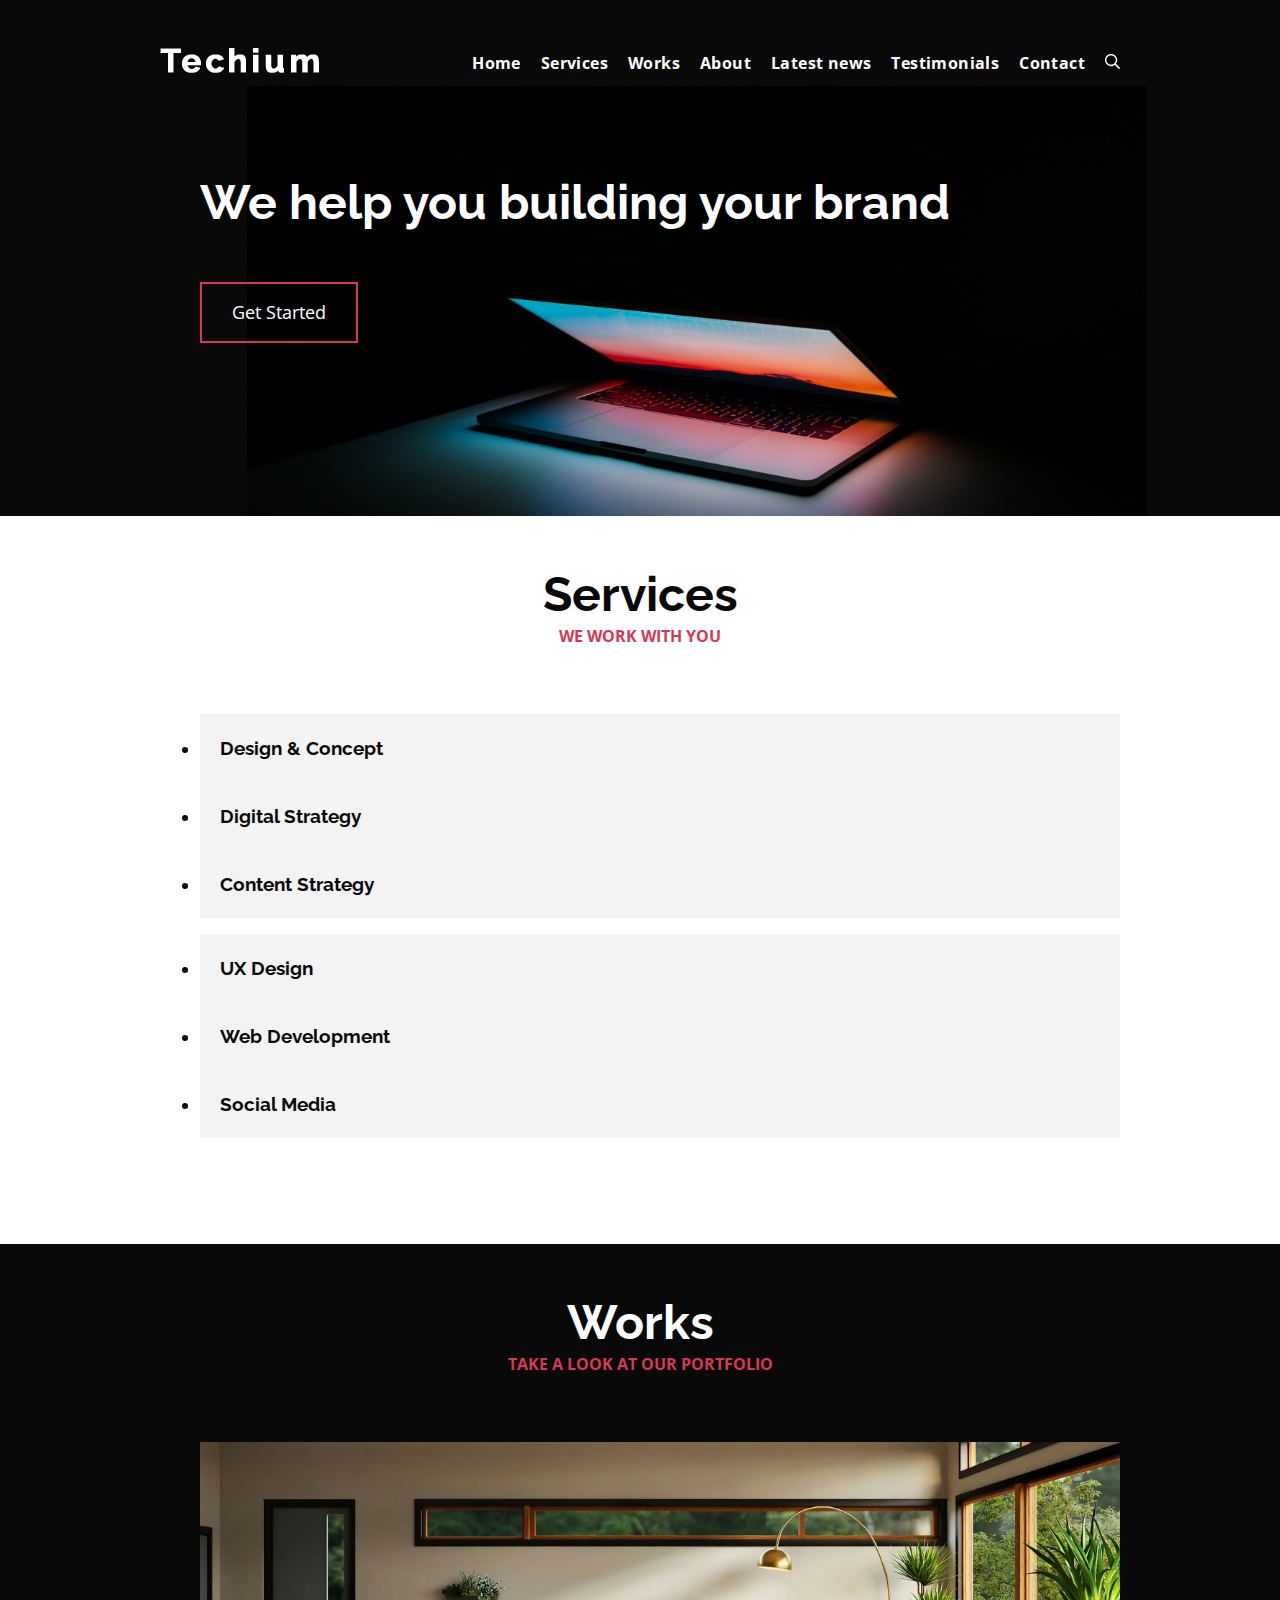
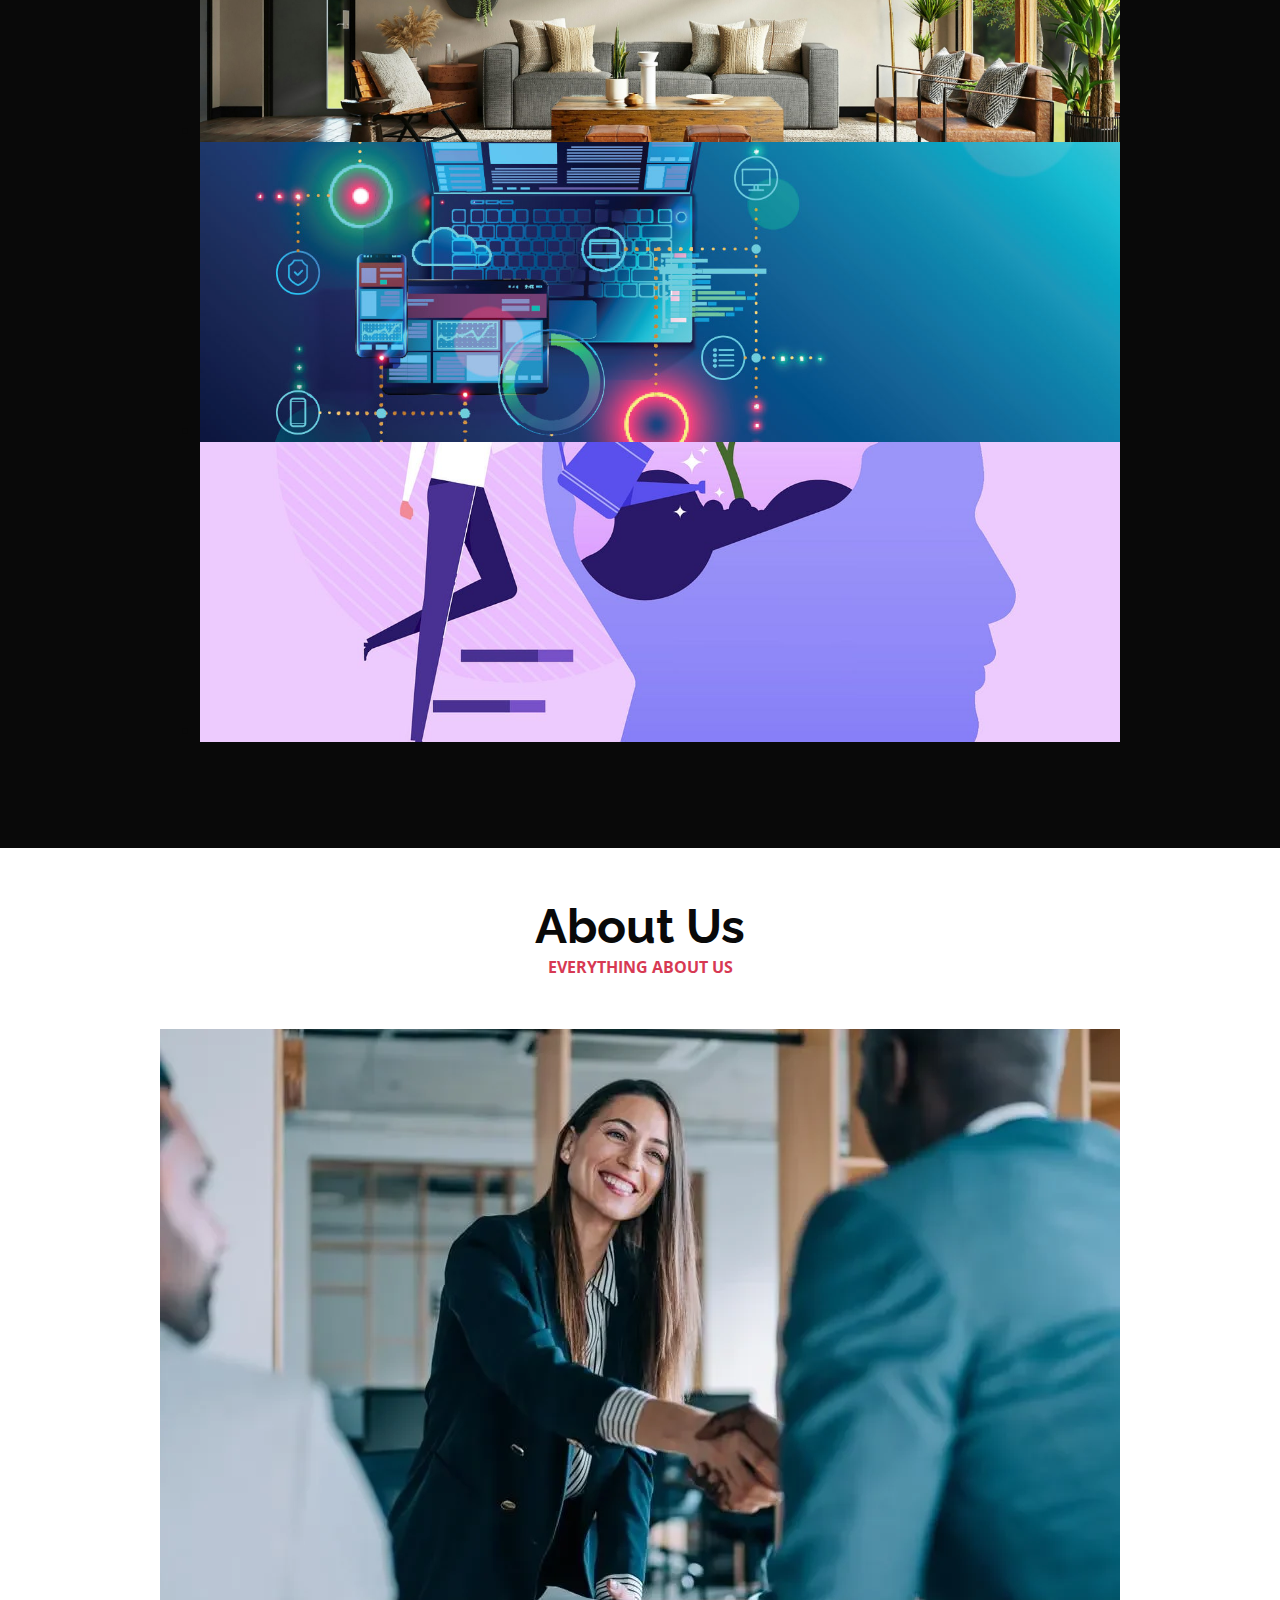
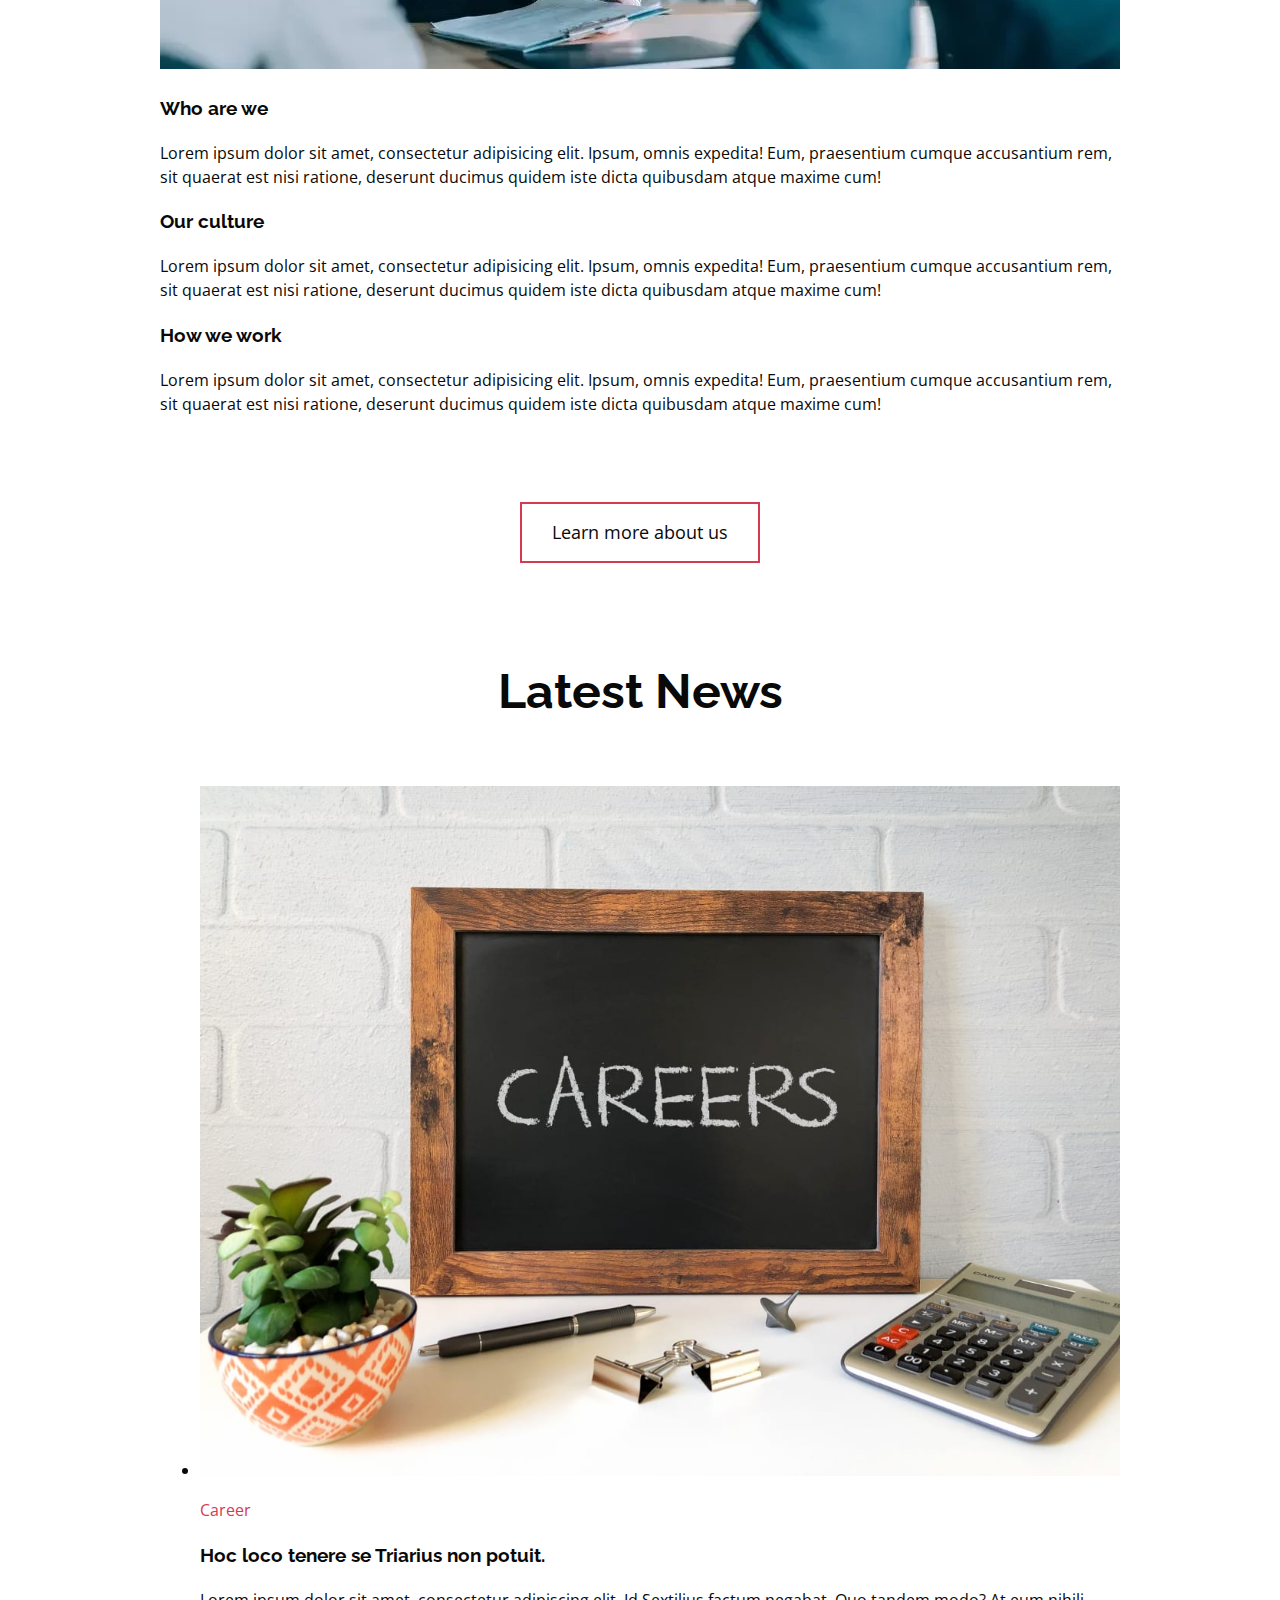
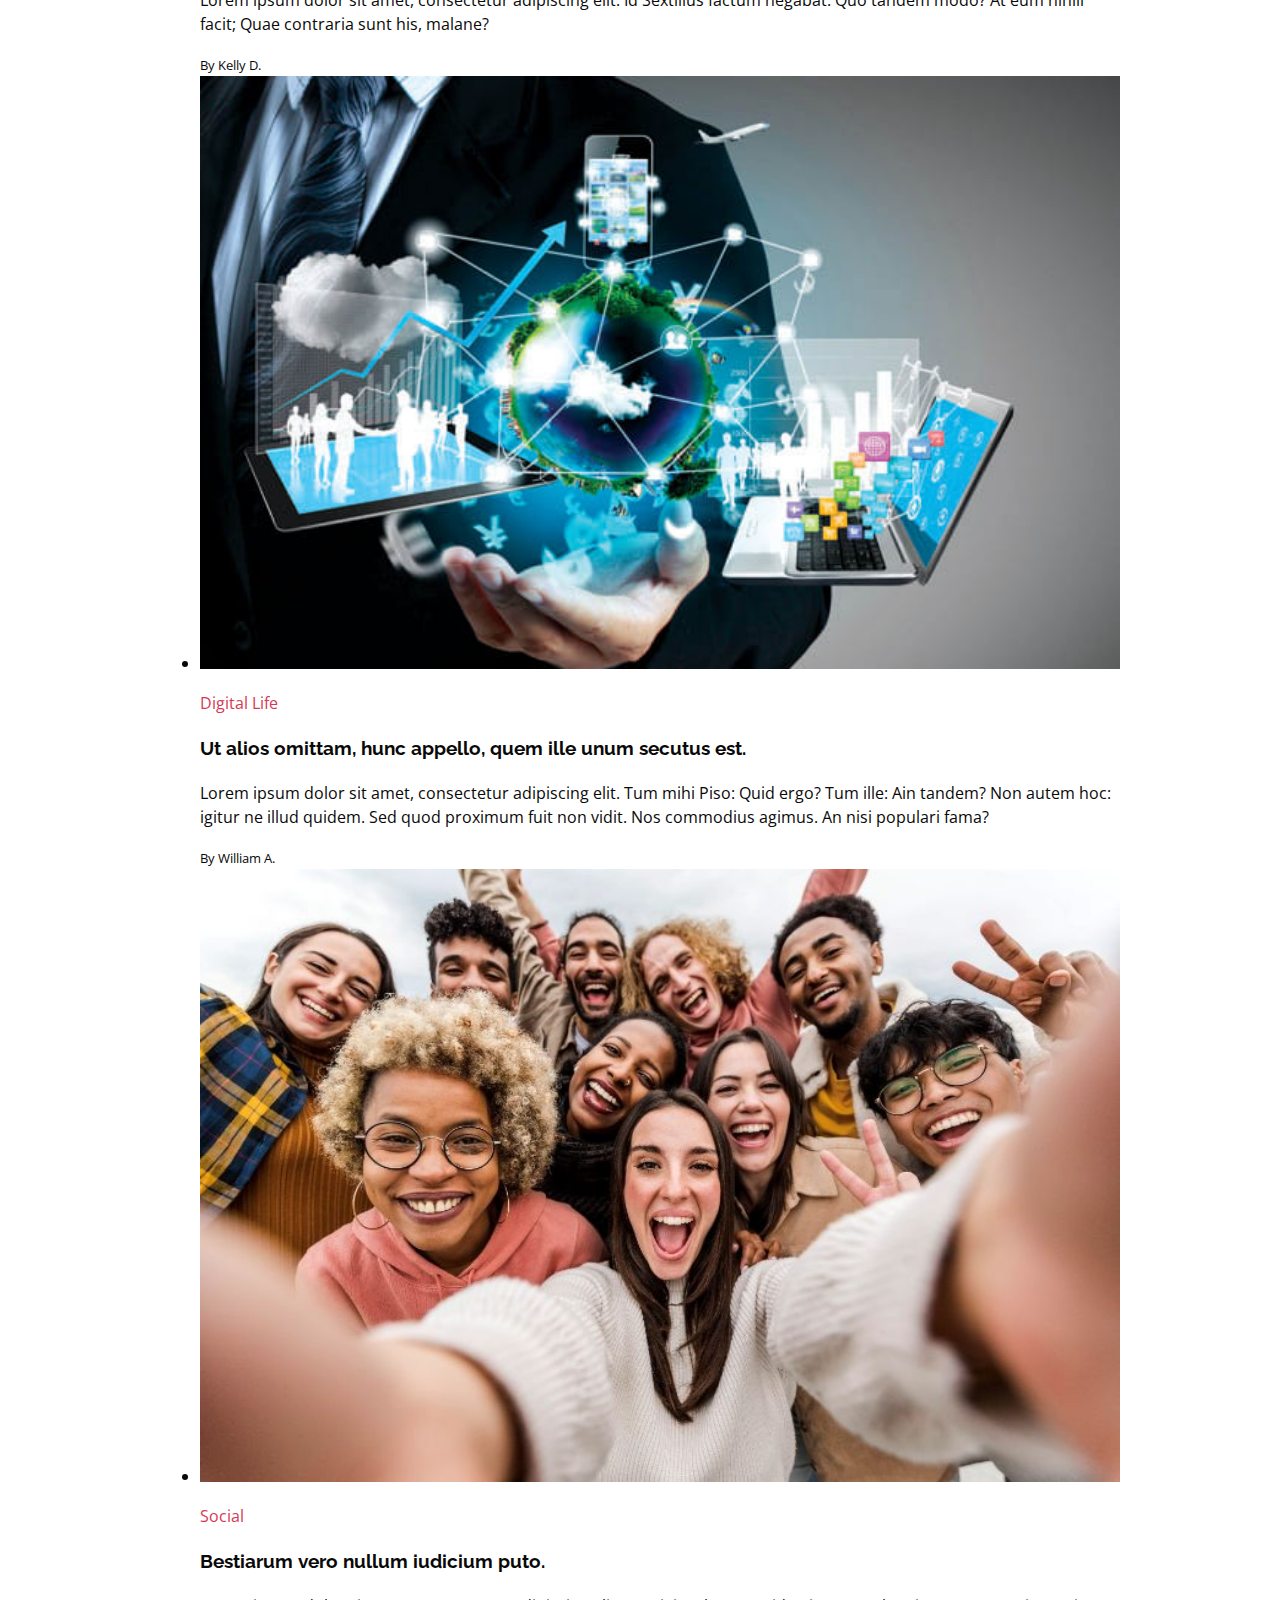
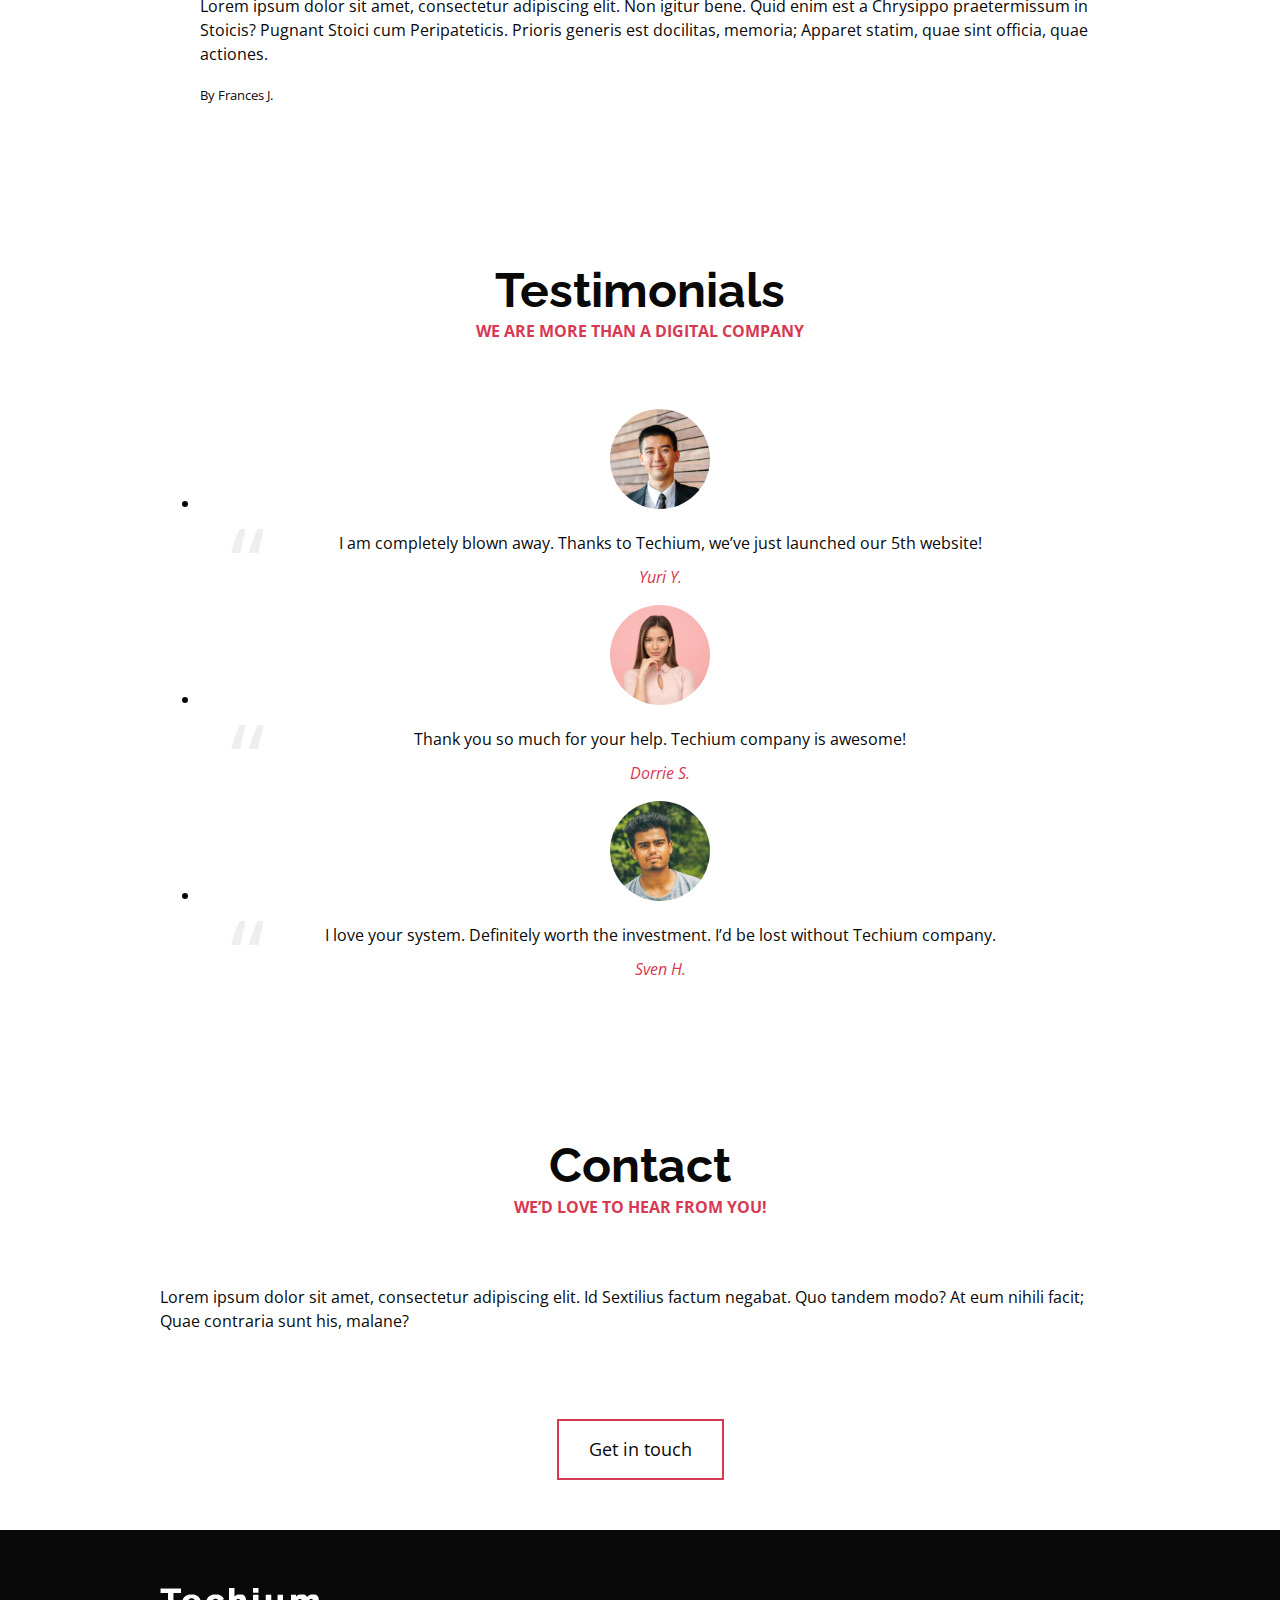
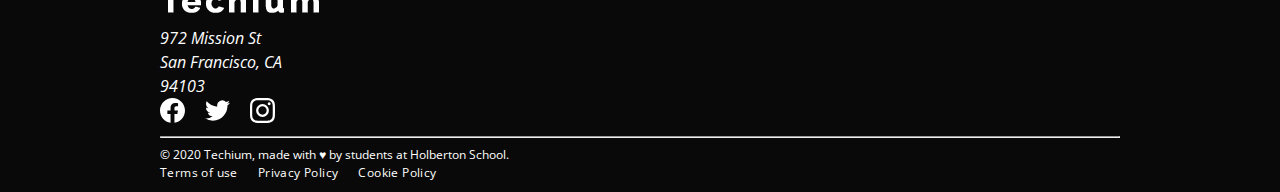
<file: responsive_design/08-index.html>
<!DOCTYPE html>
<html lang="en" dir="ltr">
  <head>
    <meta charset="utf-8">
    <meta name="viewport" content="width=device-width, initial-scale=1, viewport-fit=cover">
    <title>Homepage - Techium</title>
    <meta name="description" content="Description of the page less than 150 characters">
    <link rel="icon" type="image/png" href="images/favicon.jpg">
    <link href="https://fonts.googleapis.com/css?family=Open+Sans:400,700|Raleway:700&display=swap" rel="stylesheet">
    <link rel='stylesheet' href='08-styles.css'>
  </head>
  <body>
    <!– Header –>
    <header class="header" data-section-theme="dark">
      <div class="container">
            <div class="header-container">
        <div class="header-logo">
          <a href="#">
            <img src="images/logo-white.png" alt="Techium logo" width="160" height="40">
          </a>
        </div>
        <input class="menu-btn" type="checkbox" id="menu-btn">
        <label class="menu-icon" for="menu-btn">
          <span class="navicon"></span>
        </label>
        <nav class="navbar-menu">
          <ul class="nav">
            <li class="nav-item">
              <a href="#" class="nav-link">Home</a>
            </li>
            <li class="nav-item">
              <a href="#services" class="nav-link">Services</a>
            </li>
            <li class="nav-item">
              <a href="#works" class="nav-link">Works</a>
            </li>
            <li class="nav-item">
              <a href="#about" class="nav-link">About</a>
            </li>
            <li class="nav-item">
              <a href="#latest_news" class="nav-link">Latest news</a>
            </li>
            <li class="nav-item">
              <a href="#testimonials" class="nav-link">Testimonials</a>
            </li>
            <li class="nav-item">
              <a href="#contact" class="nav-link">Contact</a>
            </li>
                        <li class="nav-item">
                <form action="#" method="post" class="form-search">
                  <input type="search" name="q" id="search-input" placeholder="Search..." aria-label="Search through site content">
                  <button class="search-button">
                    <svg viewBox="0 0 512 512" xmlns="http://www.w3.org/2000/svg" width="20" height="20" class="search-icon">
                      <title>
                        Search icon
                      </title>
                      <path d="M508.5 468.9L387.1 347.5c-2.3-2.3-5.3-3.5-8.5-3.5h-13.2c31.5-36.5 50.6-84 50.6-136C416 93.1 322.9 0 208 0S0 93.1 0 208s93.1 208 208 208c52 0 99.5-19.1 136-50.6v13.2c0 3.2 1.3 6.2 3.5 8.5l121.4 121.4c4.7 4.7 12.3 4.7 17 0l22.6-22.6c4.7-4.7 4.7-12.3 0-17zM208 368c-88.4 0-160-71.6-160-160S119.6 48 208 48s160 71.6 160 160-71.6 160-160 160z"></path>
                    </svg>
                  </button>
                </form>
              </li>
          </ul>
        </nav>
      </div>
            </div>
    </header>
    <!– Main –>
    <main>
      <!– Hero section –>
      <section class="section-hero hero-homepage" data-section-theme="dark">
        <div class="container">
          <div class="section-body">
            <section class="section-inner">
              <h2 class="section-title">We help you building your brand</h2>
              <a href="#" class="button">Get Started</a>
            </section>
          </div>
        </div>
      </section>
      <!– Services section –>
      <section id="services" class="section section-services">
        <div class="container">
          <header class="section-header">
            <h2 class="section-title">Services</h2>
            <p class="section-tagline">We work with you</p>
          </header>
          <div class="section-body">
            <ul class="row">
              <li class="col-1-3">
                <div class="card-services">
                  <h3 class="card-title"><a href="#">Design & Concept</a></h3>
                </div>
              </li>
              <li class="col-1-3">
                <div class="card-services">
                  <h3 class="card-title"><a href="#">Digital Strategy</a></h3>
                </div>
              </li>
              <li class="col-1-3">
                <div class="card-services">
                  <h3 class="card-title"><a href="#">Content Strategy</a></h3>
                </div>
              </li>
            </ul>
            <ul class="row">
              <li class="col-1-3">
                <div class="card-services">
                  <h3 class="card-title"><a href="#">UX Design</a></h3>
                </div>
              </li>
              <li class="col-1-3">
                <div class="card-services">
                  <h3 class="card-title"><a href="#">Web Development</a></h3>
                </div>
              </li>
              <li class="col-1-3">
                <div class="card-services">
                  <h3 class="card-title"><a href="#">Social Media</a></h3>
                </div>
              </li>
            </ul>
          </div>
        </div>
      </section>
      <!– Works section –>
      <section id="works" class="section section-works" data-section-theme="dark">
        <div class="container">
          <header class="section-header">
            <h2 class="section-title">Works</h2>
            <p class="section-tagline">Take a look at our portfolio</p>
          </header>
          <div class="section-body">
            <ul class="row">
              <li class="col-1-3">
                <article class="card-work">
                  <div class="card-outer">
                    <div class="card-image">
                      <img src="images/Interior-Design-scaled.jpg" alt="">
                    </div>
                    <div class="card-inner">
                      <h3 class="card-title"><a href="#">Interior Design</a></h3>
                    </div>
                  </div>
                </article>
              </li>
              <li class="col-1-3">
                <article class="card-work">
                  <div class="card-outer">
                    <div class="card-image">
                      <img src="images/web-dev.jpg" alt="">
                    </div>
                    <div class="card-inner">
                      <h3 class="card-title"><a href="#">Web Development</a></h3>
                    </div>
                  </div>
                </article>
              </li>
              <li class="col-1-3">
                <article class="card-work">
                  <div class="card-outer">
                    <div class="card-image">
                      <img src="images/personal-development.jpg" alt="">
                    </div>
                    <div class="card-inner">
                      <h3 class="card-title"><a href="#">Personal Development</a></h3>
                    </div>
                  </div>
                </article>
              </li>
            </ul>
          </div>
        </div>
      </section>
      <!– About Us section –>
      <section id="about" class="section section-about-us">
        <div class="container">
          <header class="section-header">
            <h2 class="section-title">About Us</h2>
            <p class="section-tagline">Everything about us</p>
          </header>
          <div class="section-body">
            <div class="row">
              <div class="col-1-2">
                <picture>
                  <img
                  sizes="(max-width: 960px) 100vw, 960px"
                  srcset="
                  images/about-us_usm1i0_c_scale,w_380.webp 380w,
                  images/about-us_usm1i0_c_scale,w_960.webp 960w"
                  src="about-us_usm1i0_c_scale,w_960.webp"
                  alt="">
                  </picture>
              </div>
              <div class="col-1-2">
                <h3>Who are we</h3>
                <p>Lorem ipsum dolor sit amet, consectetur adipisicing elit. Ipsum, omnis expedita! Eum, praesentium cumque accusantium rem, sit quaerat est nisi ratione, deserunt ducimus quidem iste dicta quibusdam atque maxime cum!</p>
                <h3>Our culture</h3>
                <p>Lorem ipsum dolor sit amet, consectetur adipisicing elit. Ipsum, omnis expedita! Eum, praesentium cumque accusantium rem, sit quaerat est nisi ratione, deserunt ducimus quidem iste dicta quibusdam atque maxime cum!</p>
                <h3>How we work</h3>
                <p>Lorem ipsum dolor sit amet, consectetur adipisicing elit. Ipsum, omnis expedita! Eum, praesentium cumque accusantium rem, sit quaerat est nisi ratione, deserunt ducimus quidem iste dicta quibusdam atque maxime cum!</p>
              </div>
            </div>
          </div>
          <div class="section-footer">
            <a href="#" class="button">Learn more about us</a>
          </div>
        </div>
      </section>
      <!– Latest news section –>
      <section id="latest_news" class="section section-latest-news">
        <div class="container">
          <header class="section-header">
            <h2 class="section-title">Latest News</h2>
          </header>
          <div class="section-body">
            <ul class="row">
              <li class="col-1-3">
                <article class="card-blog">
                  <div>
                    <img
                      sizes="(max-width: 1200px) 100vw, 1200px"
                      srcset="
                      images/career_c361jy_c_scale,w_380.jpg 380w,
                      images/career_c361jy_c_scale,w_879.jpg 879w,
                      images/career_c361jy_c_scale,w_1200.jpg 1200w"
                      src="career_c361jy_c_scale,w_1200.jpg"
                      alt="">
                  </div>
                  <p class="card-category">Career</p>
                  <h3><a href="#">Hoc loco tenere se Triarius non potuit.</a></h3>
                  <p>Lorem ipsum dolor sit amet, consectetur adipiscing elit. Id Sextilius factum negabat. Quo tandem modo? At eum nihili facit; Quae contraria sunt his, malane?</p>
                  <small>By Kelly D.</small>
                </article>
              </li>
              <li class="col-1-3">
                <article class="card-blog">
                  <div>
                    <img
                      sizes="(max-width: 1550px) 40vw, 620px"
                      srcset="
                      images/digital-life_bilmzo_c_scale,w_380.jpg 380w,
                      images/digital-life_bilmzo_c_scale,w_620.jpg 620w"
                      src="digital-life_bilmzo_c_scale,w_620.jpg"
                      alt="">
                  </div>
                  <p class="card-category">Digital Life</p>
                  <h3><a href="#">Ut alios omittam, hunc appello, quem ille unum secutus est.</a></h3>
                  <p>Lorem ipsum dolor sit amet, consectetur adipiscing elit. Tum mihi Piso: Quid ergo? Tum ille: Ain tandem? Non autem hoc: igitur ne illud quidem. Sed quod proximum fuit non vidit. Nos commodius agimus. An nisi populari fama?</p>
                  <small>By William A.</small>
                </article>
              </li>
              <li class="col-1-3">
                <article class="card-blog">
                  <div>
                    <img src="images/social.jpg" alt="" width="305" height="305">
                  </div>
                  <p class="card-category">Social</p>
                  <h3><a href="#">Bestiarum vero nullum iudicium puto.</a></h3>
                  <p>Lorem ipsum dolor sit amet, consectetur adipiscing elit. Non igitur bene. Quid enim est a Chrysippo praetermissum in Stoicis? Pugnant Stoici cum Peripateticis. Prioris generis est docilitas, memoria; Apparet statim, quae sint officia, quae actiones.</p>
                  <small>By Frances J.</small>
                </article>
              </li>
            </ul>
          </div>
        </div>
      </section>
      <!– Testimonials section –>
      <section id="testimonial" class="section section-testimonial">
        <div class="container">
          <header class="section-header">
            <h2 class="section-title">Testimonials</h2>
            <p class="section-tagline">We are more than a digital company</p>
          </header>
          <div class="section-body">
            <ul class="row">
              <li class="col-1-3">
                <article class="card-testimonial">
                  <img src="images/bruce.png" alt="Yuri Y. avatar" width="100" height="100" class="card-avatar">
                  <blockquote class="card-quote">
                    <p>I am completely blown away. Thanks to Techium, we’ve just launched our 5th website!
                      <cite>Yuri Y.</cite>
                    </p>
                  </blockquote>
                </article>
              </li>
              <li class="col-1-3">
                <article class="card-testimonial">
                  <img src="images/nannie.png" alt="Dorrie S. avatar" width="100" height="100" class="card-avatar">
                  <blockquote class="card-quote">
                    <p>Thank you so much for your help. Techium company is awesome!
                      <cite>Dorrie S.</cite>
                    </p>
                  </blockquote>
                </article>
              </li>
              <li class="col-1-3">
                <article class="card-testimonial">
                  <img src="images/henry.png" alt="Sven H. avatar" width="100" height="100" class="card-avatar">
                  <blockquote class="card-quote">
                    <p>I love your system. Definitely worth the investment. I’d be lost without Techium company.
                      <cite>Sven H.</cite>
                    </p>
                  </blockquote>
                </article>
              </li>
            </ul>
          </div>
        </div>
      </section>
      <!– Contact section –>
      <section id="contact" class="section section-contact">
        <div class="container">
          <header class="section-header">
            <h2 class="section-title">Contact</h2>
            <p class="section-tagline">We’d love to hear from you!</p>
          </header>
          <div class="section-body">
            <p>Lorem ipsum dolor sit amet, consectetur adipiscing elit. Id Sextilius factum negabat. Quo tandem modo? At eum nihili facit; Quae contraria sunt his, malane?</p>
          </div>
          <div class="section-footer">
            <a href="#" class="button">Get in touch</a>
          </div>
        </div>
      </section>
    </main>
    <!– Footer –>
    <footer class="footer" data-section-theme="dark">
      <div  class="container">
        <div class="row">
          <div class="col-1-2">
            <img src="images/logo-white.png" alt="Techium logo" width="160" height="40">
            <address class="footer-address">
              972 Mission St<br>
              San Francisco, CA<br>
              94103
            </address>
          </div>
          <div class="col-1-2">
            <ul class="social nav">
              <li class="social-item nav-item">
                <a href="https://www.facebook.com/HolbertonSchool/" class="social-link">
                  <svg viewbox="0 0 24 24" xmlns="http://www.w3.org/2000/svg" width="25" height="25">
                    <title>
                      Facebook icon
                    </title>
                    <path d="M23.998 12c0-6.628-5.372-12-11.999-12C5.372 0 0 5.372 0 12c0 5.988 4.388 10.952 10.124 11.852v-8.384H7.078v-3.469h3.046V9.356c0-3.008 1.792-4.669 4.532-4.669 1.313 0 2.686.234 2.686.234v2.953H15.83c-1.49 0-1.955.925-1.955 1.874V12h3.328l-.532 3.469h-2.796v8.384c5.736-.9 10.124-5.864 10.124-11.853z"/>
                  </svg>
                </a>
              </li>
              <li class="social-item nav-item">
                <a href="https://twitter.com/holbertonschool" class="social-link">
                  <svg viewbox="0 0 24 24" xmlns="http://www.w3.org/2000/svg" width="25" height="25">
                    <title>
                      Twitter icon
                    </title>
                    <path d="M23.954 4.569a10 10 0 0 1-2.825.775 4.958 4.958 0 0 0 2.163-2.723c-.951.555-2.005.959-3.127 1.184a4.92 4.92 0 0 0-8.384 4.482C7.691 8.094 4.066 6.13 1.64 3.161a4.822 4.822 0 0 0-.666 2.475c0 1.71.87 3.213 2.188 4.096a4.904 4.904 0 0 1-2.228-.616v.061a4.923 4.923 0 0 0 3.946 4.827 4.996 4.996 0 0 1-2.212.085 4.937 4.937 0 0 0 4.604 3.417 9.868 9.868 0 0 1-6.102 2.105c-.39 0-.779-.023-1.17-.067a13.995 13.995 0 0 0 7.557 2.209c9.054 0 13.999-7.496 13.999-13.986 0-.209 0-.42-.015-.63a9.936 9.936 0 0 0 2.46-2.548l-.047-.02z"/>
                  </svg>
                </a>
              </li>
              <li class="social-item nav-item">
                <a href="https://www.instagram.com/holbertonschool/" class="social-link">
                  <svg viewbox="0 0 24 24" xmlns="http://www.w3.org/2000/svg" width="25" height="25">
                    <title>
                      Instagram icon
                    </title>
                    <path d="M12 0C8.74 0 8.333.015 7.053.072 5.775.132 4.905.333 4.14.63c-.789.306-1.459.717-2.126 1.384S.935 3.35.63 4.14C.333 4.905.131 5.775.072 7.053.012 8.333 0 8.74 0 12s.015 3.667.072 4.947c.06 1.277.261 2.148.558 2.913a5.885 5.885 0 0 0 1.384 2.126A5.868 5.868 0 0 0 4.14 23.37c.766.296 1.636.499 2.913.558C8.333 23.988 8.74 24 12 24s3.667-.015 4.947-.072c1.277-.06 2.148-.262 2.913-.558a5.898 5.898 0 0 0 2.126-1.384 5.86 5.86 0 0 0 1.384-2.126c.296-.765.499-1.636.558-2.913.06-1.28.072-1.687.072-4.947s-.015-3.667-.072-4.947c-.06-1.277-.262-2.149-.558-2.913a5.89 5.89 0 0 0-1.384-2.126A5.847 5.847 0 0 0 19.86.63c-.765-.297-1.636-.499-2.913-.558C15.667.012 15.26 0 12 0zm0 2.16c3.203 0 3.585.016 4.85.071 1.17.055 1.805.249 2.227.415.562.217.96.477 1.382.896.419.42.679.819.896 1.381.164.422.36 1.057.413 2.227.057 1.266.07 1.646.07 4.85s-.015 3.585-.074 4.85c-.061 1.17-.256 1.805-.421 2.227a3.81 3.81 0 0 1-.899 1.382 3.744 3.744 0 0 1-1.38.896c-.42.164-1.065.36-2.235.413-1.274.057-1.649.07-4.859.07-3.211 0-3.586-.015-4.859-.074-1.171-.061-1.816-.256-2.236-.421a3.716 3.716 0 0 1-1.379-.899 3.644 3.644 0 0 1-.9-1.38c-.165-.42-.359-1.065-.42-2.235-.045-1.26-.061-1.649-.061-4.844 0-3.196.016-3.586.061-4.861.061-1.17.255-1.814.42-2.234.21-.57.479-.96.9-1.381.419-.419.81-.689 1.379-.898.42-.166 1.051-.361 2.221-.421 1.275-.045 1.65-.06 4.859-.06l.045.03zm0 3.678a6.162 6.162 0 1 0 0 12.324 6.162 6.162 0 1 0 0-12.324zM12 16c-2.21 0-4-1.79-4-4s1.79-4 4-4 4 1.79 4 4-1.79 4-4 4zm7.846-10.405a1.441 1.441 0 0 1-2.88 0 1.44 1.44 0 0 1 2.88 0z"/>
                  </svg>
                </a>
              </li>
            </ul>
          </div>
        </div>
        <hr>
        <div class="row">
          <div class="col-1-2">
            <p class="footer-copyright">© 2020 Techium, made with ♥ by students at Holberton School.</p>
          </div>
          <div class="col-1-2">
            <ul class="footer-nav nav">
              <li class="footer-nav-item nav-item">
                <a href="#" class="footer-nav-link">Terms of use</a>
              </li>
              <li class="footer-nav-item nav-item">
                <a href="#" class="footer-nav-link">Privacy Policy</a>
              </li>
              <li class="footer-nav-item nav-item">
                <a href="#" class="footer-nav-link">Cookie Policy</a>
              </li>
            </ul>
          </div>
        </div>
      </div>
    </footer>
  </body>
</html>
</file>
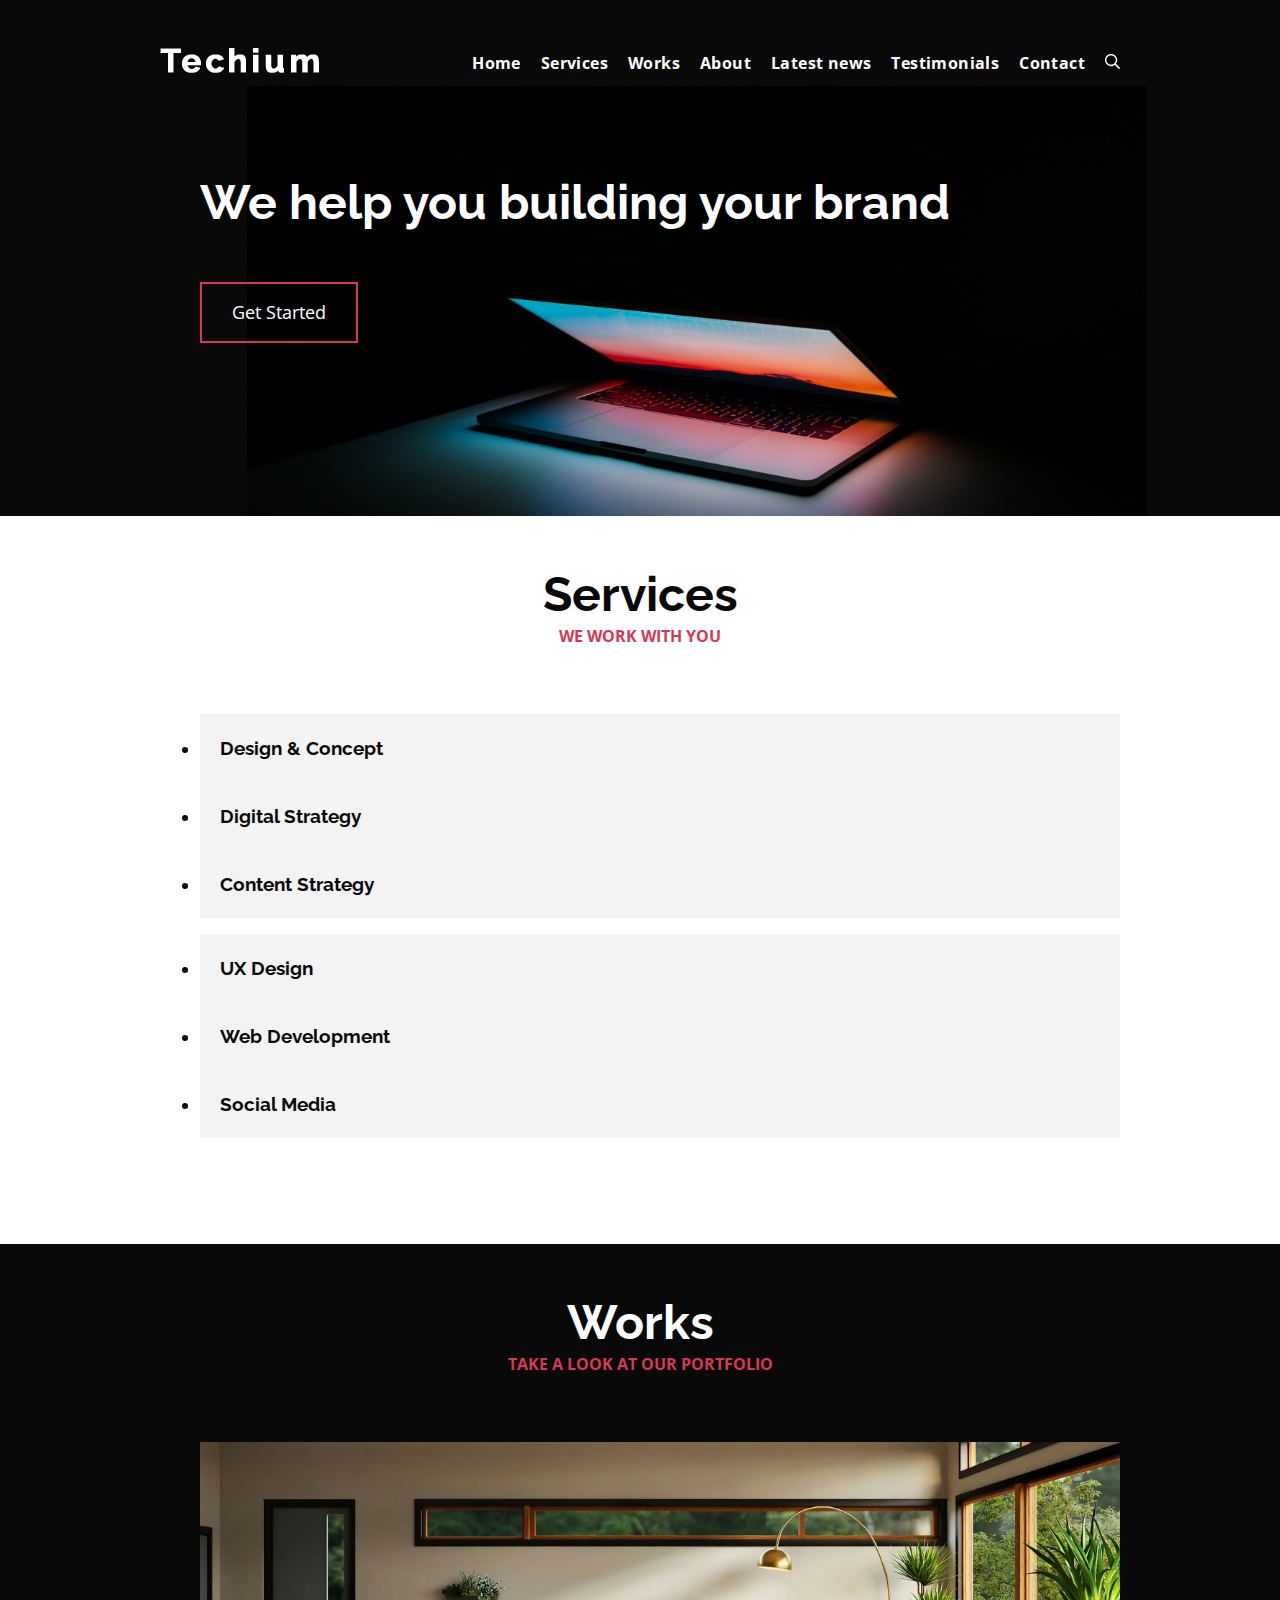
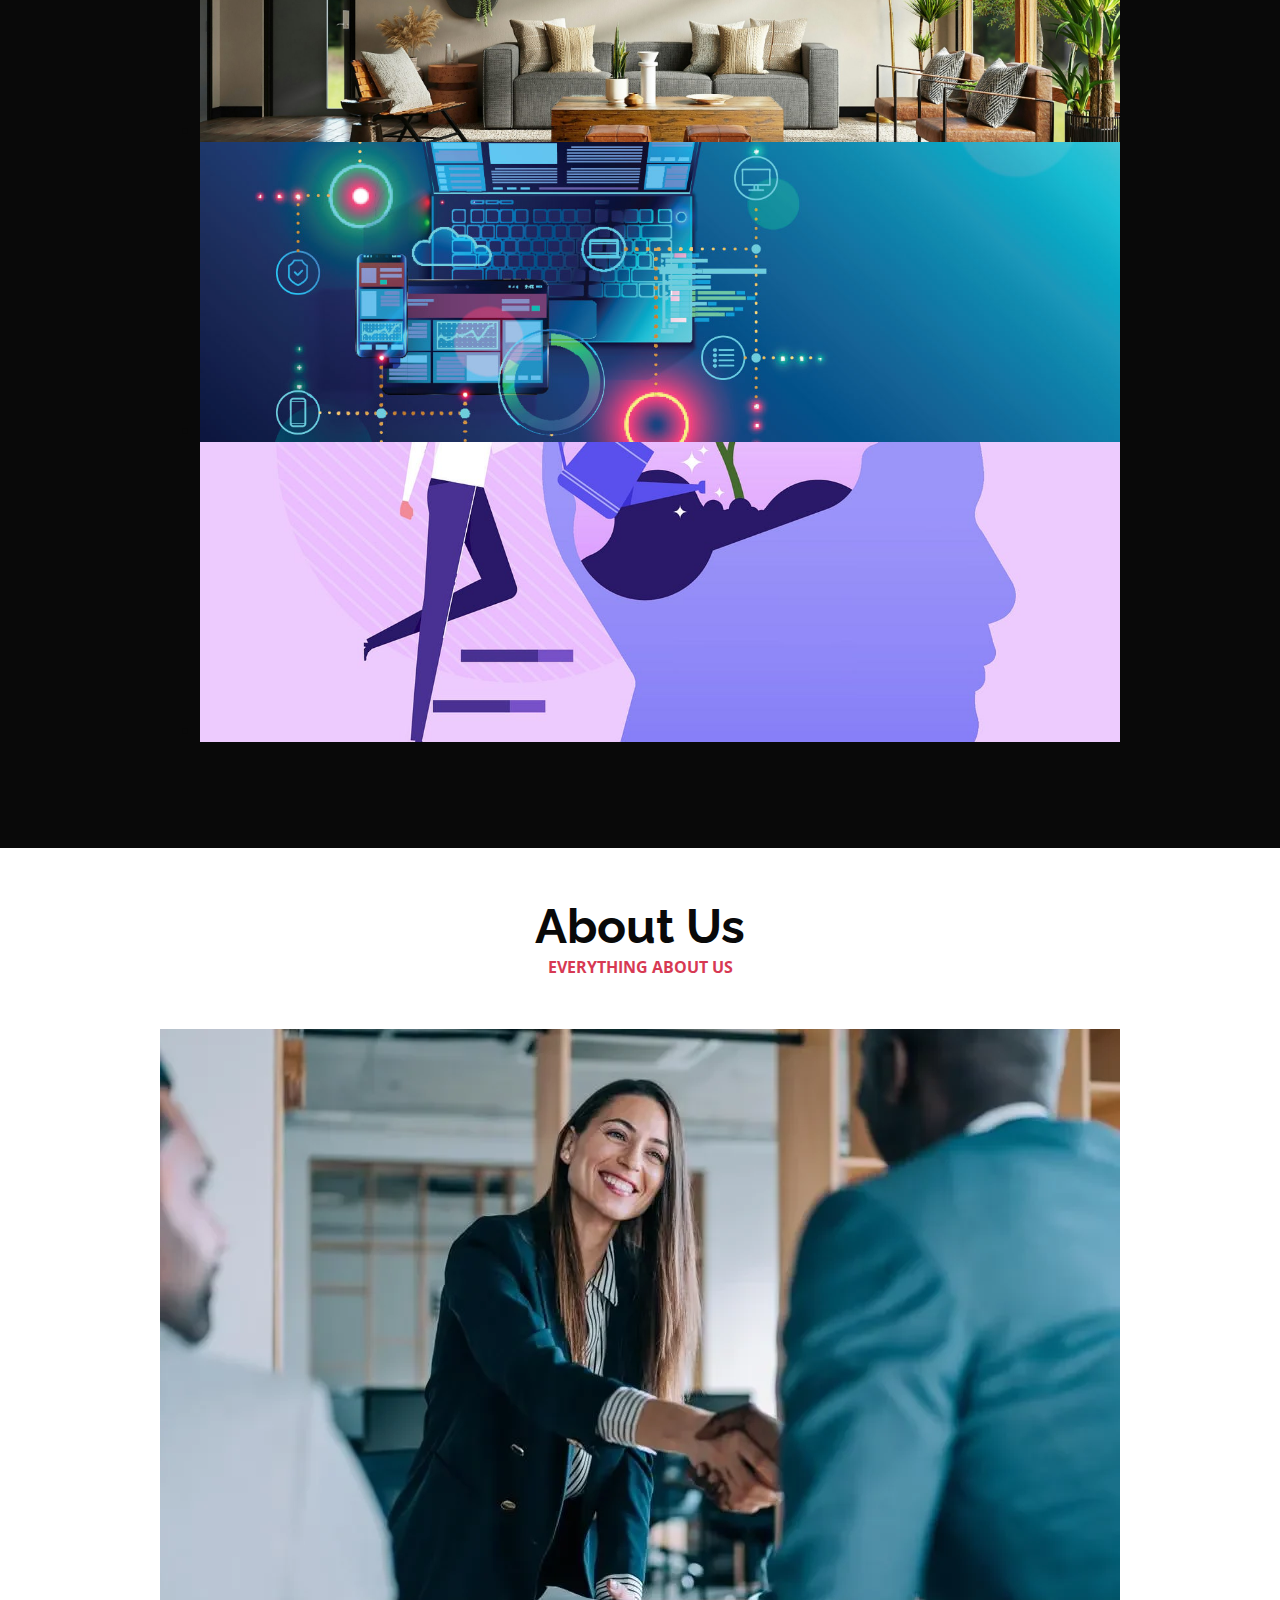
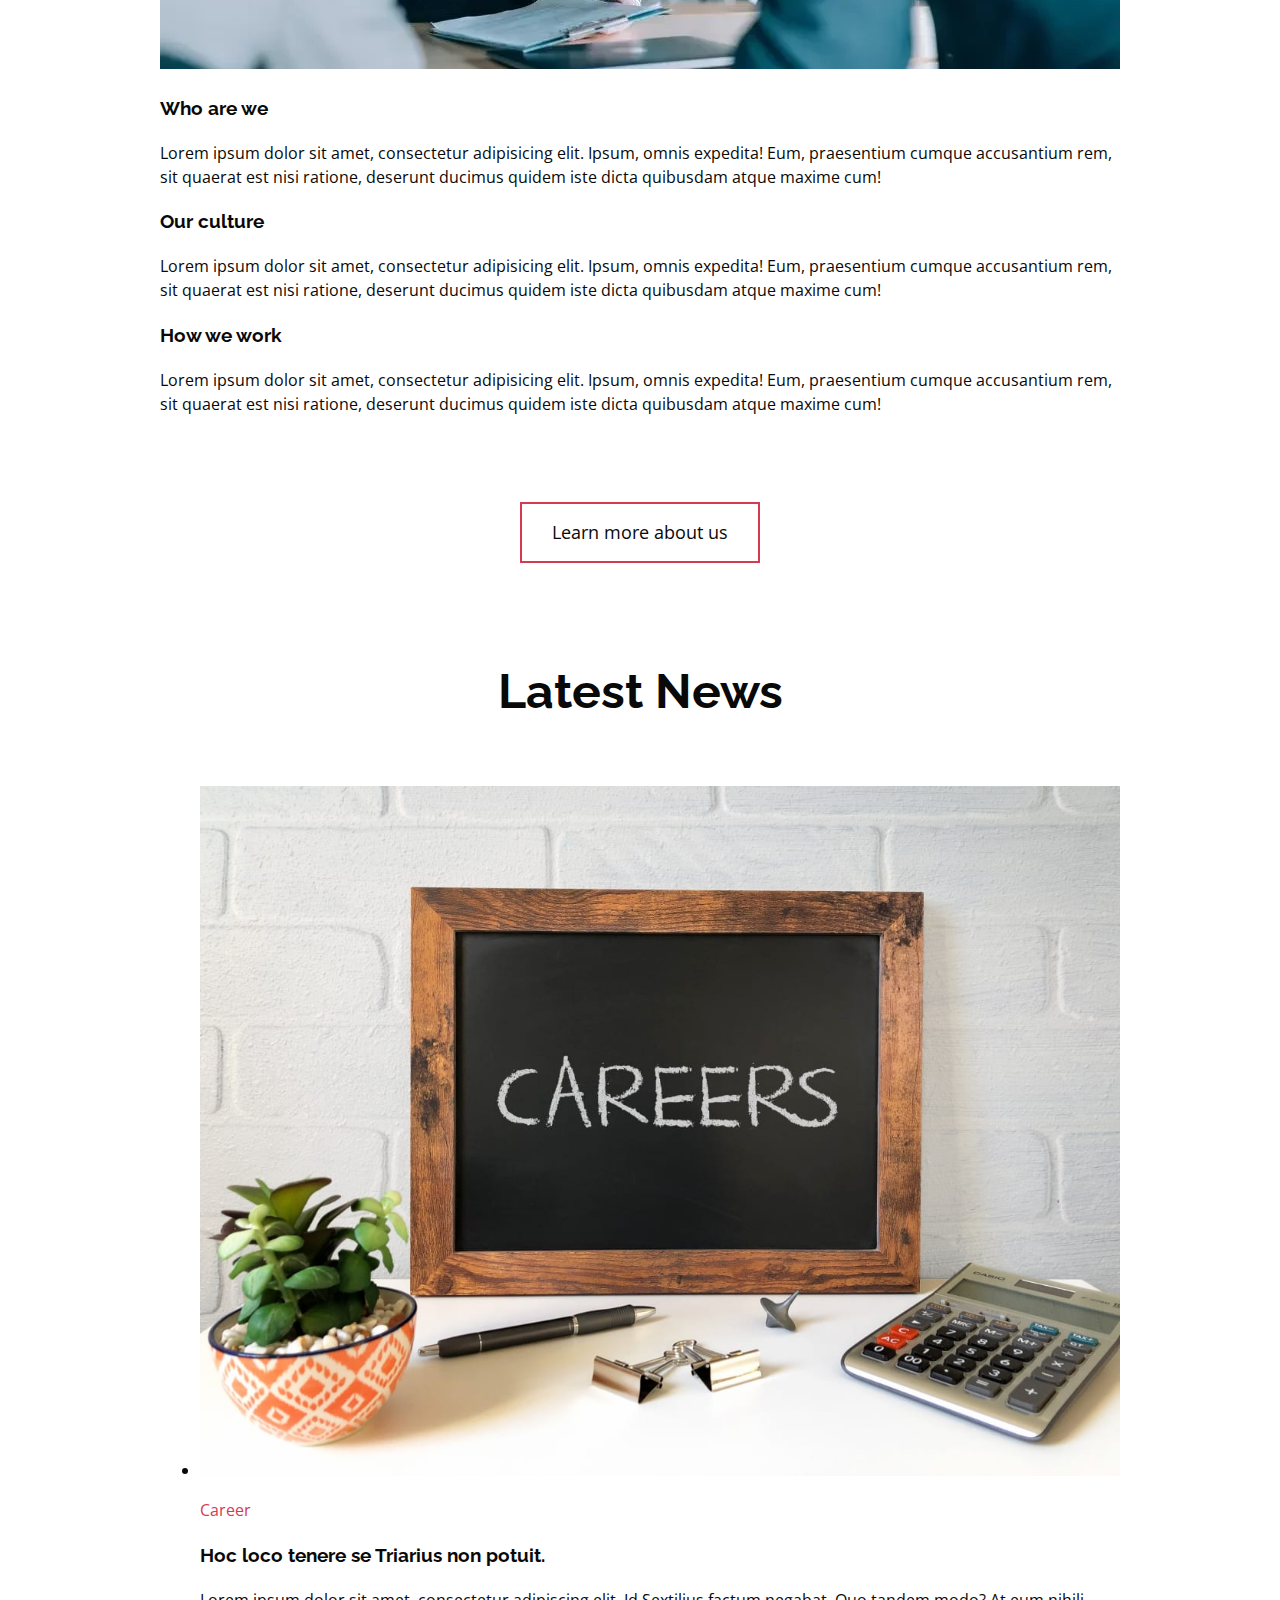
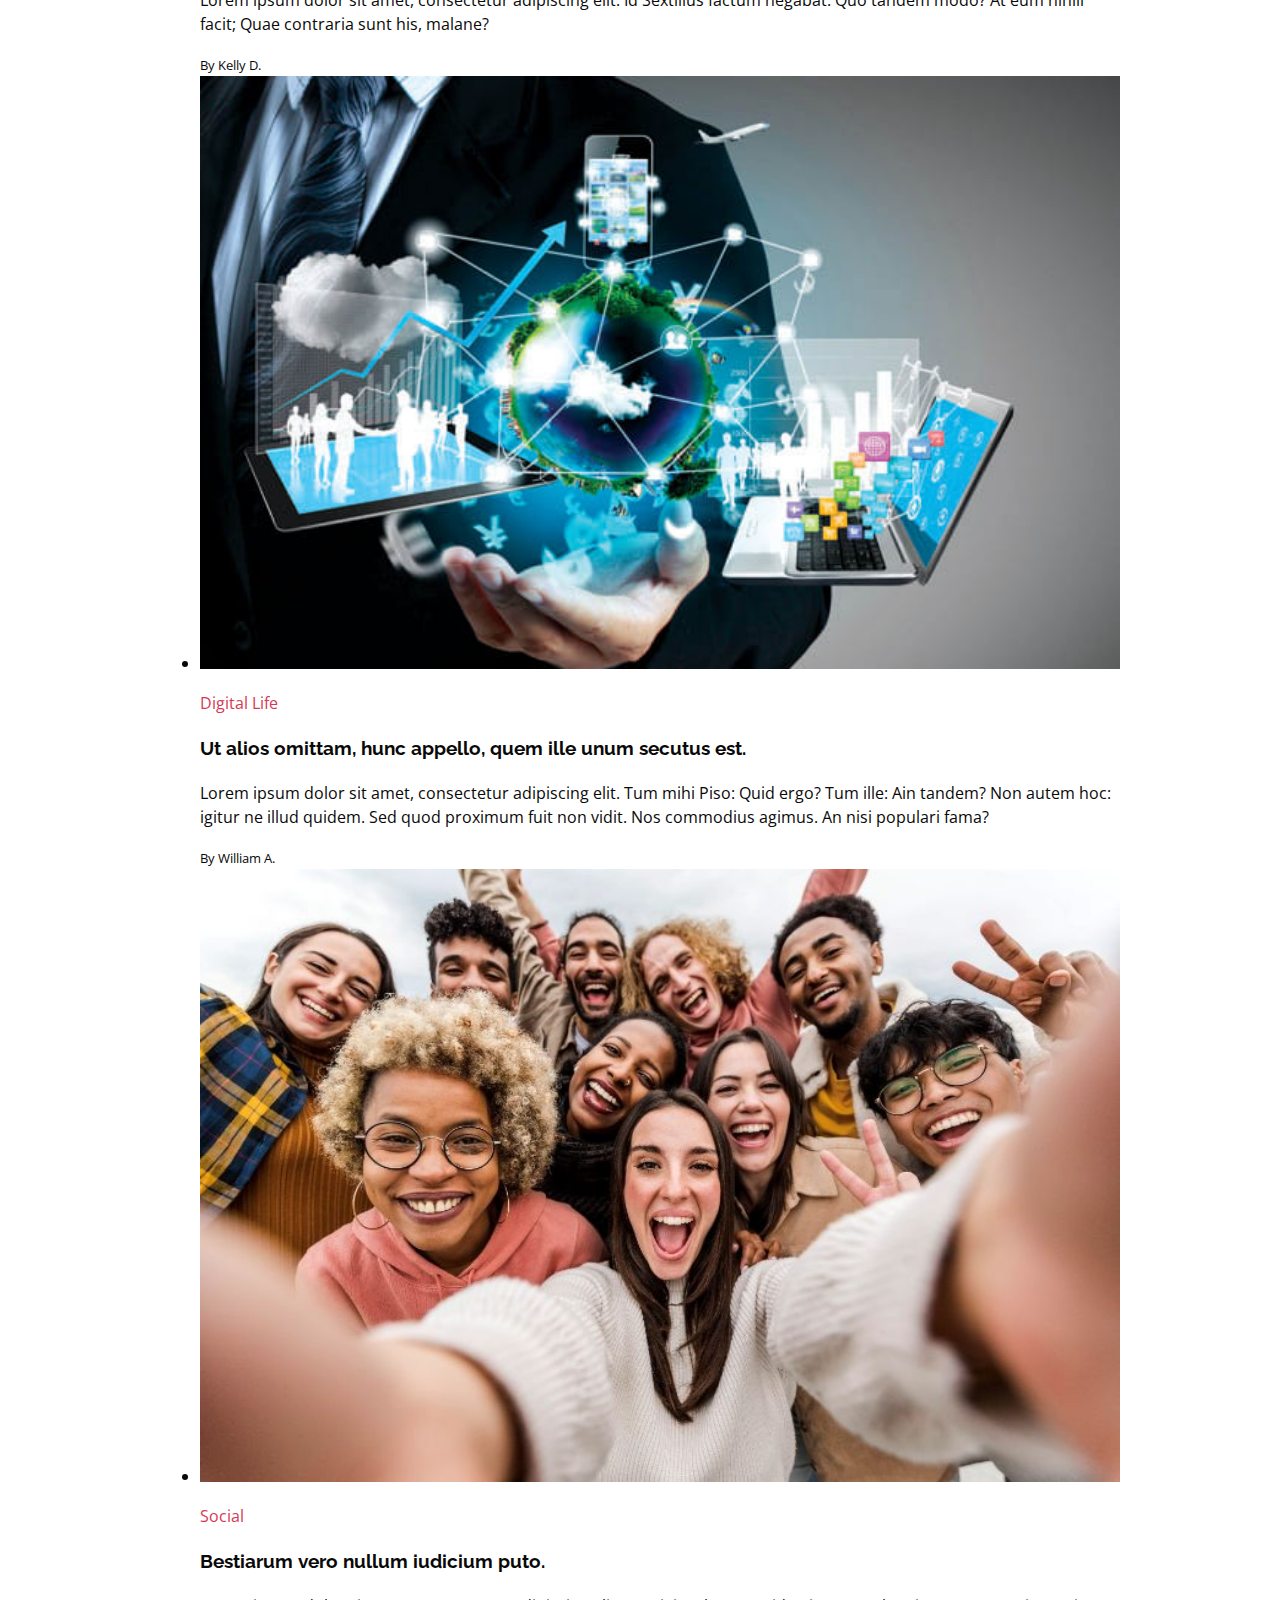
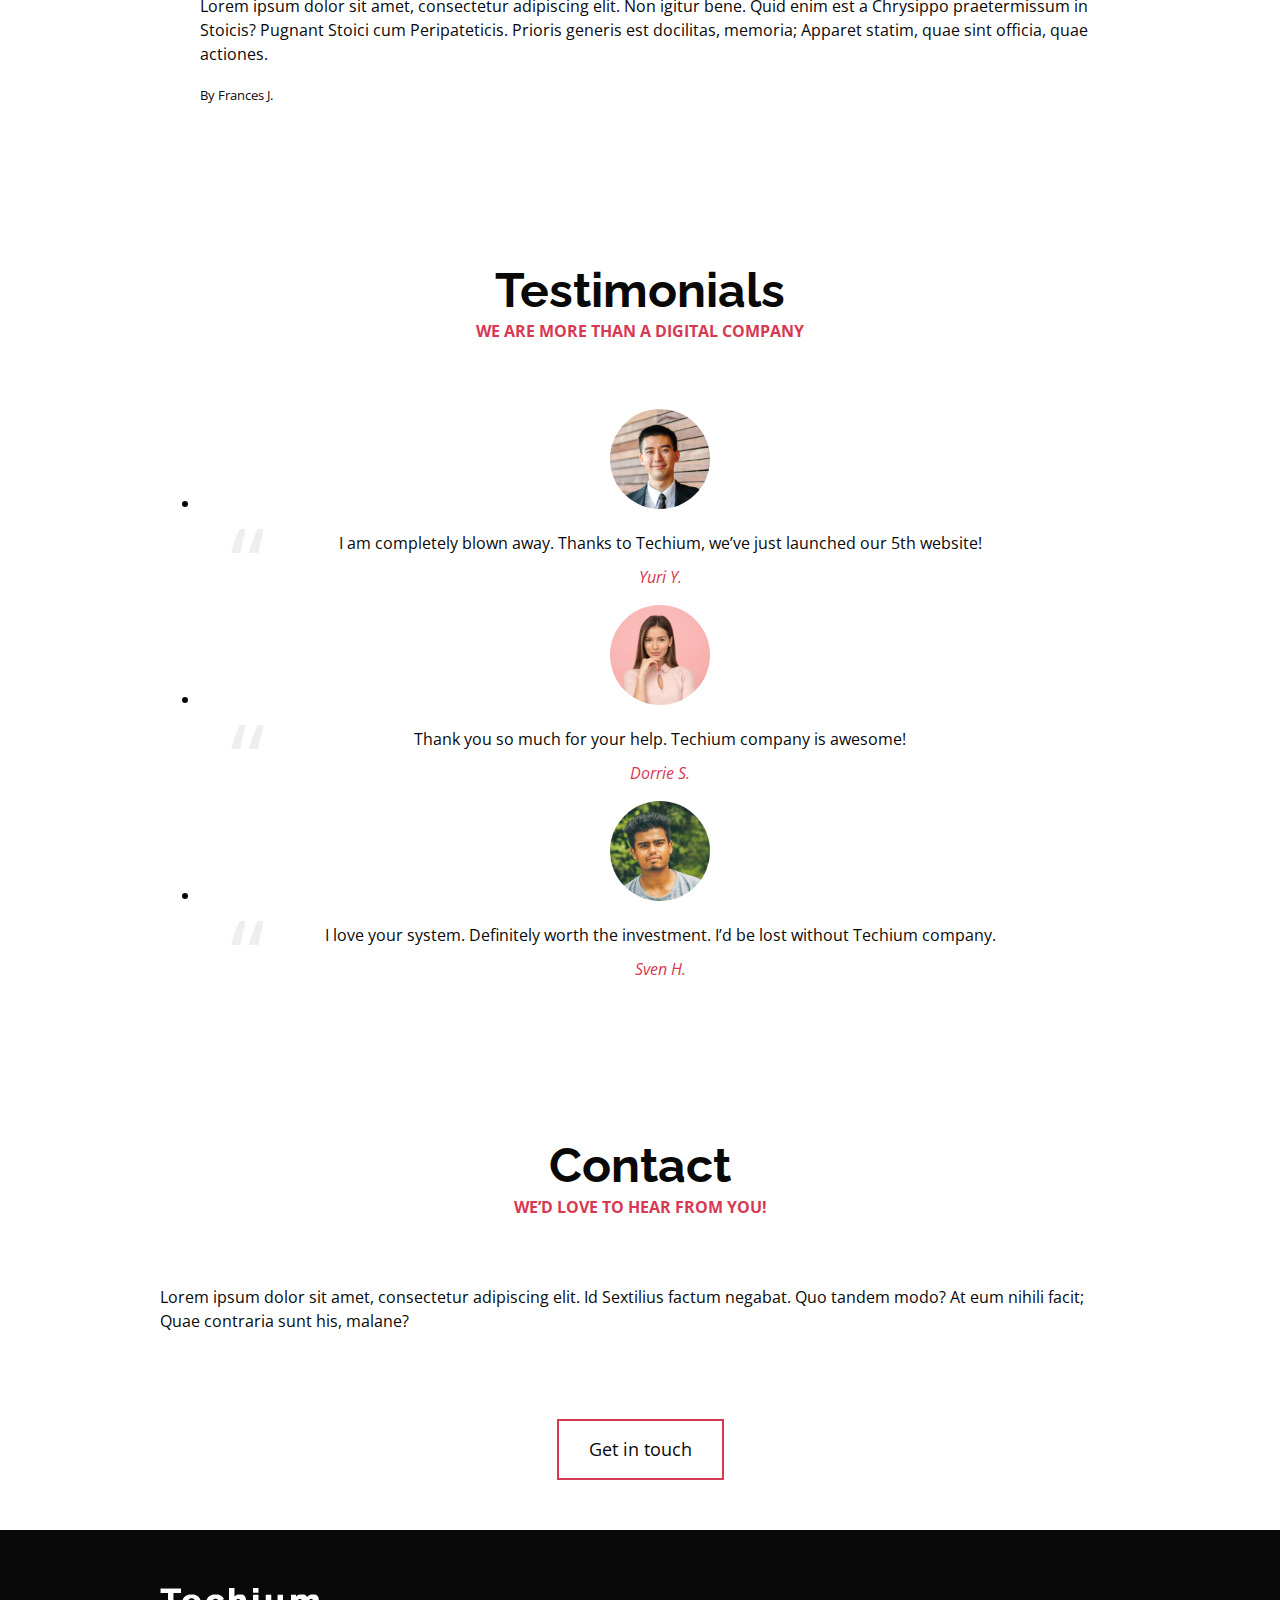
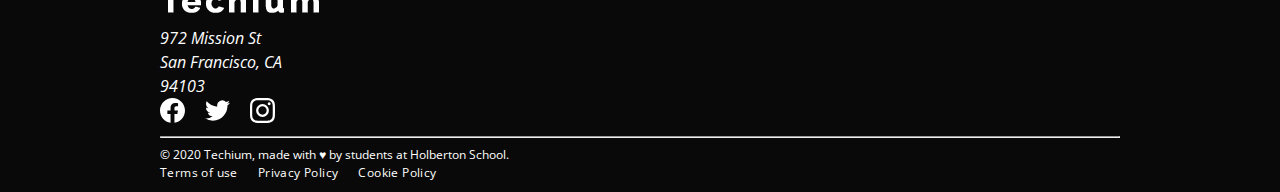
<file: responsive_design/09-index.html>
<!DOCTYPE html>
<html lang="en" dir="ltr">
  <head>
    <meta charset="utf-8">
    <meta name="viewport" content="width=device-width, initial-scale=1, viewport-fit=cover">
    <title>Homepage - Techium</title>
    <meta name="description" content="Description of the page less than 150 characters">
    <link rel="icon" type="image/png" href="images/favicon.jpg">
    <link href="https://fonts.googleapis.com/css?family=Open+Sans:400,700|Raleway:700&display=swap" rel="stylesheet">
    <link rel='stylesheet' href='09-styles.css'>
  </head>
  <body>
    <!– Header –>
    <header class="header" data-section-theme="dark">
      <div class="container">
            <div class="header-container">
        <div class="header-logo">
          <a href="#">
            <img src="images/logo-white.png" alt="Techium logo" width="160" height="40">
          </a>
        </div>
        <input class="menu-btn" type="checkbox" id="menu-btn">
        <label class="menu-icon" for="menu-btn">
          <span class="navicon"></span>
        </label>
        <nav class="navbar-menu">
          <ul class="nav">
            <li class="nav-item">
              <a href="#" class="nav-link">Home</a>
            </li>
            <li class="nav-item">
              <a href="#services" class="nav-link">Services</a>
            </li>
            <li class="nav-item">
              <a href="#works" class="nav-link">Works</a>
            </li>
            <li class="nav-item">
              <a href="#about" class="nav-link">About</a>
            </li>
            <li class="nav-item">
              <a href="#latest_news" class="nav-link">Latest news</a>
            </li>
            <li class="nav-item">
              <a href="#testimonials" class="nav-link">Testimonials</a>
            </li>
            <li class="nav-item">
              <a href="#contact" class="nav-link">Contact</a>
            </li>
                        <li class="nav-item">
                <form action="#" method="post" class="form-search">
                  <input type="search" name="q" id="search-input" placeholder="Search..." aria-label="Search through site content">
                  <button class="search-button">
                    <svg viewBox="0 0 512 512" xmlns="http://www.w3.org/2000/svg" width="20" height="20" class="search-icon">
                      <title>
                        Search icon
                      </title>
                      <path d="M508.5 468.9L387.1 347.5c-2.3-2.3-5.3-3.5-8.5-3.5h-13.2c31.5-36.5 50.6-84 50.6-136C416 93.1 322.9 0 208 0S0 93.1 0 208s93.1 208 208 208c52 0 99.5-19.1 136-50.6v13.2c0 3.2 1.3 6.2 3.5 8.5l121.4 121.4c4.7 4.7 12.3 4.7 17 0l22.6-22.6c4.7-4.7 4.7-12.3 0-17zM208 368c-88.4 0-160-71.6-160-160S119.6 48 208 48s160 71.6 160 160-71.6 160-160 160z"></path>
                    </svg>
                  </button>
                </form>
              </li>
          </ul>
        </nav>
      </div>
            </div>
    </header>
    <!– Main –>
    <main>
      <!– Hero section –>
      <section class="section-hero hero-homepage" data-section-theme="dark">
        <div class="container">
          <div class="section-body">
            <section class="section-inner">
              <h2 class="section-title">We help you building your brand</h2>
              <a href="#" class="button">Get Started</a>
            </section>
          </div>
        </div>
      </section>
      <!– Services section –>
      <section id="services" class="section section-services">
        <div class="container">
          <header class="section-header">
            <h2 class="section-title">Services</h2>
            <p class="section-tagline">We work with you</p>
          </header>
          <div class="section-body">
            <ul class="row">
              <li class="col-1-3">
                <div class="card-services">
                  <h3 class="card-title"><a href="#">Design & Concept</a></h3>
                </div>
              </li>
              <li class="col-1-3">
                <div class="card-services">
                  <h3 class="card-title"><a href="#">Digital Strategy</a></h3>
                </div>
              </li>
              <li class="col-1-3">
                <div class="card-services">
                  <h3 class="card-title"><a href="#">Content Strategy</a></h3>
                </div>
              </li>
            </ul>
            <ul class="row">
              <li class="col-1-3">
                <div class="card-services">
                  <h3 class="card-title"><a href="#">UX Design</a></h3>
                </div>
              </li>
              <li class="col-1-3">
                <div class="card-services">
                  <h3 class="card-title"><a href="#">Web Development</a></h3>
                </div>
              </li>
              <li class="col-1-3">
                <div class="card-services">
                  <h3 class="card-title"><a href="#">Social Media</a></h3>
                </div>
              </li>
            </ul>
          </div>
        </div>
      </section>
      <!– Works section –>
      <section id="works" class="section section-works" data-section-theme="dark">
        <div class="container">
          <header class="section-header">
            <h2 class="section-title">Works</h2>
            <p class="section-tagline">Take a look at our portfolio</p>
          </header>
          <div class="section-body">
            <ul class="row">
              <li class="col-1-3">
                <article class="card-work">
                  <div class="card-outer">
                    <div class="card-image">
                      <img src="images/Interior-Design-scaled.jpg" alt="">
                    </div>
                    <div class="card-inner">
                      <h3 class="card-title"><a href="#">Interior Design</a></h3>
                    </div>
                  </div>
                </article>
              </li>
              <li class="col-1-3">
                <article class="card-work">
                  <div class="card-outer">
                    <div class="card-image">
                      <img src="images/web-dev.jpg" alt="">
                    </div>
                    <div class="card-inner">
                      <h3 class="card-title"><a href="#">Web Development</a></h3>
                    </div>
                  </div>
                </article>
              </li>
              <li class="col-1-3">
                <article class="card-work">
                  <div class="card-outer">
                    <div class="card-image">
                      <img src="images/personal-development.jpg" alt="">
                    </div>
                    <div class="card-inner">
                      <h3 class="card-title"><a href="#">Personal Development</a></h3>
                    </div>
                  </div>
                </article>
              </li>
            </ul>
          </div>
        </div>
      </section>
      <!– About Us section –>
      <section id="about" class="section section-about-us">
        <div class="container">
          <header class="section-header">
            <h2 class="section-title">About Us</h2>
            <p class="section-tagline">Everything about us</p>
          </header>
          <div class="section-body">
            <div class="row">
              <div class="col-1-2">
                <picture>
                  <img
                  sizes="(max-width: 960px) 100vw, 960px"
                  srcset="
                  images/about-us_usm1i0_c_scale,w_380.webp 380w,
                  images/about-us_usm1i0_c_scale,w_960.webp 960w"
                  src="about-us_usm1i0_c_scale,w_960.webp"
                  alt="">
                  </picture>
              </div>
              <div class="col-1-2">
                <h3>Who are we</h3>
                <p>Lorem ipsum dolor sit amet, consectetur adipisicing elit. Ipsum, omnis expedita! Eum, praesentium cumque accusantium rem, sit quaerat est nisi ratione, deserunt ducimus quidem iste dicta quibusdam atque maxime cum!</p>
                <h3>Our culture</h3>
                <p>Lorem ipsum dolor sit amet, consectetur adipisicing elit. Ipsum, omnis expedita! Eum, praesentium cumque accusantium rem, sit quaerat est nisi ratione, deserunt ducimus quidem iste dicta quibusdam atque maxime cum!</p>
                <h3>How we work</h3>
                <p>Lorem ipsum dolor sit amet, consectetur adipisicing elit. Ipsum, omnis expedita! Eum, praesentium cumque accusantium rem, sit quaerat est nisi ratione, deserunt ducimus quidem iste dicta quibusdam atque maxime cum!</p>
              </div>
            </div>
          </div>
          <div class="section-footer">
            <a href="#" class="button">Learn more about us</a>
          </div>
        </div>
      </section>
      <!– Latest news section –>
      <section id="latest_news" class="section section-latest-news">
        <div class="container">
          <header class="section-header">
            <h2 class="section-title">Latest News</h2>
          </header>
          <div class="section-body">
            <ul class="row">
              <li class="col-1-3">
                <article class="card-blog">
                  <div>
                    <img
                      sizes="(max-width: 1200px) 100vw, 1200px"
                      srcset="
                      images/career_c361jy_c_scale,w_380.jpg 380w,
                      images/career_c361jy_c_scale,w_879.jpg 879w,
                      images/career_c361jy_c_scale,w_1200.jpg 1200w"
                      src="career_c361jy_c_scale,w_1200.jpg"
                      alt="">
                  </div>
                  <p class="card-category">Career</p>
                  <h3><a href="#">Hoc loco tenere se Triarius non potuit.</a></h3>
                  <p>Lorem ipsum dolor sit amet, consectetur adipiscing elit. Id Sextilius factum negabat. Quo tandem modo? At eum nihili facit; Quae contraria sunt his, malane?</p>
                  <small>By Kelly D.</small>
                </article>
              </li>
              <li class="col-1-3">
                <article class="card-blog">
                  <div>
                    <img
                      sizes="(max-width: 1550px) 40vw, 620px"
                      srcset="
                      images/digital-life_bilmzo_c_scale,w_380.jpg 380w,
                      images/digital-life_bilmzo_c_scale,w_620.jpg 620w"
                      src="digital-life_bilmzo_c_scale,w_620.jpg"
                      alt="">
                  </div>
                  <p class="card-category">Digital Life</p>
                  <h3><a href="#">Ut alios omittam, hunc appello, quem ille unum secutus est.</a></h3>
                  <p>Lorem ipsum dolor sit amet, consectetur adipiscing elit. Tum mihi Piso: Quid ergo? Tum ille: Ain tandem? Non autem hoc: igitur ne illud quidem. Sed quod proximum fuit non vidit. Nos commodius agimus. An nisi populari fama?</p>
                  <small>By William A.</small>
                </article>
              </li>
              <li class="col-1-3">
                <article class="card-blog">
                  <div>
                    <img src="images/social.jpg" alt="" width="305" height="305">
                  </div>
                  <p class="card-category">Social</p>
                  <h3><a href="#">Bestiarum vero nullum iudicium puto.</a></h3>
                  <p>Lorem ipsum dolor sit amet, consectetur adipiscing elit. Non igitur bene. Quid enim est a Chrysippo praetermissum in Stoicis? Pugnant Stoici cum Peripateticis. Prioris generis est docilitas, memoria; Apparet statim, quae sint officia, quae actiones.</p>
                  <small>By Frances J.</small>
                </article>
              </li>
            </ul>
          </div>
        </div>
      </section>
      <!– Testimonials section –>
      <section id="testimonial" class="section section-testimonial">
        <div class="container">
          <header class="section-header">
            <h2 class="section-title">Testimonials</h2>
            <p class="section-tagline">We are more than a digital company</p>
          </header>
          <div class="section-body">
            <ul class="row">
              <li class="col-1-3">
                <article class="card-testimonial">
                  <img src="images/bruce.png" alt="Yuri Y. avatar" width="100" height="100" class="card-avatar">
                  <blockquote class="card-quote">
                    <p>I am completely blown away. Thanks to Techium, we’ve just launched our 5th website!
                      <cite>Yuri Y.</cite>
                    </p>
                  </blockquote>
                </article>
              </li>
              <li class="col-1-3">
                <article class="card-testimonial">
                  <img src="images/nannie.png" alt="Dorrie S. avatar" width="100" height="100" class="card-avatar">
                  <blockquote class="card-quote">
                    <p>Thank you so much for your help. Techium company is awesome!
                      <cite>Dorrie S.</cite>
                    </p>
                  </blockquote>
                </article>
              </li>
              <li class="col-1-3">
                <article class="card-testimonial">
                  <img src="images/henry.png" alt="Sven H. avatar" width="100" height="100" class="card-avatar">
                  <blockquote class="card-quote">
                    <p>I love your system. Definitely worth the investment. I’d be lost without Techium company.
                      <cite>Sven H.</cite>
                    </p>
                  </blockquote>
                </article>
              </li>
            </ul>
          </div>
        </div>
      </section>
      <!– Contact section –>
      <section id="contact" class="section section-contact">
        <div class="container">
          <header class="section-header">
            <h2 class="section-title">Contact</h2>
            <p class="section-tagline">We’d love to hear from you!</p>
          </header>
          <div class="section-body">
            <p>Lorem ipsum dolor sit amet, consectetur adipiscing elit. Id Sextilius factum negabat. Quo tandem modo? At eum nihili facit; Quae contraria sunt his, malane?</p>
          </div>
          <div class="section-footer">
            <a href="#" class="button">Get in touch</a>
          </div>
        </div>
      </section>
    </main>
    <!– Footer –>
    <footer class="footer" data-section-theme="dark">
      <div  class="container">
        <div class="row">
          <div class="col-1-2">
            <img src="images/logo-white.png" alt="Techium logo" width="160" height="40">
            <address class="footer-address">
              972 Mission St<br>
              San Francisco, CA<br>
              94103
            </address>
          </div>
          <div class="col-1-2">
            <ul class="social nav">
              <li class="social-item nav-item">
                <a href="https://www.facebook.com/HolbertonSchool/" class="social-link">
                  <svg viewbox="0 0 24 24" xmlns="http://www.w3.org/2000/svg" width="25" height="25">
                    <title>
                      Facebook icon
                    </title>
                    <path d="M23.998 12c0-6.628-5.372-12-11.999-12C5.372 0 0 5.372 0 12c0 5.988 4.388 10.952 10.124 11.852v-8.384H7.078v-3.469h3.046V9.356c0-3.008 1.792-4.669 4.532-4.669 1.313 0 2.686.234 2.686.234v2.953H15.83c-1.49 0-1.955.925-1.955 1.874V12h3.328l-.532 3.469h-2.796v8.384c5.736-.9 10.124-5.864 10.124-11.853z"/>
                  </svg>
                </a>
              </li>
              <li class="social-item nav-item">
                <a href="https://twitter.com/holbertonschool" class="social-link">
                  <svg viewbox="0 0 24 24" xmlns="http://www.w3.org/2000/svg" width="25" height="25">
                    <title>
                      Twitter icon
                    </title>
                    <path d="M23.954 4.569a10 10 0 0 1-2.825.775 4.958 4.958 0 0 0 2.163-2.723c-.951.555-2.005.959-3.127 1.184a4.92 4.92 0 0 0-8.384 4.482C7.691 8.094 4.066 6.13 1.64 3.161a4.822 4.822 0 0 0-.666 2.475c0 1.71.87 3.213 2.188 4.096a4.904 4.904 0 0 1-2.228-.616v.061a4.923 4.923 0 0 0 3.946 4.827 4.996 4.996 0 0 1-2.212.085 4.937 4.937 0 0 0 4.604 3.417 9.868 9.868 0 0 1-6.102 2.105c-.39 0-.779-.023-1.17-.067a13.995 13.995 0 0 0 7.557 2.209c9.054 0 13.999-7.496 13.999-13.986 0-.209 0-.42-.015-.63a9.936 9.936 0 0 0 2.46-2.548l-.047-.02z"/>
                  </svg>
                </a>
              </li>
              <li class="social-item nav-item">
                <a href="https://www.instagram.com/holbertonschool/" class="social-link">
                  <svg viewbox="0 0 24 24" xmlns="http://www.w3.org/2000/svg" width="25" height="25">
                    <title>
                      Instagram icon
                    </title>
                    <path d="M12 0C8.74 0 8.333.015 7.053.072 5.775.132 4.905.333 4.14.63c-.789.306-1.459.717-2.126 1.384S.935 3.35.63 4.14C.333 4.905.131 5.775.072 7.053.012 8.333 0 8.74 0 12s.015 3.667.072 4.947c.06 1.277.261 2.148.558 2.913a5.885 5.885 0 0 0 1.384 2.126A5.868 5.868 0 0 0 4.14 23.37c.766.296 1.636.499 2.913.558C8.333 23.988 8.74 24 12 24s3.667-.015 4.947-.072c1.277-.06 2.148-.262 2.913-.558a5.898 5.898 0 0 0 2.126-1.384 5.86 5.86 0 0 0 1.384-2.126c.296-.765.499-1.636.558-2.913.06-1.28.072-1.687.072-4.947s-.015-3.667-.072-4.947c-.06-1.277-.262-2.149-.558-2.913a5.89 5.89 0 0 0-1.384-2.126A5.847 5.847 0 0 0 19.86.63c-.765-.297-1.636-.499-2.913-.558C15.667.012 15.26 0 12 0zm0 2.16c3.203 0 3.585.016 4.85.071 1.17.055 1.805.249 2.227.415.562.217.96.477 1.382.896.419.42.679.819.896 1.381.164.422.36 1.057.413 2.227.057 1.266.07 1.646.07 4.85s-.015 3.585-.074 4.85c-.061 1.17-.256 1.805-.421 2.227a3.81 3.81 0 0 1-.899 1.382 3.744 3.744 0 0 1-1.38.896c-.42.164-1.065.36-2.235.413-1.274.057-1.649.07-4.859.07-3.211 0-3.586-.015-4.859-.074-1.171-.061-1.816-.256-2.236-.421a3.716 3.716 0 0 1-1.379-.899 3.644 3.644 0 0 1-.9-1.38c-.165-.42-.359-1.065-.42-2.235-.045-1.26-.061-1.649-.061-4.844 0-3.196.016-3.586.061-4.861.061-1.17.255-1.814.42-2.234.21-.57.479-.96.9-1.381.419-.419.81-.689 1.379-.898.42-.166 1.051-.361 2.221-.421 1.275-.045 1.65-.06 4.859-.06l.045.03zm0 3.678a6.162 6.162 0 1 0 0 12.324 6.162 6.162 0 1 0 0-12.324zM12 16c-2.21 0-4-1.79-4-4s1.79-4 4-4 4 1.79 4 4-1.79 4-4 4zm7.846-10.405a1.441 1.441 0 0 1-2.88 0 1.44 1.44 0 0 1 2.88 0z"/>
                  </svg>
                </a>
              </li>
            </ul>
          </div>
        </div>
        <hr>
        <div class="row">
          <div class="col-1-2">
            <p class="footer-copyright">© 2020 Techium, made with ♥ by students at Holberton School.</p>
          </div>
          <div class="col-1-2">
            <ul class="footer-nav nav">
              <li class="footer-nav-item nav-item">
                <a href="#" class="footer-nav-link">Terms of use</a>
              </li>
              <li class="footer-nav-item nav-item">
                <a href="#" class="footer-nav-link">Privacy Policy</a>
              </li>
              <li class="footer-nav-item nav-item">
                <a href="#" class="footer-nav-link">Cookie Policy</a>
              </li>
            </ul>
          </div>
        </div>
      </div>
    </footer>
  </body>
</html>
</file>
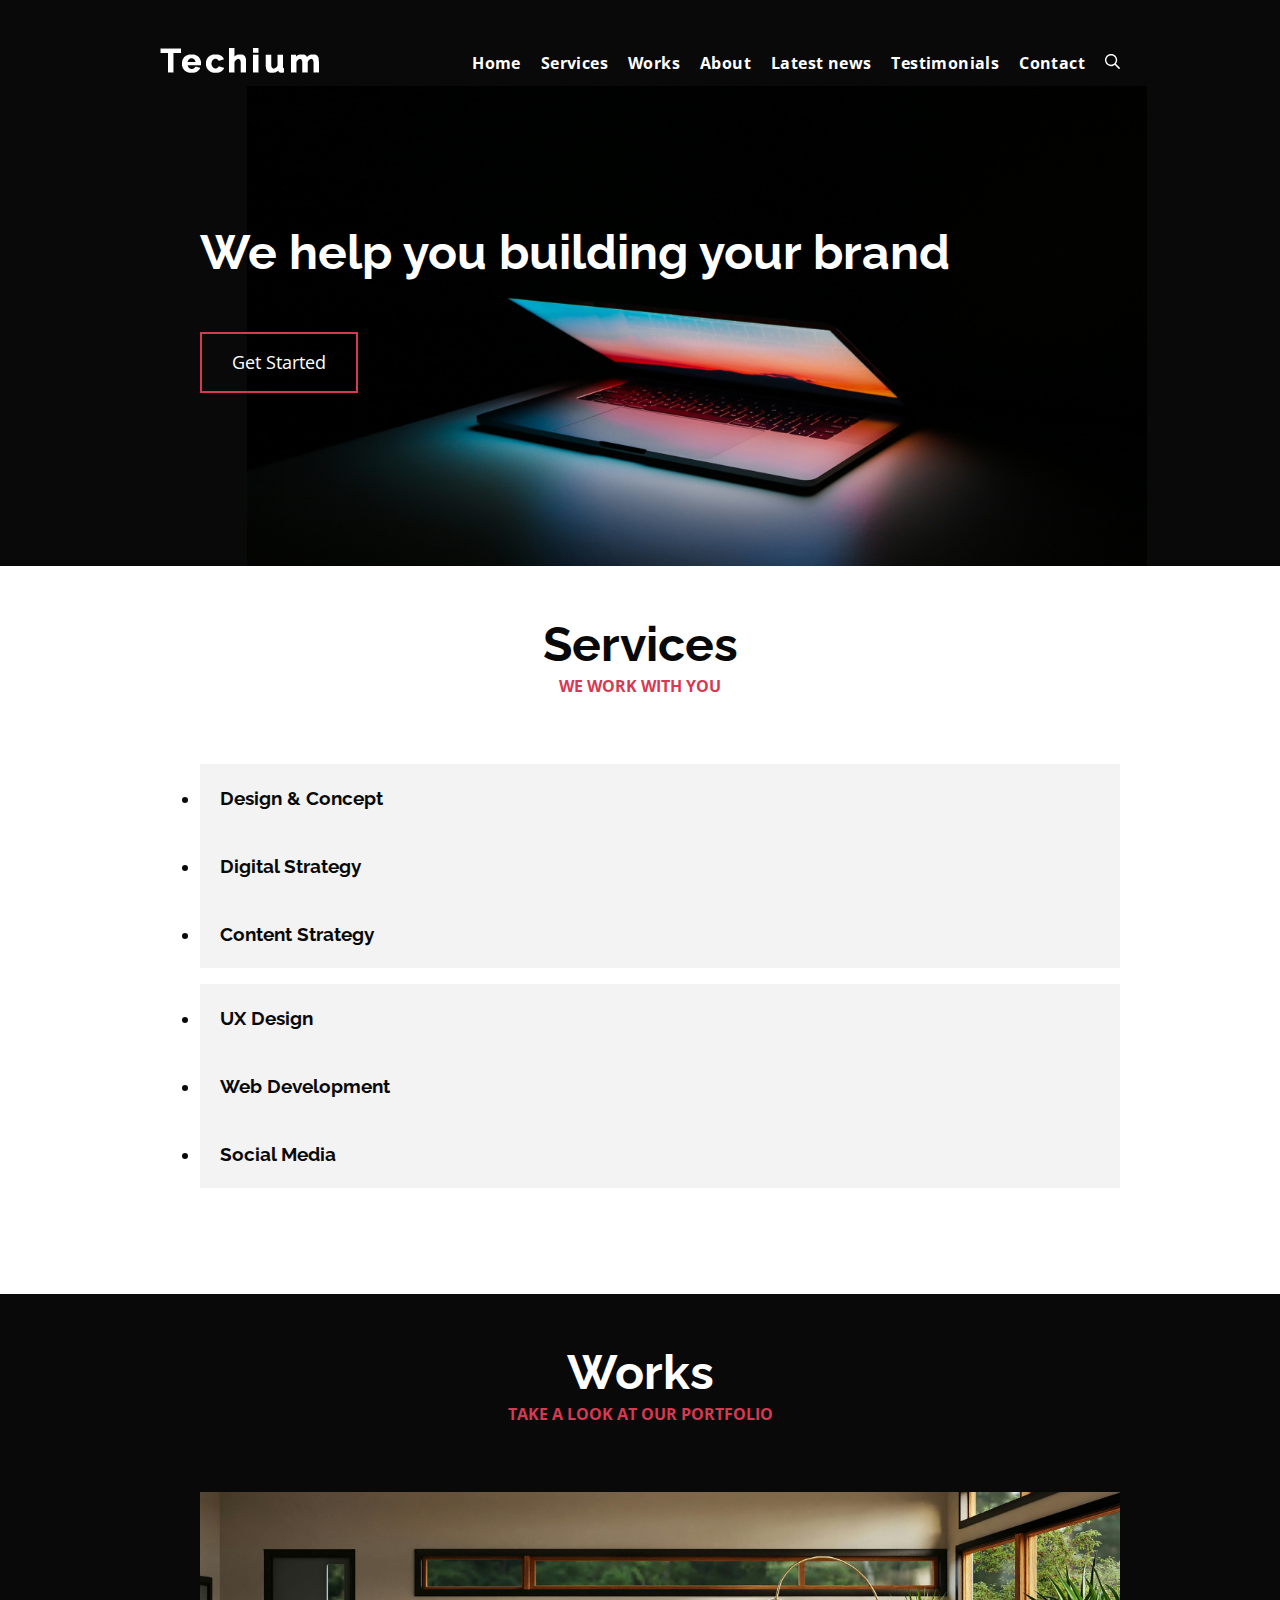
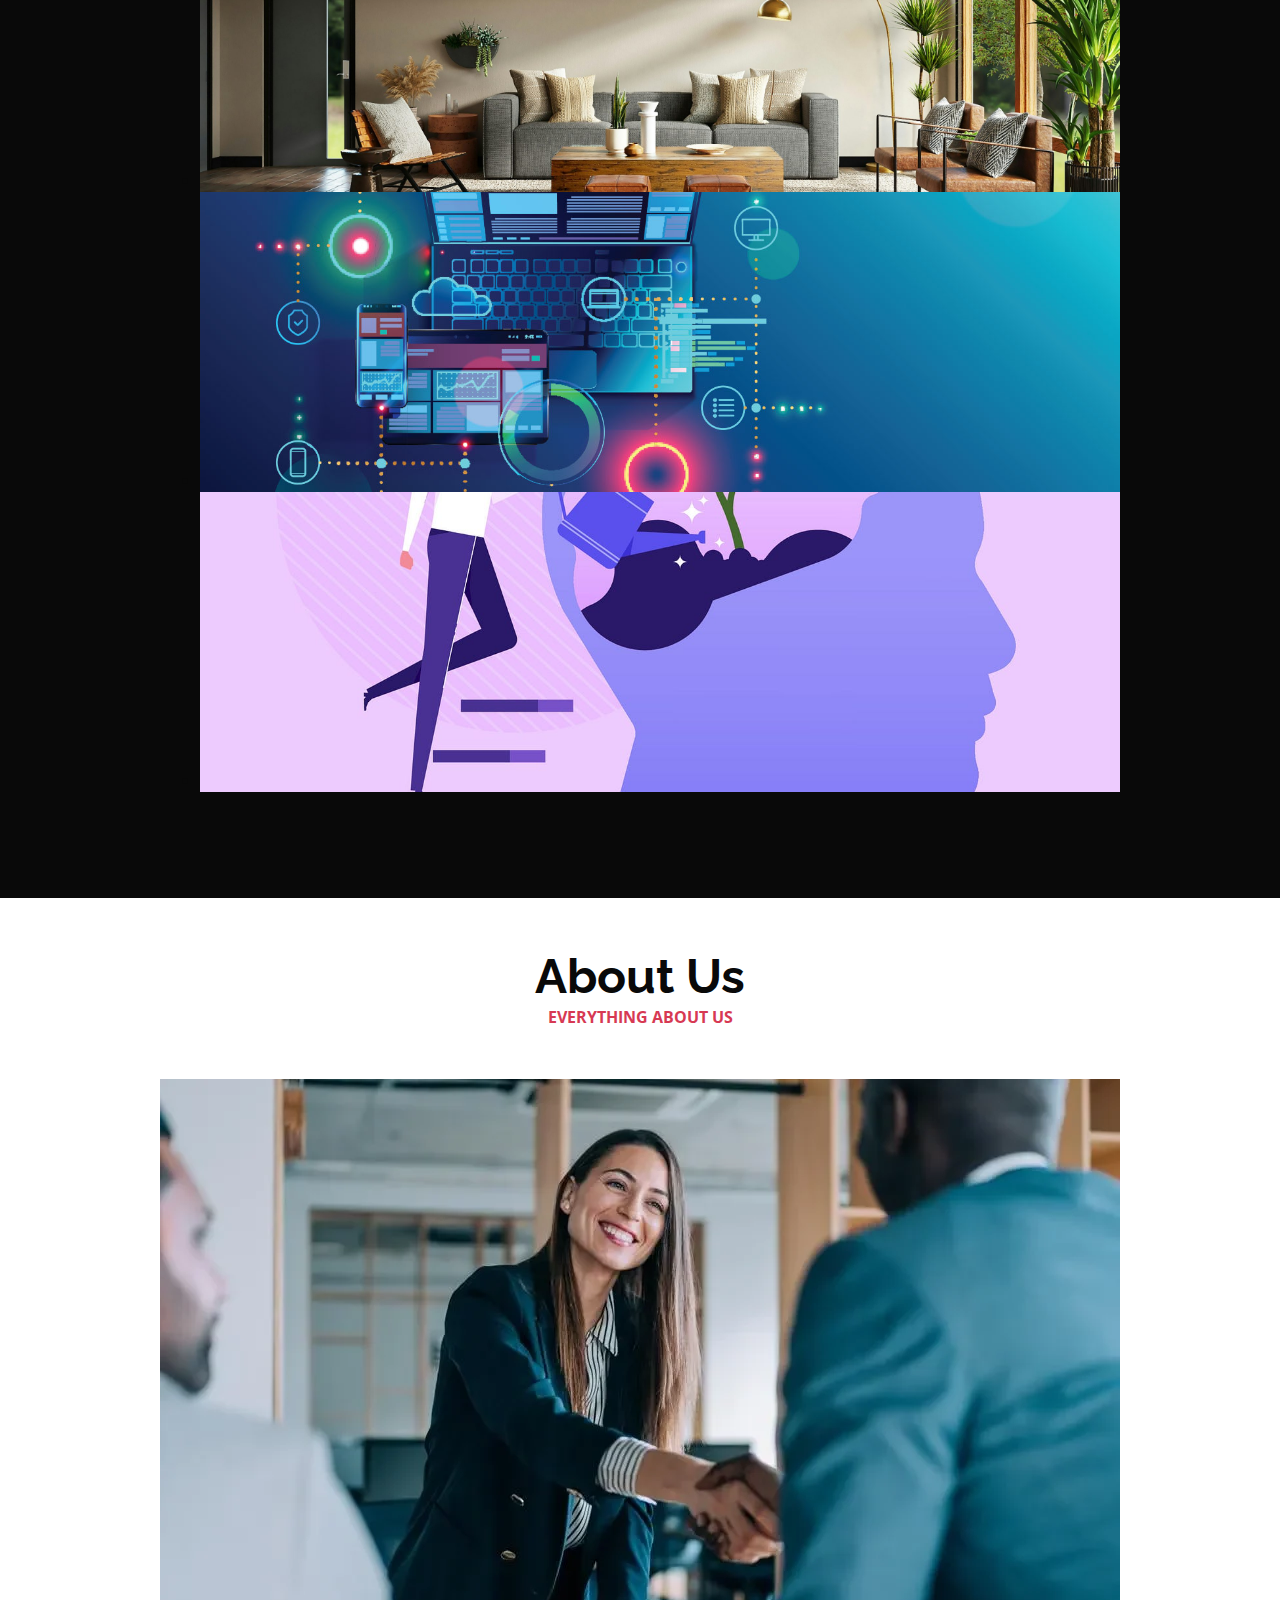
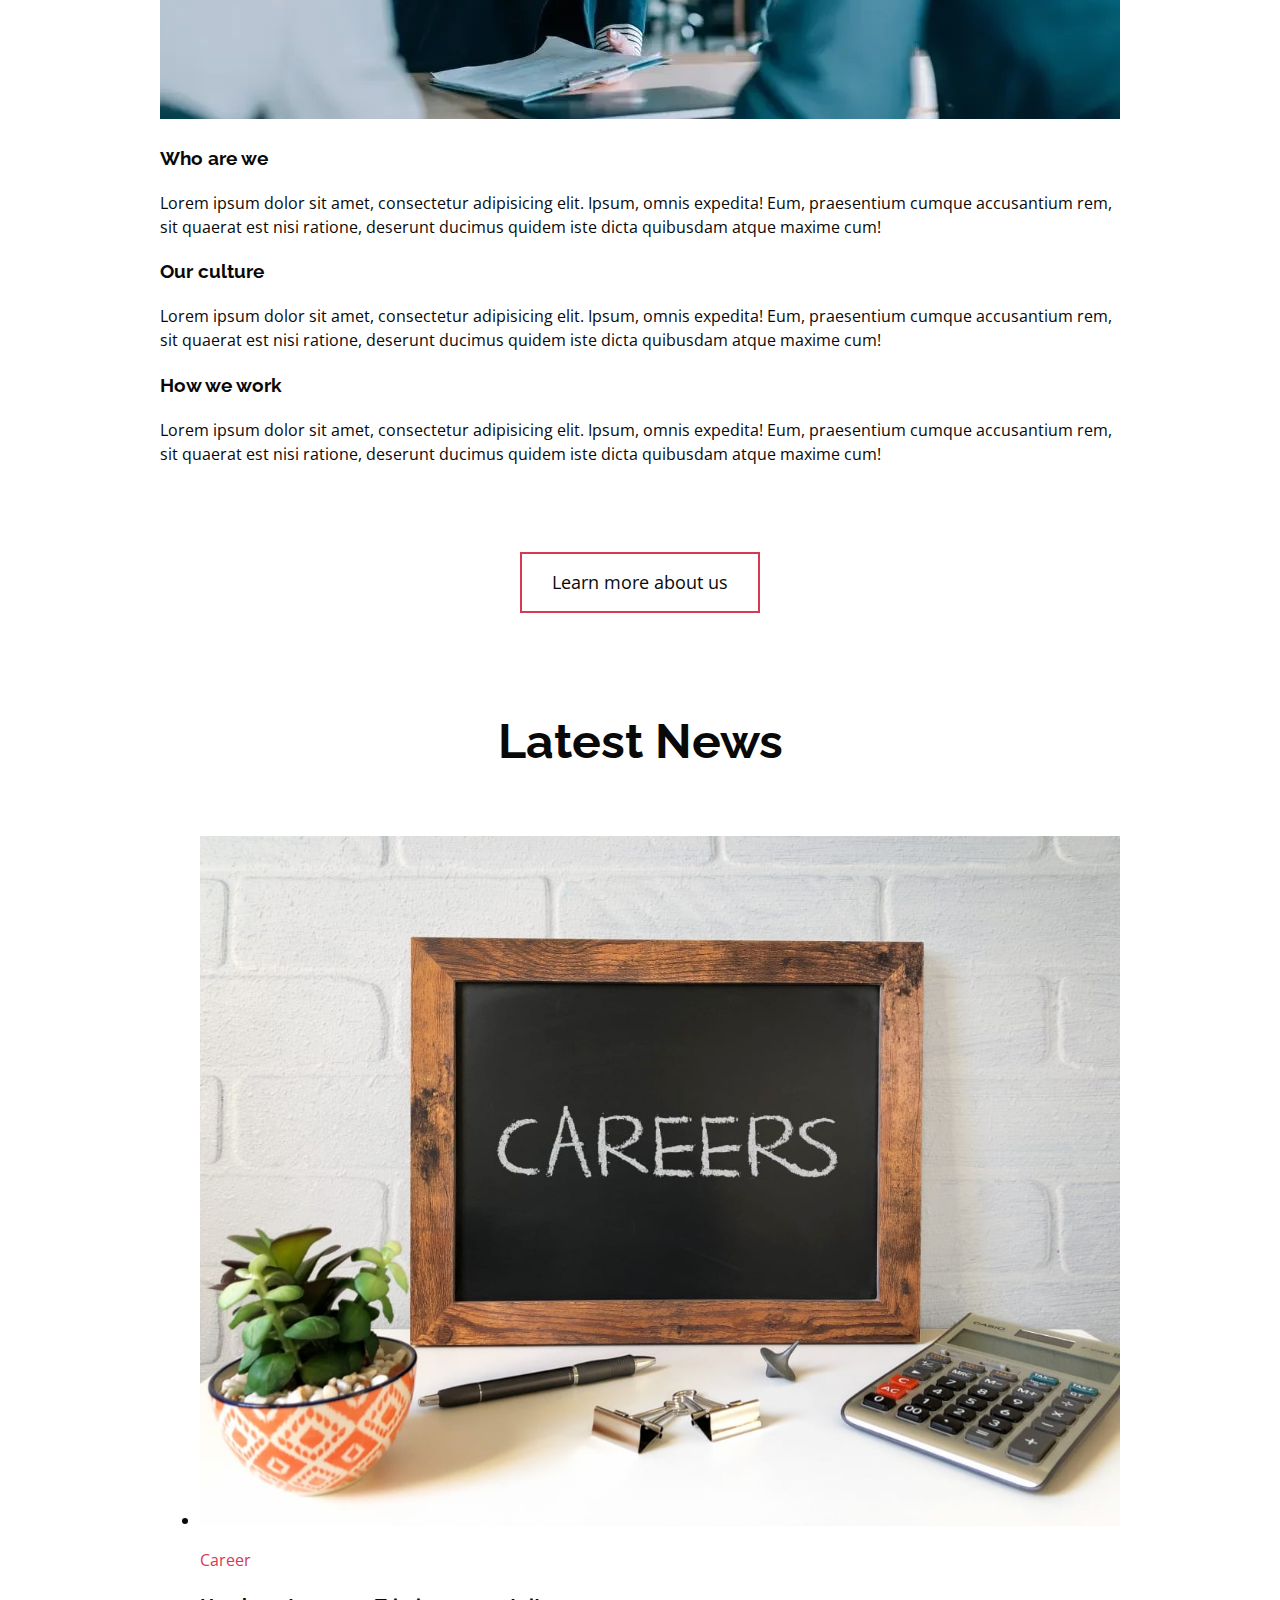
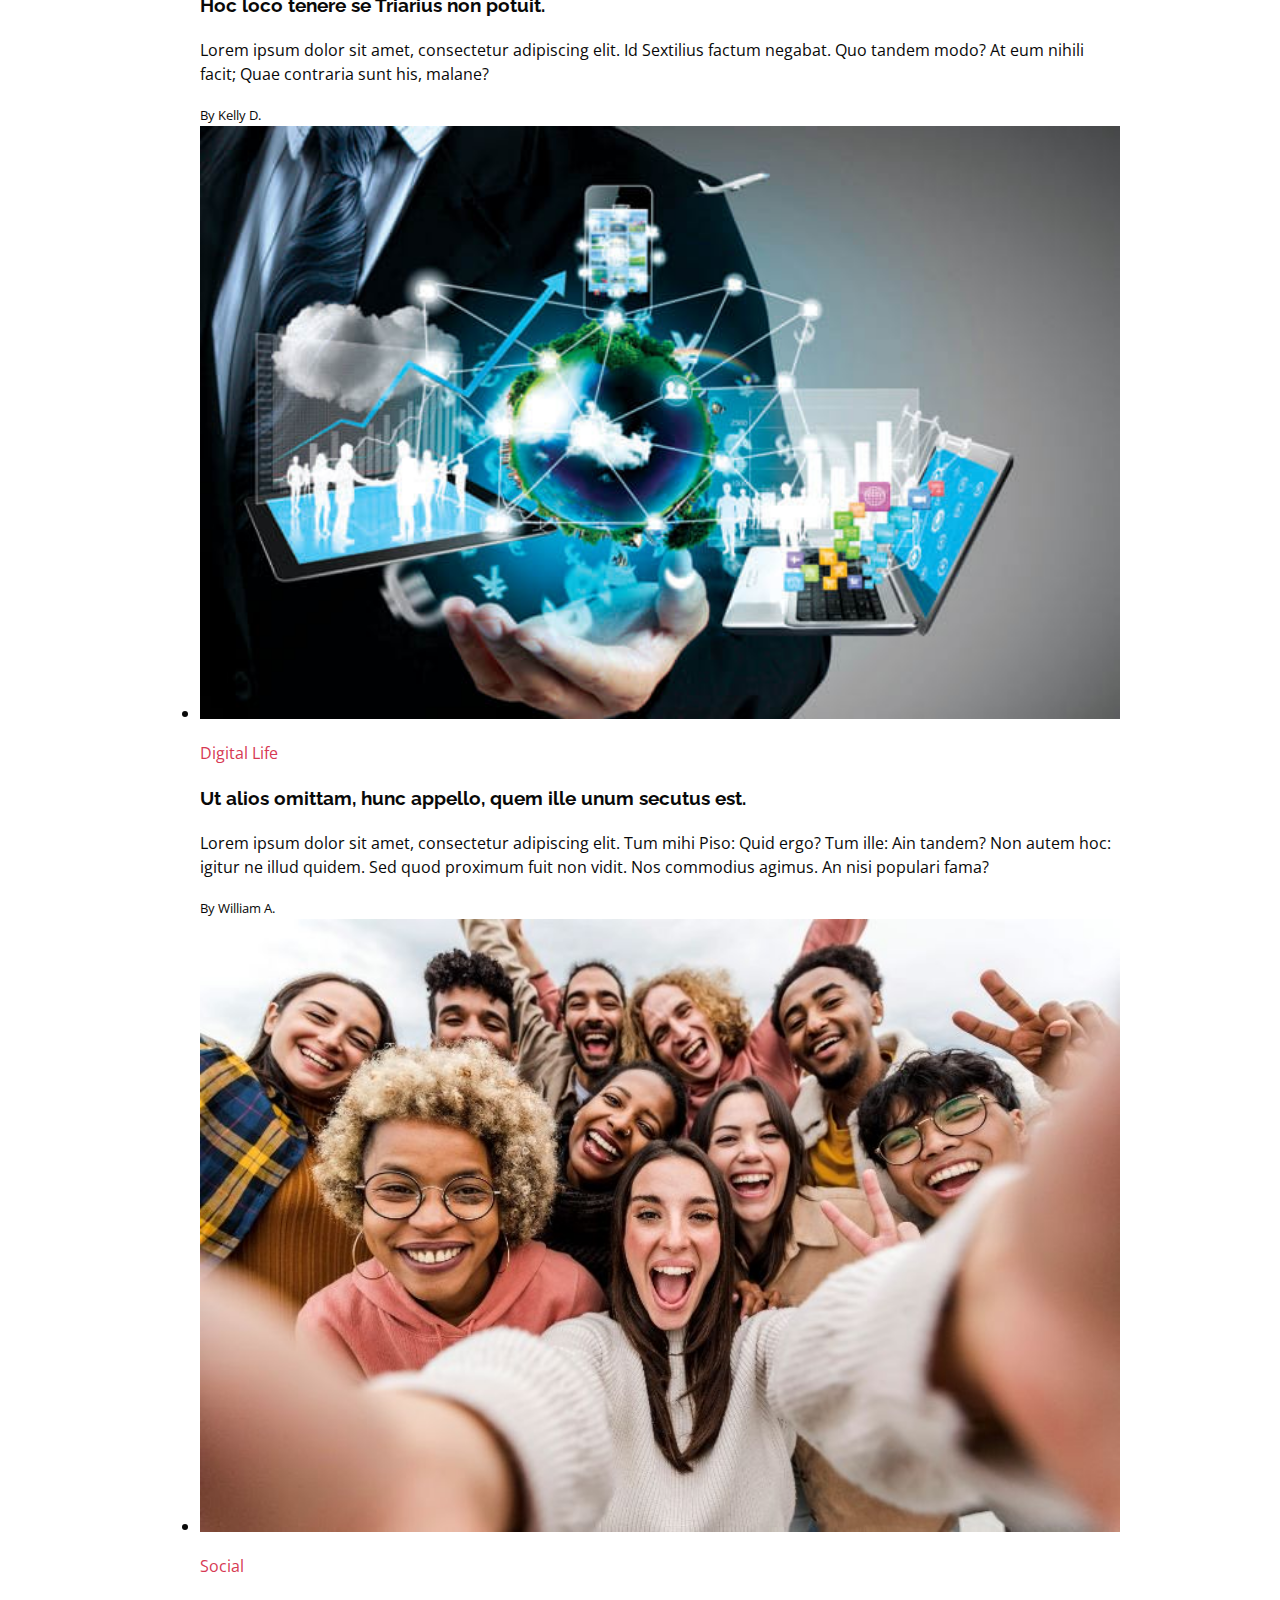
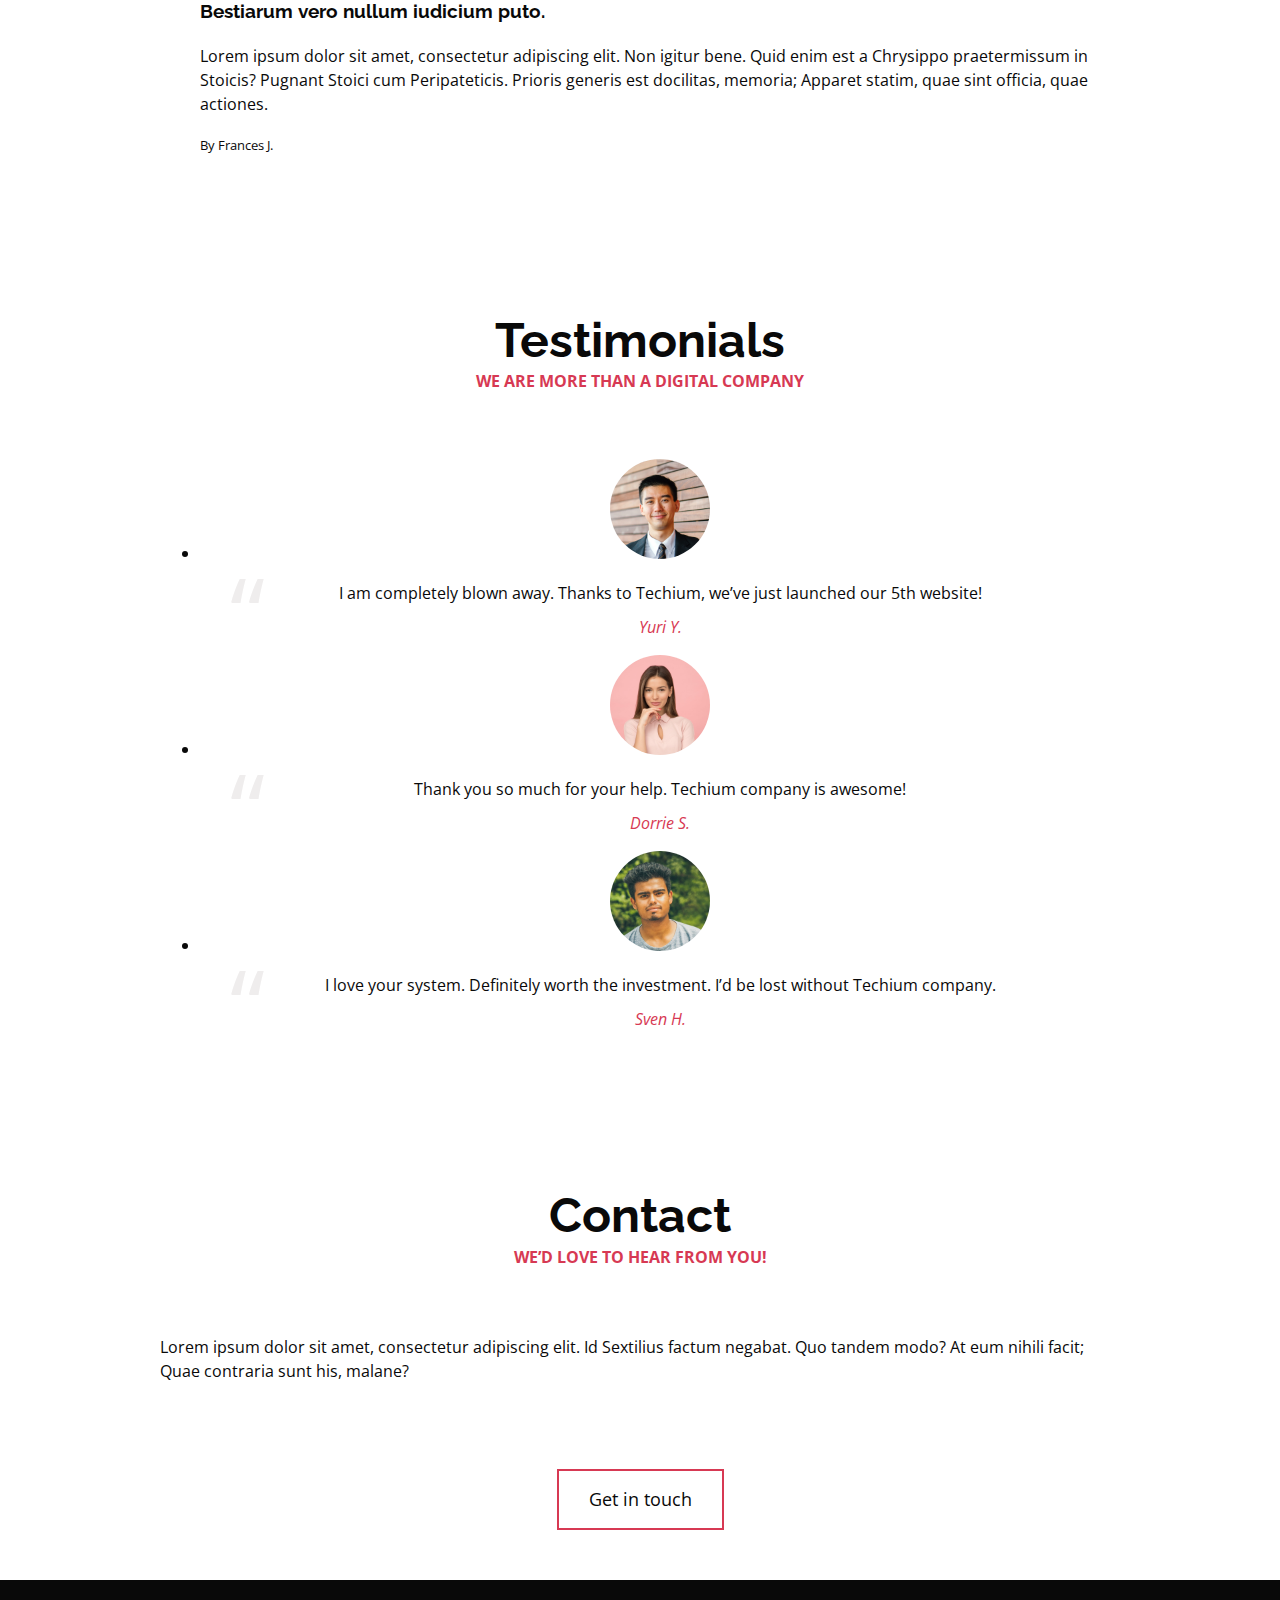
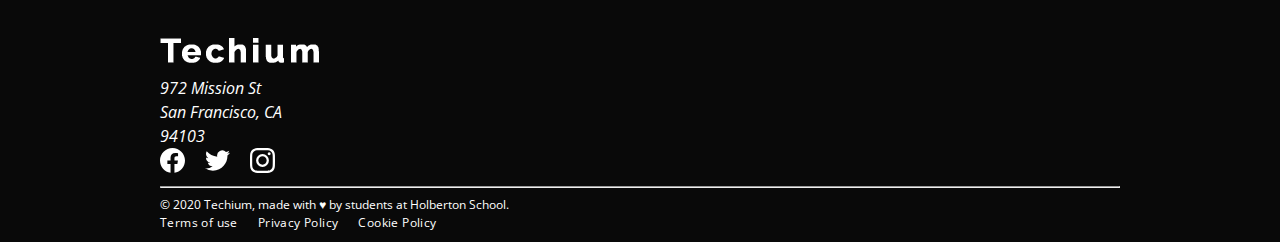
<file: responsive_design/10-index.html>
<!DOCTYPE html>
<html lang="en" dir="ltr">
  <head>
    <meta charset="utf-8">
    <meta name="viewport" content="width=device-width, initial-scale=1, viewport-fit=cover">
    <title>Homepage - Techium</title>
    <meta name="description" content="Description of the page less than 150 characters">
    <link rel="icon" type="image/png" href="images/favicon.jpg">
    <link href="https://fonts.googleapis.com/css?family=Open+Sans:400,700|Raleway:700&display=swap" rel="stylesheet">
    <link rel='stylesheet' href='10-styles.css'>
  </head>
  <body class="article-page">
    <!– Header –>
    <header class="header" data-section-theme="dark">
      <div class="container">
            <div class="header-container">
        <div class="header-logo">
          <a href="#">
            <img src="images/logo-white.png" alt="Techium logo" width="160" height="40">
          </a>
        </div>
        <input class="menu-btn" type="checkbox" id="menu-btn">
        <label class="menu-icon" for="menu-btn">
          <span class="navicon"></span>
        </label>
        <nav class="navbar-menu">
          <ul class="nav">
            <li class="nav-item">
              <a href="#" class="nav-link">Home</a>
            </li>
            <li class="nav-item">
              <a href="#services" class="nav-link">Services</a>
            </li>
            <li class="nav-item">
              <a href="#works" class="nav-link">Works</a>
            </li>
            <li class="nav-item">
              <a href="#about" class="nav-link">About</a>
            </li>
            <li class="nav-item">
              <a href="#latest_news" class="nav-link">Latest news</a>
            </li>
            <li class="nav-item">
              <a href="#testimonials" class="nav-link">Testimonials</a>
            </li>
            <li class="nav-item">
              <a href="#contact" class="nav-link">Contact</a>
            </li>
                        <li class="nav-item">
                <form action="#" method="post" class="form-search">
                  <input type="search" name="q" id="search-input" placeholder="Search..." aria-label="Search through site content">
                  <button class="search-button">
                    <svg viewBox="0 0 512 512" xmlns="http://www.w3.org/2000/svg" width="20" height="20" class="search-icon">
                      <title>
                        Search icon
                      </title>
                      <path d="M508.5 468.9L387.1 347.5c-2.3-2.3-5.3-3.5-8.5-3.5h-13.2c31.5-36.5 50.6-84 50.6-136C416 93.1 322.9 0 208 0S0 93.1 0 208s93.1 208 208 208c52 0 99.5-19.1 136-50.6v13.2c0 3.2 1.3 6.2 3.5 8.5l121.4 121.4c4.7 4.7 12.3 4.7 17 0l22.6-22.6c4.7-4.7 4.7-12.3 0-17zM208 368c-88.4 0-160-71.6-160-160S119.6 48 208 48s160 71.6 160 160-71.6 160-160 160z"></path>
                    </svg>
                  </button>
                </form>
              </li>
          </ul>
        </nav>
      </div>
            </div>
    </header>
    <!– Main –>
    <main>
      <!– Hero section –>
      <section class="section-hero hero-homepage" data-section-theme="dark">
        <div class="container">
          <div class="section-body">
            <section class="section-inner">
              <h2 class="section-title">We help you building your brand</h2>
              <a href="#" class="button">Get Started</a>
            </section>
          </div>
        </div>
      </section>
      <!– Services section –>
      <section id="services" class="section section-services">
        <div class="container">
          <header class="section-header">
            <h2 class="section-title">Services</h2>
            <p class="section-tagline">We work with you</p>
          </header>
          <div class="section-body">
            <ul class="row">
              <li class="col-1-3">
                <div class="card-services">
                  <h3 class="card-title"><a href="#">Design & Concept</a></h3>
                </div>
              </li>
              <li class="col-1-3">
                <div class="card-services">
                  <h3 class="card-title"><a href="#">Digital Strategy</a></h3>
                </div>
              </li>
              <li class="col-1-3">
                <div class="card-services">
                  <h3 class="card-title"><a href="#">Content Strategy</a></h3>
                </div>
              </li>
            </ul>
            <ul class="row">
              <li class="col-1-3">
                <div class="card-services">
                  <h3 class="card-title"><a href="#">UX Design</a></h3>
                </div>
              </li>
              <li class="col-1-3">
                <div class="card-services">
                  <h3 class="card-title"><a href="#">Web Development</a></h3>
                </div>
              </li>
              <li class="col-1-3">
                <div class="card-services">
                  <h3 class="card-title"><a href="#">Social Media</a></h3>
                </div>
              </li>
            </ul>
          </div>
        </div>
      </section>
      <!– Works section –>
      <section id="works" class="section section-works" data-section-theme="dark">
        <div class="container">
          <header class="section-header">
            <h2 class="section-title">Works</h2>
            <p class="section-tagline">Take a look at our portfolio</p>
          </header>
          <div class="section-body">
            <ul class="row">
              <li class="col-1-3">
                <article class="card-work">
                  <div class="card-outer">
                    <div class="card-image">
                      <img src="images/Interior-Design-scaled.jpg" alt="">
                    </div>
                    <div class="card-inner">
                      <h3 class="card-title"><a href="#">Interior Design</a></h3>
                    </div>
                  </div>
                </article>
              </li>
              <li class="col-1-3">
                <article class="card-work">
                  <div class="card-outer">
                    <div class="card-image">
                      <img src="images/web-dev.jpg" alt="">
                    </div>
                    <div class="card-inner">
                      <h3 class="card-title"><a href="#">Web Development</a></h3>
                    </div>
                  </div>
                </article>
              </li>
              <li class="col-1-3">
                <article class="card-work">
                  <div class="card-outer">
                    <div class="card-image">
                      <img src="images/personal-development.jpg" alt="">
                    </div>
                    <div class="card-inner">
                      <h3 class="card-title"><a href="#">Personal Development</a></h3>
                    </div>
                  </div>
                </article>
              </li>
            </ul>
          </div>
        </div>
      </section>
      <!– About Us section –>
      <section id="about" class="section section-about-us">
        <div class="container">
          <header class="section-header">
            <h2 class="section-title">About Us</h2>
            <p class="section-tagline">Everything about us</p>
          </header>
          <div class="section-body">
            <div class="row">
              <div class="col-1-2">
                <picture>
                  <img
                  sizes="(max-width: 960px) 100vw, 960px"
                  srcset="
                  images/about-us_usm1i0_c_scale,w_380.webp 380w,
                  images/about-us_usm1i0_c_scale,w_960.webp 960w"
                  src="about-us_usm1i0_c_scale,w_960.webp"
                  alt="">
                  </picture>
              </div>
              <div class="col-1-2">
                <h3>Who are we</h3>
                <p>Lorem ipsum dolor sit amet, consectetur adipisicing elit. Ipsum, omnis expedita! Eum, praesentium cumque accusantium rem, sit quaerat est nisi ratione, deserunt ducimus quidem iste dicta quibusdam atque maxime cum!</p>
                <h3>Our culture</h3>
                <p>Lorem ipsum dolor sit amet, consectetur adipisicing elit. Ipsum, omnis expedita! Eum, praesentium cumque accusantium rem, sit quaerat est nisi ratione, deserunt ducimus quidem iste dicta quibusdam atque maxime cum!</p>
                <h3>How we work</h3>
                <p>Lorem ipsum dolor sit amet, consectetur adipisicing elit. Ipsum, omnis expedita! Eum, praesentium cumque accusantium rem, sit quaerat est nisi ratione, deserunt ducimus quidem iste dicta quibusdam atque maxime cum!</p>
              </div>
            </div>
          </div>
          <div class="section-footer">
            <a href="#" class="button">Learn more about us</a>
          </div>
        </div>
      </section>
      <!– Latest news section –>
      <section id="latest_news" class="section section-latest-news">
        <div class="container">
          <header class="section-header">
            <h2 class="section-title">Latest News</h2>
          </header>
          <div class="section-body">
            <ul class="row">
              <li class="col-1-3">
                <article class="card-blog">
                  <div>
                    <img
                      sizes="(max-width: 1200px) 100vw, 1200px"
                      srcset="
                      images/career_c361jy_c_scale,w_380.jpg 380w,
                      images/career_c361jy_c_scale,w_879.jpg 879w,
                      images/career_c361jy_c_scale,w_1200.jpg 1200w"
                      src="career_c361jy_c_scale,w_1200.jpg"
                      alt="">
                  </div>
                  <p class="card-category">Career</p>
                  <h3><a href="#">Hoc loco tenere se Triarius non potuit.</a></h3>
                  <p>Lorem ipsum dolor sit amet, consectetur adipiscing elit. Id Sextilius factum negabat. Quo tandem modo? At eum nihili facit; Quae contraria sunt his, malane?</p>
                  <small>By Kelly D.</small>
                </article>
              </li>
              <li class="col-1-3">
                <article class="card-blog">
                  <div>
                    <img
                      sizes="(max-width: 1550px) 40vw, 620px"
                      srcset="
                      images/digital-life_bilmzo_c_scale,w_380.jpg 380w,
                      images/digital-life_bilmzo_c_scale,w_620.jpg 620w"
                      src="digital-life_bilmzo_c_scale,w_620.jpg"
                      alt="">
                  </div>
                  <p class="card-category">Digital Life</p>
                  <h3><a href="#">Ut alios omittam, hunc appello, quem ille unum secutus est.</a></h3>
                  <p>Lorem ipsum dolor sit amet, consectetur adipiscing elit. Tum mihi Piso: Quid ergo? Tum ille: Ain tandem? Non autem hoc: igitur ne illud quidem. Sed quod proximum fuit non vidit. Nos commodius agimus. An nisi populari fama?</p>
                  <small>By William A.</small>
                </article>
              </li>
              <li class="col-1-3">
                <article class="card-blog">
                  <div>
                    <img src="images/social.jpg" alt="" width="305" height="305">
                  </div>
                  <p class="card-category">Social</p>
                  <h3><a href="#">Bestiarum vero nullum iudicium puto.</a></h3>
                  <p>Lorem ipsum dolor sit amet, consectetur adipiscing elit. Non igitur bene. Quid enim est a Chrysippo praetermissum in Stoicis? Pugnant Stoici cum Peripateticis. Prioris generis est docilitas, memoria; Apparet statim, quae sint officia, quae actiones.</p>
                  <small>By Frances J.</small>
                </article>
              </li>
            </ul>
          </div>
        </div>
      </section>
      <!– Testimonials section –>
      <section id="testimonial" class="section section-testimonial">
        <div class="container">
          <header class="section-header">
            <h2 class="section-title">Testimonials</h2>
            <p class="section-tagline">We are more than a digital company</p>
          </header>
          <div class="section-body">
            <ul class="row">
              <li class="col-1-3">
                <article class="card-testimonial">
                  <img src="images/bruce.png" alt="Yuri Y. avatar" width="100" height="100" class="card-avatar">
                  <blockquote class="card-quote">
                    <p>I am completely blown away. Thanks to Techium, we’ve just launched our 5th website!
                      <cite>Yuri Y.</cite>
                    </p>
                  </blockquote>
                </article>
              </li>
              <li class="col-1-3">
                <article class="card-testimonial">
                  <img src="images/nannie.png" alt="Dorrie S. avatar" width="100" height="100" class="card-avatar">
                  <blockquote class="card-quote">
                    <p>Thank you so much for your help. Techium company is awesome!
                      <cite>Dorrie S.</cite>
                    </p>
                  </blockquote>
                </article>
              </li>
              <li class="col-1-3">
                <article class="card-testimonial">
                  <img src="images/henry.png" alt="Sven H. avatar" width="100" height="100" class="card-avatar">
                  <blockquote class="card-quote">
                    <p>I love your system. Definitely worth the investment. I’d be lost without Techium company.
                      <cite>Sven H.</cite>
                    </p>
                  </blockquote>
                </article>
              </li>
            </ul>
          </div>
        </div>
      </section>
      <!– Contact section –>
      <section id="contact" class="section section-contact">
        <div class="container">
          <header class="section-header">
            <h2 class="section-title">Contact</h2>
            <p class="section-tagline">We’d love to hear from you!</p>
          </header>
          <div class="section-body">
            <p>Lorem ipsum dolor sit amet, consectetur adipiscing elit. Id Sextilius factum negabat. Quo tandem modo? At eum nihili facit; Quae contraria sunt his, malane?</p>
          </div>
          <div class="section-footer">
            <a href="#" class="button">Get in touch</a>
          </div>
        </div>
      </section>
    </main>
    <!– Footer –>
    <footer class="footer" data-section-theme="dark">
      <div  class="container">
        <div class="row">
          <div class="col-1-2">
            <img src="images/logo-white.png" alt="Techium logo" width="160" height="40">
            <address class="footer-address">
              972 Mission St<br>
              San Francisco, CA<br>
              94103
            </address>
          </div>
          <div class="col-1-2">
            <ul class="social nav">
              <li class="social-item nav-item">
                <a href="https://www.facebook.com/HolbertonSchool/" class="social-link">
                  <svg viewbox="0 0 24 24" xmlns="http://www.w3.org/2000/svg" width="25" height="25">
                    <title>
                      Facebook icon
                    </title>
                    <path d="M23.998 12c0-6.628-5.372-12-11.999-12C5.372 0 0 5.372 0 12c0 5.988 4.388 10.952 10.124 11.852v-8.384H7.078v-3.469h3.046V9.356c0-3.008 1.792-4.669 4.532-4.669 1.313 0 2.686.234 2.686.234v2.953H15.83c-1.49 0-1.955.925-1.955 1.874V12h3.328l-.532 3.469h-2.796v8.384c5.736-.9 10.124-5.864 10.124-11.853z"/>
                  </svg>
                </a>
              </li>
              <li class="social-item nav-item">
                <a href="https://twitter.com/holbertonschool" class="social-link">
                  <svg viewbox="0 0 24 24" xmlns="http://www.w3.org/2000/svg" width="25" height="25">
                    <title>
                      Twitter icon
                    </title>
                    <path d="M23.954 4.569a10 10 0 0 1-2.825.775 4.958 4.958 0 0 0 2.163-2.723c-.951.555-2.005.959-3.127 1.184a4.92 4.92 0 0 0-8.384 4.482C7.691 8.094 4.066 6.13 1.64 3.161a4.822 4.822 0 0 0-.666 2.475c0 1.71.87 3.213 2.188 4.096a4.904 4.904 0 0 1-2.228-.616v.061a4.923 4.923 0 0 0 3.946 4.827 4.996 4.996 0 0 1-2.212.085 4.937 4.937 0 0 0 4.604 3.417 9.868 9.868 0 0 1-6.102 2.105c-.39 0-.779-.023-1.17-.067a13.995 13.995 0 0 0 7.557 2.209c9.054 0 13.999-7.496 13.999-13.986 0-.209 0-.42-.015-.63a9.936 9.936 0 0 0 2.46-2.548l-.047-.02z"/>
                  </svg>
                </a>
              </li>
              <li class="social-item nav-item">
                <a href="https://www.instagram.com/holbertonschool/" class="social-link">
                  <svg viewbox="0 0 24 24" xmlns="http://www.w3.org/2000/svg" width="25" height="25">
                    <title>
                      Instagram icon
                    </title>
                    <path d="M12 0C8.74 0 8.333.015 7.053.072 5.775.132 4.905.333 4.14.63c-.789.306-1.459.717-2.126 1.384S.935 3.35.63 4.14C.333 4.905.131 5.775.072 7.053.012 8.333 0 8.74 0 12s.015 3.667.072 4.947c.06 1.277.261 2.148.558 2.913a5.885 5.885 0 0 0 1.384 2.126A5.868 5.868 0 0 0 4.14 23.37c.766.296 1.636.499 2.913.558C8.333 23.988 8.74 24 12 24s3.667-.015 4.947-.072c1.277-.06 2.148-.262 2.913-.558a5.898 5.898 0 0 0 2.126-1.384 5.86 5.86 0 0 0 1.384-2.126c.296-.765.499-1.636.558-2.913.06-1.28.072-1.687.072-4.947s-.015-3.667-.072-4.947c-.06-1.277-.262-2.149-.558-2.913a5.89 5.89 0 0 0-1.384-2.126A5.847 5.847 0 0 0 19.86.63c-.765-.297-1.636-.499-2.913-.558C15.667.012 15.26 0 12 0zm0 2.16c3.203 0 3.585.016 4.85.071 1.17.055 1.805.249 2.227.415.562.217.96.477 1.382.896.419.42.679.819.896 1.381.164.422.36 1.057.413 2.227.057 1.266.07 1.646.07 4.85s-.015 3.585-.074 4.85c-.061 1.17-.256 1.805-.421 2.227a3.81 3.81 0 0 1-.899 1.382 3.744 3.744 0 0 1-1.38.896c-.42.164-1.065.36-2.235.413-1.274.057-1.649.07-4.859.07-3.211 0-3.586-.015-4.859-.074-1.171-.061-1.816-.256-2.236-.421a3.716 3.716 0 0 1-1.379-.899 3.644 3.644 0 0 1-.9-1.38c-.165-.42-.359-1.065-.42-2.235-.045-1.26-.061-1.649-.061-4.844 0-3.196.016-3.586.061-4.861.061-1.17.255-1.814.42-2.234.21-.57.479-.96.9-1.381.419-.419.81-.689 1.379-.898.42-.166 1.051-.361 2.221-.421 1.275-.045 1.65-.06 4.859-.06l.045.03zm0 3.678a6.162 6.162 0 1 0 0 12.324 6.162 6.162 0 1 0 0-12.324zM12 16c-2.21 0-4-1.79-4-4s1.79-4 4-4 4 1.79 4 4-1.79 4-4 4zm7.846-10.405a1.441 1.441 0 0 1-2.88 0 1.44 1.44 0 0 1 2.88 0z"/>
                  </svg>
                </a>
              </li>
            </ul>
          </div>
        </div>
        <hr>
        <div class="row">
          <div class="col-1-2">
            <p class="footer-copyright">© 2020 Techium, made with ♥ by students at Holberton School.</p>
          </div>
          <div class="col-1-2">
            <ul class="footer-nav nav">
              <li class="footer-nav-item nav-item">
                <a href="#" class="footer-nav-link">Terms of use</a>
              </li>
              <li class="footer-nav-item nav-item">
                <a href="#" class="footer-nav-link">Privacy Policy</a>
              </li>
              <li class="footer-nav-item nav-item">
                <a href="#" class="footer-nav-link">Cookie Policy</a>
              </li>
            </ul>
          </div>
        </div>
      </div>
    </footer>
  </body>
</html>
</file>
<file: responsive_design/02-1-styles.css>
/* SUMMARY
1. GLOBAL
2. LAYOUT
3. SECTION
4. CARD
*/


/*** 1. GLOBAL ***/

/* Reset / Normalize
  ============================= */

/*! normalize.css v8.0.1 | MIT License | github.com/necolas/normalize.css */html{line-height:1.15;-webkit-text-size-adjust:100%}body{margin:0}main{display:block}h1{font-size:2em;margin:.67em 0}hr{box-sizing:content-box;height:0;overflow:visible}pre{font-family:monospace,monospace;font-size:1em}a{background-color:transparent}abbr[title]{border-bottom:none;text-decoration:underline;text-decoration:underline dotted}b,strong{font-weight:bolder}code,kbd,samp{font-family:monospace,monospace;font-size:1em}small{font-size:80%}sub,sup{font-size:75%;line-height:0;position:relative;vertical-align:baseline}sub{bottom:-.25em}sup{top:-.5em}img{border-style:none}button,input,optgroup,select,textarea{font-family:inherit;font-size:100%;line-height:1.15;margin:0}button,input{overflow:visible}button,select{text-transform:none}[type=button],[type=reset],[type=submit],button{-webkit-appearance:button}[type=button]::-moz-focus-inner,[type=reset]::-moz-focus-inner,[type=submit]::-moz-focus-inner,button::-moz-focus-inner{border-style:none;padding:0}[type=button]:-moz-focusring,[type=reset]:-moz-focusring,[type=submit]:-moz-focusring,button:-moz-focusring{outline:1px dotted ButtonText}fieldset{padding:.35em .75em .625em}legend{box-sizing:border-box;color:inherit;display:table;max-width:100%;padding:0;white-space:normal}progress{vertical-align:baseline}textarea{overflow:auto}[type=checkbox],[type=radio]{box-sizing:border-box;padding:0}[type=number]::-webkit-inner-spin-button,[type=number]::-webkit-outer-spin-button{height:auto}[type=search]{-webkit-appearance:textfield;outline-offset:-2px}[type=search]::-webkit-search-decoration{-webkit-appearance:none}::-webkit-file-upload-button{-webkit-appearance:button;font:inherit}details{display:block}summary{display:list-item}template{display:none}[hidden]{display:none}

/* Variables
  ============================= */

  :root {
    --color-primary: #D73953;
    --color-black:  #090909;
    --color-white: #ffffff;
    --color-grey: #a0a0a0;
    --color-light-grey: #f3f3f3;
    --color-dark-grey: #353535;
    --color-red: #cd3e65;
    --color-green: #08805b;
  
    --text-color: var(--color-black);
    --valid-color: var(--color-green);
    --error-color: var(--color-red);
  
    --font-family-base: 'Open Sans', 'Helvetica Neue', Helvetica, Arial, sans-serif;
    --font-family-title: 'Raleway', 'Helvetica Neue', Helvetica, Arial, sans-serif;
  
    --font-size-small: 1.2rem;
    --font-size-medium: 1.6rem;
    --font-size-large: 1.8rem;
    --font-size-x-large: 2.3rem;
    --font-size-xx-large: 4.8rem;
  
    --font-weight-regular: 400;
    --font-weight-bold: 700;
  
    --line-height-small: 1.2;
    --line-height-base: 1.5;
    --line-height-big: 1.8;
  
    /** SECTION **/
    --section-padding: 5rem 0;
    --section-header-padding: 0 0 3rem;
    --section-header-align: center;
    --section-title-font-size: var(--font-size-xx-large);
    --section-title-font-weight: var(--font-weight-bold);
    --section-title-line-height: var(--line-height-small);
    --section-title-margin: 0;
    --section-title-color: var(--color-black);
    --section-tagline-transform: uppercase;
    --section-tagline-color: var(--color-primary);
    --section-tagline-font-family: var(--font-family-headings);
    --section-tagline-font-weight: var(--font-weight-bold);
    --section-tagline-margin: 0;
    --section-body-padding: 2rem 0 4rem;
    --section-footer-padding: 3rem 0 0;
    --section-footer-align: center;
  
    /** HEADER **/
    --header-padding: 4rem 0 0;
  
    /** FOOTER **/
    --footer-padding: 5rem 0 1rem;
  
    /** NAVBAR **/
    --nav-item-font-family: var(--font-family-headings);
    --nav-item-font-weight: var(--font-weight-bold);
    --nav-item-font-size: var(--font-size-medium);
    --nav-item-letter-spacing: .04rem;
    --nav-item-display: inline-block;
    --nav-item-margin: 0 0 0 2rem;
    --nav-item-link-hover: var(--color-white);
  
    /** BUTTON **/
    --button-display: inline-block;
    --button-padding: 1.5rem 3rem;
    --button-border: var(--color-primary) solid 0.2rem;
    --button-color: var(--color-black);
    --button-text-decoration: none;
    --button-font-size: var(--font-size-large);
    --button-hover-color: var(--color-white);
    --button-hover-text-decoration: none;
    --button-hover-background: var(--color-primary);
  
    /** MOTION **/
    --transition-duration: .3s;
    --transition-cubic-bezier: cubic-bezier(0.17, 0.67, 0, 1.01);
  }
  
  /* Base
      ============================= */
  
  *, *:before, *:after {
    box-sizing: border-box;
  }
  
  html {
  scroll-behavior: smooth;
  font-size: 62.5%;
  }
  
  body {
    color: var(--text-color);
    font-family: var(--font-family-base);
    font-size: var(--font-size-medium);
    font-weight: var(--font-weight-regular);
    line-height: var(--line-height-base);
  }
  
  h1, h2, h3, h4, h5, h6 {
    font-family: var(--font-family-title);
    font-weight: var(--font-weight-bold);
  }
  
  a {
    color: var(--text-color);
    text-decoration: none;
  }
  
  a:visited {
    font-style: italic;
  }
  
  a:hover {
    text-decoration: underline;
  }
  
  a:active {
    background-color: var(--color-light-grey);
  }
  
  .button {
    display: var(--button-display);
    padding: var(--button-padding);
    border: var(--button-border);
    font-size: var(--button-font-size);
    color: var(--button-color);
    text-decoration: var(--button-text-decoration);
    cursor: pointer;
  }
  
  .button:hover {
    color: var(--button-hover-color);
    text-decoration: var(--button-hover-text-decoration);
    background: var(--button-hover-background);
    transition-duration: var(--transition-duration);
    transition-property: color, background-color;
  }
  
  .button-primary {
    color: var(--color-white);
    background: var(--color-primary);
  }
  
  .button-primary:hover {
    color: var(--color-primary);
    background: var(--color-white);
  }
  
  /* Helpers
      ============================= */
  main img{
    width: 100%;
    height: auto;
  }
  
  .visually-hidden:not(:focus):not(:active) {
    position: absolute !important;
    height: 1px;
    width: 1px;
    overflow: hidden;
    clip: rect(1px, 1px, 1px, 1px);
    white-space: nowrap;
  }
  
  /*** 2. LAYOUT ***/
  
  /* Layout
      ============================= */
  
  .container {
    max-width: 960px;
    margin-left: auto;
    margin-right: auto;
  }
  
  /* Grid
      ============================= */
  @media only screen and (max-width: 767px) {
   :root {
    --section-padding: 5rem 1.5 rem;
    --section-body-padding: 2rem 0 0;
   } 
  
  ul.row {
    flex-direction: column;
    margin: 0;
    padding: 0;
    list-style: none;
  }
  
  .row {
    display: flex;
  }
  
  [class*='col-'] {
    margin: 0 0 3rem 0;

  }
  
  .col-1-3 {
    width: 100%;
  }
  
  .col-1-2 {
    width: 100%;
  }}
  
  /* Navbar
      ============================= */
  @media screen and (max-width: 767px) {
    
  .navbar-menu{
    display: none;
  }

  .nav {
    margin: 0;
    padding: 0;
    list-style: none;
    text-align: center;
    display: flex;
  }
  
  .nav .nav-item {
    font-family: var(--nav-item-font-family);
    font-weight: var(--nav-item-font-weight);
    font-size: var(--nav-item-font-size);
    letter-spacing: var(--nav-item-letter-spacing);
  }
  
  .nav .nav-item + .nav-item {
    margin: var(--nav-item-margin);
  }
  
  .nav .nav-link {
    display: block;
    padding: 0.5rem 0;
    position: relative;
  }
  
  .nav .nav-link:hover {
    color: var(--nav-item-link-hover);
    text-decoration: none;
  }
  
  .nav .nav-link::before {
    content: '';
    position: absolute;
    bottom: 0;
    left: 0;
    background-color: var(--color-white);
    width: 0;
    height: 0.2rem;
    transition: var(--transition-duration) var(--transition-cubic-bezier);
  }
  
  .nav .nav-item:hover .nav-link::before {
    background-color: var(--color-primary);
    width: 100%;
  }}
  
  /* Header
      ============================= */
  
  .header {
    padding: var(--header-padding);
    position: relative;
    z-index: 3;
    background: transparent;
  }
  
  .header-container {
    display: flex;
    justify-content: space-between;
    align-items: center;
  }
  
  /* Footer
      ============================= */
  
  .footer {
    --nav-item-font-weight: normal;
    --nav-item-font-size: var(--font-size-small);
    padding: var(--footer-padding);
  }
  
  .footer-copyright {
    margin: 0;
    font-size: var(--font-size-small);
    color: var(--text-color);
  }
  
  .footer ul {
    text-align: right;
  }
  
  .footer-address {
    color: var(--text-color);
  }
  
  .social-link {
    display: block;
  }
  
  .social-link > svg {
    fill: var(--text-color);
  }
  
  /*** 3. SECTION ***/
  
  /* Section (all styles)
      ============================= */
  
  .section {
    padding: var(--section-padding);
  }
  
  .section-header {
    text-align: var(--section-header-align);
    padding: var(--section-header-padding);
  }
  
  .section-title {
    font-size: var(--section-title-font-size);
    font-weight: var(--section-title-font-weight);
    line-height: var(--section-title-line-height);
    margin: var(--section-title-margin);
    color: var(--section-title-color);
  }
  
  .section-tagline {
    color: var(--section-tagline-color);
    font-family: var(--section-tagline-font-family);
    text-transform: var(--section-tagline-transform);
    font-weight: var(--section-tagline-font-weight);
    margin: var(--section-tagline-margin);
  }
  
  .section-body {
    padding: var(--section-body-padding);
  }
  
  .section-footer {
    padding: var(--section-footer-padding);
    text-align: var(--section-footer-align);
  }
  
  /* Section theming
      ============================= */
  
  [data-section-theme="dark"] {
    --button-color: var(--color-white);
    --text-color: var(--color-white);
    --section-title-color: var(--color-white);
    background: var(--color-black);
  }
  
  /* Section HERO
      ============================= */
  
  .section-hero {
    position: relative;
    margin-top: -8.5rem;
  }
  
  .hero-homepage {
    background-image: url(images/banner-home.jpg);
    background-position: 65% 8rem;
    background-repeat: no-repeat;
    background-size: 90rem auto;
  }
  
  .section-hero .section-body {
    padding: 10rem 4rem;
  }
  
  .section-hero .section-category {
    color: var(--color-white);
    text-transform: uppercase;
  }
  
  .section-hero .section-title {
    margin-bottom: 5rem;
  }
  
  .section-hero .section-inner {
    display: flex;
    flex-direction: column;
    align-items: flex-start;
    justify-content: center;
    min-height: 35vh;
  }
  /* Section Latest news
      ============================= */
  @media only screen and (max-width: 768px) {
    
  
  .section-latest-news .row {
    flex-direction: column;
  }}
  
  /* Section SERVICES
      ============================= */
  
  .section-services .row {
    flex-wrap: wrap;
  }
  
  /* Section ABOUT US
      ============================= */
  
  .section-about-us [class*='col-'] {
    align-self: center;
  }
  
  /*** 4. CARD ***/
  
  /* Card (all styles)
      ============================= */
  
  .card-category {
    color: var(--color-primary);
  }
  
  /* Card WORK
      ============================= */
  
  .card-work .card-outer {
    position: relative;
    overflow: hidden;
  }
  
  .card-work:hover .card-outer {
    transform: scale(0.95);
  }
  
  .card-work .card-image img {
    height: 30rem;
    width: 100%;
    object-fit: cover;
    vertical-align: bottom;
  }
  
  .card-work:hover .card-image {
    transform: scale(1.2);
    transition: var(--transition-duration) var(--transition-cubic-bezier);
  }
  
  .card-work .card-inner {
    position: absolute;
    top: -0.1rem;
    left: -0.1rem;
    right: -0.1rem;
    bottom: -0.1rem;
    z-index: 1;
    transition: var(--transition-duration) var(--transition-cubic-bezier);
  }
  
  .card-work:hover .card-inner {
    background-color: rgba(0, 0, 0, 0.7);
  }
  
  .card-work .card-title {
    text-align: center;
    margin: 0;
    opacity: 0;
    height: 100%;
    position: relative;
  }
  
  .card-work .card-title a {
    display: block;
    text-decoration: none;
    padding-top: 45%;
  }
  
  .card-work .card-title a::after {
    position: absolute;
    top: 0;
    left: 0;
    right: 0;
    bottom: 0;
    content: '';
  }
  
  .card-work:hover .card-title {
    opacity: 1;
  }
  
  /* Card SERVICES
      ============================= */
  
  .card-services .card-title {
    margin: 0;
  }
  
  .card-services a {
    display: block;
    padding: 2rem;
    background-color: var(--color-light-grey);
  }
  
  .card-services a:hover {
    color: var(--color-white);
    background: var(--color-primary);
    text-decoration: none;
    transition-duration: 0.3s;
    transition-property: color, background-color;
  }
  
  /* Card TESTIMONIAL
      ============================= */
  
  .card-testimonial {
    text-align: center;
  }
  
  .card-testimonial .card-avatar {
    border-radius: 50%;
    width: 10rem;
    height: 10rem;
  }
  
  .card-testimonial .card-quote cite {
    display: block;
    padding-top: 1rem;
    color: var(--color-primary);
  }
  
  .card-testimonial .card-quote {
    position: relative;
  }
  
  .card-testimonial .card-quote::before {
    content: '\201C';
    position: absolute;
    top: -4.5rem;
    left: -1rem;
    color: #efeded;
    font-size: 10rem;
    z-index: -1;
  }
  
  /*** ARTICLE PAGE ***/
  
  /* Section HERO (article)
      ============================= */
  
  .hero-article {
    background-size: 150rem 100rem;
    background-position: 50% 0;
  }
  
  .hero-article::before {
    content: '';
    background: rgba(0, 0, 0, 0.8);
    position: absolute;
    top: 0;
    right: 0;
    left: 0;
    bottom: 0;
    z-index: 0;
  }
  
  .hero-article .section-inner {
    text-align: center;
    align-items: center;
    min-height: 40vh;
  }
  
  .hero-article .section-body {
    position: relative;
    padding: 7rem 0 0;
    z-index: 2;
  }
  
  .main-article {
    padding: 5rem 0;
  }
  
  /* Post
      ============================= */
  
  .post {
    display: flex;
    align-items: baseline;
  }
  
  .post-content {
    width: 100%;
    padding-left: 7rem;
  }
  
  .post-aside {
    order: -1;
    min-width: 20%;
  }
  
  .post img {
    width: 100%;
    height: auto;
  }
  
  .post-content p:first-child {
    font-size: var(--font-size-x-large);
  }
  
  .post-content .img-caption {
    margin: 1rem 0;
    padding: 0 0.5rem;
    font-size: var(--font-size-small);
    color: var(--color-grey);
    text-align: center;
  }
  
  /* Post Meta
      ============================= */
  
  .post-meta-list {
    flex-direction: column;
  }
  
  .post-meta-list strong {
    color: var(--color-primary);
    font-size: 1.3rem;
    font-weight: var(--font-weight-bold);
    text-transform: uppercase;
    letter-spacing: normal;
    display: block;
  }
  
  .post-meta-list [class*='post-meta'] {
    margin-bottom: 1rem;
    padding-bottom: 1rem;
    border-bottom: 0.2rem solid var(--color-light-grey);
  }
  
  .post-meta-list [class*='post-meta']:last-child {
    border: none;
    margin-bottom: 3rem;
  }
  
  /* Tag list
      ============================= */
  
  .tag-list {
    padding: 0;
    list-style: none;
  }
  
  .tag-list li {
    display: inline;
  }
  
  .tag-list li::after {
    content: ", ";
  }
  
  .tag-list li:last-child::after {
    content: "";
  }
  
  /*** FORM ***/
  
  /* Comment section
      ============================= */
  
  .post-comments {
    width: 80%;
    margin: 10rem 0 0 auto;
    padding-left: 7rem;
  }
  
  .post-comments .section-title {
    font-variant: small-caps;
  }
  
  /* Basic form
      ============================= */
  
  form {
    display: flex;
    flex-direction: column;
    padding: 1rem 0;
    margin: 0;
  }
  
  fieldset {
    border: 0;
    display: flex;
    flex-direction: column;
    justify-content: flex-start;
    padding: 0 0 2rem;
  }
  
  label {
    cursor: pointer;
    display: block;
    white-space: nowrap;
    font-size: 1.4rem;
    padding: 0 0 .5rem;
  }
  
  input[type=text],
  input[type=email],
  textarea {
    position: relative;
    width: 100%;
    padding: 1.2rem;
    line-height: 1;
    border: .1rem solid var(--color-black);
    background-color: var(--color-white);
    box-shadow: none;
    outline: 0;
  }
  
  input[type=text],
  input[type=email] {
    padding-right: 3rem;
  }
  
  input[type=text]:focus,
  input[type=email]:focus,
  textarea:focus {
    border: .1rem solid var(--color-grey);
  }
  
  ::placeholder {
    font-style: italic;
    font-size: var(--font-size-small);
  }
  
  /* Form group
      ============================= */
  
  .form-group {
    padding: 1rem;
    margin: 0;
    background-color: var(--color-white);
  }
  
  .form-group:focus-within {
    background-color: var(--color-light-grey);
    transition: .3s;
  }
  
  /* Form field
      ============================= */
  
  .form-field-container {
    position: relative;
  }
  
  .form-field-icon {
    font-style: normal;
  }
  
  /* Form help
      ============================= */
  
  .form-group .form-help {
    margin: 0;
    line-height: 1.3;
    letter-spacing: .019rem;
    color: var(--color-dark-grey);
    font-size: var(--font-size-small);
    max-height: 0;
    transition: .3s;
    overflow: hidden;
  }
  
  .form-group:focus-within .form-help {
    max-height: 20rem;
    margin: .4rem 0 0;
  }
  
  /* Form error handling
      ============================= */
  
  input:not(:placeholder-shown) ~ .form-field-icon::after {
    height: 100%;
    right: 0;
    pointer-events: none;
    position: absolute;
    top: 0;
    width: 1.3em;
  }
  
  input:required:invalid:not(:focus):not(:placeholder-shown) ~ .form-field-icon::after {
    content: '✘';
    color: var(--error-color);
  }
  
  input:required:valid ~ .form-field-icon::after {
    content: '✔';
    color: var(--valid-color);
  }
  
  input:required:valid ~ .form-help {
    max-height: 0;
  }
  
  input:required:invalid:not(:focus):not(:placeholder-shown),
  textarea:invalid:not(:focus):not(:placeholder-shown) {
    border: 0.1rem solid var(--error-color);
  }
  
  input:required:valid:not(:placeholder-shown),
  textarea:valid:not(:placeholder-shown) {
    border: 0.1rem solid var(--valid-color);
  }
  
  /*** SEARCH FORM ***/
  
  .form-search {
    display: block;
    padding: .5rem 0;
    position: relative;
  }
  
  .form-search .search-button {
    display: inline-block;
    background: transparent;
    border: 0;
    margin: 0;
    padding: 0;
  }
  
  .search-button .search-icon {
    fill: var(--color-white);
    width: 1.5rem;
    height: 1.5rem;
  }
  
  .form-search input[type="search"] {
    display: inline-block;
    color: var(--color-white);
    padding-right: 2rem;
    height: 3rem;
    border: 0;
    outline: none;
    position: absolute;
    width: 0;
    right: 0;
    background: none;
    cursor: pointer;
    z-index: 3;
    transition: width .4s cubic-bezier(0, 0.795, 0, 1);
  }
  
  .form-search input[type="search"]:focus {
    position: relative;
    width: 15rem;
    z-index: 1;
    border-bottom: .1rem solid var(--color-grey);
    padding: 0;
    cursor: text;
    margin: 0 1rem;
  }
</file>
<file: responsive_design/03-styles.css>
/* SUMMARY
1. GLOBAL
2. LAYOUT
3. SECTION
4. CARD
*/


/*** 1. GLOBAL ***/

/* Reset / Normalize
  ============================= */

/*! normalize.css v8.0.1 | MIT License | github.com/necolas/normalize.css */html{line-height:1.15;-webkit-text-size-adjust:100%}body{margin:0}main{display:block}h1{font-size:2em;margin:.67em 0}hr{box-sizing:content-box;height:0;overflow:visible}pre{font-family:monospace,monospace;font-size:1em}a{background-color:transparent}abbr[title]{border-bottom:none;text-decoration:underline;text-decoration:underline dotted}b,strong{font-weight:bolder}code,kbd,samp{font-family:monospace,monospace;font-size:1em}small{font-size:80%}sub,sup{font-size:75%;line-height:0;position:relative;vertical-align:baseline}sub{bottom:-.25em}sup{top:-.5em}img{border-style:none}button,input,optgroup,select,textarea{font-family:inherit;font-size:100%;line-height:1.15;margin:0}button,input{overflow:visible}button,select{text-transform:none}[type=button],[type=reset],[type=submit],button{-webkit-appearance:button}[type=button]::-moz-focus-inner,[type=reset]::-moz-focus-inner,[type=submit]::-moz-focus-inner,button::-moz-focus-inner{border-style:none;padding:0}[type=button]:-moz-focusring,[type=reset]:-moz-focusring,[type=submit]:-moz-focusring,button:-moz-focusring{outline:1px dotted ButtonText}fieldset{padding:.35em .75em .625em}legend{box-sizing:border-box;color:inherit;display:table;max-width:100%;padding:0;white-space:normal}progress{vertical-align:baseline}textarea{overflow:auto}[type=checkbox],[type=radio]{box-sizing:border-box;padding:0}[type=number]::-webkit-inner-spin-button,[type=number]::-webkit-outer-spin-button{height:auto}[type=search]{-webkit-appearance:textfield;outline-offset:-2px}[type=search]::-webkit-search-decoration{-webkit-appearance:none}::-webkit-file-upload-button{-webkit-appearance:button;font:inherit}details{display:block}summary{display:list-item}template{display:none}[hidden]{display:none}

/* Variables
  ============================= */

  :root {
    --color-primary: #D73953;
    --color-black:  #090909;
    --color-white: #ffffff;
    --color-grey: #a0a0a0;
    --color-light-grey: #f3f3f3;
    --color-dark-grey: #353535;
    --color-red: #cd3e65;
    --color-green: #08805b;
  
    --text-color: var(--color-black);
    --valid-color: var(--color-green);
    --error-color: var(--color-red);
  
    --font-family-base: 'Open Sans', 'Helvetica Neue', Helvetica, Arial, sans-serif;
    --font-family-title: 'Raleway', 'Helvetica Neue', Helvetica, Arial, sans-serif;
  
    --font-size-small: 1.2rem;
    --font-size-medium: 1.6rem;
    --font-size-large: 1.8rem;
    --font-size-x-large: 2.3rem;
    --font-size-xx-large: 4.8rem;
  
    --font-weight-regular: 400;
    --font-weight-bold: 700;
  
    --line-height-small: 1.2;
    --line-height-base: 1.5;
    --line-height-big: 1.8;
  
    /** SECTION **/
    --section-padding: 5rem 0;
    --section-header-padding: 0 0 3rem;
    --section-header-align: center;
    --section-title-font-size: var(--font-size-xx-large);
    --section-title-font-weight: var(--font-weight-bold);
    --section-title-line-height: var(--line-height-small);
    --section-title-margin: 0;
    --section-title-color: var(--color-black);
    --section-tagline-transform: uppercase;
    --section-tagline-color: var(--color-primary);
    --section-tagline-font-family: var(--font-family-headings);
    --section-tagline-font-weight: var(--font-weight-bold);
    --section-tagline-margin: 0;
    --section-body-padding: 2rem 0 4rem;
    --section-footer-padding: 3rem 0 0;
    --section-footer-align: center;
  
    /** HEADER **/
    --header-padding: 4rem 0 0;
  
    /** FOOTER **/
    --footer-padding: 5rem 0 1rem;
  
    /** NAVBAR **/
    --nav-item-font-family: var(--font-family-headings);
    --nav-item-font-weight: var(--font-weight-bold);
    --nav-item-font-size: var(--font-size-medium);
    --nav-item-letter-spacing: .04rem;
    --nav-item-display: inline-block;
    --nav-item-margin: 0 0 0 2rem;
    --nav-item-link-hover: var(--color-white);
  
    /** BUTTON **/
    --button-display: inline-block;
    --button-padding: 1.5rem 3rem;
    --button-border: var(--color-primary) solid 0.2rem;
    --button-color: var(--color-black);
    --button-text-decoration: none;
    --button-font-size: var(--font-size-large);
    --button-hover-color: var(--color-white);
    --button-hover-text-decoration: none;
    --button-hover-background: var(--color-primary);
  
    /** MOTION **/
    --transition-duration: .3s;
    --transition-cubic-bezier: cubic-bezier(0.17, 0.67, 0, 1.01);
  }
  
  /* Base
      ============================= */
  
  *, *:before, *:after {
    box-sizing: border-box;
  }
  
  html {
  scroll-behavior: smooth;
  font-size: 62.5%;
  }
  
  body {
    color: var(--text-color);
    font-family: var(--font-family-base);
    font-size: var(--font-size-medium);
    font-weight: var(--font-weight-regular);
    line-height: var(--line-height-base);
  }
  
  h1, h2, h3, h4, h5, h6 {
    font-family: var(--font-family-title);
    font-weight: var(--font-weight-bold);
  }
  
  a {
    color: var(--text-color);
    text-decoration: none;
  }
  
  a:visited {
    font-style: italic;
  }
  
  a:hover {
    text-decoration: underline;
  }
  
  a:active {
    background-color: var(--color-light-grey);
  }
  
  .button {
    display: var(--button-display);
    padding: var(--button-padding);
    border: var(--button-border);
    font-size: var(--button-font-size);
    color: var(--button-color);
    text-decoration: var(--button-text-decoration);
    cursor: pointer;
  }
  
  .button:hover {
    color: var(--button-hover-color);
    text-decoration: var(--button-hover-text-decoration);
    background: var(--button-hover-background);
    transition-duration: var(--transition-duration);
    transition-property: color, background-color;
  }
  
  .button-primary {
    color: var(--color-white);
    background: var(--color-primary);
  }
  
  .button-primary:hover {
    color: var(--color-primary);
    background: var(--color-white);
  }
  
  /* Helpers
      ============================= */
  main img{
    width: 100%;
    height: auto;
  }
  
  .visually-hidden:not(:focus):not(:active) {
    position: absolute !important;
    height: 1px;
    width: 1px;
    overflow: hidden;
    clip: rect(1px, 1px, 1px, 1px);
    white-space: nowrap;
  }
  
  /*** 2. LAYOUT ***/
  
  /* Layout
      ============================= */
  
  .container {
    max-width: 960px;
    margin-left: auto;
    margin-right: auto;
  }
  
  /* Grid
      ============================= */
  @media only screen and (max-width: 767px) {
   :root {
    --section-padding: 5rem 1.5 rem;
    --section-body-padding: 2rem 0 0;
   } 
  
  ul.row {
    flex-direction: column;
    margin: 0;
    padding: 0;
    list-style: none;
  }
  
  .row {
    display: flex;
  }
  
  [class*='col-'] {
    margin: 0 0 3rem 0;

  }
  
  .col-1-3 {
    width: 100%;
  }
  
  .col-1-2 {
    width: 100%;
  }}
  
  /* Navbar
      ============================= */
  @media screen and (max-width: 767px) {
    
  .navbar-menu{
    display: none;
  }

  .nav {
    margin: 0;
    padding: 0;
    list-style: none;
    text-align: center;
    display: flex;
  }
  
  .nav .nav-item {
    font-family: var(--nav-item-font-family);
    font-weight: var(--nav-item-font-weight);
    font-size: var(--nav-item-font-size);
    letter-spacing: var(--nav-item-letter-spacing);
  }
  
  .nav .nav-item + .nav-item {
    margin: var(--nav-item-margin);
  }
  
  .nav .nav-link {
    display: block;
    padding: 0.5rem 0;
    position: relative;
  }
  
  .nav .nav-link:hover {
    color: var(--nav-item-link-hover);
    text-decoration: none;
  }
  
  .nav .nav-link::before {
    content: '';
    position: absolute;
    bottom: 0;
    left: 0;
    background-color: var(--color-white);
    width: 0;
    height: 0.2rem;
    transition: var(--transition-duration) var(--transition-cubic-bezier);
  }
  
  .nav .nav-item:hover .nav-link::before {
    background-color: var(--color-primary);
    width: 100%;
  }}
  
  /* Header
      ============================= */
  
  .header {
    padding: var(--header-padding);
    position: relative;
    z-index: 3;
    background: transparent;
  }
  
  .header-container {
    display: flex;
    justify-content: space-between;
    align-items: center;
  }
  
  /* Footer
      ============================= */
  
  .footer {
    --nav-item-font-weight: normal;
    --nav-item-font-size: var(--font-size-small);
    padding: var(--footer-padding);
  }
  
  .footer-copyright {
    margin: 0;
    font-size: var(--font-size-small);
    color: var(--text-color);
  }
  
  .footer ul {
    text-align: right;
  }
  
  .footer-address {
    color: var(--text-color);
  }
  
  .social-link {
    display: block;
  }
  
  .social-link > svg {
    fill: var(--text-color);
  }
  
  /*** 3. SECTION ***/
  
  /* Section (all styles)
      ============================= */
  
  .section {
    padding: var(--section-padding);
  }
  
  .section-header {
    text-align: var(--section-header-align);
    padding: var(--section-header-padding);
  }
  
  .section-title {
    font-size: var(--section-title-font-size);
    font-weight: var(--section-title-font-weight);
    line-height: var(--section-title-line-height);
    margin: var(--section-title-margin);
    color: var(--section-title-color);
  }
  
  .section-tagline {
    color: var(--section-tagline-color);
    font-family: var(--section-tagline-font-family);
    text-transform: var(--section-tagline-transform);
    font-weight: var(--section-tagline-font-weight);
    margin: var(--section-tagline-margin);
  }
  
  .section-body {
    padding: var(--section-body-padding);
  }
  
  .section-footer {
    padding: var(--section-footer-padding);
    text-align: var(--section-footer-align);
  }
  
  /* Section theming
      ============================= */
  
  [data-section-theme="dark"] {
    --button-color: var(--color-white);
    --text-color: var(--color-white);
    --section-title-color: var(--color-white);
    background: var(--color-black);
  }
  
  /* Section HERO
      ============================= */
  
  .section-hero {
    position: relative;
    margin-top: -8.5rem;
  }
  
  .hero-homepage {
    background-image: url(images/banner-home.jpg);
    background-position: 65% 8rem;
    background-repeat: no-repeat;
    background-size: 90rem auto;
  }
  
  .section-hero .section-body {
    padding: 10rem 4rem;
  }
  
  .section-hero .section-category {
    color: var(--color-white);
    text-transform: uppercase;
  }
  
  .section-hero .section-title {
    margin-bottom: 5rem;
  }
  
  .section-hero .section-inner {
    display: flex;
    flex-direction: column;
    align-items: flex-start;
    justify-content: center;
    min-height: 35vh;
  }
  /* Section Latest news
      ============================= */
  @media only screen and (max-width: 768px) {
    
  
  .section-latest-news .row {
    flex-direction: column;
  }}
  
  /* Section SERVICES
      ============================= */
  
  .section-services .row {
    flex-wrap: wrap;
  }
  
  /* Section ABOUT US
      ============================= */
  
  .section-about-us [class*='col-'] {
    align-self: center;
  }
  
  /*** 4. CARD ***/
  
  /* Card (all styles)
      ============================= */
  
  .card-category {
    color: var(--color-primary);
  }
  
  /* Card WORK
      ============================= */
  
  .card-work .card-outer {
    position: relative;
    overflow: hidden;
  }
  
  .card-work:hover .card-outer {
    transform: scale(0.95);
  }
  
  .card-work .card-image img {
    height: 30rem;
    width: 100%;
    object-fit: cover;
    vertical-align: bottom;
  }
  
  .card-work:hover .card-image {
    transform: scale(1.2);
    transition: var(--transition-duration) var(--transition-cubic-bezier);
  }
  
  .card-work .card-inner {
    position: absolute;
    top: -0.1rem;
    left: -0.1rem;
    right: -0.1rem;
    bottom: -0.1rem;
    z-index: 1;
    transition: var(--transition-duration) var(--transition-cubic-bezier);
  }
  
  .card-work:hover .card-inner {
    background-color: rgba(0, 0, 0, 0.7);
  }
  
  .card-work .card-title {
    text-align: center;
    margin: 0;
    opacity: 0;
    height: 100%;
    position: relative;
  }
  
  .card-work .card-title a {
    display: block;
    text-decoration: none;
    padding-top: 45%;
  }
  
  .card-work .card-title a::after {
    position: absolute;
    top: 0;
    left: 0;
    right: 0;
    bottom: 0;
    content: '';
  }
  
  .card-work:hover .card-title {
    opacity: 1;
  }
  
  /* Card SERVICES
      ============================= */
  
  .card-services .card-title {
    margin: 0;
  }
  
  .card-services a {
    display: block;
    padding: 2rem;
    background-color: var(--color-light-grey);
  }
  
  .card-services a:hover {
    color: var(--color-white);
    background: var(--color-primary);
    text-decoration: none;
    transition-duration: 0.3s;
    transition-property: color, background-color;
  }
  
  /* Card TESTIMONIAL
      ============================= */
  
  .card-testimonial {
    text-align: center;
  }
  
  .card-testimonial .card-avatar {
    border-radius: 50%;
    width: 10rem;
    height: 10rem;
  }
  
  .card-testimonial .card-quote cite {
    display: block;
    padding-top: 1rem;
    color: var(--color-primary);
  }
  
  .card-testimonial .card-quote {
    position: relative;
  }
  
  .card-testimonial .card-quote::before {
    content: '\201C';
    position: absolute;
    top: -4.5rem;
    left: -1rem;
    color: #efeded;
    font-size: 10rem;
    z-index: -1;
  }
  
  /*** ARTICLE PAGE ***/
  
  /* Section HERO (article)
      ============================= */
  
  .hero-article {
    background-size: 150rem 100rem;
    background-position: 50% 0;
  }
  
  .hero-article::before {
    content: '';
    background: rgba(0, 0, 0, 0.8);
    position: absolute;
    top: 0;
    right: 0;
    left: 0;
    bottom: 0;
    z-index: 0;
  }
  
  .hero-article .section-inner {
    text-align: center;
    align-items: center;
    min-height: 40vh;
  }
  
  .hero-article .section-body {
    position: relative;
    padding: 7rem 0 0;
    z-index: 2;
  }
  
  .main-article {
    padding: 5rem 0;
  }
  
  /* Post
      ============================= */
  
  .post {
    display: flex;
    align-items: baseline;
  }
  
  .post-content {
    width: 100%;
    padding-left: 7rem;
  }
  
  .post-aside {
    order: -1;
    min-width: 20%;
  }
  
  .post img {
    width: 100%;
    height: auto;
  }
  
  .post-content p:first-child {
    font-size: var(--font-size-x-large);
  }
  
  .post-content .img-caption {
    margin: 1rem 0;
    padding: 0 0.5rem;
    font-size: var(--font-size-small);
    color: var(--color-grey);
    text-align: center;
  }
  
  /* Post Meta
      ============================= */
  
  .post-meta-list {
    flex-direction: column;
  }
  
  .post-meta-list strong {
    color: var(--color-primary);
    font-size: 1.3rem;
    font-weight: var(--font-weight-bold);
    text-transform: uppercase;
    letter-spacing: normal;
    display: block;
  }
  
  .post-meta-list [class*='post-meta'] {
    margin-bottom: 1rem;
    padding-bottom: 1rem;
    border-bottom: 0.2rem solid var(--color-light-grey);
  }
  
  .post-meta-list [class*='post-meta']:last-child {
    border: none;
    margin-bottom: 3rem;
  }
  
  /* Tag list
      ============================= */
  
  .tag-list {
    padding: 0;
    list-style: none;
  }
  
  .tag-list li {
    display: inline;
  }
  
  .tag-list li::after {
    content: ", ";
  }
  
  .tag-list li:last-child::after {
    content: "";
  }
  
  /*** FORM ***/
  
  /* Comment section
      ============================= */
  
  .post-comments {
    width: 80%;
    margin: 10rem 0 0 auto;
    padding-left: 7rem;
  }
  
  .post-comments .section-title {
    font-variant: small-caps;
  }
  
  /* Basic form
      ============================= */
  
  form {
    display: flex;
    flex-direction: column;
    padding: 1rem 0;
    margin: 0;
  }
  
  fieldset {
    border: 0;
    display: flex;
    flex-direction: column;
    justify-content: flex-start;
    padding: 0 0 2rem;
  }
  
  label {
    cursor: pointer;
    display: block;
    white-space: nowrap;
    font-size: 1.4rem;
    padding: 0 0 .5rem;
  }
  
  input[type=text],
  input[type=email],
  textarea {
    position: relative;
    width: 100%;
    padding: 1.2rem;
    line-height: 1;
    border: .1rem solid var(--color-black);
    background-color: var(--color-white);
    box-shadow: none;
    outline: 0;
  }
  
  input[type=text],
  input[type=email] {
    padding-right: 3rem;
  }
  
  input[type=text]:focus,
  input[type=email]:focus,
  textarea:focus {
    border: .1rem solid var(--color-grey);
  }
  
  ::placeholder {
    font-style: italic;
    font-size: var(--font-size-small);
  }
  
  /* Form group
      ============================= */
  
  .form-group {
    padding: 1rem;
    margin: 0;
    background-color: var(--color-white);
  }
  
  .form-group:focus-within {
    background-color: var(--color-light-grey);
    transition: .3s;
  }
  
  /* Form field
      ============================= */
  
  .form-field-container {
    position: relative;
  }
  
  .form-field-icon {
    font-style: normal;
  }
  
  /* Form help
      ============================= */
  
  .form-group .form-help {
    margin: 0;
    line-height: 1.3;
    letter-spacing: .019rem;
    color: var(--color-dark-grey);
    font-size: var(--font-size-small);
    max-height: 0;
    transition: .3s;
    overflow: hidden;
  }
  
  .form-group:focus-within .form-help {
    max-height: 20rem;
    margin: .4rem 0 0;
  }
  
  /* Form error handling
      ============================= */
  
  input:not(:placeholder-shown) ~ .form-field-icon::after {
    height: 100%;
    right: 0;
    pointer-events: none;
    position: absolute;
    top: 0;
    width: 1.3em;
  }
  
  input:required:invalid:not(:focus):not(:placeholder-shown) ~ .form-field-icon::after {
    content: '✘';
    color: var(--error-color);
  }
  
  input:required:valid ~ .form-field-icon::after {
    content: '✔';
    color: var(--valid-color);
  }
  
  input:required:valid ~ .form-help {
    max-height: 0;
  }
  
  input:required:invalid:not(:focus):not(:placeholder-shown),
  textarea:invalid:not(:focus):not(:placeholder-shown) {
    border: 0.1rem solid var(--error-color);
  }
  
  input:required:valid:not(:placeholder-shown),
  textarea:valid:not(:placeholder-shown) {
    border: 0.1rem solid var(--valid-color);
  }
  
  /*** SEARCH FORM ***/
  
  .form-search {
    display: block;
    padding: .5rem 0;
    position: relative;
  }
  
  .form-search .search-button {
    display: inline-block;
    background: transparent;
    border: 0;
    margin: 0;
    padding: 0;
  }
  
  .search-button .search-icon {
    fill: var(--color-white);
    width: 1.5rem;
    height: 1.5rem;
  }
  
  .form-search input[type="search"] {
    display: inline-block;
    color: var(--color-white);
    padding-right: 2rem;
    height: 3rem;
    border: 0;
    outline: none;
    position: absolute;
    width: 0;
    right: 0;
    background: none;
    cursor: pointer;
    z-index: 3;
    transition: width .4s cubic-bezier(0, 0.795, 0, 1);
  }
  
  .form-search input[type="search"]:focus {
    position: relative;
    width: 15rem;
    z-index: 1;
    border-bottom: .1rem solid var(--color-grey);
    padding: 0;
    cursor: text;
    margin: 0 1rem;
  }
</file>
<file: responsive_design/04-styles.css>
/* SUMMARY
1. GLOBAL
2. LAYOUT
3. SECTION
4. CARD
*/


/*** 1. GLOBAL ***/

/* Reset / Normalize
  ============================= */

/*! normalize.css v8.0.1 | MIT License | github.com/necolas/normalize.css */html{line-height:1.15;-webkit-text-size-adjust:100%}body{margin:0}main{display:block}h1{font-size:2em;margin:.67em 0}hr{box-sizing:content-box;height:0;overflow:visible}pre{font-family:monospace,monospace;font-size:1em}a{background-color:transparent}abbr[title]{border-bottom:none;text-decoration:underline;text-decoration:underline dotted}b,strong{font-weight:bolder}code,kbd,samp{font-family:monospace,monospace;font-size:1em}small{font-size:80%}sub,sup{font-size:75%;line-height:0;position:relative;vertical-align:baseline}sub{bottom:-.25em}sup{top:-.5em}img{border-style:none}button,input,optgroup,select,textarea{font-family:inherit;font-size:100%;line-height:1.15;margin:0}button,input{overflow:visible}button,select{text-transform:none}[type=button],[type=reset],[type=submit],button{-webkit-appearance:button}[type=button]::-moz-focus-inner,[type=reset]::-moz-focus-inner,[type=submit]::-moz-focus-inner,button::-moz-focus-inner{border-style:none;padding:0}[type=button]:-moz-focusring,[type=reset]:-moz-focusring,[type=submit]:-moz-focusring,button:-moz-focusring{outline:1px dotted ButtonText}fieldset{padding:.35em .75em .625em}legend{box-sizing:border-box;color:inherit;display:table;max-width:100%;padding:0;white-space:normal}progress{vertical-align:baseline}textarea{overflow:auto}[type=checkbox],[type=radio]{box-sizing:border-box;padding:0}[type=number]::-webkit-inner-spin-button,[type=number]::-webkit-outer-spin-button{height:auto}[type=search]{-webkit-appearance:textfield;outline-offset:-2px}[type=search]::-webkit-search-decoration{-webkit-appearance:none}::-webkit-file-upload-button{-webkit-appearance:button;font:inherit}details{display:block}summary{display:list-item}template{display:none}[hidden]{display:none}

/* Variables
  ============================= */

  :root {
    --color-primary: #D73953;
    --color-black:  #090909;
    --color-white: #ffffff;
    --color-grey: #a0a0a0;
    --color-light-grey: #f3f3f3;
    --color-dark-grey: #353535;
    --color-red: #cd3e65;
    --color-green: #08805b;
  
    --text-color: var(--color-black);
    --valid-color: var(--color-green);
    --error-color: var(--color-red);
  
    --font-family-base: 'Open Sans', 'Helvetica Neue', Helvetica, Arial, sans-serif;
    --font-family-title: 'Raleway', 'Helvetica Neue', Helvetica, Arial, sans-serif;
  
    --font-size-small: 1.2rem;
    --font-size-medium: 1.6rem;
    --font-size-large: 1.8rem;
    --font-size-x-large: 2.3rem;
    --font-size-xx-large: 4.8rem;
  
    --font-weight-regular: 400;
    --font-weight-bold: 700;
  
    --line-height-small: 1.2;
    --line-height-base: 1.5;
    --line-height-big: 1.8;
  
    /** SECTION **/
    --section-padding: 5rem 0;
    --section-header-padding: 0 0 3rem;
    --section-header-align: center;
    --section-title-font-size: var(--font-size-xx-large);
    --section-title-font-weight: var(--font-weight-bold);
    --section-title-line-height: var(--line-height-small);
    --section-title-margin: 0;
    --section-title-color: var(--color-black);
    --section-tagline-transform: uppercase;
    --section-tagline-color: var(--color-primary);
    --section-tagline-font-family: var(--font-family-headings);
    --section-tagline-font-weight: var(--font-weight-bold);
    --section-tagline-margin: 0;
    --section-body-padding: 2rem 0 4rem;
    --section-footer-padding: 3rem 0 0;
    --section-footer-align: center;
  
    /** HEADER **/
    --header-padding: 4rem 0 0;
  
    /** FOOTER **/
    --footer-padding: 5rem 0 1rem;
  
    /** NAVBAR **/
    --nav-item-font-family: var(--font-family-headings);
    --nav-item-font-weight: var(--font-weight-bold);
    --nav-item-font-size: var(--font-size-medium);
    --nav-item-letter-spacing: .04rem;
    --nav-item-display: inline-block;
    --nav-item-margin: 0 0 0 2rem;
    --nav-item-link-hover: var(--color-white);
  
    /** BUTTON **/
    --button-display: inline-block;
    --button-padding: 1.5rem 3rem;
    --button-border: var(--color-primary) solid 0.2rem;
    --button-color: var(--color-black);
    --button-text-decoration: none;
    --button-font-size: var(--font-size-large);
    --button-hover-color: var(--color-white);
    --button-hover-text-decoration: none;
    --button-hover-background: var(--color-primary);
  
    /** MOTION **/
    --transition-duration: .3s;
    --transition-cubic-bezier: cubic-bezier(0.17, 0.67, 0, 1.01);
  }
  
  /* Base
      ============================= */
  
  *, *:before, *:after {
    box-sizing: border-box;
  }
  
  html {
  scroll-behavior: smooth;
  font-size: 62.5%;
  }
  
  body {
    color: var(--text-color);
    font-family: var(--font-family-base);
    font-size: var(--font-size-medium);
    font-weight: var(--font-weight-regular);
    line-height: var(--line-height-base);
  }
  
  h1, h2, h3, h4, h5, h6 {
    font-family: var(--font-family-title);
    font-weight: var(--font-weight-bold);
  }
  
  a {
    color: var(--text-color);
    text-decoration: none;
  }
  
  a:visited {
    font-style: italic;
  }
  
  a:hover {
    text-decoration: underline;
  }
  
  a:active {
    background-color: var(--color-light-grey);
  }
  
  .button {
    display: var(--button-display);
    padding: var(--button-padding);
    border: var(--button-border);
    font-size: var(--button-font-size);
    color: var(--button-color);
    text-decoration: var(--button-text-decoration);
    cursor: pointer;
  }
  
  .button:hover {
    color: var(--button-hover-color);
    text-decoration: var(--button-hover-text-decoration);
    background: var(--button-hover-background);
    transition-duration: var(--transition-duration);
    transition-property: color, background-color;
  }
  
  .button-primary {
    color: var(--color-white);
    background: var(--color-primary);
  }
  
  .button-primary:hover {
    color: var(--color-primary);
    background: var(--color-white);
  }
  
  /* Helpers
      ============================= */
  main img{
    width: 100%;
    height: auto;
  }
  
  .visually-hidden:not(:focus):not(:active) {
    position: absolute !important;
    height: 1px;
    width: 1px;
    overflow: hidden;
    clip: rect(1px, 1px, 1px, 1px);
    white-space: nowrap;
  }
  
  /*** 2. LAYOUT ***/
  
  /* Layout
      ============================= */
  
  .container {
    max-width: 960px;
    margin-left: auto;
    margin-right: auto;
  }
  
  /* Grid
      ============================= */
  @media only screen and (max-width: 767px) {
   :root {
    --section-padding: 5rem 1.5 rem;
    --section-body-padding: 2rem 0 0;
   } 
  
  ul.row {
    flex-direction: column;
    margin: 0;
    padding: 0;
    list-style: none;
  }
  
  .row {
    display: flex;
  }
  
  [class*='col-'] {
    margin: 0 0 3rem 0;

  }
  
  .col-1-3 {
    width: 100%;
  }
  
  .col-1-2 {
    width: 100%;
  }}
  
  /* Navbar
      ============================= */
  @media screen and (max-width: 767px) {
  :root {
    nav-item-margin: 0;
  }

  .header .nav{
    flex-direction: column;
    overflow: hidden;
    max-height: 0;
    transition: max-height .2s ease-out;
  }

  .navbar-menu{
    display: none;
    flex: 1;
  }

  .nav {
    margin: 0;
    padding: 0;
    list-style: none;
    text-align: center;
    display: flex;
  }
  
  .nav .nav-item {
    font-family: var(--nav-item-font-family);
    font-weight: var(--nav-item-font-weight);
    font-size: var(--nav-item-font-size);
    letter-spacing: var(--nav-item-letter-spacing);
  }
  
  .nav .nav-item + .nav-item {
    margin: var(--nav-item-margin);
  }
  
  .nav .nav-link {
    display: block;
    padding: 0.5rem 0;
    position: relative;
  }
  
  .nav .nav-link:hover {
    color: var(--nav-item-link-hover);
    text-decoration: none;
  }
  
  .nav .nav-link::before {
    content: '';
    position: absolute;
    bottom: 0;
    left: 0;
    background-color: var(--color-white);
    width: 0;
    height: 0.2rem;
    transition: var(--transition-duration) var(--transition-cubic-bezier);
  }
  
  .nav .nav-item:hover .nav-link::before {
    background-color: var(--color-primary);
    width: 100%;
  }}
  
  /* Header
      ============================= */
  
  .header {
    padding: var(--header-padding);
    position: relative;
    z-index: 3;
    background: transparent;
  }
  
  .header-container {
    display: flex;
    justify-content: space-between;
    align-items: center;
  }
  
  /* Footer
      ============================= */
  
  .footer {
    --nav-item-font-weight: normal;
    --nav-item-font-size: var(--font-size-small);
    padding: var(--footer-padding);
  }
  
  .footer-copyright {
    margin: 0;
    font-size: var(--font-size-small);
    color: var(--text-color);
  }
  
  .footer ul {
    text-align: right;
  }
  
  .footer-address {
    color: var(--text-color);
  }
  
  .social-link {
    display: block;
  }
  
  .social-link > svg {
    fill: var(--text-color);
  }
  
  /*** 3. SECTION ***/
  
  /* Section (all styles)
      ============================= */
  
  .section {
    padding: var(--section-padding);
  }
  
  .section-header {
    text-align: var(--section-header-align);
    padding: var(--section-header-padding);
  }
  
  .section-title {
    font-size: var(--section-title-font-size);
    font-weight: var(--section-title-font-weight);
    line-height: var(--section-title-line-height);
    margin: var(--section-title-margin);
    color: var(--section-title-color);
  }
  
  .section-tagline {
    color: var(--section-tagline-color);
    font-family: var(--section-tagline-font-family);
    text-transform: var(--section-tagline-transform);
    font-weight: var(--section-tagline-font-weight);
    margin: var(--section-tagline-margin);
  }
  
  .section-body {
    padding: var(--section-body-padding);
  }
  
  .section-footer {
    padding: var(--section-footer-padding);
    text-align: var(--section-footer-align);
  }
  
  /* Section theming
      ============================= */
  
  [data-section-theme="dark"] {
    --button-color: var(--color-white);
    --text-color: var(--color-white);
    --section-title-color: var(--color-white);
    background: var(--color-black);
  }
  
  /* Section HERO
      ============================= */
  
  .section-hero {
    position: relative;
    margin-top: -8.5rem;
  }
  
  .hero-homepage {
    background-image: url(images/banner-home.jpg);
    background-position: 65% 8rem;
    background-repeat: no-repeat;
    background-size: 90rem auto;
  }
  
  .section-hero .section-body {
    padding: 10rem 4rem;
  }
  
  .section-hero .section-category {
    color: var(--color-white);
    text-transform: uppercase;
  }
  
  .section-hero .section-title {
    margin-bottom: 5rem;
  }
  
  .section-hero .section-inner {
    display: flex;
    flex-direction: column;
    align-items: flex-start;
    justify-content: center;
    min-height: 35vh;
  }
  /* Section Latest news
      ============================= */
  @media only screen and (max-width: 768px) {
    
  
  .section-latest-news .row {
    flex-direction: column;
  }}
  
  /* Section SERVICES
      ============================= */
  
  .section-services .row {
    flex-wrap: wrap;
  }
  
  /* Section ABOUT US
      ============================= */
  
  .section-about-us [class*='col-'] {
    align-self: center;
  }
  
  /*** 4. CARD ***/
  
  /* Card (all styles)
      ============================= */
  
  .card-category {
    color: var(--color-primary);
  }
  
  /* Card WORK
      ============================= */
  
  .card-work .card-outer {
    position: relative;
    overflow: hidden;
  }
  
  .card-work:hover .card-outer {
    transform: scale(0.95);
  }
  
  .card-work .card-image img {
    height: 30rem;
    width: 100%;
    object-fit: cover;
    vertical-align: bottom;
  }
  
  .card-work:hover .card-image {
    transform: scale(1.2);
    transition: var(--transition-duration) var(--transition-cubic-bezier);
  }
  
  .card-work .card-inner {
    position: absolute;
    top: -0.1rem;
    left: -0.1rem;
    right: -0.1rem;
    bottom: -0.1rem;
    z-index: 1;
    transition: var(--transition-duration) var(--transition-cubic-bezier);
  }
  
  .card-work:hover .card-inner {
    background-color: rgba(0, 0, 0, 0.7);
  }
  
  .card-work .card-title {
    text-align: center;
    margin: 0;
    opacity: 0;
    height: 100%;
    position: relative;
  }
  
  .card-work .card-title a {
    display: block;
    text-decoration: none;
    padding-top: 45%;
  }
  
  .card-work .card-title a::after {
    position: absolute;
    top: 0;
    left: 0;
    right: 0;
    bottom: 0;
    content: '';
  }
  
  .card-work:hover .card-title {
    opacity: 1;
  }
  
  /* Card SERVICES
      ============================= */
  
  .card-services .card-title {
    margin: 0;
  }
  
  .card-services a {
    display: block;
    padding: 2rem;
    background-color: var(--color-light-grey);
  }
  
  .card-services a:hover {
    color: var(--color-white);
    background: var(--color-primary);
    text-decoration: none;
    transition-duration: 0.3s;
    transition-property: color, background-color;
  }
  
  /* Card TESTIMONIAL
      ============================= */
  
  .card-testimonial {
    text-align: center;
  }
  
  .card-testimonial .card-avatar {
    border-radius: 50%;
    width: 10rem;
    height: 10rem;
  }
  
  .card-testimonial .card-quote cite {
    display: block;
    padding-top: 1rem;
    color: var(--color-primary);
  }
  
  .card-testimonial .card-quote {
    position: relative;
  }
  
  .card-testimonial .card-quote::before {
    content: '\201C';
    position: absolute;
    top: -4.5rem;
    left: -1rem;
    color: #efeded;
    font-size: 10rem;
    z-index: -1;
  }
  
  /*** ARTICLE PAGE ***/
  
  /* Section HERO (article)
      ============================= */
  
  .hero-article {
    background-size: 150rem 100rem;
    background-position: 50% 0;
  }
  
  .hero-article::before {
    content: '';
    background: rgba(0, 0, 0, 0.8);
    position: absolute;
    top: 0;
    right: 0;
    left: 0;
    bottom: 0;
    z-index: 0;
  }
  
  .hero-article .section-inner {
    text-align: center;
    align-items: center;
    min-height: 40vh;
  }
  
  .hero-article .section-body {
    position: relative;
    padding: 7rem 0 0;
    z-index: 2;
  }
  
  .main-article {
    padding: 5rem 0;
  }
  
  /* Post
      ============================= */
  
  .post {
    display: flex;
    align-items: baseline;
  }
  
  .post-content {
    width: 100%;
    padding-left: 7rem;
  }
  
  .post-aside {
    order: -1;
    min-width: 20%;
  }
  
  .post img {
    width: 100%;
    height: auto;
  }
  
  .post-content p:first-child {
    font-size: var(--font-size-x-large);
  }
  
  .post-content .img-caption {
    margin: 1rem 0;
    padding: 0 0.5rem;
    font-size: var(--font-size-small);
    color: var(--color-grey);
    text-align: center;
  }
  
  /* Post Meta
      ============================= */
  
  .post-meta-list {
    flex-direction: column;
  }
  
  .post-meta-list strong {
    color: var(--color-primary);
    font-size: 1.3rem;
    font-weight: var(--font-weight-bold);
    text-transform: uppercase;
    letter-spacing: normal;
    display: block;
  }
  
  .post-meta-list [class*='post-meta'] {
    margin-bottom: 1rem;
    padding-bottom: 1rem;
    border-bottom: 0.2rem solid var(--color-light-grey);
  }
  
  .post-meta-list [class*='post-meta']:last-child {
    border: none;
    margin-bottom: 3rem;
  }
  
  /* Tag list
      ============================= */
  
  .tag-list {
    padding: 0;
    list-style: none;
  }
  
  .tag-list li {
    display: inline;
  }
  
  .tag-list li::after {
    content: ", ";
  }
  
  .tag-list li:last-child::after {
    content: "";
  }
  
  /*** FORM ***/
  
  /* Comment section
      ============================= */
  
  .post-comments {
    width: 80%;
    margin: 10rem 0 0 auto;
    padding-left: 7rem;
  }
  
  .post-comments .section-title {
    font-variant: small-caps;
  }
  
  /* Basic form
      ============================= */
  
  form {
    display: flex;
    flex-direction: column;
    padding: 1rem 0;
    margin: 0;
  }
  
  fieldset {
    border: 0;
    display: flex;
    flex-direction: column;
    justify-content: flex-start;
    padding: 0 0 2rem;
  }
  
  label {
    cursor: pointer;
    display: block;
    white-space: nowrap;
    font-size: 1.4rem;
    padding: 0 0 .5rem;
  }
  
  input[type=text],
  input[type=email],
  textarea {
    position: relative;
    width: 100%;
    padding: 1.2rem;
    line-height: 1;
    border: .1rem solid var(--color-black);
    background-color: var(--color-white);
    box-shadow: none;
    outline: 0;
  }
  
  input[type=text],
  input[type=email] {
    padding-right: 3rem;
  }
  
  input[type=text]:focus,
  input[type=email]:focus,
  textarea:focus {
    border: .1rem solid var(--color-grey);
  }
  
  ::placeholder {
    font-style: italic;
    font-size: var(--font-size-small);
  }
  
  /* Form group
      ============================= */
  
  .form-group {
    padding: 1rem;
    margin: 0;
    background-color: var(--color-white);
  }
  
  .form-group:focus-within {
    background-color: var(--color-light-grey);
    transition: .3s;
  }
  
  /* Form field
      ============================= */
  
  .form-field-container {
    position: relative;
  }
  
  .form-field-icon {
    font-style: normal;
  }
  
  /* Form help
      ============================= */
  
  .form-group .form-help {
    margin: 0;
    line-height: 1.3;
    letter-spacing: .019rem;
    color: var(--color-dark-grey);
    font-size: var(--font-size-small);
    max-height: 0;
    transition: .3s;
    overflow: hidden;
  }
  
  .form-group:focus-within .form-help {
    max-height: 20rem;
    margin: .4rem 0 0;
  }
  
  /* Form error handling
      ============================= */
  
  input:not(:placeholder-shown) ~ .form-field-icon::after {
    height: 100%;
    right: 0;
    pointer-events: none;
    position: absolute;
    top: 0;
    width: 1.3em;
  }
  
  input:required:invalid:not(:focus):not(:placeholder-shown) ~ .form-field-icon::after {
    content: '✘';
    color: var(--error-color);
  }
  
  input:required:valid ~ .form-field-icon::after {
    content: '✔';
    color: var(--valid-color);
  }
  
  input:required:valid ~ .form-help {
    max-height: 0;
  }
  
  input:required:invalid:not(:focus):not(:placeholder-shown),
  textarea:invalid:not(:focus):not(:placeholder-shown) {
    border: 0.1rem solid var(--error-color);
  }
  
  input:required:valid:not(:placeholder-shown),
  textarea:valid:not(:placeholder-shown) {
    border: 0.1rem solid var(--valid-color);
  }
  
  /*** SEARCH FORM ***/
  
  .form-search {
    display: block;
    padding: .5rem 0;
    position: relative;
  }
  
  .form-search .search-button {
    display: inline-block;
    background: transparent;
    border: 0;
    margin: 0;
    padding: 0;
  }
  
  .search-button .search-icon {
    fill: var(--color-white);
    width: 1.5rem;
    height: 1.5rem;
  }
  
  .form-search input[type="search"] {
    display: inline-block;
    color: var(--color-white);
    padding-right: 2rem;
    height: 3rem;
    border: 0;
    outline: none;
    position: absolute;
    width: 0;
    right: 0;
    background: none;
    cursor: pointer;
    z-index: 3;
    transition: width .4s cubic-bezier(0, 0.795, 0, 1);
  }
  
  .form-search input[type="search"]:focus {
    position: relative;
    width: 15rem;
    z-index: 1;
    border-bottom: .1rem solid var(--color-grey);
    padding: 0;
    cursor: text;
    margin: 0 1rem;
  }
</file>
<file: responsive_design/05-styles.css>
/* SUMMARY
1. GLOBAL
2. LAYOUT
3. SECTION
4. CARD
*/


/*** 1. GLOBAL ***/

/* Reset / Normalize
  ============================= */

/*! normalize.css v8.0.1 | MIT License | github.com/necolas/normalize.css */html{line-height:1.15;-webkit-text-size-adjust:100%}body{margin:0}main{display:block}h1{font-size:2em;margin:.67em 0}hr{box-sizing:content-box;height:0;overflow:visible}pre{font-family:monospace,monospace;font-size:1em}a{background-color:transparent}abbr[title]{border-bottom:none;text-decoration:underline;text-decoration:underline dotted}b,strong{font-weight:bolder}code,kbd,samp{font-family:monospace,monospace;font-size:1em}small{font-size:80%}sub,sup{font-size:75%;line-height:0;position:relative;vertical-align:baseline}sub{bottom:-.25em}sup{top:-.5em}img{border-style:none}button,input,optgroup,select,textarea{font-family:inherit;font-size:100%;line-height:1.15;margin:0}button,input{overflow:visible}button,select{text-transform:none}[type=button],[type=reset],[type=submit],button{-webkit-appearance:button}[type=button]::-moz-focus-inner,[type=reset]::-moz-focus-inner,[type=submit]::-moz-focus-inner,button::-moz-focus-inner{border-style:none;padding:0}[type=button]:-moz-focusring,[type=reset]:-moz-focusring,[type=submit]:-moz-focusring,button:-moz-focusring{outline:1px dotted ButtonText}fieldset{padding:.35em .75em .625em}legend{box-sizing:border-box;color:inherit;display:table;max-width:100%;padding:0;white-space:normal}progress{vertical-align:baseline}textarea{overflow:auto}[type=checkbox],[type=radio]{box-sizing:border-box;padding:0}[type=number]::-webkit-inner-spin-button,[type=number]::-webkit-outer-spin-button{height:auto}[type=search]{-webkit-appearance:textfield;outline-offset:-2px}[type=search]::-webkit-search-decoration{-webkit-appearance:none}::-webkit-file-upload-button{-webkit-appearance:button;font:inherit}details{display:block}summary{display:list-item}template{display:none}[hidden]{display:none}

/* Variables
  ============================= */

  :root {
    --color-primary: #D73953;
    --color-black:  #090909;
    --color-white: #ffffff;
    --color-grey: #a0a0a0;
    --color-light-grey: #f3f3f3;
    --color-dark-grey: #353535;
    --color-red: #cd3e65;
    --color-green: #08805b;
  
    --text-color: var(--color-black);
    --valid-color: var(--color-green);
    --error-color: var(--color-red);
  
    --font-family-base: 'Open Sans', 'Helvetica Neue', Helvetica, Arial, sans-serif;
    --font-family-title: 'Raleway', 'Helvetica Neue', Helvetica, Arial, sans-serif;
  
    --font-size-small: 1.2rem;
    --font-size-medium: 1.6rem;
    --font-size-large: 1.8rem;
    --font-size-x-large: 2.3rem;
    --font-size-xx-large: 4.8rem;
  
    --font-weight-regular: 400;
    --font-weight-bold: 700;
  
    --line-height-small: 1.2;
    --line-height-base: 1.5;
    --line-height-big: 1.8;
  
    /** SECTION **/
    --section-padding: 5rem 0;
    --section-header-padding: 0 0 3rem;
    --section-header-align: center;
    --section-title-font-size: var(--font-size-xx-large);
    --section-title-font-weight: var(--font-weight-bold);
    --section-title-line-height: var(--line-height-small);
    --section-title-margin: 0;
    --section-title-color: var(--color-black);
    --section-tagline-transform: uppercase;
    --section-tagline-color: var(--color-primary);
    --section-tagline-font-family: var(--font-family-headings);
    --section-tagline-font-weight: var(--font-weight-bold);
    --section-tagline-margin: 0;
    --section-body-padding: 2rem 0 4rem;
    --section-footer-padding: 3rem 0 0;
    --section-footer-align: center;
  
    /** HEADER **/
    --header-padding: 4rem 0 0;
  
    /** FOOTER **/
    --footer-padding: 5rem 0 1rem;
  
    /** NAVBAR **/
    --nav-item-font-family: var(--font-family-headings);
    --nav-item-font-weight: var(--font-weight-bold);
    --nav-item-font-size: var(--font-size-medium);
    --nav-item-letter-spacing: .04rem;
    --nav-item-display: inline-block;
    --nav-item-margin: 0 0 0 2rem;
    --nav-item-link-hover: var(--color-white);
  
    /** BUTTON **/
    --button-display: inline-block;
    --button-padding: 1.5rem 3rem;
    --button-border: var(--color-primary) solid 0.2rem;
    --button-color: var(--color-black);
    --button-text-decoration: none;
    --button-font-size: var(--font-size-large);
    --button-hover-color: var(--color-white);
    --button-hover-text-decoration: none;
    --button-hover-background: var(--color-primary);
  
    /** MOTION **/
    --transition-duration: .3s;
    --transition-cubic-bezier: cubic-bezier(0.17, 0.67, 0, 1.01);
  }
  
  /* Base
      ============================= */
  
  *, *:before, *:after {
    box-sizing: border-box;
  }
  
  html {
  scroll-behavior: smooth;
  font-size: 62.5%;
  }
  
  body {
    color: var(--text-color);
    font-family: var(--font-family-base);
    font-size: var(--font-size-medium);
    font-weight: var(--font-weight-regular);
    line-height: var(--line-height-base);
  }
  
  h1, h2, h3, h4, h5, h6 {
    font-family: var(--font-family-title);
    font-weight: var(--font-weight-bold);
  }
  
  a {
    color: var(--text-color);
    text-decoration: none;
  }
  
  a:visited {
    font-style: italic;
  }
  
  a:hover {
    text-decoration: underline;
  }
  
  a:active {
    background-color: var(--color-light-grey);
  }
  
  .button {
    display: var(--button-display);
    padding: var(--button-padding);
    border: var(--button-border);
    font-size: var(--button-font-size);
    color: var(--button-color);
    text-decoration: var(--button-text-decoration);
    cursor: pointer;
  }
  
  .button:hover {
    color: var(--button-hover-color);
    text-decoration: var(--button-hover-text-decoration);
    background: var(--button-hover-background);
    transition-duration: var(--transition-duration);
    transition-property: color, background-color;
  }
  
  .button-primary {
    color: var(--color-white);
    background: var(--color-primary);
  }
  
  .button-primary:hover {
    color: var(--color-primary);
    background: var(--color-white);
  }
  
  /* Helpers
      ============================= */
  main img{
    width: 100%;
    height: auto;
  }
  
  .visually-hidden:not(:focus):not(:active) {
    position: absolute !important;
    height: 1px;
    width: 1px;
    overflow: hidden;
    clip: rect(1px, 1px, 1px, 1px);
    white-space: nowrap;
  }
  
  /*** 2. LAYOUT ***/
  
  /* Layout
      ============================= */
  
  .container {
    max-width: 960px;
    margin-left: auto;
    margin-right: auto;
  }
  
  /* Grid
      ============================= */
  @media only screen and (max-width: 767px) {
   :root {
    --section-padding: 5rem 1.5 rem;
    --section-body-padding: 2rem 0 0;
   } 
  
  ul.row {
    flex-direction: column;
    margin: 0;
    padding: 0;
    list-style: none;
  }
  
  .row {
    display: flex;
  }
  
  [class*='col-'] {
    margin: 0 0 3rem 0;

  }
  
  .col-1-3 {
    width: 100%;
  }
  
  .col-1-2 {
    width: 100%;
  }}
  
  /* Navbar
      ============================= */
  @media screen and (max-width: 767px) {
    :root {
      --nav-item-margin: 0;
    }

    .navbar-menu {
      display: none;
      flex: 1;
    }

    .header .nav {
      flex-direction: column;
      overflow: hidden;
      max-height: 0;
      transition: max-height .2s ease-out;
    }

    .header .menu-icon {
      cursor: pointer;
      padding: 2.5rem;
      position: relative;
      user-select: none;
    }

    .header .menu-icon .navicon {
      background: var(--color-white);
      display: block;
      width: 2rem;
      height: .2rem;
      position: relative;
      transition: background .2s ease-out;
    }

    .header .menu-icon .navicon::before, .header .menu-icon .navicon::after {
      content: "";
      display: block;
      width: 100%;
      height: 100%;
      position: absolute;
      background: var(--color-white);
      transition: all .2s ease-out;
    }

    .header .menu-icon .navicon::before {
      top: .7rem;
    }

    .header .menu-icon .navicon::after {
      top: -.7rem;
    }
  }



  .nav {
    margin: 0;
    padding: 0;
    list-style: none;
    text-align: center;
    display: flex;
  }
  
  .nav .nav-item {
    font-family: var(--nav-item-font-family);
    font-weight: var(--nav-item-font-weight);
    font-size: var(--nav-item-font-size);
    letter-spacing: var(--nav-item-letter-spacing);
  }
  
  .nav .nav-item + .nav-item {
    margin: var(--nav-item-margin);
  }
  
  .nav .nav-link {
    display: block;
    padding: 0.5rem 0;
    position: relative;
  }
  
  .nav .nav-link:hover {
    color: var(--nav-item-link-hover);
    text-decoration: none;
  }
  
  .nav .nav-link::before {
    content: '';
    position: absolute;
    bottom: 0;
    left: 0;
    background-color: var(--color-white);
    width: 0;
    height: 0.2rem;
    transition: var(--transition-duration) var(--transition-cubic-bezier);
  }
  
  .nav .nav-item:hover .nav-link::before {
    background-color: var(--color-primary);
    width: 100%;
  }
  
  /* Header
      ============================= */
  
  .header {
    padding: var(--header-padding);
    position: relative;
    z-index: 3;
    background: transparent;
  }
  
  .header-container {
    display: flex;
    justify-content: space-between;
    align-items: center;
  }
  
  /* Footer
      ============================= */
  
  .footer {
    --nav-item-font-weight: normal;
    --nav-item-font-size: var(--font-size-small);
    padding: var(--footer-padding);
  }
  
  .footer-copyright {
    margin: 0;
    font-size: var(--font-size-small);
    color: var(--text-color);
  }
  
  .footer ul {
    text-align: right;
  }
  
  .footer-address {
    color: var(--text-color);
  }
  
  .social-link {
    display: block;
  }
  
  .social-link > svg {
    fill: var(--text-color);
  }
  
  /*** 3. SECTION ***/
  
  /* Section (all styles)
      ============================= */
  
  .section {
    padding: var(--section-padding);
  }
  
  .section-header {
    text-align: var(--section-header-align);
    padding: var(--section-header-padding);
  }
  
  .section-title {
    font-size: var(--section-title-font-size);
    font-weight: var(--section-title-font-weight);
    line-height: var(--section-title-line-height);
    margin: var(--section-title-margin);
    color: var(--section-title-color);
  }
  
  .section-tagline {
    color: var(--section-tagline-color);
    font-family: var(--section-tagline-font-family);
    text-transform: var(--section-tagline-transform);
    font-weight: var(--section-tagline-font-weight);
    margin: var(--section-tagline-margin);
  }
  
  .section-body {
    padding: var(--section-body-padding);
  }
  
  .section-footer {
    padding: var(--section-footer-padding);
    text-align: var(--section-footer-align);
  }
  
  /* Section theming
      ============================= */
  
  [data-section-theme="dark"] {
    --button-color: var(--color-white);
    --text-color: var(--color-white);
    --section-title-color: var(--color-white);
    background: var(--color-black);
  }
  
  /* Section HERO
      ============================= */
  
  .section-hero {
    position: relative;
    margin-top: -8.5rem;
  }
  
  .hero-homepage {
    background-image: url(images/banner-home.jpg);
    background-position: 65% 8rem;
    background-repeat: no-repeat;
    background-size: 90rem auto;
  }
  
  .section-hero .section-body {
    padding: 10rem 4rem;
  }
  
  .section-hero .section-category {
    color: var(--color-white);
    text-transform: uppercase;
  }
  
  .section-hero .section-title {
    margin-bottom: 5rem;
  }
  
  .section-hero .section-inner {
    display: flex;
    flex-direction: column;
    align-items: flex-start;
    justify-content: center;
    min-height: 35vh;
  }
  /* Section Latest news
      ============================= */
  @media only screen and (max-width: 768px) {
    
  
  .section-latest-news .row {
    flex-direction: column;
  }}
  
  /* Section SERVICES
      ============================= */
  
  .section-services .row {
    flex-wrap: wrap;
  }
  
  /* Section ABOUT US
      ============================= */
  
  .section-about-us [class*='col-'] {
    align-self: center;
  }
  
  /*** 4. CARD ***/
  
  /* Card (all styles)
      ============================= */
  
  .card-category {
    color: var(--color-primary);
  }
  
  /* Card WORK
      ============================= */
  
  .card-work .card-outer {
    position: relative;
    overflow: hidden;
  }
  
  .card-work:hover .card-outer {
    transform: scale(0.95);
  }
  
  .card-work .card-image img {
    height: 30rem;
    width: 100%;
    object-fit: cover;
    vertical-align: bottom;
  }
  
  .card-work:hover .card-image {
    transform: scale(1.2);
    transition: var(--transition-duration) var(--transition-cubic-bezier);
  }
  
  .card-work .card-inner {
    position: absolute;
    top: -0.1rem;
    left: -0.1rem;
    right: -0.1rem;
    bottom: -0.1rem;
    z-index: 1;
    transition: var(--transition-duration) var(--transition-cubic-bezier);
  }
  
  .card-work:hover .card-inner {
    background-color: rgba(0, 0, 0, 0.7);
  }
  
  .card-work .card-title {
    text-align: center;
    margin: 0;
    opacity: 0;
    height: 100%;
    position: relative;
  }
  
  .card-work .card-title a {
    display: block;
    text-decoration: none;
    padding-top: 45%;
  }
  
  .card-work .card-title a::after {
    position: absolute;
    top: 0;
    left: 0;
    right: 0;
    bottom: 0;
    content: '';
  }
  
  .card-work:hover .card-title {
    opacity: 1;
  }
  
  /* Card SERVICES
      ============================= */
  
  .card-services .card-title {
    margin: 0;
  }
  
  .card-services a {
    display: block;
    padding: 2rem;
    background-color: var(--color-light-grey);
  }
  
  .card-services a:hover {
    color: var(--color-white);
    background: var(--color-primary);
    text-decoration: none;
    transition-duration: 0.3s;
    transition-property: color, background-color;
  }
  
  /* Card TESTIMONIAL
      ============================= */
  
  .card-testimonial {
    text-align: center;
  }
  
  .card-testimonial .card-avatar {
    border-radius: 50%;
    width: 10rem;
    height: 10rem;
  }
  
  .card-testimonial .card-quote cite {
    display: block;
    padding-top: 1rem;
    color: var(--color-primary);
  }
  
  .card-testimonial .card-quote {
    position: relative;
  }
  
  .card-testimonial .card-quote::before {
    content: '\201C';
    position: absolute;
    top: -4.5rem;
    left: -1rem;
    color: #efeded;
    font-size: 10rem;
    z-index: -1;
  }
  
  /*** ARTICLE PAGE ***/
  
  /* Section HERO (article)
      ============================= */
  
  .hero-article {
    background-size: 150rem 100rem;
    background-position: 50% 0;
  }
  
  .hero-article::before {
    content: '';
    background: rgba(0, 0, 0, 0.8);
    position: absolute;
    top: 0;
    right: 0;
    left: 0;
    bottom: 0;
    z-index: 0;
  }
  
  .hero-article .section-inner {
    text-align: center;
    align-items: center;
    min-height: 40vh;
  }
  
  .hero-article .section-body {
    position: relative;
    padding: 7rem 0 0;
    z-index: 2;
  }
  
  .main-article {
    padding: 5rem 0;
  }
  
  /* Post
      ============================= */
  
  .post {
    display: flex;
    align-items: baseline;
  }
  
  .post-content {
    width: 100%;
    padding-left: 7rem;
  }
  
  .post-aside {
    order: -1;
    min-width: 20%;
  }
  
  .post img {
    width: 100%;
    height: auto;
  }
  
  .post-content p:first-child {
    font-size: var(--font-size-x-large);
  }
  
  .post-content .img-caption {
    margin: 1rem 0;
    padding: 0 0.5rem;
    font-size: var(--font-size-small);
    color: var(--color-grey);
    text-align: center;
  }
  
  /* Post Meta
      ============================= */
  
  .post-meta-list {
    flex-direction: column;
  }
  
  .post-meta-list strong {
    color: var(--color-primary);
    font-size: 1.3rem;
    font-weight: var(--font-weight-bold);
    text-transform: uppercase;
    letter-spacing: normal;
    display: block;
  }
  
  .post-meta-list [class*='post-meta'] {
    margin-bottom: 1rem;
    padding-bottom: 1rem;
    border-bottom: 0.2rem solid var(--color-light-grey);
  }
  
  .post-meta-list [class*='post-meta']:last-child {
    border: none;
    margin-bottom: 3rem;
  }
  
  /* Tag list
      ============================= */
  
  .tag-list {
    padding: 0;
    list-style: none;
  }
  
  .tag-list li {
    display: inline;
  }
  
  .tag-list li::after {
    content: ", ";
  }
  
  .tag-list li:last-child::after {
    content: "";
  }
  
  /*** FORM ***/
  
  /* Comment section
      ============================= */
  
  .post-comments {
    width: 80%;
    margin: 10rem 0 0 auto;
    padding-left: 7rem;
  }
  
  .post-comments .section-title {
    font-variant: small-caps;
  }
  
  /* Basic form
      ============================= */
  
  form {
    display: flex;
    flex-direction: column;
    padding: 1rem 0;
    margin: 0;
  }
  
  fieldset {
    border: 0;
    display: flex;
    flex-direction: column;
    justify-content: flex-start;
    padding: 0 0 2rem;
  }
  
  label {
    cursor: pointer;
    display: block;
    white-space: nowrap;
    font-size: 1.4rem;
    padding: 0 0 .5rem;
  }
  
  input[type=text],
  input[type=email],
  textarea {
    position: relative;
    width: 100%;
    padding: 1.2rem;
    line-height: 1;
    border: .1rem solid var(--color-black);
    background-color: var(--color-white);
    box-shadow: none;
    outline: 0;
  }
  
  input[type=text],
  input[type=email] {
    padding-right: 3rem;
  }
  
  input[type=text]:focus,
  input[type=email]:focus,
  textarea:focus {
    border: .1rem solid var(--color-grey);
  }
  
  ::placeholder {
    font-style: italic;
    font-size: var(--font-size-small);
  }
  
  /* Form group
      ============================= */
  
  .form-group {
    padding: 1rem;
    margin: 0;
    background-color: var(--color-white);
  }
  
  .form-group:focus-within {
    background-color: var(--color-light-grey);
    transition: .3s;
  }
  
  /* Form field
      ============================= */
  
  .form-field-container {
    position: relative;
  }
  
  .form-field-icon {
    font-style: normal;
  }
  
  /* Form help
      ============================= */
  
  .form-group .form-help {
    margin: 0;
    line-height: 1.3;
    letter-spacing: .019rem;
    color: var(--color-dark-grey);
    font-size: var(--font-size-small);
    max-height: 0;
    transition: .3s;
    overflow: hidden;
  }
  
  .form-group:focus-within .form-help {
    max-height: 20rem;
    margin: .4rem 0 0;
  }
  
  /* Form error handling
      ============================= */
  
  input:not(:placeholder-shown) ~ .form-field-icon::after {
    height: 100%;
    right: 0;
    pointer-events: none;
    position: absolute;
    top: 0;
    width: 1.3em;
  }
  
  input:required:invalid:not(:focus):not(:placeholder-shown) ~ .form-field-icon::after {
    content: '✘';
    color: var(--error-color);
  }
  
  input:required:valid ~ .form-field-icon::after {
    content: '✔';
    color: var(--valid-color);
  }
  
  input:required:valid ~ .form-help {
    max-height: 0;
  }
  
  input:required:invalid:not(:focus):not(:placeholder-shown),
  textarea:invalid:not(:focus):not(:placeholder-shown) {
    border: 0.1rem solid var(--error-color);
  }
  
  input:required:valid:not(:placeholder-shown),
  textarea:valid:not(:placeholder-shown) {
    border: 0.1rem solid var(--valid-color);
  }
  
  /*** SEARCH FORM ***/
  
  .form-search {
    display: block;
    padding: .5rem 0;
    position: relative;
  }
  
  .form-search .search-button {
    display: inline-block;
    background: transparent;
    border: 0;
    margin: 0;
    padding: 0;
  }
  
  .search-button .search-icon {
    fill: var(--color-white);
    width: 1.5rem;
    height: 1.5rem;
  }
  
  .form-search input[type="search"] {
    display: inline-block;
    color: var(--color-white);
    padding-right: 2rem;
    height: 3rem;
    border: 0;
    outline: none;
    position: absolute;
    width: 0;
    right: 0;
    background: none;
    cursor: pointer;
    z-index: 3;
    transition: width .4s cubic-bezier(0, 0.795, 0, 1);
  }
  
  .form-search input[type="search"]:focus {
    position: relative;
    width: 15rem;
    z-index: 1;
    border-bottom: .1rem solid var(--color-grey);
    padding: 0;
    cursor: text;
    margin: 0 1rem;
  }
</file>
<file: responsive_design/06-styles.css>
/* SUMMARY
1. GLOBAL
2. LAYOUT
3. SECTION
4. CARD
*/


/*** 1. GLOBAL ***/

/* Reset / Normalize
  ============================= */

/*! normalize.css v8.0.1 | MIT License | github.com/necolas/normalize.css */html{line-height:1.15;-webkit-text-size-adjust:100%}body{margin:0}main{display:block}h1{font-size:2em;margin:.67em 0}hr{box-sizing:content-box;height:0;overflow:visible}pre{font-family:monospace,monospace;font-size:1em}a{background-color:transparent}abbr[title]{border-bottom:none;text-decoration:underline;text-decoration:underline dotted}b,strong{font-weight:bolder}code,kbd,samp{font-family:monospace,monospace;font-size:1em}small{font-size:80%}sub,sup{font-size:75%;line-height:0;position:relative;vertical-align:baseline}sub{bottom:-.25em}sup{top:-.5em}img{border-style:none}button,input,optgroup,select,textarea{font-family:inherit;font-size:100%;line-height:1.15;margin:0}button,input{overflow:visible}button,select{text-transform:none}[type=button],[type=reset],[type=submit],button{-webkit-appearance:button}[type=button]::-moz-focus-inner,[type=reset]::-moz-focus-inner,[type=submit]::-moz-focus-inner,button::-moz-focus-inner{border-style:none;padding:0}[type=button]:-moz-focusring,[type=reset]:-moz-focusring,[type=submit]:-moz-focusring,button:-moz-focusring{outline:1px dotted ButtonText}fieldset{padding:.35em .75em .625em}legend{box-sizing:border-box;color:inherit;display:table;max-width:100%;padding:0;white-space:normal}progress{vertical-align:baseline}textarea{overflow:auto}[type=checkbox],[type=radio]{box-sizing:border-box;padding:0}[type=number]::-webkit-inner-spin-button,[type=number]::-webkit-outer-spin-button{height:auto}[type=search]{-webkit-appearance:textfield;outline-offset:-2px}[type=search]::-webkit-search-decoration{-webkit-appearance:none}::-webkit-file-upload-button{-webkit-appearance:button;font:inherit}details{display:block}summary{display:list-item}template{display:none}[hidden]{display:none}

/* Variables
  ============================= */

  :root {
    --color-primary: #D73953;
    --color-black:  #090909;
    --color-white: #ffffff;
    --color-grey: #a0a0a0;
    --color-light-grey: #f3f3f3;
    --color-dark-grey: #353535;
    --color-red: #cd3e65;
    --color-green: #08805b;
  
    --text-color: var(--color-black);
    --valid-color: var(--color-green);
    --error-color: var(--color-red);
  
    --font-family-base: 'Open Sans', 'Helvetica Neue', Helvetica, Arial, sans-serif;
    --font-family-title: 'Raleway', 'Helvetica Neue', Helvetica, Arial, sans-serif;
  
    --font-size-small: 1.2rem;
    --font-size-medium: 1.6rem;
    --font-size-large: 1.8rem;
    --font-size-x-large: 2.3rem;
    --font-size-xx-large: 4.8rem;
  
    --font-weight-regular: 400;
    --font-weight-bold: 700;
  
    --line-height-small: 1.2;
    --line-height-base: 1.5;
    --line-height-big: 1.8;
  
    /** SECTION **/
    --section-padding: 5rem 0;
    --section-header-padding: 0 0 3rem;
    --section-header-align: center;
    --section-title-font-size: var(--font-size-xx-large);
    --section-title-font-weight: var(--font-weight-bold);
    --section-title-line-height: var(--line-height-small);
    --section-title-margin: 0;
    --section-title-color: var(--color-black);
    --section-tagline-transform: uppercase;
    --section-tagline-color: var(--color-primary);
    --section-tagline-font-family: var(--font-family-headings);
    --section-tagline-font-weight: var(--font-weight-bold);
    --section-tagline-margin: 0;
    --section-body-padding: 2rem 0 4rem;
    --section-footer-padding: 3rem 0 0;
    --section-footer-align: center;
  
    /** HEADER **/
    --header-padding: 4rem 0 0;
  
    /** FOOTER **/
    --footer-padding: 5rem 0 1rem;
  
    /** NAVBAR **/
    --nav-item-font-family: var(--font-family-headings);
    --nav-item-font-weight: var(--font-weight-bold);
    --nav-item-font-size: var(--font-size-medium);
    --nav-item-letter-spacing: .04rem;
    --nav-item-display: inline-block;
    --nav-item-margin: 0 0 0 2rem;
    --nav-item-link-hover: var(--color-white);
  
    /** BUTTON **/
    --button-display: inline-block;
    --button-padding: 1.5rem 3rem;
    --button-border: var(--color-primary) solid 0.2rem;
    --button-color: var(--color-black);
    --button-text-decoration: none;
    --button-font-size: var(--font-size-large);
    --button-hover-color: var(--color-white);
    --button-hover-text-decoration: none;
    --button-hover-background: var(--color-primary);
  
    /** MOTION **/
    --transition-duration: .3s;
    --transition-cubic-bezier: cubic-bezier(0.17, 0.67, 0, 1.01);
  }
  
  /* Base
      ============================= */
  
  *, *:before, *:after {
    box-sizing: border-box;
  }
  
  html {
  scroll-behavior: smooth;
  font-size: 62.5%;
  }
  
  body {
    color: var(--text-color);
    font-family: var(--font-family-base);
    font-size: var(--font-size-medium);
    font-weight: var(--font-weight-regular);
    line-height: var(--line-height-base);
  }
  
  h1, h2, h3, h4, h5, h6 {
    font-family: var(--font-family-title);
    font-weight: var(--font-weight-bold);
  }
  
  a {
    color: var(--text-color);
    text-decoration: none;
  }
  
  a:visited {
    font-style: italic;
  }
  
  a:hover {
    text-decoration: underline;
  }
  
  a:active {
    background-color: var(--color-light-grey);
  }
  
  .button {
    display: var(--button-display);
    padding: var(--button-padding);
    border: var(--button-border);
    font-size: var(--button-font-size);
    color: var(--button-color);
    text-decoration: var(--button-text-decoration);
    cursor: pointer;
  }
  
  .button:hover {
    color: var(--button-hover-color);
    text-decoration: var(--button-hover-text-decoration);
    background: var(--button-hover-background);
    transition-duration: var(--transition-duration);
    transition-property: color, background-color;
  }
  
  .button-primary {
    color: var(--color-white);
    background: var(--color-primary);
  }
  
  .button-primary:hover {
    color: var(--color-primary);
    background: var(--color-white);
  }
  
  /* Helpers
      ============================= */
  main img{
    width: 100%;
    height: auto;
  }
  
  .visually-hidden:not(:focus):not(:active) {
    position: absolute !important;
    height: 1px;
    width: 1px;
    overflow: hidden;
    clip: rect(1px, 1px, 1px, 1px);
    white-space: nowrap;
  }
  
  /*** 2. LAYOUT ***/
  
  /* Layout
      ============================= */
  
  .container {
    max-width: 960px;
    margin-left: auto;
    margin-right: auto;
  }
  
  /* Grid
      ============================= */
  @media only screen and (max-width: 767px) {
   :root {
    --section-padding: 5rem 1.5rem;
    --section-body-padding: 2rem 0 0;
   } 
  
  ul.row {
    flex-direction: column;
    margin: 0;
    padding: 0;
    list-style: none;
  }
  
  .row {
    display: flex;
  }
  
  [class*='col-'] {
    margin: 0 0 3rem 0;

  }
  
  .col-1-3 {
    width: 100%;
  }
  
  .col-1-2 {
    width: 100%;
  }}
  
  /* Navbar
      ============================= */
  @media screen and (max-width: 767px) {
    :root {
      --nav-item-margin: 0;
    }

    .navbar-menu {
      display: none;
      flex: 1;
    }

    .header .nav {
      flex-direction: column;
      overflow: hidden;
      max-height: 0;
      transition: max-height .2s ease-out;
    }

    .header .menu-icon {
      cursor: pointer;
      padding: 2.5rem;
      position: relative;
      user-select: none;
    }

    .header .menu-icon .navicon {
      background: var(--color-white);
      display: block;
      width: 2rem;
      height: .2rem;
      position: relative;
      transition: background .2s ease-out;
    }

    .header .menu-icon .navicon::before, .header .menu-icon .navicon::after {
      content: "";
      display: block;
      width: 100%;
      height: 100%;
      position: absolute;
      background: var(--color-white);
      transition: all .2s ease-out;
    }

    .header .menu-icon .navicon::before {
      top: .7rem;
    }

    .header .menu-icon .navicon::after {
      top: -.7rem;
    }
  }

  .nav {
    margin: 0;
    padding: 0;
    list-style: none;
    text-align: center;
    display: flex;
  }
  
  .nav .nav-item {
    font-family: var(--nav-item-font-family);
    font-weight: var(--nav-item-font-weight);
    font-size: var(--nav-item-font-size);
    letter-spacing: var(--nav-item-letter-spacing);
  }
  
  .nav .nav-item + .nav-item {
    margin: var(--nav-item-margin);
  }
  
  .nav .nav-link {
    display: block;
    padding: 0.5rem 0;
    position: relative;
  }
  
  .nav .nav-link:hover {
    color: var(--nav-item-link-hover);
    text-decoration: none;
  }
  
  .nav .nav-link::before {
    content: '';
    position: absolute;
    bottom: 0;
    left: 0;
    background-color: var(--color-white);
    width: 0;
    height: 0.2rem;
    transition: var(--transition-duration) var(--transition-cubic-bezier);
  }
  
  .nav .nav-item:hover .nav-link::before {
    background-color: var(--color-primary);
    width: 100%;
  }

  /* menu-btn */

  .header .menu-btn {
    display: none;
  }

  .menu-btn:checked~.navbar-menu {
    display: block;
  }

  .menu-btn:checked~.navbar-menu .nav {
    max-height: 100%;
    overflow: inherit;
  }

  .header .menu-btn:checked~.menu-icon .navicon {
    background: transparent;
  }

  .header .menu-btn:checked~.menu-icon .navicon::before {
    transform: rotate(-45deg)
  }

  .header .menu-btn:checked~.menu-icon .navicon::after {
    transform: rotate(45deg)
  }

  .header .menu-btn:checked~.menu-icon .navicon::before, .header .menu-btn:checked~.navicon::after {
    top: 0;
  }

  @media screen and (max-width: 767px) {
    :root {
      --header-padding: 2rem 0 0;
    }
    
    .header {
      background: var(--color-black);
    }

    .header-container {
      flex-wrap: wrap;
      padding: 0 1.5rem;
    }

    .header .menu-icon {
      display: block;
    }

  }

  @media screen and (max-width: 480px) {
    .header-logo {
      flex-basis: 70%;
    }
    
  }

  @media (min-width: 481px) and (max-width: 767px) {
    .header-logo {
      flex-basis: 79%;
    }
  }




  /* Header
      ============================= */
  
  .header {
    padding: var(--header-padding);
    position: relative;
    z-index: 3;
    background: transparent;
  }
  
  .header-container {
    display: flex;
    justify-content: space-between;
    align-items: center;
  }
  
  /* Footer
      ============================= */
  
  .footer {
    --nav-item-font-weight: normal;
    --nav-item-font-size: var(--font-size-small);
    padding: var(--footer-padding);
  }
  
  .footer-copyright {
    margin: 0;
    font-size: var(--font-size-small);
    color: var(--text-color);
  }
  
  .footer ul {
    text-align: right;
  }
  
  .footer-address {
    color: var(--text-color);
  }
  
  .social-link {
    display: block;
  }
  
  .social-link > svg {
    fill: var(--text-color);
  }
  
  /*** 3. SECTION ***/
  
  /* Section (all styles)
      ============================= */
  
  .section {
    padding: var(--section-padding);
  }
  
  .section-header {
    text-align: var(--section-header-align);
    padding: var(--section-header-padding);
  }
  
  .section-title {
    font-size: var(--section-title-font-size);
    font-weight: var(--section-title-font-weight);
    line-height: var(--section-title-line-height);
    margin: var(--section-title-margin);
    color: var(--section-title-color);
  }
  
  .section-tagline {
    color: var(--section-tagline-color);
    font-family: var(--section-tagline-font-family);
    text-transform: var(--section-tagline-transform);
    font-weight: var(--section-tagline-font-weight);
    margin: var(--section-tagline-margin);
  }
  
  .section-body {
    padding: var(--section-body-padding);
  }
  
  .section-footer {
    padding: var(--section-footer-padding);
    text-align: var(--section-footer-align);
  }
  
  /* Section theming
      ============================= */
  
  [data-section-theme="dark"] {
    --button-color: var(--color-white);
    --text-color: var(--color-white);
    --section-title-color: var(--color-white);
    background: var(--color-black);
  }
  
  /* Section HERO
      ============================= */
  
  .section-hero {
    position: relative;
    margin-top: -8.5rem;
  }
  
  .hero-homepage {
    background-image: url(images/banner-home.jpg);
    background-position: 65% 8rem;
    background-repeat: no-repeat;
    background-size: 90rem auto;
  }
  
  .section-hero .section-body {
    padding: 10rem 4rem;
  }
  
  .section-hero .section-category {
    color: var(--color-white);
    text-transform: uppercase;
  }
  
  .section-hero .section-title {
    margin-bottom: 5rem;
  }
  
  .section-hero .section-inner {
    display: flex;
    flex-direction: column;
    align-items: flex-start;
    justify-content: center;
    min-height: 35vh;
  }
  @media only screen and (max-width: 767px)  {
    .section-hero {
      margin: -0.1rem 0;
    }

    .hero-homepage {
      background-position: 85% 0;
    }

    .section-hero .section-body {
      padding: 2rem;
    }

  }
  /* Section Latest news
      ============================= */
  @media only screen and (max-width: 768px) {
    
  
  .section-latest-news .row {
    flex-direction: column;
  }}
  
  /* Section SERVICES
      ============================= */
  
  .section-services .row {
    flex-wrap: wrap;
  }
  
  /* Section ABOUT US
      ============================= */
  
  .section-about-us [class*='col-'] {
    align-self: center;
  }
  
  /*** 4. CARD ***/
  
  /* Card (all styles)
      ============================= */
  
  .card-category {
    color: var(--color-primary);
  }
  
  /* Card WORK
      ============================= */
  
  .card-work .card-outer {
    position: relative;
    overflow: hidden;
  }
  
  .card-work:hover .card-outer {
    transform: scale(0.95);
  }
  
  .card-work .card-image img {
    height: 30rem;
    width: 100%;
    object-fit: cover;
    vertical-align: bottom;
  }
  
  .card-work:hover .card-image {
    transform: scale(1.2);
    transition: var(--transition-duration) var(--transition-cubic-bezier);
  }
  
  .card-work .card-inner {
    position: absolute;
    top: -0.1rem;
    left: -0.1rem;
    right: -0.1rem;
    bottom: -0.1rem;
    z-index: 1;
    transition: var(--transition-duration) var(--transition-cubic-bezier);
  }
  
  .card-work:hover .card-inner {
    background-color: rgba(0, 0, 0, 0.7);
  }
  
  .card-work .card-title {
    text-align: center;
    margin: 0;
    opacity: 0;
    height: 100%;
    position: relative;
  }
  
  .card-work .card-title a {
    display: block;
    text-decoration: none;
    padding-top: 45%;
  }
  
  .card-work .card-title a::after {
    position: absolute;
    top: 0;
    left: 0;
    right: 0;
    bottom: 0;
    content: '';
  }
  
  .card-work:hover .card-title {
    opacity: 1;
  }
  
  /* Card SERVICES
      ============================= */
  
  .card-services .card-title {
    margin: 0;
  }
  
  .card-services a {
    display: block;
    padding: 2rem;
    background-color: var(--color-light-grey);
  }
  
  .card-services a:hover {
    color: var(--color-white);
    background: var(--color-primary);
    text-decoration: none;
    transition-duration: 0.3s;
    transition-property: color, background-color;
  }
  
  /* Card TESTIMONIAL
      ============================= */
  
  .card-testimonial {
    text-align: center;
  }
  
  .card-testimonial .card-avatar {
    border-radius: 50%;
    width: 10rem;
    height: 10rem;
  }
  
  .card-testimonial .card-quote cite {
    display: block;
    padding-top: 1rem;
    color: var(--color-primary);
  }
  
  .card-testimonial .card-quote {
    position: relative;
  }
  
  .card-testimonial .card-quote::before {
    content: '\201C';
    position: absolute;
    top: -4.5rem;
    left: -1rem;
    color: #efeded;
    font-size: 10rem;
    z-index: -1;
  }
  
  /*** ARTICLE PAGE ***/
  
  /* Section HERO (article)
      ============================= */
  
  .hero-article {
    background-size: 150rem 100rem;
    background-position: 50% 0;
  }
  
  .hero-article::before {
    content: '';
    background: rgba(0, 0, 0, 0.8);
    position: absolute;
    top: 0;
    right: 0;
    left: 0;
    bottom: 0;
    z-index: 0;
  }
  
  .hero-article .section-inner {
    text-align: center;
    align-items: center;
    min-height: 40vh;
  }
  
  .hero-article .section-body {
    position: relative;
    padding: 7rem 0 0;
    z-index: 2;
  }
  
  .main-article {
    padding: 5rem 0;
  }
  
  /* Post
      ============================= */
  
  .post {
    display: flex;
    align-items: baseline;
  }
  
  .post-content {
    width: 100%;
    padding-left: 7rem;
  }
  
  .post-aside {
    order: -1;
    min-width: 20%;
  }
  
  .post img {
    width: 100%;
    height: auto;
  }
  
  .post-content p:first-child {
    font-size: var(--font-size-x-large);
  }
  
  .post-content .img-caption {
    margin: 1rem 0;
    padding: 0 0.5rem;
    font-size: var(--font-size-small);
    color: var(--color-grey);
    text-align: center;
  }
  
  /* Post Meta
      ============================= */
  
  .post-meta-list {
    flex-direction: column;
  }
  
  .post-meta-list strong {
    color: var(--color-primary);
    font-size: 1.3rem;
    font-weight: var(--font-weight-bold);
    text-transform: uppercase;
    letter-spacing: normal;
    display: block;
  }
  
  .post-meta-list [class*='post-meta'] {
    margin-bottom: 1rem;
    padding-bottom: 1rem;
    border-bottom: 0.2rem solid var(--color-light-grey);
  }
  
  .post-meta-list [class*='post-meta']:last-child {
    border: none;
    margin-bottom: 3rem;
  }
  
  /* Tag list
      ============================= */
  
  .tag-list {
    padding: 0;
    list-style: none;
  }
  
  .tag-list li {
    display: inline;
  }
  
  .tag-list li::after {
    content: ", ";
  }
  
  .tag-list li:last-child::after {
    content: "";
  }
  
  /*** FORM ***/
  
  /* Comment section
      ============================= */
  
  .post-comments {
    width: 80%;
    margin: 10rem 0 0 auto;
    padding-left: 7rem;
  }
  
  .post-comments .section-title {
    font-variant: small-caps;
  }
  
  /* Basic form
      ============================= */
  
  form {
    display: flex;
    flex-direction: column;
    padding: 1rem 0;
    margin: 0;
  }
  
  fieldset {
    border: 0;
    display: flex;
    flex-direction: column;
    justify-content: flex-start;
    padding: 0 0 2rem;
  }
  
  label {
    cursor: pointer;
    display: block;
    white-space: nowrap;
    font-size: 1.4rem;
    padding: 0 0 .5rem;
  }
  
  input[type=text],
  input[type=email],
  textarea {
    position: relative;
    width: 100%;
    padding: 1.2rem;
    line-height: 1;
    border: .1rem solid var(--color-black);
    background-color: var(--color-white);
    box-shadow: none;
    outline: 0;
  }
  
  input[type=text],
  input[type=email] {
    padding-right: 3rem;
  }
  
  input[type=text]:focus,
  input[type=email]:focus,
  textarea:focus {
    border: .1rem solid var(--color-grey);
  }
  
  ::placeholder {
    font-style: italic;
    font-size: var(--font-size-small);
  }
  
  /* Form group
      ============================= */
  
  .form-group {
    padding: 1rem;
    margin: 0;
    background-color: var(--color-white);
  }
  
  .form-group:focus-within {
    background-color: var(--color-light-grey);
    transition: .3s;
  }
  
  /* Form field
      ============================= */
  
  .form-field-container {
    position: relative;
  }
  
  .form-field-icon {
    font-style: normal;
  }
  
  /* Form help
      ============================= */
  
  .form-group .form-help {
    margin: 0;
    line-height: 1.3;
    letter-spacing: .019rem;
    color: var(--color-dark-grey);
    font-size: var(--font-size-small);
    max-height: 0;
    transition: .3s;
    overflow: hidden;
  }
  
  .form-group:focus-within .form-help {
    max-height: 20rem;
    margin: .4rem 0 0;
  }
  
  /* Form error handling
      ============================= */
  
  input:not(:placeholder-shown) ~ .form-field-icon::after {
    height: 100%;
    right: 0;
    pointer-events: none;
    position: absolute;
    top: 0;
    width: 1.3em;
  }
  
  input:required:invalid:not(:focus):not(:placeholder-shown) ~ .form-field-icon::after {
    content: '✘';
    color: var(--error-color);
  }
  
  input:required:valid ~ .form-field-icon::after {
    content: '✔';
    color: var(--valid-color);
  }
  
  input:required:valid ~ .form-help {
    max-height: 0;
  }
  
  input:required:invalid:not(:focus):not(:placeholder-shown),
  textarea:invalid:not(:focus):not(:placeholder-shown) {
    border: 0.1rem solid var(--error-color);
  }
  
  input:required:valid:not(:placeholder-shown),
  textarea:valid:not(:placeholder-shown) {
    border: 0.1rem solid var(--valid-color);
  }
  
  /*** SEARCH FORM ***/
  
  .form-search {
    display: block;
    padding: .5rem 0;
    position: relative;
  }
  
  .form-search .search-button {
    display: inline-block;
    background: transparent;
    border: 0;
    margin: 0;
    padding: 0;
  }
  
  .search-button .search-icon {
    fill: var(--color-white);
    width: 1.5rem;
    height: 1.5rem;
  }
  
  .form-search input[type="search"] {
    display: inline-block;
    color: var(--color-white);
    padding-right: 2rem;
    height: 3rem;
    border: 0;
    outline: none;
    position: absolute;
    width: 0;
    right: 0;
    background: none;
    cursor: pointer;
    z-index: 3;
    transition: width .4s cubic-bezier(0, 0.795, 0, 1);
  }
  
  .form-search input[type="search"]:focus {
    position: relative;
    width: 15rem;
    z-index: 1;
    border-bottom: .1rem solid var(--color-grey);
    padding: 0;
    cursor: text;
    margin: 0 1rem;
  }
</file>
<file: responsive_design/07-styles.css>
/* SUMMARY
1. GLOBAL
2. LAYOUT
3. SECTION
4. CARD
*/


/*** 1. GLOBAL ***/

/* Reset / Normalize
  ============================= */

/*! normalize.css v8.0.1 | MIT License | github.com/necolas/normalize.css */html{line-height:1.15;-webkit-text-size-adjust:100%}body{margin:0}main{display:block}h1{font-size:2em;margin:.67em 0}hr{box-sizing:content-box;height:0;overflow:visible}pre{font-family:monospace,monospace;font-size:1em}a{background-color:transparent}abbr[title]{border-bottom:none;text-decoration:underline;text-decoration:underline dotted}b,strong{font-weight:bolder}code,kbd,samp{font-family:monospace,monospace;font-size:1em}small{font-size:80%}sub,sup{font-size:75%;line-height:0;position:relative;vertical-align:baseline}sub{bottom:-.25em}sup{top:-.5em}img{border-style:none}button,input,optgroup,select,textarea{font-family:inherit;font-size:100%;line-height:1.15;margin:0}button,input{overflow:visible}button,select{text-transform:none}[type=button],[type=reset],[type=submit],button{-webkit-appearance:button}[type=button]::-moz-focus-inner,[type=reset]::-moz-focus-inner,[type=submit]::-moz-focus-inner,button::-moz-focus-inner{border-style:none;padding:0}[type=button]:-moz-focusring,[type=reset]:-moz-focusring,[type=submit]:-moz-focusring,button:-moz-focusring{outline:1px dotted ButtonText}fieldset{padding:.35em .75em .625em}legend{box-sizing:border-box;color:inherit;display:table;max-width:100%;padding:0;white-space:normal}progress{vertical-align:baseline}textarea{overflow:auto}[type=checkbox],[type=radio]{box-sizing:border-box;padding:0}[type=number]::-webkit-inner-spin-button,[type=number]::-webkit-outer-spin-button{height:auto}[type=search]{-webkit-appearance:textfield;outline-offset:-2px}[type=search]::-webkit-search-decoration{-webkit-appearance:none}::-webkit-file-upload-button{-webkit-appearance:button;font:inherit}details{display:block}summary{display:list-item}template{display:none}[hidden]{display:none}

/* Variables
  ============================= */

  :root {
    --color-primary: #D73953;
    --color-black:  #090909;
    --color-white: #ffffff;
    --color-grey: #a0a0a0;
    --color-light-grey: #f3f3f3;
    --color-dark-grey: #353535;
    --color-red: #cd3e65;
    --color-green: #08805b;
  
    --text-color: var(--color-black);
    --valid-color: var(--color-green);
    --error-color: var(--color-red);
  
    --font-family-base: 'Open Sans', 'Helvetica Neue', Helvetica, Arial, sans-serif;
    --font-family-title: 'Raleway', 'Helvetica Neue', Helvetica, Arial, sans-serif;
  
    --font-size-small: 1.2rem;
    --font-size-medium: 1.6rem;
    --font-size-large: 1.8rem;
    --font-size-x-large: 2.3rem;
    --font-size-xx-large: 4.8rem;
  
    --font-weight-regular: 400;
    --font-weight-bold: 700;
  
    --line-height-small: 1.2;
    --line-height-base: 1.5;
    --line-height-big: 1.8;
  
    /** SECTION **/
    --section-padding: 5rem 0;
    --section-header-padding: 0 0 3rem;
    --section-header-align: center;
    --section-title-font-size: var(--font-size-xx-large);
    --section-title-font-weight: var(--font-weight-bold);
    --section-title-line-height: var(--line-height-small);
    --section-title-margin: 0;
    --section-title-color: var(--color-black);
    --section-tagline-transform: uppercase;
    --section-tagline-color: var(--color-primary);
    --section-tagline-font-family: var(--font-family-headings);
    --section-tagline-font-weight: var(--font-weight-bold);
    --section-tagline-margin: 0;
    --section-body-padding: 2rem 0 4rem;
    --section-footer-padding: 3rem 0 0;
    --section-footer-align: center;
  
    /** HEADER **/
    --header-padding: 4rem 0 0;
  
    /** FOOTER **/
    --footer-padding: 5rem 0 1rem;
  
    /** NAVBAR **/
    --nav-item-font-family: var(--font-family-headings);
    --nav-item-font-weight: var(--font-weight-bold);
    --nav-item-font-size: var(--font-size-medium);
    --nav-item-letter-spacing: .04rem;
    --nav-item-display: inline-block;
    --nav-item-margin: 0 0 0 2rem;
    --nav-item-link-hover: var(--color-white);
  
    /** BUTTON **/
    --button-display: inline-block;
    --button-padding: 1.5rem 3rem;
    --button-border: var(--color-primary) solid 0.2rem;
    --button-color: var(--color-black);
    --button-text-decoration: none;
    --button-font-size: var(--font-size-large);
    --button-hover-color: var(--color-white);
    --button-hover-text-decoration: none;
    --button-hover-background: var(--color-primary);
  
    /** MOTION **/
    --transition-duration: .3s;
    --transition-cubic-bezier: cubic-bezier(0.17, 0.67, 0, 1.01);
  }
  
  /* Base
      ============================= */
  
  *, *:before, *:after {
    box-sizing: border-box;
  }
  
  html {
  scroll-behavior: smooth;
  font-size: 62.5%;
  }
  
  body {
    color: var(--text-color);
    font-family: var(--font-family-base);
    font-size: var(--font-size-medium);
    font-weight: var(--font-weight-regular);
    line-height: var(--line-height-base);
  }
  
  h1, h2, h3, h4, h5, h6 {
    font-family: var(--font-family-title);
    font-weight: var(--font-weight-bold);
  }
  
  a {
    color: var(--text-color);
    text-decoration: none;
  }
  
  a:visited {
    font-style: italic;
  }
  
  a:hover {
    text-decoration: underline;
  }
  
  a:active {
    background-color: var(--color-light-grey);
  }
  
  .button {
    display: var(--button-display);
    padding: var(--button-padding);
    border: var(--button-border);
    font-size: var(--button-font-size);
    color: var(--button-color);
    text-decoration: var(--button-text-decoration);
    cursor: pointer;
  }
  
  .button:hover {
    color: var(--button-hover-color);
    text-decoration: var(--button-hover-text-decoration);
    background: var(--button-hover-background);
    transition-duration: var(--transition-duration);
    transition-property: color, background-color;
  }
  
  .button-primary {
    color: var(--color-white);
    background: var(--color-primary);
  }
  
  .button-primary:hover {
    color: var(--color-primary);
    background: var(--color-white);
  }

  @media screen and (max-width: 480px) {
    html {
      font-size: 57%;
    }
  }

  @media (min-width: 481px) and (max-width: 767px) {
    html {
      font-size: 60%;
    }
  }
  
  /* Helpers
      ============================= */
  main img{
    width: 100%;
    height: auto;
  }
  
  .visually-hidden:not(:focus):not(:active) {
    position: absolute !important;
    height: 1px;
    width: 1px;
    overflow: hidden;
    clip: rect(1px, 1px, 1px, 1px);
    white-space: nowrap;
  }
  
  /*** 2. LAYOUT ***/
  
  /* Layout
      ============================= */
  
  .container {
    max-width: 960px;
    margin-left: auto;
    margin-right: auto;
  }
  
  /* Grid
      ============================= */
  @media only screen and (max-width: 767px) {
   :root {
    --section-padding: 5rem 1.5 rem;
    --section-body-padding: 2rem 0 0;
   } 
  
  ul.row {
    flex-direction: column;
    margin: 0;
    padding: 0;
    list-style: none;
  }
  
  .row {
    display: flex;
  }
  
  [class*='col-'] {
    margin: 0 0 3rem 0;

  }
  
  .col-1-3 {
    width: 100%;
  }
  
  .col-1-2 {
    width: 100%;
  }}
  
  /* Navbar
      ============================= */
  @media screen and (max-width: 767px) {
    :root {
      --nav-item-margin: 0;
    }

    .navbar-menu {
      display: none;
      flex: 1;
    }

    .header .nav {
      flex-direction: column;
      overflow: hidden;
      max-height: 0;
      transition: max-height .2s ease-out;
    }

    .header .menu-icon {
      cursor: pointer;
      padding: 2.5rem;
      position: relative;
      user-select: none;
    }

    .header .menu-icon .navicon {
      background: var(--color-white);
      display: block;
      width: 2rem;
      height: .2rem;
      position: relative;
      transition: background .2s ease-out;
    }

    .header .menu-icon .navicon::before, .header .menu-icon .navicon::after {
      content: "";
      display: block;
      width: 100%;
      height: 100%;
      position: absolute;
      background: var(--color-white);
      transition: all .2s ease-out;
    }

    .header .menu-icon .navicon::before {
      top: .7rem;
    }

    .header .menu-icon .navicon::after {
      top: -.7rem;
    }
  }

  .nav {
    margin: 0;
    padding: 0;
    list-style: none;
    text-align: center;
    display: flex;
  }
  
  .nav .nav-item {
    font-family: var(--nav-item-font-family);
    font-weight: var(--nav-item-font-weight);
    font-size: var(--nav-item-font-size);
    letter-spacing: var(--nav-item-letter-spacing);
  }
  
  .nav .nav-item + .nav-item {
    margin: var(--nav-item-margin);
  }
  
  .nav .nav-link {
    display: block;
    padding: 0.5rem 0;
    position: relative;
  }
  
  .nav .nav-link:hover {
    color: var(--nav-item-link-hover);
    text-decoration: none;
  }
  
  .nav .nav-link::before {
    content: '';
    position: absolute;
    bottom: 0;
    left: 0;
    background-color: var(--color-white);
    width: 0;
    height: 0.2rem;
    transition: var(--transition-duration) var(--transition-cubic-bezier);
  }
  
  .nav .nav-item:hover .nav-link::before {
    background-color: var(--color-primary);
    width: 100%;
  }

  /* menu-btn */

  .header .menu-btn {
    display: none;
  }

  .menu-btn:checked~.navbar-menu {
    display: block;
  }

  .menu-btn:checked~.navbar-menu .nav {
    max-height: 100%;
    overflow: inherit;
  }

  .header .menu-btn:checked~.menu-icon .navicon {
    background: transparent;
  }

  .header .menu-btn:checked~.menu-icon .navicon::before {
    transform: rotate(-45deg)
  }

  .header .menu-btn:checked~.menu-icon .navicon::after {
    transform: rotate(45deg)
  }

  .header .menu-btn:checked~.menu-icon .navicon::before, .header .menu-btn:checked~.navicon::after {
    top: 0;
  }

  @media screen and (max-width: 767px) {
    :root {
      --header-padding: 2rem 0 0;
    }
    
    .header {
      background: var(--color-black);
    }

    .header-container {
      flex-wrap: wrap;
      padding: 0 1.5rem;
    }

    .header .menu-icon {
      display: block;
    }

  }

  @media screen and (max-width: 480px) {
    .header-logo {
      flex-basis: 70%;
    }
    
  }

  @media (min-width: 481px) and (max-width: 767px) {
    .header-logo {
      flex-basis: 79%;
    }
  }




  /* Header
      ============================= */
  
  .header {
    padding: var(--header-padding);
    position: relative;
    z-index: 3;
    background: transparent;
  }
  
  .header-container {
    display: flex;
    justify-content: space-between;
    align-items: center;
  }
  
  /* Footer
      ============================= */
  
  .footer {
    --nav-item-font-weight: normal;
    --nav-item-font-size: var(--font-size-small);
    padding: var(--footer-padding);
  }
  
  .footer-copyright {
    margin: 0;
    font-size: var(--font-size-small);
    color: var(--text-color);
  }
  
  .footer ul {
    text-align: right;
  }
  
  .footer-address {
    color: var(--text-color);
  }
  
  .social-link {
    display: block;
  }
  
  .social-link > svg {
    fill: var(--text-color);
  }
  
  /*** 3. SECTION ***/
  
  /* Section (all styles)
      ============================= */
  
  .section {
    padding: var(--section-padding);
  }
  
  .section-header {
    text-align: var(--section-header-align);
    padding: var(--section-header-padding);
  }
  
  .section-title {
    font-size: var(--section-title-font-size);
    font-weight: var(--section-title-font-weight);
    line-height: var(--section-title-line-height);
    margin: var(--section-title-margin);
    color: var(--section-title-color);
  }
  
  .section-tagline {
    color: var(--section-tagline-color);
    font-family: var(--section-tagline-font-family);
    text-transform: var(--section-tagline-transform);
    font-weight: var(--section-tagline-font-weight);
    margin: var(--section-tagline-margin);
  }
  
  .section-body {
    padding: var(--section-body-padding);
  }
  
  .section-footer {
    padding: var(--section-footer-padding);
    text-align: var(--section-footer-align);
  }
  
  /* Section theming
      ============================= */
  
  [data-section-theme="dark"] {
    --button-color: var(--color-white);
    --text-color: var(--color-white);
    --section-title-color: var(--color-white);
    background: var(--color-black);
  }
  
  /* Section HERO
      ============================= */
  
  .section-hero {
    position: relative;
    margin-top: -8.5rem;
  }
  
  .hero-homepage {
    background-image: url(images/banner-home.jpg);
    background-position: 65% 8rem;
    background-repeat: no-repeat;
    background-size: 90rem auto;
  }
  
  .section-hero .section-body {
    padding: 10rem 4rem;
  }
  
  .section-hero .section-category {
    color: var(--color-white);
    text-transform: uppercase;
  }
  
  .section-hero .section-title {
    margin-bottom: 5rem;
  }
  
  .section-hero .section-inner {
    display: flex;
    flex-direction: column;
    align-items: flex-start;
    justify-content: center;
    min-height: 35vh;
  }
  @media only screen and (max-width: 767px)  {
    .section-hero {
      margin: -0.1rem 0;
    }

    .hero-homepage {
      background-position: 85% 0;
    }

    .section-hero .section-body {
      padding: 2rem;
    }

  }
  /* Section Latest news
      ============================= */
  @media only screen and (max-width: 768px) {
    
  
  .section-latest-news .row {
    flex-direction: column;
  }}
  
  /* Section SERVICES
      ============================= */
  
  .section-services .row {
    flex-wrap: wrap;
  }
  
  /* Section ABOUT US
      ============================= */
  
  .section-about-us [class*='col-'] {
    align-self: center;
  }
  
  /*** 4. CARD ***/
  
  /* Card (all styles)
      ============================= */
  
  .card-category {
    color: var(--color-primary);
  }
  
  /* Card WORK
      ============================= */
  
  .card-work .card-outer {
    position: relative;
    overflow: hidden;
  }
  
  .card-work:hover .card-outer {
    transform: scale(0.95);
  }
  
  .card-work .card-image img {
    height: 30rem;
    width: 100%;
    object-fit: cover;
    vertical-align: bottom;
  }
  
  .card-work:hover .card-image {
    transform: scale(1.2);
    transition: var(--transition-duration) var(--transition-cubic-bezier);
  }
  
  .card-work .card-inner {
    position: absolute;
    top: -0.1rem;
    left: -0.1rem;
    right: -0.1rem;
    bottom: -0.1rem;
    z-index: 1;
    transition: var(--transition-duration) var(--transition-cubic-bezier);
  }
  
  .card-work:hover .card-inner {
    background-color: rgba(0, 0, 0, 0.7);
  }
  
  .card-work .card-title {
    text-align: center;
    margin: 0;
    opacity: 0;
    height: 100%;
    position: relative;
  }
  
  .card-work .card-title a {
    display: block;
    text-decoration: none;
    padding-top: 45%;
  }
  
  .card-work .card-title a::after {
    position: absolute;
    top: 0;
    left: 0;
    right: 0;
    bottom: 0;
    content: '';
  }
  
  .card-work:hover .card-title {
    opacity: 1;
  }

  @media screen and (max-width: 767px) {
    
    .card-work .card-inner {
      --text-color: var(--color-white)
      position: relative;
    }

    .card-work .card-title {
      opacity: 1;
    }
    .card-work .card-title a {
      padding: 2rem 1rem 0 1rem;
    }
  }
  
  /* Card SERVICES
      ============================= */
  
  .card-services .card-title {
    margin: 0;
  }
  
  .card-services a {
    display: block;
    padding: 2rem;
    background-color: var(--color-light-grey);
  }
  
  .card-services a:hover {
    color: var(--color-white);
    background: var(--color-primary);
    text-decoration: none;
    transition-duration: 0.3s;
    transition-property: color, background-color;
  }
  
  /* Card TESTIMONIAL
      ============================= */
  
  .card-testimonial {
    text-align: center;
  }
  
  .card-testimonial .card-avatar {
    border-radius: 50%;
    width: 10rem;
    height: 10rem;
  }
  
  .card-testimonial .card-quote cite {
    display: block;
    padding-top: 1rem;
    color: var(--color-primary);
  }
  
  .card-testimonial .card-quote {
    position: relative;
  }
  
  .card-testimonial .card-quote::before {
    content: '\201C';
    position: absolute;
    top: -4.5rem;
    left: -1rem;
    color: #efeded;
    font-size: 10rem;
    z-index: -1;
  }
  
  /*** ARTICLE PAGE ***/
  
  /* Section HERO (article)
      ============================= */
  
  .hero-article {
    background-size: 150rem 100rem;
    background-position: 50% 0;
  }
  
  .hero-article::before {
    content: '';
    background: rgba(0, 0, 0, 0.8);
    position: absolute;
    top: 0;
    right: 0;
    left: 0;
    bottom: 0;
    z-index: 0;
  }
  
  .hero-article .section-inner {
    text-align: center;
    align-items: center;
    min-height: 40vh;
  }
  
  .hero-article .section-body {
    position: relative;
    padding: 7rem 0 0;
    z-index: 2;
  }
  
  .main-article {
    padding: 5rem 0;
  }
  
  /* Post
      ============================= */
  
  .post {
    display: flex;
    align-items: baseline;
  }
  
  .post-content {
    width: 100%;
    padding-left: 7rem;
  }
  
  .post-aside {
    order: -1;
    min-width: 20%;
  }
  
  .post img {
    width: 100%;
    height: auto;
  }
  
  .post-content p:first-child {
    font-size: var(--font-size-x-large);
  }
  
  .post-content .img-caption {
    margin: 1rem 0;
    padding: 0 0.5rem;
    font-size: var(--font-size-small);
    color: var(--color-grey);
    text-align: center;
  }
  
  /* Post Meta
      ============================= */
  
  .post-meta-list {
    flex-direction: column;
  }
  
  .post-meta-list strong {
    color: var(--color-primary);
    font-size: 1.3rem;
    font-weight: var(--font-weight-bold);
    text-transform: uppercase;
    letter-spacing: normal;
    display: block;
  }
  
  .post-meta-list [class*='post-meta'] {
    margin-bottom: 1rem;
    padding-bottom: 1rem;
    border-bottom: 0.2rem solid var(--color-light-grey);
  }
  
  .post-meta-list [class*='post-meta']:last-child {
    border: none;
    margin-bottom: 3rem;
  }
  
  /* Tag list
      ============================= */
  
  .tag-list {
    padding: 0;
    list-style: none;
  }
  
  .tag-list li {
    display: inline;
  }
  
  .tag-list li::after {
    content: ", ";
  }
  
  .tag-list li:last-child::after {
    content: "";
  }
  
  /*** FORM ***/
  
  /* Comment section
      ============================= */
  
  .post-comments {
    width: 80%;
    margin: 10rem 0 0 auto;
    padding-left: 7rem;
  }
  
  .post-comments .section-title {
    font-variant: small-caps;
  }
  
  /* Basic form
      ============================= */
  
  form {
    display: flex;
    flex-direction: column;
    padding: 1rem 0;
    margin: 0;
  }
  
  fieldset {
    border: 0;
    display: flex;
    flex-direction: column;
    justify-content: flex-start;
    padding: 0 0 2rem;
  }
  
  label {
    cursor: pointer;
    display: block;
    white-space: nowrap;
    font-size: 1.4rem;
    padding: 0 0 .5rem;
  }
  
  input[type=text],
  input[type=email],
  textarea {
    position: relative;
    width: 100%;
    padding: 1.2rem;
    line-height: 1;
    border: .1rem solid var(--color-black);
    background-color: var(--color-white);
    box-shadow: none;
    outline: 0;
  }
  
  input[type=text],
  input[type=email] {
    padding-right: 3rem;
  }
  
  input[type=text]:focus,
  input[type=email]:focus,
  textarea:focus {
    border: .1rem solid var(--color-grey);
  }
  
  ::placeholder {
    font-style: italic;
    font-size: var(--font-size-small);
  }
  
  /* Form group
      ============================= */
  
  .form-group {
    padding: 1rem;
    margin: 0;
    background-color: var(--color-white);
  }
  
  .form-group:focus-within {
    background-color: var(--color-light-grey);
    transition: .3s;
  }
  
  /* Form field
      ============================= */
  
  .form-field-container {
    position: relative;
  }
  
  .form-field-icon {
    font-style: normal;
  }
  
  /* Form help
      ============================= */
  
  .form-group .form-help {
    margin: 0;
    line-height: 1.3;
    letter-spacing: .019rem;
    color: var(--color-dark-grey);
    font-size: var(--font-size-small);
    max-height: 0;
    transition: .3s;
    overflow: hidden;
  }
  
  .form-group:focus-within .form-help {
    max-height: 20rem;
    margin: .4rem 0 0;
  }
  
  /* Form error handling
      ============================= */
  
  input:not(:placeholder-shown) ~ .form-field-icon::after {
    height: 100%;
    right: 0;
    pointer-events: none;
    position: absolute;
    top: 0;
    width: 1.3em;
  }
  
  input:required:invalid:not(:focus):not(:placeholder-shown) ~ .form-field-icon::after {
    content: '✘';
    color: var(--error-color);
  }
  
  input:required:valid ~ .form-field-icon::after {
    content: '✔';
    color: var(--valid-color);
  }
  
  input:required:valid ~ .form-help {
    max-height: 0;
  }
  
  input:required:invalid:not(:focus):not(:placeholder-shown),
  textarea:invalid:not(:focus):not(:placeholder-shown) {
    border: 0.1rem solid var(--error-color);
  }
  
  input:required:valid:not(:placeholder-shown),
  textarea:valid:not(:placeholder-shown) {
    border: 0.1rem solid var(--valid-color);
  }
  
  /*** SEARCH FORM ***/
  
  .form-search {
    display: block;
    padding: .5rem 0;
    position: relative;
  }
  
  .form-search .search-button {
    display: inline-block;
    background: transparent;
    border: 0;
    margin: 0;
    padding: 0;
  }
  
  .search-button .search-icon {
    fill: var(--color-white);
    width: 1.5rem;
    height: 1.5rem;
  }
  
  .form-search input[type="search"] {
    display: inline-block;
    color: var(--color-white);
    padding-right: 2rem;
    height: 3rem;
    border: 0;
    outline: none;
    position: absolute;
    width: 0;
    right: 0;
    background: none;
    cursor: pointer;
    z-index: 3;
    transition: width .4s cubic-bezier(0, 0.795, 0, 1);
  }
  
  .form-search input[type="search"]:focus {
    position: relative;
    width: 15rem;
    z-index: 1;
    border-bottom: .1rem solid var(--color-grey);
    padding: 0;
    cursor: text;
    margin: 0 1rem;
  }
</file>
<file: responsive_design/08-styles.css>
/* SUMMARY
1. GLOBAL
2. LAYOUT
3. SECTION
4. CARD
*/


/*** 1. GLOBAL ***/

/* Reset / Normalize
  ============================= */

/*! normalize.css v8.0.1 | MIT License | github.com/necolas/normalize.css */html{line-height:1.15;-webkit-text-size-adjust:100%}body{margin:0}main{display:block}h1{font-size:2em;margin:.67em 0}hr{box-sizing:content-box;height:0;overflow:visible}pre{font-family:monospace,monospace;font-size:1em}a{background-color:transparent}abbr[title]{border-bottom:none;text-decoration:underline;text-decoration:underline dotted}b,strong{font-weight:bolder}code,kbd,samp{font-family:monospace,monospace;font-size:1em}small{font-size:80%}sub,sup{font-size:75%;line-height:0;position:relative;vertical-align:baseline}sub{bottom:-.25em}sup{top:-.5em}img{border-style:none}button,input,optgroup,select,textarea{font-family:inherit;font-size:100%;line-height:1.15;margin:0}button,input{overflow:visible}button,select{text-transform:none}[type=button],[type=reset],[type=submit],button{-webkit-appearance:button}[type=button]::-moz-focus-inner,[type=reset]::-moz-focus-inner,[type=submit]::-moz-focus-inner,button::-moz-focus-inner{border-style:none;padding:0}[type=button]:-moz-focusring,[type=reset]:-moz-focusring,[type=submit]:-moz-focusring,button:-moz-focusring{outline:1px dotted ButtonText}fieldset{padding:.35em .75em .625em}legend{box-sizing:border-box;color:inherit;display:table;max-width:100%;padding:0;white-space:normal}progress{vertical-align:baseline}textarea{overflow:auto}[type=checkbox],[type=radio]{box-sizing:border-box;padding:0}[type=number]::-webkit-inner-spin-button,[type=number]::-webkit-outer-spin-button{height:auto}[type=search]{-webkit-appearance:textfield;outline-offset:-2px}[type=search]::-webkit-search-decoration{-webkit-appearance:none}::-webkit-file-upload-button{-webkit-appearance:button;font:inherit}details{display:block}summary{display:list-item}template{display:none}[hidden]{display:none}

/* Variables
  ============================= */

  :root {
    --color-primary: #D73953;
    --color-black:  #090909;
    --color-white: #ffffff;
    --color-grey: #a0a0a0;
    --color-light-grey: #f3f3f3;
    --color-dark-grey: #353535;
    --color-red: #cd3e65;
    --color-green: #08805b;
  
    --text-color: var(--color-black);
    --valid-color: var(--color-green);
    --error-color: var(--color-red);
  
    --font-family-base: 'Open Sans', 'Helvetica Neue', Helvetica, Arial, sans-serif;
    --font-family-title: 'Raleway', 'Helvetica Neue', Helvetica, Arial, sans-serif;
  
    --font-size-small: 1.2rem;
    --font-size-medium: 1.6rem;
    --font-size-large: 1.8rem;
    --font-size-x-large: 2.3rem;
    --font-size-xx-large: 4.8rem;
  
    --font-weight-regular: 400;
    --font-weight-bold: 700;
  
    --line-height-small: 1.2;
    --line-height-base: 1.5;
    --line-height-big: 1.8;
  
    /** SECTION **/
    --section-padding: 5rem 0;
    --section-header-padding: 0 0 3rem;
    --section-header-align: center;
    --section-title-font-size: var(--font-size-xx-large);
    --section-title-font-weight: var(--font-weight-bold);
    --section-title-line-height: var(--line-height-small);
    --section-title-margin: 0;
    --section-title-color: var(--color-black);
    --section-tagline-transform: uppercase;
    --section-tagline-color: var(--color-primary);
    --section-tagline-font-family: var(--font-family-headings);
    --section-tagline-font-weight: var(--font-weight-bold);
    --section-tagline-margin: 0;
    --section-body-padding: 2rem 0 4rem;
    --section-footer-padding: 3rem 0 0;
    --section-footer-align: center;
  
    /** HEADER **/
    --header-padding: 4rem 0 0;
  
    /** FOOTER **/
    --footer-padding: 5rem 0 1rem;
  
    /** NAVBAR **/
    --nav-item-font-family: var(--font-family-headings);
    --nav-item-font-weight: var(--font-weight-bold);
    --nav-item-font-size: var(--font-size-medium);
    --nav-item-letter-spacing: .04rem;
    --nav-item-display: inline-block;
    --nav-item-margin: 0 0 0 2rem;
    --nav-item-link-hover: var(--color-white);
  
    /** BUTTON **/
    --button-display: inline-block;
    --button-padding: 1.5rem 3rem;
    --button-border: var(--color-primary) solid 0.2rem;
    --button-color: var(--color-black);
    --button-text-decoration: none;
    --button-font-size: var(--font-size-large);
    --button-hover-color: var(--color-white);
    --button-hover-text-decoration: none;
    --button-hover-background: var(--color-primary);
  
    /** MOTION **/
    --transition-duration: .3s;
    --transition-cubic-bezier: cubic-bezier(0.17, 0.67, 0, 1.01);
  }
  
  /* Base
      ============================= */
  
  *, *:before, *:after {
    box-sizing: border-box;
  }
  
  html {
  scroll-behavior: smooth;
  font-size: 62.5%;
  }
  
  body {
    color: var(--text-color);
    font-family: var(--font-family-base);
    font-size: var(--font-size-medium);
    font-weight: var(--font-weight-regular);
    line-height: var(--line-height-base);
  }
  
  h1, h2, h3, h4, h5, h6 {
    font-family: var(--font-family-title);
    font-weight: var(--font-weight-bold);
  }
  
  a {
    color: var(--text-color);
    text-decoration: none;
  }
  
  a:visited {
    font-style: italic;
  }
  
  a:hover {
    text-decoration: underline;
  }
  
  a:active {
    background-color: var(--color-light-grey);
  }
  
  .button {
    display: var(--button-display);
    padding: var(--button-padding);
    border: var(--button-border);
    font-size: var(--button-font-size);
    color: var(--button-color);
    text-decoration: var(--button-text-decoration);
    cursor: pointer;
  }
  
  .button:hover {
    color: var(--button-hover-color);
    text-decoration: var(--button-hover-text-decoration);
    background: var(--button-hover-background);
    transition-duration: var(--transition-duration);
    transition-property: color, background-color;
  }
  
  .button-primary {
    color: var(--color-white);
    background: var(--color-primary);
  }
  
  .button-primary:hover {
    color: var(--color-primary);
    background: var(--color-white);
  }

  @media screen and (max-width: 480px) {
    html {
      font-size: 57%;
    }
  }

  @media (min-width: 481px) and (max-width: 767px) {
    html {
      font-size: 60%;
    }
  }
  
  /* Helpers
      ============================= */
  main img{
    width: 100%;
    height: auto;
  }
  
  .visually-hidden:not(:focus):not(:active) {
    position: absolute !important;
    height: 1px;
    width: 1px;
    overflow: hidden;
    clip: rect(1px, 1px, 1px, 1px);
    white-space: nowrap;
  }
  
  /*** 2. LAYOUT ***/
  
  /* Layout
      ============================= */
  
  .container {
    max-width: 960px;
    margin-left: auto;
    margin-right: auto;
  }
  
  /* Grid
      ============================= */
  @media only screen and (max-width: 767px) {
   :root {
    --section-padding: 5rem 1.5 rem;
    --section-body-padding: 2rem 0 0;
   } 
  
  ul.row {
    flex-direction: column;
    margin: 0;
    padding: 0;
    list-style: none;
  }
  
  .row {
    display: flex;
  }
  
  [class*='col-'] {
    margin: 0 0 3rem 0;

  }
  
  .col-1-3 {
    width: 100%;
  }
  
  .col-1-2 {
    width: 100%;
  }}
  
  /* Navbar
      ============================= */
  @media screen and (max-width: 767px) {
    :root {
      --nav-item-margin: 0;
    }

    .navbar-menu {
      display: none;
      flex: 1;
    }

    .header .nav {
      flex-direction: column;
      overflow: hidden;
      max-height: 0;
      transition: max-height .2s ease-out;
    }

    .header .menu-icon {
      cursor: pointer;
      padding: 2.5rem;
      position: relative;
      user-select: none;
    }

    .header .menu-icon .navicon {
      background: var(--color-white);
      display: block;
      width: 2rem;
      height: .2rem;
      position: relative;
      transition: background .2s ease-out;
    }

    .header .menu-icon .navicon::before, .header .menu-icon .navicon::after {
      content: "";
      display: block;
      width: 100%;
      height: 100%;
      position: absolute;
      background: var(--color-white);
      transition: all .2s ease-out;
    }

    .header .menu-icon .navicon::before {
      top: .7rem;
    }

    .header .menu-icon .navicon::after {
      top: -.7rem;
    }
  }

  .nav {
    margin: 0;
    padding: 0;
    list-style: none;
    text-align: center;
    display: flex;
  }
  
  .nav .nav-item {
    font-family: var(--nav-item-font-family);
    font-weight: var(--nav-item-font-weight);
    font-size: var(--nav-item-font-size);
    letter-spacing: var(--nav-item-letter-spacing);
  }
  
  .nav .nav-item + .nav-item {
    margin: var(--nav-item-margin);
  }
  
  .nav .nav-link {
    display: block;
    padding: 0.5rem 0;
    position: relative;
  }
  
  .nav .nav-link:hover {
    color: var(--nav-item-link-hover);
    text-decoration: none;
  }
  
  .nav .nav-link::before {
    content: '';
    position: absolute;
    bottom: 0;
    left: 0;
    background-color: var(--color-white);
    width: 0;
    height: 0.2rem;
    transition: var(--transition-duration) var(--transition-cubic-bezier);
  }
  
  .nav .nav-item:hover .nav-link::before {
    background-color: var(--color-primary);
    width: 100%;
  }

  /* menu-btn */

  .header .menu-btn {
    display: none;
  }

  .menu-btn:checked~.navbar-menu {
    display: block;
  }

  .menu-btn:checked~.navbar-menu .nav {
    max-height: 100%;
    overflow: inherit;
  }

  .header .menu-btn:checked~.menu-icon .navicon {
    background: transparent;
  }

  .header .menu-btn:checked~.menu-icon .navicon::before {
    transform: rotate(-45deg)
  }

  .header .menu-btn:checked~.menu-icon .navicon::after {
    transform: rotate(45deg)
  }

  .header .menu-btn:checked~.menu-icon .navicon::before, .header .menu-btn:checked~.navicon::after {
    top: 0;
  }

  @media screen and (max-width: 767px) {
    :root {
      --header-padding: 2rem 0 0;
    }
    
    .header {
      background: var(--color-black);
    }

    .header-container {
      flex-wrap: wrap;
      padding: 0 1.5rem;
    }

    .header .menu-icon {
      display: block;
    }

  }

  @media screen and (max-width: 480px) {
    .header-logo {
      flex-basis: 70%;
    }
    
  }

  @media (min-width: 481px) and (max-width: 767px) {
    .header-logo {
      flex-basis: 79%;
    }
  }




  /* Header
      ============================= */
  
  .header {
    padding: var(--header-padding);
    position: relative;
    z-index: 3;
    background: transparent;
  }
  
  .header-container {
    display: flex;
    justify-content: space-between;
    align-items: center;
  }
  
  /* Footer
      ============================= */
  
  .footer {
    --nav-item-font-weight: normal;
    --nav-item-font-size: var(--font-size-small);
    padding: var(--footer-padding);
  }
  
  .footer-copyright {
    margin: 0;
    font-size: var(--font-size-small);
    color: var(--text-color);
  }
  
  .footer ul {
    text-align: right;
  }
  
  .footer-address {
    color: var(--text-color);
  }
  
  .social-link {
    display: block;
  }
  
  .social-link > svg {
    fill: var(--text-color);
  }
  
  /*** 3. SECTION ***/
  
  /* Section (all styles)
      ============================= */
  
  .section {
    padding: var(--section-padding);
  }
  
  .section-header {
    text-align: var(--section-header-align);
    padding: var(--section-header-padding);
  }
  
  .section-title {
    font-size: var(--section-title-font-size);
    font-weight: var(--section-title-font-weight);
    line-height: var(--section-title-line-height);
    margin: var(--section-title-margin);
    color: var(--section-title-color);
  }
  
  .section-tagline {
    color: var(--section-tagline-color);
    font-family: var(--section-tagline-font-family);
    text-transform: var(--section-tagline-transform);
    font-weight: var(--section-tagline-font-weight);
    margin: var(--section-tagline-margin);
  }
  
  .section-body {
    padding: var(--section-body-padding);
  }
  
  .section-footer {
    padding: var(--section-footer-padding);
    text-align: var(--section-footer-align);
  }
  
  /* Section theming
      ============================= */
  
  [data-section-theme="dark"] {
    --button-color: var(--color-white);
    --text-color: var(--color-white);
    --section-title-color: var(--color-white);
    background: var(--color-black);
  }
  
  /* Section HERO
      ============================= */
  
  .section-hero {
    position: relative;
    margin-top: -8.5rem;
  }
  
  .hero-homepage {
    background-image: url(images/banner-home.jpg);
    background-position: 65% 8rem;
    background-repeat: no-repeat;
    background-size: 90rem auto;
  }
  
  .section-hero .section-body {
    padding: 10rem 4rem;
  }
  
  .section-hero .section-category {
    color: var(--color-white);
    text-transform: uppercase;
  }
  
  .section-hero .section-title {
    margin-bottom: 5rem;
  }
  
  .section-hero .section-inner {
    display: flex;
    flex-direction: column;
    align-items: flex-start;
    justify-content: center;
    min-height: 35vh;
  }
  @media only screen and (max-width: 767px)  {
    .section-hero {
      margin: -0.1rem 0;
    }

    .hero-homepage {
      background-position: 85% 0;
    }

    .section-hero .section-body {
      padding: 2rem;
    }

  }
  /* Section Latest news
      ============================= */
  @media only screen and (max-width: 768px) {
    
  
  .section-latest-news .row {
    flex-direction: column;
  }}
  
  /* Section SERVICES
      ============================= */
  
  .section-services .row {
    flex-wrap: wrap;
  }
  
  /* Section ABOUT US
      ============================= */
  
  .section-about-us [class*='col-'] {
    align-self: center;
  }
  
  /*** 4. CARD ***/
  
  /* Card (all styles)
      ============================= */
  
  .card-category {
    color: var(--color-primary);
  }
  
  /* Card WORK
      ============================= */
  
  .card-work .card-outer {
    position: relative;
    overflow: hidden;
  }
  
  .card-work:hover .card-outer {
    transform: scale(0.95);
  }
  
  .card-work .card-image img {
    height: 30rem;
    width: 100%;
    object-fit: cover;
    vertical-align: bottom;
  }
  
  .card-work:hover .card-image {
    transform: scale(1.2);
    transition: var(--transition-duration) var(--transition-cubic-bezier);
  }
  
  .card-work .card-inner {
    position: absolute;
    top: -0.1rem;
    left: -0.1rem;
    right: -0.1rem;
    bottom: -0.1rem;
    z-index: 1;
    transition: var(--transition-duration) var(--transition-cubic-bezier);
  }
  
  .card-work:hover .card-inner {
    background-color: rgba(0, 0, 0, 0.7);
  }
  
  .card-work .card-title {
    text-align: center;
    margin: 0;
    opacity: 0;
    height: 100%;
    position: relative;
  }
  
  .card-work .card-title a {
    display: block;
    text-decoration: none;
    padding-top: 45%;
  }
  
  .card-work .card-title a::after {
    position: absolute;
    top: 0;
    left: 0;
    right: 0;
    bottom: 0;
    content: '';
  }
  
  .card-work:hover .card-title {
    opacity: 1;
  }

  @media screen and (max-width: 767px) {
    .card-work .card-inner {
      --text-color: var(--color-white);
      position: relative;
    }

    .card-work .card-title {
      opacity: 1;
    }
    
    .card-work .card-title a {
      padding: 2rem 1rem 0 1rem;
    }
  }
  
  /* Card SERVICES
      ============================= */
  
  .card-services .card-title {
    margin: 0;
  }
  
  .card-services a {
    display: block;
    padding: 2rem;
    background-color: var(--color-light-grey);
  }
  
  .card-services a:hover {
    color: var(--color-white);
    background: var(--color-primary);
    text-decoration: none;
    transition-duration: 0.3s;
    transition-property: color, background-color;
  }
  
  /* Card TESTIMONIAL
      ============================= */
  
  .card-testimonial {
    text-align: center;
  }
  
  .card-testimonial .card-avatar {
    border-radius: 50%;
    width: 10rem;
    height: 10rem;
  }
  
  .card-testimonial .card-quote cite {
    display: block;
    padding-top: 1rem;
    color: var(--color-primary);
  }
  
  .card-testimonial .card-quote {
    position: relative;
  }
  
  .card-testimonial .card-quote::before {
    content: '\201C';
    position: absolute;
    top: -4.5rem;
    left: -1rem;
    color: #efeded;
    font-size: 10rem;
    z-index: -1;
  }
  
  /*** ARTICLE PAGE ***/
  
  /* Section HERO (article)
      ============================= */
  
  .hero-article {
    background-size: 150rem 100rem;
    background-position: 50% 0;
  }
  
  .hero-article::before {
    content: '';
    background: rgba(0, 0, 0, 0.8);
    position: absolute;
    top: 0;
    right: 0;
    left: 0;
    bottom: 0;
    z-index: 0;
  }
  
  .hero-article .section-inner {
    text-align: center;
    align-items: center;
    min-height: 40vh;
  }
  
  .hero-article .section-body {
    position: relative;
    padding: 7rem 0 0;
    z-index: 2;
  }
  
  .main-article {
    padding: 5rem 0;
  }
  
  /* Post
      ============================= */
  
  .post {
    display: flex;
    align-items: baseline;
  }
  
  .post-content {
    width: 100%;
    padding-left: 7rem;
  }
  
  .post-aside {
    order: -1;
    min-width: 20%;
  }
  
  .post img {
    width: 100%;
    height: auto;
  }
  
  .post-content p:first-child {
    font-size: var(--font-size-x-large);
  }
  
  .post-content .img-caption {
    margin: 1rem 0;
    padding: 0 0.5rem;
    font-size: var(--font-size-small);
    color: var(--color-grey);
    text-align: center;
  }
  
  /* Post Meta
      ============================= */
  
  .post-meta-list {
    flex-direction: column;
  }
  
  .post-meta-list strong {
    color: var(--color-primary);
    font-size: 1.3rem;
    font-weight: var(--font-weight-bold);
    text-transform: uppercase;
    letter-spacing: normal;
    display: block;
  }
  
  .post-meta-list [class*='post-meta'] {
    margin-bottom: 1rem;
    padding-bottom: 1rem;
    border-bottom: 0.2rem solid var(--color-light-grey);
  }
  
  .post-meta-list [class*='post-meta']:last-child {
    border: none;
    margin-bottom: 3rem;
  }
  
  /* Tag list
      ============================= */
  
  .tag-list {
    padding: 0;
    list-style: none;
  }
  
  .tag-list li {
    display: inline;
  }
  
  .tag-list li::after {
    content: ", ";
  }
  
  .tag-list li:last-child::after {
    content: "";
  }
  
  /*** FORM ***/
  
  /* Comment section
      ============================= */
  
  .post-comments {
    width: 80%;
    margin: 10rem 0 0 auto;
    padding-left: 7rem;
  }
  
  .post-comments .section-title {
    font-variant: small-caps;
  }
  
  /* Basic form
      ============================= */
  
  form {
    display: flex;
    flex-direction: column;
    padding: 1rem 0;
    margin: 0;
  }
  
  fieldset {
    border: 0;
    display: flex;
    flex-direction: column;
    justify-content: flex-start;
    padding: 0 0 2rem;
  }
  
  label {
    cursor: pointer;
    display: block;
    white-space: nowrap;
    font-size: 1.4rem;
    padding: 0 0 .5rem;
  }
  
  input[type=text],
  input[type=email],
  textarea {
    position: relative;
    width: 100%;
    padding: 1.2rem;
    line-height: 1;
    border: .1rem solid var(--color-black);
    background-color: var(--color-white);
    box-shadow: none;
    outline: 0;
  }
  
  input[type=text],
  input[type=email] {
    padding-right: 3rem;
  }
  
  input[type=text]:focus,
  input[type=email]:focus,
  textarea:focus {
    border: .1rem solid var(--color-grey);
  }
  
  ::placeholder {
    font-style: italic;
    font-size: var(--font-size-small);
  }
  
  /* Form group
      ============================= */
  
  .form-group {
    padding: 1rem;
    margin: 0;
    background-color: var(--color-white);
  }
  
  .form-group:focus-within {
    background-color: var(--color-light-grey);
    transition: .3s;
  }
  
  /* Form field
      ============================= */
  
  .form-field-container {
    position: relative;
  }
  
  .form-field-icon {
    font-style: normal;
  }
  
  /* Form help
      ============================= */
  
  .form-group .form-help {
    margin: 0;
    line-height: 1.3;
    letter-spacing: .019rem;
    color: var(--color-dark-grey);
    font-size: var(--font-size-small);
    max-height: 0;
    transition: .3s;
    overflow: hidden;
  }
  
  .form-group:focus-within .form-help {
    max-height: 20rem;
    margin: .4rem 0 0;
  }
  
  /* Form error handling
      ============================= */
  
  input:not(:placeholder-shown) ~ .form-field-icon::after {
    height: 100%;
    right: 0;
    pointer-events: none;
    position: absolute;
    top: 0;
    width: 1.3em;
  }
  
  input:required:invalid:not(:focus):not(:placeholder-shown) ~ .form-field-icon::after {
    content: '✘';
    color: var(--error-color);
  }
  
  input:required:valid ~ .form-field-icon::after {
    content: '✔';
    color: var(--valid-color);
  }
  
  input:required:valid ~ .form-help {
    max-height: 0;
  }
  
  input:required:invalid:not(:focus):not(:placeholder-shown),
  textarea:invalid:not(:focus):not(:placeholder-shown) {
    border: 0.1rem solid var(--error-color);
  }
  
  input:required:valid:not(:placeholder-shown),
  textarea:valid:not(:placeholder-shown) {
    border: 0.1rem solid var(--valid-color);
  }
  
  /*** SEARCH FORM ***/
  
  .form-search {
    display: block;
    padding: .5rem 0;
    position: relative;
  }
  
  .form-search .search-button {
    display: inline-block;
    background: transparent;
    border: 0;
    margin: 0;
    padding: 0;
  }
  
  .search-button .search-icon {
    fill: var(--color-white);
    width: 1.5rem;
    height: 1.5rem;
  }
  
  .form-search input[type="search"] {
    display: inline-block;
    color: var(--color-white);
    padding-right: 2rem;
    height: 3rem;
    border: 0;
    outline: none;
    position: absolute;
    width: 0;
    right: 0;
    background: none;
    cursor: pointer;
    z-index: 3;
    transition: width .4s cubic-bezier(0, 0.795, 0, 1);
  }
  
  .form-search input[type="search"]:focus {
    position: relative;
    width: 15rem;
    z-index: 1;
    border-bottom: .1rem solid var(--color-grey);
    padding: 0;
    cursor: text;
    margin: 0 1rem;
  }
</file>
<file: responsive_design/09-styles.css>
/* SUMMARY
1. GLOBAL
2. LAYOUT
3. SECTION
4. CARD
*/


/*** 1. GLOBAL ***/

/* Reset / Normalize
  ============================= */

/*! normalize.css v8.0.1 | MIT License | github.com/necolas/normalize.css */html{line-height:1.15;-webkit-text-size-adjust:100%}body{margin:0}main{display:block}h1{font-size:2em;margin:.67em 0}hr{box-sizing:content-box;height:0;overflow:visible}pre{font-family:monospace,monospace;font-size:1em}a{background-color:transparent}abbr[title]{border-bottom:none;text-decoration:underline;text-decoration:underline dotted}b,strong{font-weight:bolder}code,kbd,samp{font-family:monospace,monospace;font-size:1em}small{font-size:80%}sub,sup{font-size:75%;line-height:0;position:relative;vertical-align:baseline}sub{bottom:-.25em}sup{top:-.5em}img{border-style:none}button,input,optgroup,select,textarea{font-family:inherit;font-size:100%;line-height:1.15;margin:0}button,input{overflow:visible}button,select{text-transform:none}[type=button],[type=reset],[type=submit],button{-webkit-appearance:button}[type=button]::-moz-focus-inner,[type=reset]::-moz-focus-inner,[type=submit]::-moz-focus-inner,button::-moz-focus-inner{border-style:none;padding:0}[type=button]:-moz-focusring,[type=reset]:-moz-focusring,[type=submit]:-moz-focusring,button:-moz-focusring{outline:1px dotted ButtonText}fieldset{padding:.35em .75em .625em}legend{box-sizing:border-box;color:inherit;display:table;max-width:100%;padding:0;white-space:normal}progress{vertical-align:baseline}textarea{overflow:auto}[type=checkbox],[type=radio]{box-sizing:border-box;padding:0}[type=number]::-webkit-inner-spin-button,[type=number]::-webkit-outer-spin-button{height:auto}[type=search]{-webkit-appearance:textfield;outline-offset:-2px}[type=search]::-webkit-search-decoration{-webkit-appearance:none}::-webkit-file-upload-button{-webkit-appearance:button;font:inherit}details{display:block}summary{display:list-item}template{display:none}[hidden]{display:none}

/* Variables
  ============================= */

  :root {
    --color-primary: #D73953;
    --color-black:  #090909;
    --color-white: #ffffff;
    --color-grey: #a0a0a0;
    --color-light-grey: #f3f3f3;
    --color-dark-grey: #353535;
    --color-red: #cd3e65;
    --color-green: #08805b;
  
    --text-color: var(--color-black);
    --valid-color: var(--color-green);
    --error-color: var(--color-red);
  
    --font-family-base: 'Open Sans', 'Helvetica Neue', Helvetica, Arial, sans-serif;
    --font-family-title: 'Raleway', 'Helvetica Neue', Helvetica, Arial, sans-serif;
  
    --font-size-small: 1.2rem;
    --font-size-medium: 1.6rem;
    --font-size-large: 1.8rem;
    --font-size-x-large: 2.3rem;
    --font-size-xx-large: 4.8rem;
  
    --font-weight-regular: 400;
    --font-weight-bold: 700;
  
    --line-height-small: 1.2;
    --line-height-base: 1.5;
    --line-height-big: 1.8;
  
    /** SECTION **/
    --section-padding: 5rem 0;
    --section-header-padding: 0 0 3rem;
    --section-header-align: center;
    --section-title-font-size: var(--font-size-xx-large);
    --section-title-font-weight: var(--font-weight-bold);
    --section-title-line-height: var(--line-height-small);
    --section-title-margin: 0;
    --section-title-color: var(--color-black);
    --section-tagline-transform: uppercase;
    --section-tagline-color: var(--color-primary);
    --section-tagline-font-family: var(--font-family-headings);
    --section-tagline-font-weight: var(--font-weight-bold);
    --section-tagline-margin: 0;
    --section-body-padding: 2rem 0 4rem;
    --section-footer-padding: 3rem 0 0;
    --section-footer-align: center;
  
    /** HEADER **/
    --header-padding: 4rem 0 0;
  
    /** FOOTER **/
    --footer-padding: 5rem 0 1rem;
  
    /** NAVBAR **/
    --nav-item-font-family: var(--font-family-headings);
    --nav-item-font-weight: var(--font-weight-bold);
    --nav-item-font-size: var(--font-size-medium);
    --nav-item-letter-spacing: .04rem;
    --nav-item-display: inline-block;
    --nav-item-margin: 0 0 0 2rem;
    --nav-item-link-hover: var(--color-white);
  
    /** BUTTON **/
    --button-display: inline-block;
    --button-padding: 1.5rem 3rem;
    --button-border: var(--color-primary) solid 0.2rem;
    --button-color: var(--color-black);
    --button-text-decoration: none;
    --button-font-size: var(--font-size-large);
    --button-hover-color: var(--color-white);
    --button-hover-text-decoration: none;
    --button-hover-background: var(--color-primary);
  
    /** MOTION **/
    --transition-duration: .3s;
    --transition-cubic-bezier: cubic-bezier(0.17, 0.67, 0, 1.01);
  }
  
  /* Base
      ============================= */
  
  *, *:before, *:after {
    box-sizing: border-box;
  }
  
  html {
  scroll-behavior: smooth;
  font-size: 62.5%;
  }
  
  body {
    color: var(--text-color);
    font-family: var(--font-family-base);
    font-size: var(--font-size-medium);
    font-weight: var(--font-weight-regular);
    line-height: var(--line-height-base);
  }
  
  h1, h2, h3, h4, h5, h6 {
    font-family: var(--font-family-title);
    font-weight: var(--font-weight-bold);
  }
  
  a {
    color: var(--text-color);
    text-decoration: none;
  }
  
  a:visited {
    font-style: italic;
  }
  
  a:hover {
    text-decoration: underline;
  }
  
  a:active {
    background-color: var(--color-light-grey);
  }
  
  .button {
    display: var(--button-display);
    padding: var(--button-padding);
    border: var(--button-border);
    font-size: var(--button-font-size);
    color: var(--button-color);
    text-decoration: var(--button-text-decoration);
    cursor: pointer;
  }
  
  .button:hover {
    color: var(--button-hover-color);
    text-decoration: var(--button-hover-text-decoration);
    background: var(--button-hover-background);
    transition-duration: var(--transition-duration);
    transition-property: color, background-color;
  }
  
  .button-primary {
    color: var(--color-white);
    background: var(--color-primary);
  }
  
  .button-primary:hover {
    color: var(--color-primary);
    background: var(--color-white);
  }

  @media screen and (max-width: 480px) {
    html {
      font-size: 57%;
    }
  }

  @media (min-width: 481px) and (max-width: 767px) {
    html {
      font-size: 60%;
    }
  }
  
  /* Helpers
      ============================= */
  main img{
    width: 100%;
    height: auto;
  }
  
  .visually-hidden:not(:focus):not(:active) {
    position: absolute !important;
    height: 1px;
    width: 1px;
    overflow: hidden;
    clip: rect(1px, 1px, 1px, 1px);
    white-space: nowrap;
  }
  
  /*** 2. LAYOUT ***/
  
  /* Layout
      ============================= */
  
  .container {
    max-width: 960px;
    margin-left: auto;
    margin-right: auto;
  }
  
  /* Grid
      ============================= */
  @media only screen and (max-width: 767px) {
   :root {
    --section-padding: 5rem 1.5 rem;
    --section-body-padding: 2rem 0 0;
   } 
  
  ul.row {
    flex-direction: column;
    margin: 0;
    padding: 0;
    list-style: none;
  }
  
  .row {
    display: flex;
  }
  
  [class*='col-'] {
    margin: 0 0 3rem 0;

  }
  
  .col-1-3 {
    width: 100%;
  }
  
  .col-1-2 {
    width: 100%;
  }}
  
  /* Navbar
      ============================= */
  @media screen and (max-width: 767px) {
    :root {
      --nav-item-margin: 0;
    }

    .navbar-menu {
      display: none;
      flex: 1;
    }

    .header .nav {
      flex-direction: column;
      overflow: hidden;
      max-height: 0;
      transition: max-height .2s ease-out;
    }

    .header .menu-icon {
      cursor: pointer;
      padding: 2.5rem;
      position: relative;
      user-select: none;
    }

    .header .menu-icon .navicon {
      background: var(--color-white);
      display: block;
      width: 2rem;
      height: .2rem;
      position: relative;
      transition: background .2s ease-out;
    }

    .header .menu-icon .navicon::before, .header .menu-icon .navicon::after {
      content: "";
      display: block;
      width: 100%;
      height: 100%;
      position: absolute;
      background: var(--color-white);
      transition: all .2s ease-out;
    }

    .header .menu-icon .navicon::before {
      top: .7rem;
    }

    .header .menu-icon .navicon::after {
      top: -.7rem;
    }
  }

  .nav {
    margin: 0;
    padding: 0;
    list-style: none;
    text-align: center;
    display: flex;
  }
  
  .nav .nav-item {
    font-family: var(--nav-item-font-family);
    font-weight: var(--nav-item-font-weight);
    font-size: var(--nav-item-font-size);
    letter-spacing: var(--nav-item-letter-spacing);
  }
  
  .nav .nav-item + .nav-item {
    margin: var(--nav-item-margin);
  }
  
  .nav .nav-link {
    display: block;
    padding: 0.5rem 0;
    position: relative;
  }
  
  .nav .nav-link:hover {
    color: var(--nav-item-link-hover);
    text-decoration: none;
  }
  
  .nav .nav-link::before {
    content: '';
    position: absolute;
    bottom: 0;
    left: 0;
    background-color: var(--color-white);
    width: 0;
    height: 0.2rem;
    transition: var(--transition-duration) var(--transition-cubic-bezier);
  }
  
  .nav .nav-item:hover .nav-link::before {
    background-color: var(--color-primary);
    width: 100%;
  }

  /* menu-btn */

  .header .menu-btn {
    display: none;
  }

  .menu-btn:checked~.navbar-menu {
    display: block;
  }

  .menu-btn:checked~.navbar-menu .nav {
    max-height: 100%;
    overflow: inherit;
  }

  .header .menu-btn:checked~.menu-icon .navicon {
    background: transparent;
  }

  .header .menu-btn:checked~.menu-icon .navicon::before {
    transform: rotate(-45deg)
  }

  .header .menu-btn:checked~.menu-icon .navicon::after {
    transform: rotate(45deg)
  }

  .header .menu-btn:checked~.menu-icon .navicon::before, .header .menu-btn:checked~.navicon::after {
    top: 0;
  }

  @media screen and (max-width: 767px) {
    :root {
      --header-padding: 2rem 0 0;
    }
    
    .header {
      background: var(--color-black);
    }

    .header-container {
      flex-wrap: wrap;
      padding: 0 1.5rem;
    }

    .header .menu-icon {
      display: block;
    }

  }

  @media screen and (max-width: 480px) {
    .header-logo {
      flex-basis: 70%;
    }
    
  }

  @media (min-width: 481px) and (max-width: 767px) {
    .header-logo {
      flex-basis: 79%;
    }
  }




  /* Header
      ============================= */
  
  .header {
    padding: var(--header-padding);
    position: relative;
    z-index: 3;
    background: transparent;
  }
  
  .header-container {
    display: flex;
    justify-content: space-between;
    align-items: center;
  }
  
  /* Footer
      ============================= */
  
  .footer {
    --nav-item-font-weight: normal;
    --nav-item-font-size: var(--font-size-small);
    padding: var(--footer-padding);
  }
  
  .footer-copyright {
    margin: 0;
    font-size: var(--font-size-small);
    color: var(--text-color);
  }
  
  .footer ul {
    text-align: right;
  }
  
  .footer-address {
    color: var(--text-color);
  }
  
  .social-link {
    display: block;
  }
  
  .social-link > svg {
    fill: var(--text-color);
  }

  @media screen and (max-width: 767px) {
    :root {
      --footer-paading: 5rem 2rem 1rem;
    }
  
    .footer .social.nav, .footer .footer-nav {
      text-align: center;
    }
  
    .social.nav li + li, .footer-nav li + li {
      padding-left: 2rem;
    }
  }
  
  /*** 3. SECTION ***/
  
  /* Section (all styles)
      ============================= */
  
  .section {
    padding: var(--section-padding);
  }
  
  .section-header {
    text-align: var(--section-header-align);
    padding: var(--section-header-padding);
  }
  
  .section-title {
    font-size: var(--section-title-font-size);
    font-weight: var(--section-title-font-weight);
    line-height: var(--section-title-line-height);
    margin: var(--section-title-margin);
    color: var(--section-title-color);
  }
  
  .section-tagline {
    color: var(--section-tagline-color);
    font-family: var(--section-tagline-font-family);
    text-transform: var(--section-tagline-transform);
    font-weight: var(--section-tagline-font-weight);
    margin: var(--section-tagline-margin);
  }
  
  .section-body {
    padding: var(--section-body-padding);
  }
  
  .section-footer {
    padding: var(--section-footer-padding);
    text-align: var(--section-footer-align);
  }
  
  /* Section theming
      ============================= */
  
  [data-section-theme="dark"] {
    --button-color: var(--color-white);
    --text-color: var(--color-white);
    --section-title-color: var(--color-white);
    background: var(--color-black);
  }
  
  /* Section HERO
      ============================= */
  
  .section-hero {
    position: relative;
    margin-top: -8.5rem;
  }
  
  .hero-homepage {
    background-image: url(images/banner-home.jpg);
    background-position: 65% 8rem;
    background-repeat: no-repeat;
    background-size: 90rem auto;
  }
  
  .section-hero .section-body {
    padding: 10rem 4rem;
  }
  
  .section-hero .section-category {
    color: var(--color-white);
    text-transform: uppercase;
  }
  
  .section-hero .section-title {
    margin-bottom: 5rem;
  }
  
  .section-hero .section-inner {
    display: flex;
    flex-direction: column;
    align-items: flex-start;
    justify-content: center;
    min-height: 35vh;
  }
  @media only screen and (max-width: 767px)  {
    .section-hero {
      margin: -0.1rem 0;
    }

    .hero-homepage {
      background-position: 85% 0;
    }

    .section-hero .section-body {
      padding: 2rem;
    }

  }
  /* Section Latest news
      ============================= */
  @media only screen and (max-width: 768px) {
    
  
  .section-latest-news .row {
    flex-direction: column;
  }}
  
  /* Section SERVICES
      ============================= */
  
  .section-services .row {
    flex-wrap: wrap;
  }
  
  /* Section ABOUT US
      ============================= */
  
  .section-about-us [class*='col-'] {
    align-self: center;
  }
  
  /*** 4. CARD ***/
  
  /* Card (all styles)
      ============================= */
  
  .card-category {
    color: var(--color-primary);
  }
  
  /* Card WORK
      ============================= */
  
  .card-work .card-outer {
    position: relative;
    overflow: hidden;
  }
  
  .card-work:hover .card-outer {
    transform: scale(0.95);
  }
  
  .card-work .card-image img {
    height: 30rem;
    width: 100%;
    object-fit: cover;
    vertical-align: bottom;
  }
  
  .card-work:hover .card-image {
    transform: scale(1.2);
    transition: var(--transition-duration) var(--transition-cubic-bezier);
  }
  
  .card-work .card-inner {
    position: absolute;
    top: -0.1rem;
    left: -0.1rem;
    right: -0.1rem;
    bottom: -0.1rem;
    z-index: 1;
    transition: var(--transition-duration) var(--transition-cubic-bezier);
  }
  
  .card-work:hover .card-inner {
    background-color: rgba(0, 0, 0, 0.7);
  }
  
  .card-work .card-title {
    text-align: center;
    margin: 0;
    opacity: 0;
    height: 100%;
    position: relative;
  }
  
  .card-work .card-title a {
    display: block;
    text-decoration: none;
    padding-top: 45%;
  }
  
  .card-work .card-title a::after {
    position: absolute;
    top: 0;
    left: 0;
    right: 0;
    bottom: 0;
    content: '';
  }
  
  .card-work:hover .card-title {
    opacity: 1;
  }

  @media screen and (max-width: 767px) {
    .card-work .card-inner {
      --text-color: var(--color-white);
      position: relative;
    }

    .card-work .card-title {
      opacity: 1;
    }
    
    .card-work .card-title a {
      padding: 2rem 1rem 0 1rem;
    }
  }
  
  /* Card SERVICES
      ============================= */
  
  .card-services .card-title {
    margin: 0;
  }
  
  .card-services a {
    display: block;
    padding: 2rem;
    background-color: var(--color-light-grey);
  }
  
  .card-services a:hover {
    color: var(--color-white);
    background: var(--color-primary);
    text-decoration: none;
    transition-duration: 0.3s;
    transition-property: color, background-color;
  }
  
  /* Card TESTIMONIAL
      ============================= */
  
  .card-testimonial {
    text-align: center;
  }
  
  .card-testimonial .card-avatar {
    border-radius: 50%;
    width: 10rem;
    height: 10rem;
  }
  
  .card-testimonial .card-quote cite {
    display: block;
    padding-top: 1rem;
    color: var(--color-primary);
  }
  
  .card-testimonial .card-quote {
    position: relative;
  }
  
  .card-testimonial .card-quote::before {
    content: '\201C';
    position: absolute;
    top: -4.5rem;
    left: -1rem;
    color: #efeded;
    font-size: 10rem;
    z-index: -1;
  }
  
  /*** ARTICLE PAGE ***/
  
  /* Section HERO (article)
      ============================= */
  
  .hero-article {
    background-size: 150rem 100rem;
    background-position: 50% 0;
  }
  
  .hero-article::before {
    content: '';
    background: rgba(0, 0, 0, 0.8);
    position: absolute;
    top: 0;
    right: 0;
    left: 0;
    bottom: 0;
    z-index: 0;
  }
  
  .hero-article .section-inner {
    text-align: center;
    align-items: center;
    min-height: 40vh;
  }
  
  .hero-article .section-body {
    position: relative;
    padding: 7rem 0 0;
    z-index: 2;
  }
  
  .main-article {
    padding: 5rem 0;
  }
  
  /* Post
      ============================= */
  
  .post {
    display: flex;
    align-items: baseline;
  }
  
  .post-content {
    width: 100%;
    padding-left: 7rem;
  }
  
  .post-aside {
    order: -1;
    min-width: 20%;
  }
  
  .post img {
    width: 100%;
    height: auto;
  }
  
  .post-content p:first-child {
    font-size: var(--font-size-x-large);
  }
  
  .post-content .img-caption {
    margin: 1rem 0;
    padding: 0 0.5rem;
    font-size: var(--font-size-small);
    color: var(--color-grey);
    text-align: center;
  }
  
  /* Post Meta
      ============================= */
  
  .post-meta-list {
    flex-direction: column;
  }
  
  .post-meta-list strong {
    color: var(--color-primary);
    font-size: 1.3rem;
    font-weight: var(--font-weight-bold);
    text-transform: uppercase;
    letter-spacing: normal;
    display: block;
  }
  
  .post-meta-list [class*='post-meta'] {
    margin-bottom: 1rem;
    padding-bottom: 1rem;
    border-bottom: 0.2rem solid var(--color-light-grey);
  }
  
  .post-meta-list [class*='post-meta']:last-child {
    border: none;
    margin-bottom: 3rem;
  }
  
  /* Tag list
      ============================= */
  
  .tag-list {
    padding: 0;
    list-style: none;
  }
  
  .tag-list li {
    display: inline;
  }
  
  .tag-list li::after {
    content: ", ";
  }
  
  .tag-list li:last-child::after {
    content: "";
  }
  
  /*** FORM ***/
  
  /* Comment section
      ============================= */
  
  .post-comments {
    width: 80%;
    margin: 10rem 0 0 auto;
    padding-left: 7rem;
  }
  
  .post-comments .section-title {
    font-variant: small-caps;
  }
  
  /* Basic form
      ============================= */
  
  form {
    display: flex;
    flex-direction: column;
    padding: 1rem 0;
    margin: 0;
  }
  
  fieldset {
    border: 0;
    display: flex;
    flex-direction: column;
    justify-content: flex-start;
    padding: 0 0 2rem;
  }
  
  label {
    cursor: pointer;
    display: block;
    white-space: nowrap;
    font-size: 1.4rem;
    padding: 0 0 .5rem;
  }
  
  input[type=text],
  input[type=email],
  textarea {
    position: relative;
    width: 100%;
    padding: 1.2rem;
    line-height: 1;
    border: .1rem solid var(--color-black);
    background-color: var(--color-white);
    box-shadow: none;
    outline: 0;
  }
  
  input[type=text],
  input[type=email] {
    padding-right: 3rem;
  }
  
  input[type=text]:focus,
  input[type=email]:focus,
  textarea:focus {
    border: .1rem solid var(--color-grey);
  }
  
  ::placeholder {
    font-style: italic;
    font-size: var(--font-size-small);
  }
  
  /* Form group
      ============================= */
  
  .form-group {
    padding: 1rem;
    margin: 0;
    background-color: var(--color-white);
  }
  
  .form-group:focus-within {
    background-color: var(--color-light-grey);
    transition: .3s;
  }
  
  /* Form field
      ============================= */
  
  .form-field-container {
    position: relative;
  }
  
  .form-field-icon {
    font-style: normal;
  }
  
  /* Form help
      ============================= */
  
  .form-group .form-help {
    margin: 0;
    line-height: 1.3;
    letter-spacing: .019rem;
    color: var(--color-dark-grey);
    font-size: var(--font-size-small);
    max-height: 0;
    transition: .3s;
    overflow: hidden;
  }
  
  .form-group:focus-within .form-help {
    max-height: 20rem;
    margin: .4rem 0 0;
  }
  
  /* Form error handling
      ============================= */
  
  input:not(:placeholder-shown) ~ .form-field-icon::after {
    height: 100%;
    right: 0;
    pointer-events: none;
    position: absolute;
    top: 0;
    width: 1.3em;
  }
  
  input:required:invalid:not(:focus):not(:placeholder-shown) ~ .form-field-icon::after {
    content: '✘';
    color: var(--error-color);
  }
  
  input:required:valid ~ .form-field-icon::after {
    content: '✔';
    color: var(--valid-color);
  }
  
  input:required:valid ~ .form-help {
    max-height: 0;
  }
  
  input:required:invalid:not(:focus):not(:placeholder-shown),
  textarea:invalid:not(:focus):not(:placeholder-shown) {
    border: 0.1rem solid var(--error-color);
  }
  
  input:required:valid:not(:placeholder-shown),
  textarea:valid:not(:placeholder-shown) {
    border: 0.1rem solid var(--valid-color);
  }
  
  /*** SEARCH FORM ***/
  
  .form-search {
    display: block;
    padding: .5rem 0;
    position: relative;
  }
  
  .form-search .search-button {
    display: inline-block;
    background: transparent;
    border: 0;
    margin: 0;
    padding: 0;
  }
  
  .search-button .search-icon {
    fill: var(--color-white);
    width: 1.5rem;
    height: 1.5rem;
  }
  
  .form-search input[type="search"] {
    display: inline-block;
    color: var(--color-white);
    padding-right: 2rem;
    height: 3rem;
    border: 0;
    outline: none;
    position: absolute;
    width: 0;
    right: 0;
    background: none;
    cursor: pointer;
    z-index: 3;
    transition: width .4s cubic-bezier(0, 0.795, 0, 1);
  }
  
  .form-search input[type="search"]:focus {
    position: relative;
    width: 15rem;
    z-index: 1;
    border-bottom: .1rem solid var(--color-grey);
    padding: 0;
    cursor: text;
    margin: 0 1rem;
  }
</file>
<file: responsive_design/10-styles.css>
/* SUMMARY
1. GLOBAL
2. LAYOUT
3. SECTION
4. CARD
*/


/*** 1. GLOBAL ***/

/* Reset / Normalize
  ============================= */

/*! normalize.css v8.0.1 | MIT License | github.com/necolas/normalize.css */html{line-height:1.15;-webkit-text-size-adjust:100%}body{margin:0}main{display:block}h1{font-size:2em;margin:.67em 0}hr{box-sizing:content-box;height:0;overflow:visible}pre{font-family:monospace,monospace;font-size:1em}a{background-color:transparent}abbr[title]{border-bottom:none;text-decoration:underline;text-decoration:underline dotted}b,strong{font-weight:bolder}code,kbd,samp{font-family:monospace,monospace;font-size:1em}small{font-size:80%}sub,sup{font-size:75%;line-height:0;position:relative;vertical-align:baseline}sub{bottom:-.25em}sup{top:-.5em}img{border-style:none}button,input,optgroup,select,textarea{font-family:inherit;font-size:100%;line-height:1.15;margin:0}button,input{overflow:visible}button,select{text-transform:none}[type=button],[type=reset],[type=submit],button{-webkit-appearance:button}[type=button]::-moz-focus-inner,[type=reset]::-moz-focus-inner,[type=submit]::-moz-focus-inner,button::-moz-focus-inner{border-style:none;padding:0}[type=button]:-moz-focusring,[type=reset]:-moz-focusring,[type=submit]:-moz-focusring,button:-moz-focusring{outline:1px dotted ButtonText}fieldset{padding:.35em .75em .625em}legend{box-sizing:border-box;color:inherit;display:table;max-width:100%;padding:0;white-space:normal}progress{vertical-align:baseline}textarea{overflow:auto}[type=checkbox],[type=radio]{box-sizing:border-box;padding:0}[type=number]::-webkit-inner-spin-button,[type=number]::-webkit-outer-spin-button{height:auto}[type=search]{-webkit-appearance:textfield;outline-offset:-2px}[type=search]::-webkit-search-decoration{-webkit-appearance:none}::-webkit-file-upload-button{-webkit-appearance:button;font:inherit}details{display:block}summary{display:list-item}template{display:none}[hidden]{display:none}

/* Variables
  ============================= */

  :root {
    --color-primary: #D73953;
    --color-black:  #090909;
    --color-white: #ffffff;
    --color-grey: #a0a0a0;
    --color-light-grey: #f3f3f3;
    --color-dark-grey: #353535;
    --color-red: #cd3e65;
    --color-green: #08805b;
  
    --text-color: var(--color-black);
    --valid-color: var(--color-green);
    --error-color: var(--color-red);
  
    --font-family-base: 'Open Sans', 'Helvetica Neue', Helvetica, Arial, sans-serif;
    --font-family-title: 'Raleway', 'Helvetica Neue', Helvetica, Arial, sans-serif;
  
    --font-size-small: 1.2rem;
    --font-size-medium: 1.6rem;
    --font-size-large: 1.8rem;
    --font-size-x-large: 2.3rem;
    --font-size-xx-large: 4.8rem;
  
    --font-weight-regular: 400;
    --font-weight-bold: 700;
  
    --line-height-small: 1.2;
    --line-height-base: 1.5;
    --line-height-big: 1.8;
  
    /** SECTION **/
    --section-padding: 5rem 0;
    --section-header-padding: 0 0 3rem;
    --section-header-align: center;
    --section-title-font-size: var(--font-size-xx-large);
    --section-title-font-weight: var(--font-weight-bold);
    --section-title-line-height: var(--line-height-small);
    --section-title-margin: 0;
    --section-title-color: var(--color-black);
    --section-tagline-transform: uppercase;
    --section-tagline-color: var(--color-primary);
    --section-tagline-font-family: var(--font-family-headings);
    --section-tagline-font-weight: var(--font-weight-bold);
    --section-tagline-margin: 0;
    --section-body-padding: 2rem 0 4rem;
    --section-footer-padding: 3rem 0 0;
    --section-footer-align: center;
  
    /** HEADER **/
    --header-padding: 4rem 0 0;
  
    /** FOOTER **/
    --footer-padding: 5rem 0 1rem;
  
    /** NAVBAR **/
    --nav-item-font-family: var(--font-family-headings);
    --nav-item-font-weight: var(--font-weight-bold);
    --nav-item-font-size: var(--font-size-medium);
    --nav-item-letter-spacing: .04rem;
    --nav-item-display: inline-block;
    --nav-item-margin: 0 0 0 2rem;
    --nav-item-link-hover: var(--color-white);
  
    /** BUTTON **/
    --button-display: inline-block;
    --button-padding: 1.5rem 3rem;
    --button-border: var(--color-primary) solid 0.2rem;
    --button-color: var(--color-black);
    --button-text-decoration: none;
    --button-font-size: var(--font-size-large);
    --button-hover-color: var(--color-white);
    --button-hover-text-decoration: none;
    --button-hover-background: var(--color-primary);
  
    /** MOTION **/
    --transition-duration: .3s;
    --transition-cubic-bezier: cubic-bezier(0.17, 0.67, 0, 1.01);
  }
  
  /* Base
      ============================= */
  
  *, *:before, *:after {
    box-sizing: border-box;
  }
  
  html {
  scroll-behavior: smooth;
  font-size: 62.5%;
  }
  
  body {
    color: var(--text-color);
    font-family: var(--font-family-base);
    font-size: var(--font-size-medium);
    font-weight: var(--font-weight-regular);
    line-height: var(--line-height-base);
  }
  
  h1, h2, h3, h4, h5, h6 {
    font-family: var(--font-family-title);
    font-weight: var(--font-weight-bold);
  }
  
  a {
    color: var(--text-color);
    text-decoration: none;
  }
  
  a:visited {
    font-style: italic;
  }
  
  a:hover {
    text-decoration: underline;
  }
  
  a:active {
    background-color: var(--color-light-grey);
  }
  
  .button {
    display: var(--button-display);
    padding: var(--button-padding);
    border: var(--button-border);
    font-size: var(--button-font-size);
    color: var(--button-color);
    text-decoration: var(--button-text-decoration);
    cursor: pointer;
  }
  
  .button:hover {
    color: var(--button-hover-color);
    text-decoration: var(--button-hover-text-decoration);
    background: var(--button-hover-background);
    transition-duration: var(--transition-duration);
    transition-property: color, background-color;
  }
  
  .button-primary {
    color: var(--color-white);
    background: var(--color-primary);
  }
  
  .button-primary:hover {
    color: var(--color-primary);
    background: var(--color-white);
  }

  @media screen and (max-width: 480px) {
    html {
      font-size: 57%;
    }
  }

  @media (min-width: 481px) and (max-width: 767px) {
    html {
      font-size: 60%;
    }
  }
  
  /* Helpers
      ============================= */
  main img{
    width: 100%;
    height: auto;
  }
  
  .visually-hidden:not(:focus):not(:active) {
    position: absolute !important;
    height: 1px;
    width: 1px;
    overflow: hidden;
    clip: rect(1px, 1px, 1px, 1px);
    white-space: nowrap;
  }
  
  /*** 2. LAYOUT ***/
  
  /* Layout
      ============================= */
  
  .container {
    max-width: 960px;
    margin-left: auto;
    margin-right: auto;
  }
  
  /* Grid
      ============================= */
  @media only screen and (max-width: 767px) {
   :root {
    --section-padding: 5rem 1.5 rem;
    --section-body-padding: 2rem 0 0;
   } 
  
  ul.row {
    flex-direction: column;
    margin: 0;
    padding: 0;
    list-style: none;
  }
  
  .row {
    display: flex;
  }
  
  [class*='col-'] {
    margin: 0 0 3rem 0;

  }
  
  .col-1-3 {
    width: 100%;
  }
  
  .col-1-2 {
    width: 100%;
  }}
  
  /* Navbar
      ============================= */
  @media screen and (max-width: 767px) {
    :root {
      --nav-item-margin: 0;
    }

    .navbar-menu {
      display: none;
      flex: 1;
    }

    .header .nav {
      flex-direction: column;
      overflow: hidden;
      max-height: 0;
      transition: max-height .2s ease-out;
    }

    .header .menu-icon {
      cursor: pointer;
      padding: 2.5rem;
      position: relative;
      user-select: none;
    }

    .header .menu-icon .navicon {
      background: var(--color-white);
      display: block;
      width: 2rem;
      height: .2rem;
      position: relative;
      transition: background .2s ease-out;
    }

    .header .menu-icon .navicon::before, .header .menu-icon .navicon::after {
      content: "";
      display: block;
      width: 100%;
      height: 100%;
      position: absolute;
      background: var(--color-white);
      transition: all .2s ease-out;
    }

    .header .menu-icon .navicon::before {
      top: .7rem;
    }

    .header .menu-icon .navicon::after {
      top: -.7rem;
    }
  }

  .nav {
    margin: 0;
    padding: 0;
    list-style: none;
    text-align: center;
    display: flex;
  }
  
  .nav .nav-item {
    font-family: var(--nav-item-font-family);
    font-weight: var(--nav-item-font-weight);
    font-size: var(--nav-item-font-size);
    letter-spacing: var(--nav-item-letter-spacing);
  }
  
  .nav .nav-item + .nav-item {
    margin: var(--nav-item-margin);
  }
  
  .nav .nav-link {
    display: block;
    padding: 0.5rem 0;
    position: relative;
  }
  
  .nav .nav-link:hover {
    color: var(--nav-item-link-hover);
    text-decoration: none;
  }
  
  .nav .nav-link::before {
    content: '';
    position: absolute;
    bottom: 0;
    left: 0;
    background-color: var(--color-white);
    width: 0;
    height: 0.2rem;
    transition: var(--transition-duration) var(--transition-cubic-bezier);
  }
  
  .nav .nav-item:hover .nav-link::before {
    background-color: var(--color-primary);
    width: 100%;
  }

  /* menu-btn */

  .header .menu-btn {
    display: none;
  }

  .menu-btn:checked~.navbar-menu {
    display: block;
  }

  .menu-btn:checked~.navbar-menu .nav {
    max-height: 100%;
    overflow: inherit;
  }

  .header .menu-btn:checked~.menu-icon .navicon {
    background: transparent;
  }

  .header .menu-btn:checked~.menu-icon .navicon::before {
    transform: rotate(-45deg)
  }

  .header .menu-btn:checked~.menu-icon .navicon::after {
    transform: rotate(45deg)
  }

  .header .menu-btn:checked~.menu-icon .navicon::before, .header .menu-btn:checked~.navicon::after {
    top: 0;
  }

  @media screen and (max-width: 767px) {
    :root {
      --header-padding: 2rem 0 0;
    }
    
    .header {
      background: var(--color-black);
    }

    .header-container {
      flex-wrap: wrap;
      padding: 0 1.5rem;
    }

    .header .menu-icon {
      display: block;
    }

  }

  @media screen and (max-width: 480px) {
    .header-logo {
      flex-basis: 70%;
    }
    
  }

  @media (min-width: 481px) and (max-width: 767px) {
    .header-logo {
      flex-basis: 79%;
    }
  }




  /* Header
      ============================= */
  
  .header {
    padding: var(--header-padding);
    position: relative;
    z-index: 3;
    background: transparent;
  }
  
  .header-container {
    display: flex;
    justify-content: space-between;
    align-items: center;
  }
  
  /* Footer
      ============================= */
  
  .footer {
    --nav-item-font-weight: normal;
    --nav-item-font-size: var(--font-size-small);
    padding: var(--footer-padding);
  }
  
  .footer-copyright {
    margin: 0;
    font-size: var(--font-size-small);
    color: var(--text-color);
  }
  
  .footer ul {
    text-align: right;
  }
  
  .footer-address {
    color: var(--text-color);
  }
  
  .social-link {
    display: block;
  }
  
  .social-link > svg {
    fill: var(--text-color);
  }

  @media screen and (max-width: 767px) {
    :root {
      --footer-paading: 5rem 2rem 1rem;
    }
  
    .footer .social.nav, .footer .footer-nav {
      text-align: center;
    }
  
    .social.nav li + li, .footer-nav li + li {
      padding-left: 2rem;
    }
  }
  
  /*** 3. SECTION ***/
  
  /* Section (all styles)
      ============================= */
  
  .section {
    padding: var(--section-padding);
  }
  
  .section-header {
    text-align: var(--section-header-align);
    padding: var(--section-header-padding);
  }
  
  .section-title {
    font-size: var(--section-title-font-size);
    font-weight: var(--section-title-font-weight);
    line-height: var(--section-title-line-height);
    margin: var(--section-title-margin);
    color: var(--section-title-color);
  }
  
  .section-tagline {
    color: var(--section-tagline-color);
    font-family: var(--section-tagline-font-family);
    text-transform: var(--section-tagline-transform);
    font-weight: var(--section-tagline-font-weight);
    margin: var(--section-tagline-margin);
  }
  
  .section-body {
    padding: var(--section-body-padding);
  }
  
  .section-footer {
    padding: var(--section-footer-padding);
    text-align: var(--section-footer-align);
  }
  
  /* Section theming
      ============================= */
  
  [data-section-theme="dark"] {
    --button-color: var(--color-white);
    --text-color: var(--color-white);
    --section-title-color: var(--color-white);
    background: var(--color-black);
  }
  
  /* Section HERO
      ============================= */
  
  .section-hero {
    position: relative;
    margin-top: -8.5rem;
  }
  
  .hero-homepage {
    background-image: url(images/banner-home.jpg);
    background-position: 65% 8rem;
    background-repeat: no-repeat;
    background-size: 90rem auto;
  }
  
  .section-hero .section-body {
    padding: 10rem 4rem;
  }
  
  .section-hero .section-category {
    color: var(--color-white);
    text-transform: uppercase;
  }
  
  .section-hero .section-title {
    margin-bottom: 5rem;
  }
  
  .section-hero .section-inner {
    display: flex;
    flex-direction: column;
    align-items: flex-start;
    justify-content: center;
    min-height: 35vh;
  }

  .article-page .section-hero {
    margin-top: -8.5rem;
    padding-top: 5rem;
  }


  @media only screen and (max-width: 767px)  {
    .section-hero {
      margin: -0.1rem 0;
    }

    .hero-homepage {
      background-position: 85% 0;
    }

    .section-hero .section-body {
      padding: 2rem;
    }

  }
  /* Section Latest news
      ============================= */
  @media only screen and (max-width: 768px) {
    
  
  .section-latest-news .row {
    flex-direction: column;
  }}
  
  /* Section SERVICES
      ============================= */
  
  .section-services .row {
    flex-wrap: wrap;
  }
  
  /* Section ABOUT US
      ============================= */
  
  .section-about-us [class*='col-'] {
    align-self: center;
  }
  
  /*** 4. CARD ***/
  
  /* Card (all styles)
      ============================= */
  
  .card-category {
    color: var(--color-primary);
  }
  
  /* Card WORK
      ============================= */
  
  .card-work .card-outer {
    position: relative;
    overflow: hidden;
  }
  
  .card-work:hover .card-outer {
    transform: scale(0.95);
  }
  
  .card-work .card-image img {
    height: 30rem;
    width: 100%;
    object-fit: cover;
    vertical-align: bottom;
  }
  
  .card-work:hover .card-image {
    transform: scale(1.2);
    transition: var(--transition-duration) var(--transition-cubic-bezier);
  }
  
  .card-work .card-inner {
    position: absolute;
    top: -0.1rem;
    left: -0.1rem;
    right: -0.1rem;
    bottom: -0.1rem;
    z-index: 1;
    transition: var(--transition-duration) var(--transition-cubic-bezier);
  }
  
  .card-work:hover .card-inner {
    background-color: rgba(0, 0, 0, 0.7);
  }
  
  .card-work .card-title {
    text-align: center;
    margin: 0;
    opacity: 0;
    height: 100%;
    position: relative;
  }
  
  .card-work .card-title a {
    display: block;
    text-decoration: none;
    padding-top: 45%;
  }
  
  .card-work .card-title a::after {
    position: absolute;
    top: 0;
    left: 0;
    right: 0;
    bottom: 0;
    content: '';
  }
  
  .card-work:hover .card-title {
    opacity: 1;
  }

  @media screen and (max-width: 767px) {
    .card-work .card-inner {
      --text-color: var(--color-white);
      position: relative;
    }

    .card-work .card-title {
      opacity: 1;
    }
    
    .card-work .card-title a {
      padding: 2rem 1rem 0 1rem;
    }
  }
  
  /* Card SERVICES
      ============================= */
  
  .card-services .card-title {
    margin: 0;
  }
  
  .card-services a {
    display: block;
    padding: 2rem;
    background-color: var(--color-light-grey);
  }
  
  .card-services a:hover {
    color: var(--color-white);
    background: var(--color-primary);
    text-decoration: none;
    transition-duration: 0.3s;
    transition-property: color, background-color;
  }
  
  /* Card TESTIMONIAL
      ============================= */
  
  .card-testimonial {
    text-align: center;
  }
  
  .card-testimonial .card-avatar {
    border-radius: 50%;
    width: 10rem;
    height: 10rem;
  }
  
  .card-testimonial .card-quote cite {
    display: block;
    padding-top: 1rem;
    color: var(--color-primary);
  }
  
  .card-testimonial .card-quote {
    position: relative;
  }
  
  .card-testimonial .card-quote::before {
    content: '\201C';
    position: absolute;
    top: -4.5rem;
    left: -1rem;
    color: #efeded;
    font-size: 10rem;
    z-index: -1;
  }
  
  /*** ARTICLE PAGE ***/
  
  /* Section HERO (article)
      ============================= */
  
  .hero-article {
    background-size: 150rem 100rem;
    background-position: 50% 0;
  }
  
  .hero-article::before {
    content: '';
    background: rgba(0, 0, 0, 0.8);
    position: absolute;
    top: 0;
    right: 0;
    left: 0;
    bottom: 0;
    z-index: 0;
  }
  
  .hero-article .section-inner {
    text-align: center;
    align-items: center;
    min-height: 40vh;
  }
  
  .hero-article .section-body {
    position: relative;
    padding: 7rem 0 0;
    z-index: 2;
  }
  
  .main-article {
    padding: 5rem 0;
  }
  
  /* Post
      ============================= */
  
  .post {
    display: flex;
    align-items: baseline;
  }
  
  .post-content {
    width: 100%;
    padding-left: 7rem;
  }
  
  .post-aside {
    order: -1;
    min-width: 20%;
  }
  
  .post img {
    width: 100%;
    height: auto;
  }
  
  .post-content p:first-child {
    font-size: var(--font-size-x-large);
  }
  
  .post-content .img-caption {
    margin: 1rem 0;
    padding: 0 0.5rem;
    font-size: var(--font-size-small);
    color: var(--color-grey);
    text-align: center;
  }
  
  /* Post Meta
      ============================= */
  
  .post-meta-list {
    flex-direction: column;
  }
  
  .post-meta-list strong {
    color: var(--color-primary);
    font-size: 1.3rem;
    font-weight: var(--font-weight-bold);
    text-transform: uppercase;
    letter-spacing: normal;
    display: block;
  }
  
  .post-meta-list [class*='post-meta'] {
    margin-bottom: 1rem;
    padding-bottom: 1rem;
    border-bottom: 0.2rem solid var(--color-light-grey);
  }
  
  .post-meta-list [class*='post-meta']:last-child {
    border: none;
    margin-bottom: 3rem;
  }
  
  /* Tag list
      ============================= */
  
  .tag-list {
    padding: 0;
    list-style: none;
  }
  
  .tag-list li {
    display: inline;
  }
  
  .tag-list li::after {
    content: ", ";
  }
  
  .tag-list li:last-child::after {
    content: "";
  }
  
  /*** FORM ***/
  
  /* Comment section
      ============================= */
  
  .post-comments {
    width: 80%;
    margin: 10rem 0 0 auto;
    padding-left: 7rem;
  }
  
  .post-comments .section-title {
    font-variant: small-caps;
  }
  
  /* Basic form
      ============================= */
  
  form {
    display: flex;
    flex-direction: column;
    padding: 1rem 0;
    margin: 0;
  }
  
  fieldset {
    border: 0;
    display: flex;
    flex-direction: column;
    justify-content: flex-start;
    padding: 0 0 2rem;
  }
  
  label {
    cursor: pointer;
    display: block;
    white-space: nowrap;
    font-size: 1.4rem;
    padding: 0 0 .5rem;
  }
  
  input[type=text],
  input[type=email],
  textarea {
    position: relative;
    width: 100%;
    padding: 1.2rem;
    line-height: 1;
    border: .1rem solid var(--color-black);
    background-color: var(--color-white);
    box-shadow: none;
    outline: 0;
  }
  
  input[type=text],
  input[type=email] {
    padding-right: 3rem;
  }
  
  input[type=text]:focus,
  input[type=email]:focus,
  textarea:focus {
    border: .1rem solid var(--color-grey);
  }
  
  ::placeholder {
    font-style: italic;
    font-size: var(--font-size-small);
  }
  
  /* Form group
      ============================= */
  
  .form-group {
    padding: 1rem;
    margin: 0;
    background-color: var(--color-white);
  }
  
  .form-group:focus-within {
    background-color: var(--color-light-grey);
    transition: .3s;
  }
  
  /* Form field
      ============================= */
  
  .form-field-container {
    position: relative;
  }
  
  .form-field-icon {
    font-style: normal;
  }
  
  /* Form help
      ============================= */
  
  .form-group .form-help {
    margin: 0;
    line-height: 1.3;
    letter-spacing: .019rem;
    color: var(--color-dark-grey);
    font-size: var(--font-size-small);
    max-height: 0;
    transition: .3s;
    overflow: hidden;
  }
  
  .form-group:focus-within .form-help {
    max-height: 20rem;
    margin: .4rem 0 0;
  }
  
  /* Form error handling
      ============================= */
  
  input:not(:placeholder-shown) ~ .form-field-icon::after {
    height: 100%;
    right: 0;
    pointer-events: none;
    position: absolute;
    top: 0;
    width: 1.3em;
  }
  
  input:required:invalid:not(:focus):not(:placeholder-shown) ~ .form-field-icon::after {
    content: '✘';
    color: var(--error-color);
  }
  
  input:required:valid ~ .form-field-icon::after {
    content: '✔';
    color: var(--valid-color);
  }
  
  input:required:valid ~ .form-help {
    max-height: 0;
  }
  
  input:required:invalid:not(:focus):not(:placeholder-shown),
  textarea:invalid:not(:focus):not(:placeholder-shown) {
    border: 0.1rem solid var(--error-color);
  }
  
  input:required:valid:not(:placeholder-shown),
  textarea:valid:not(:placeholder-shown) {
    border: 0.1rem solid var(--valid-color);
  }
  
  /*** SEARCH FORM ***/
  
  .form-search {
    display: block;
    padding: .5rem 0;
    position: relative;
  }
  
  .form-search .search-button {
    display: inline-block;
    background: transparent;
    border: 0;
    margin: 0;
    padding: 0;
  }
  
  .search-button .search-icon {
    fill: var(--color-white);
    width: 1.5rem;
    height: 1.5rem;
  }
  
  .form-search input[type="search"] {
    display: inline-block;
    color: var(--color-white);
    padding-right: 2rem;
    height: 3rem;
    border: 0;
    outline: none;
    position: absolute;
    width: 0;
    right: 0;
    background: none;
    cursor: pointer;
    z-index: 3;
    transition: width .4s cubic-bezier(0, 0.795, 0, 1);
  }
  
  .form-search input[type="search"]:focus {
    position: relative;
    width: 15rem;
    z-index: 1;
    border-bottom: .1rem solid var(--color-grey);
    padding: 0;
    cursor: text;
    margin: 0 1rem;
  }
</file>
